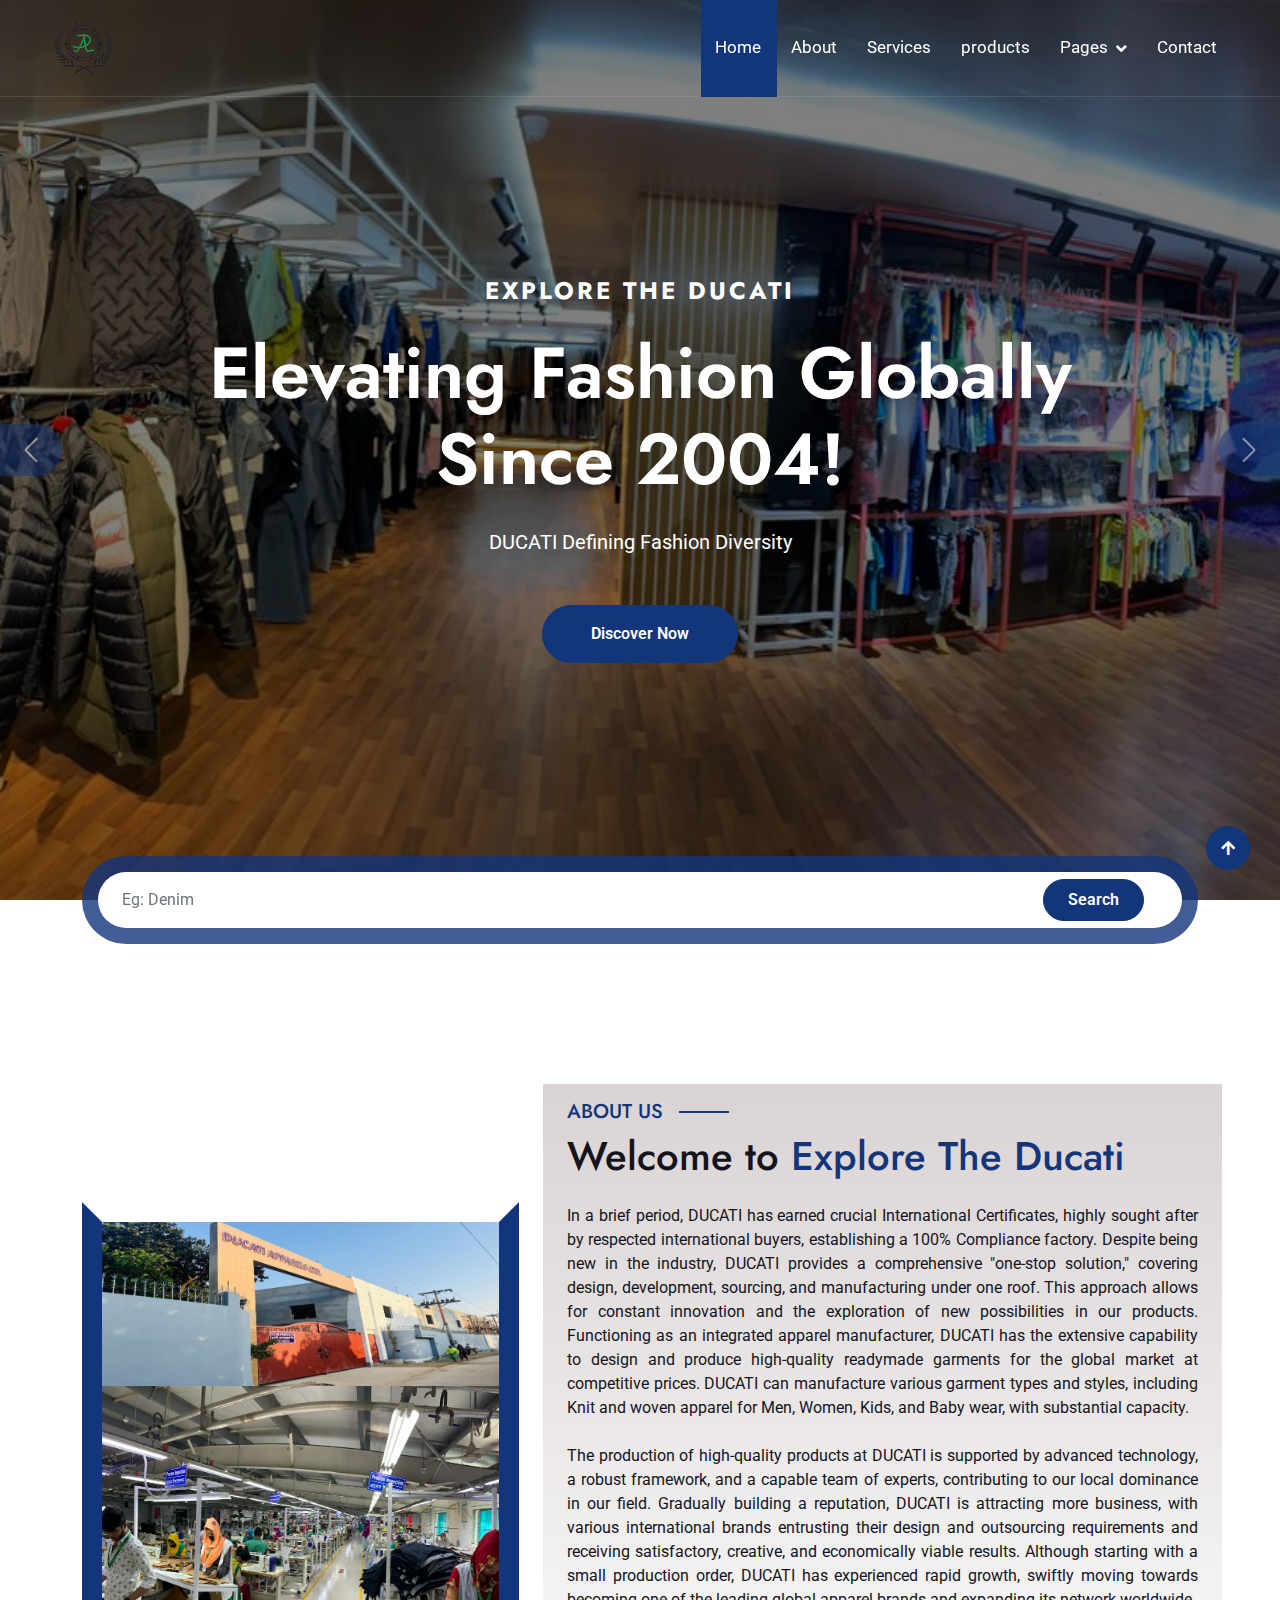
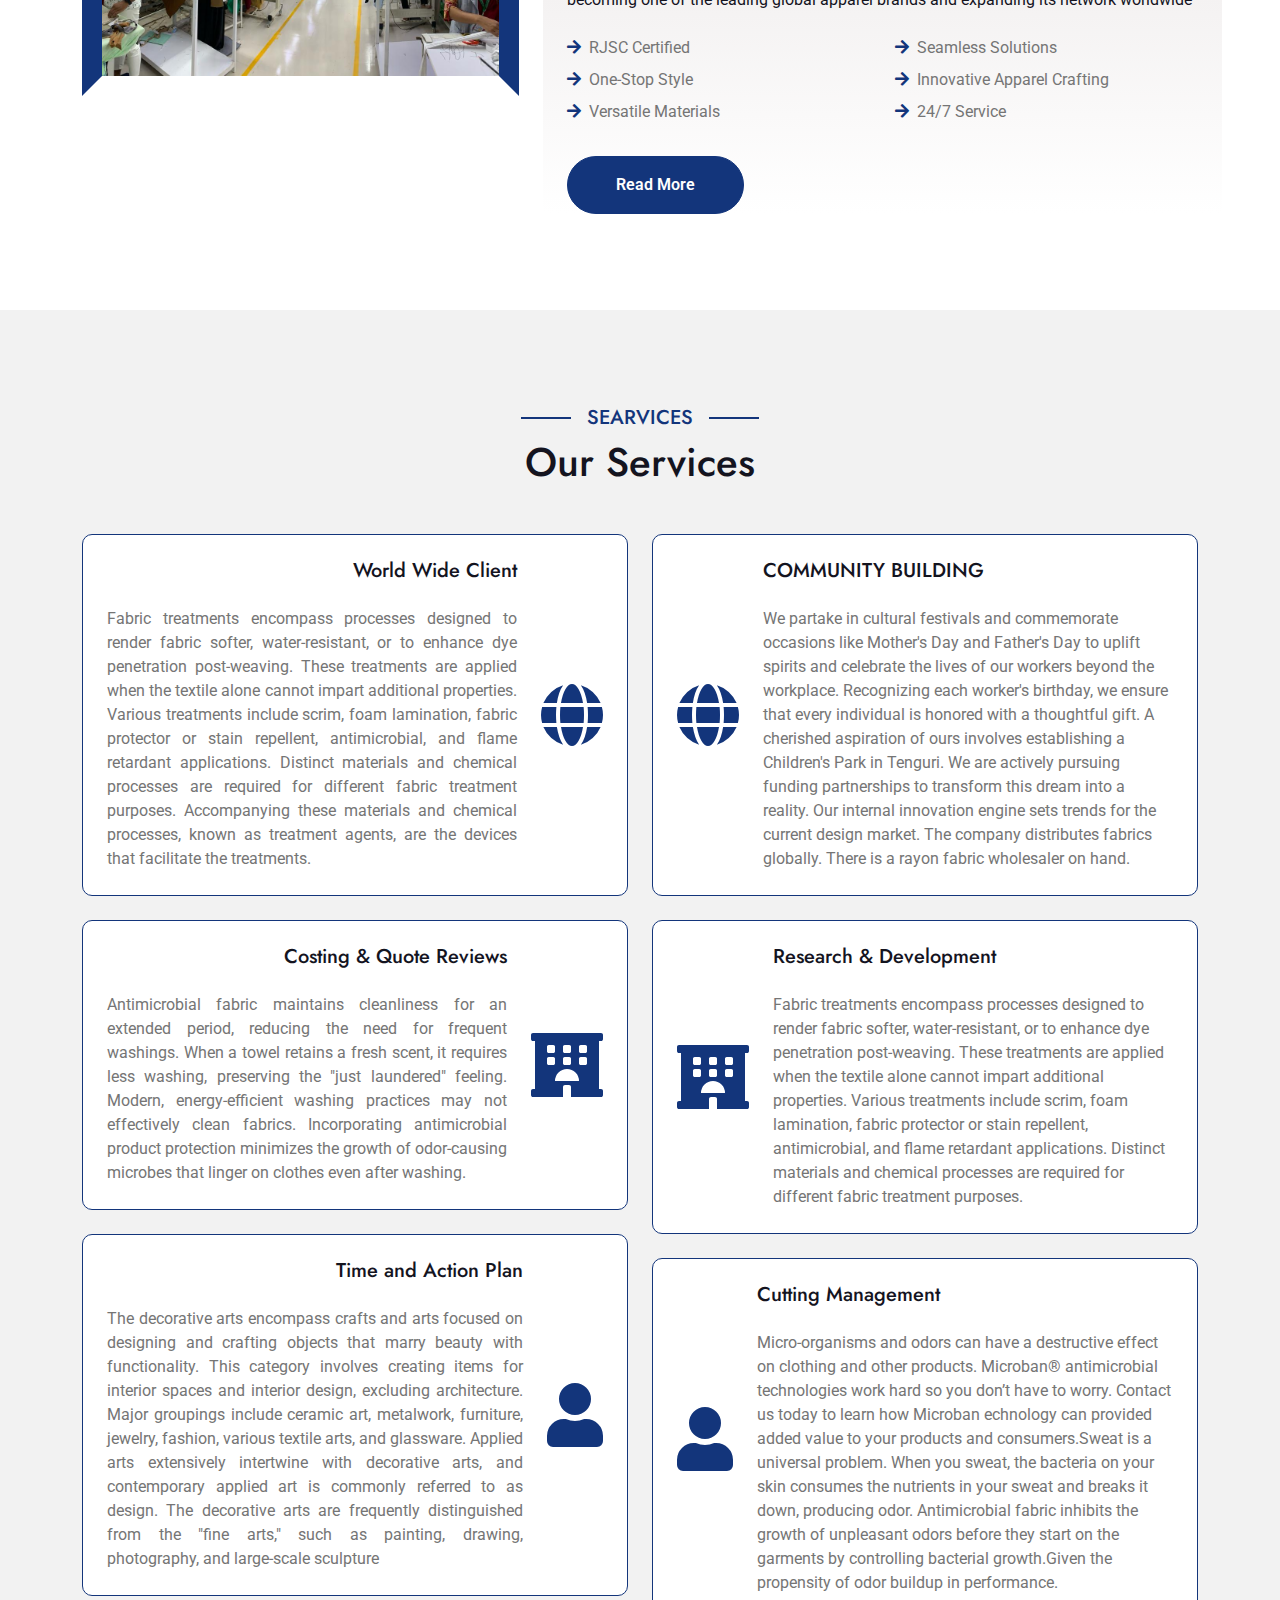
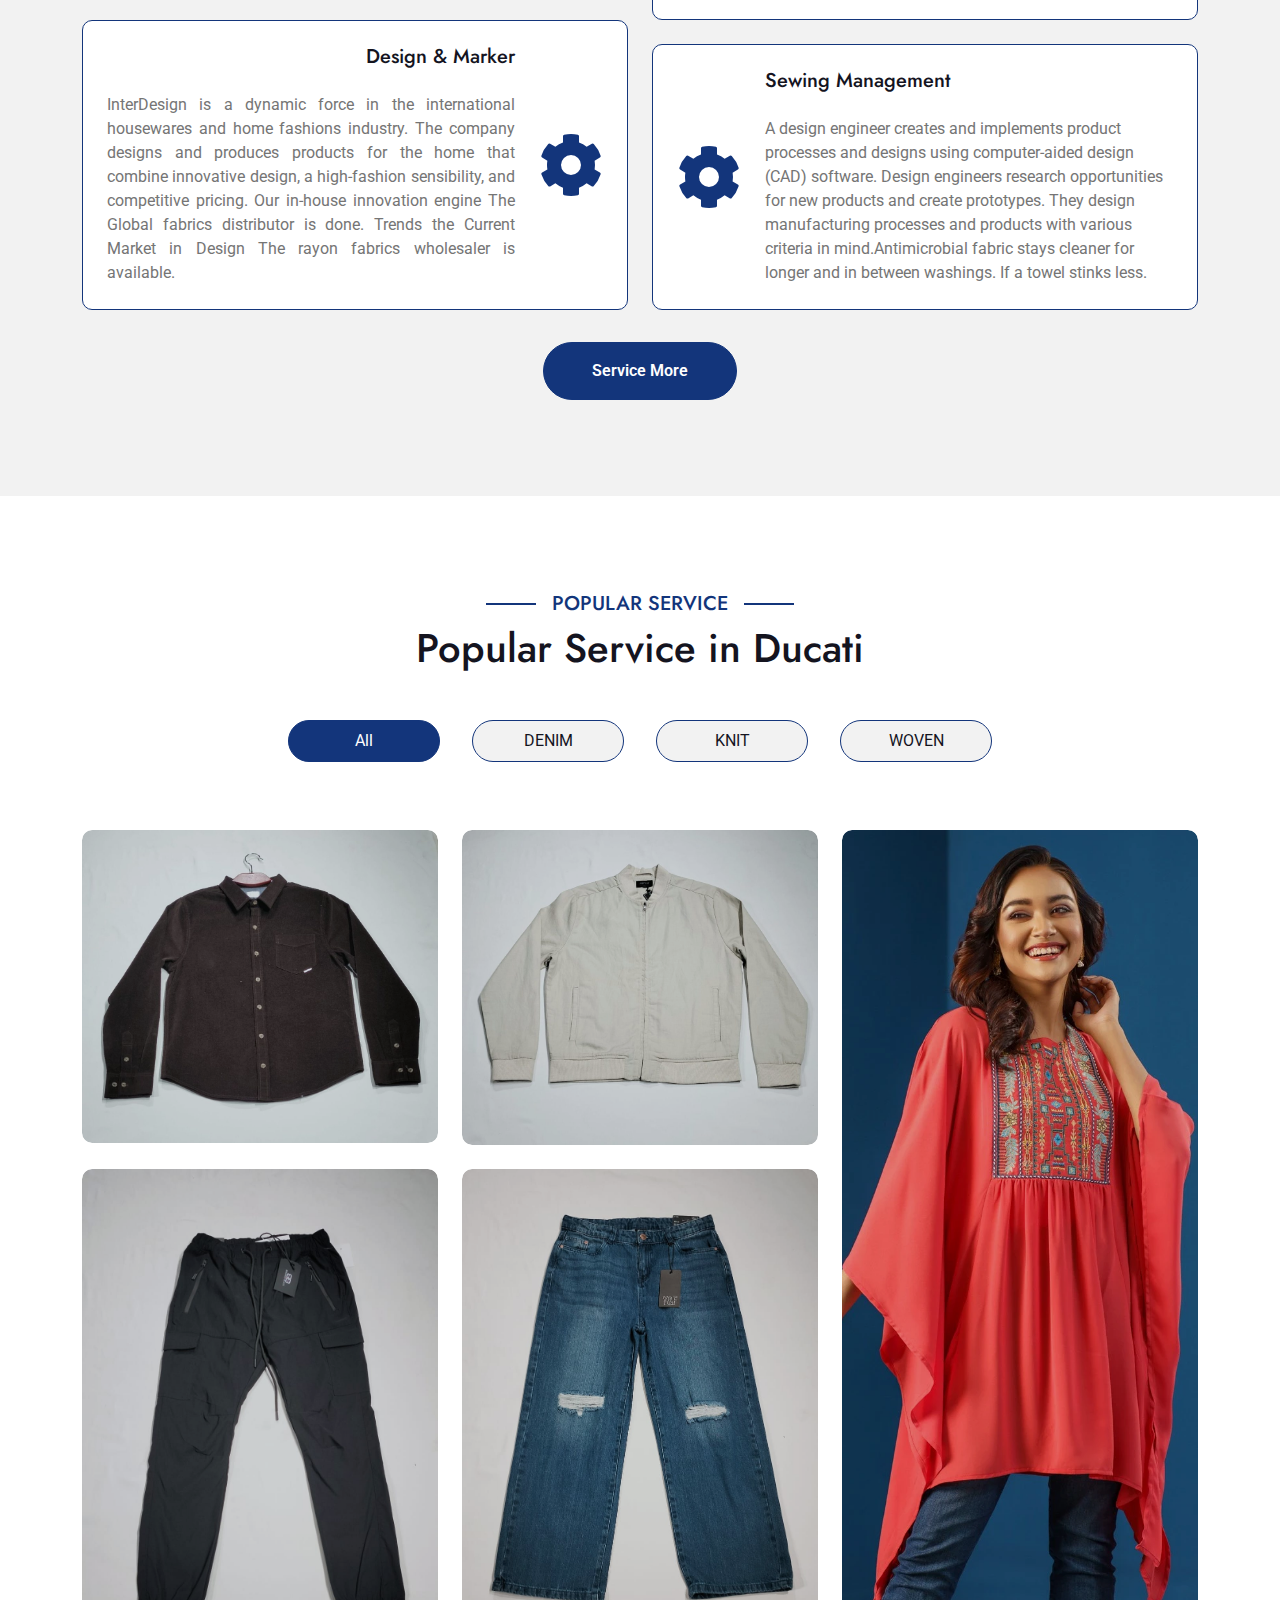
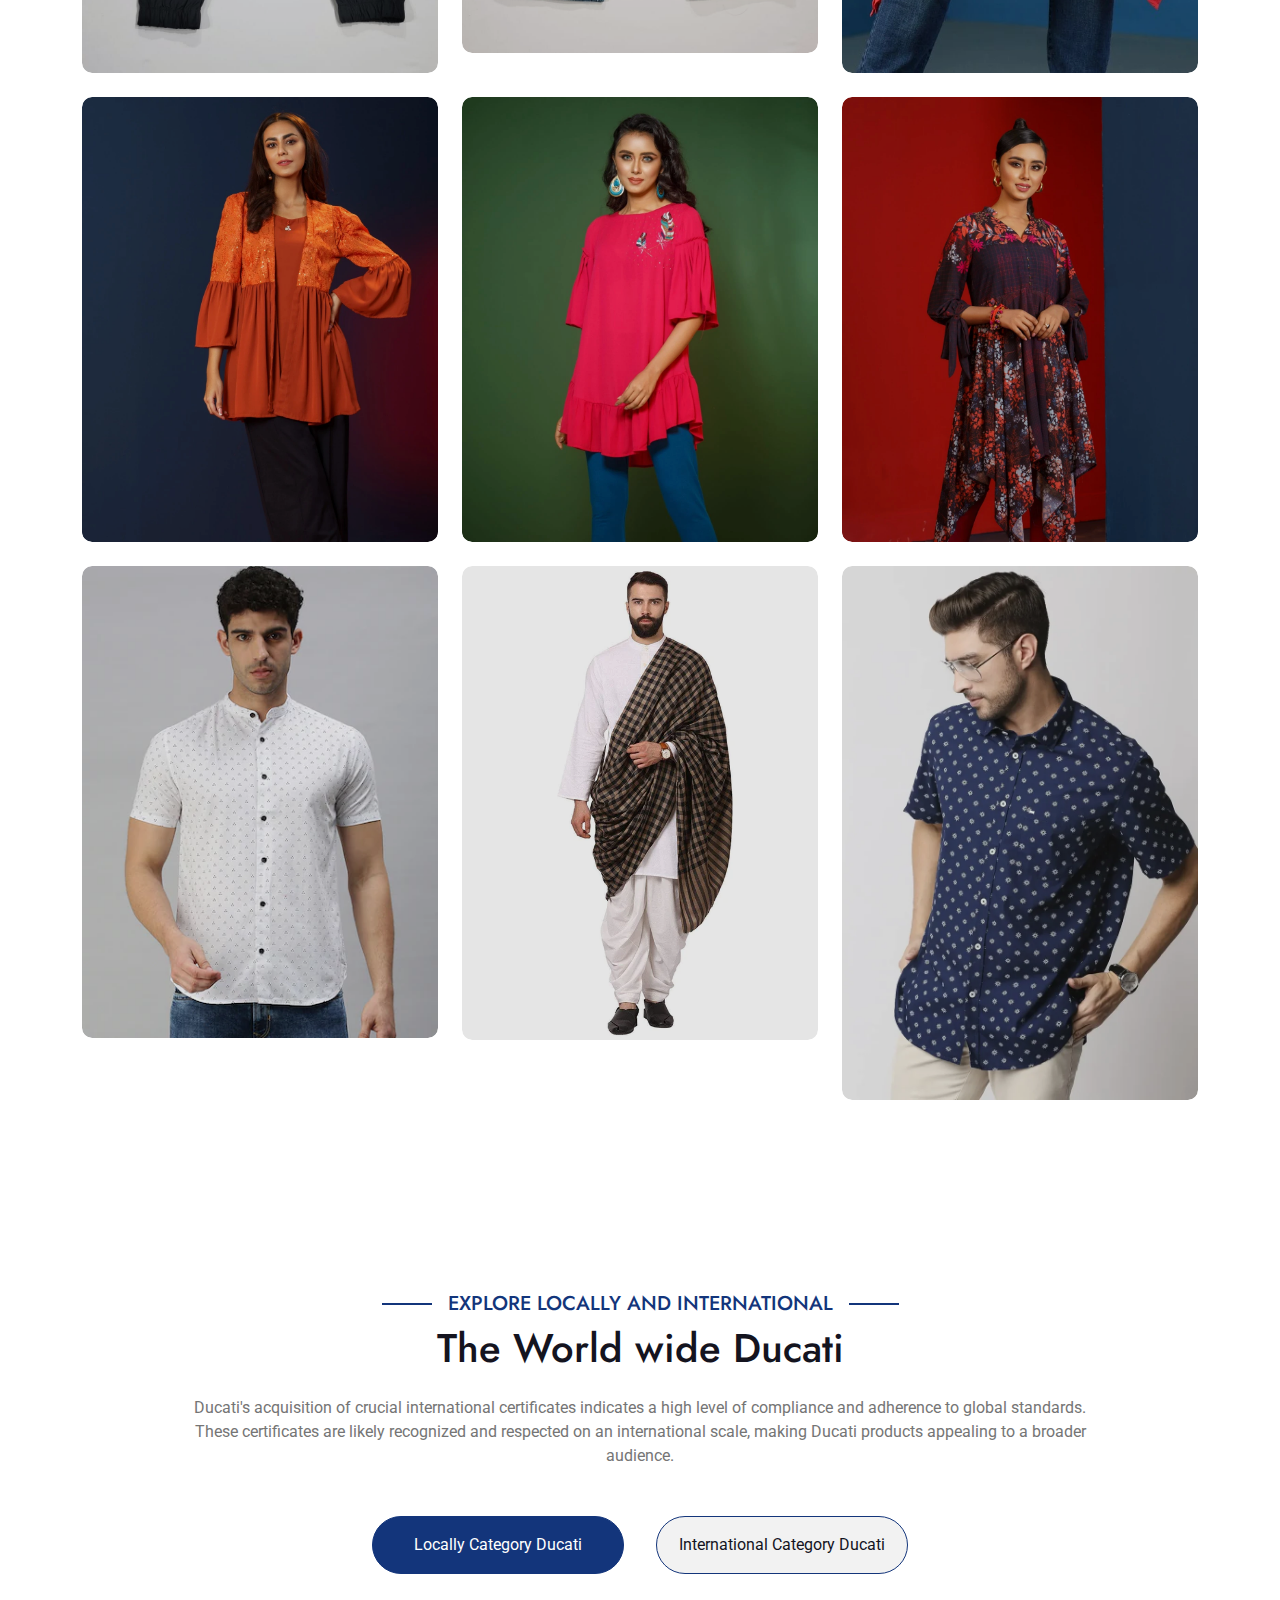
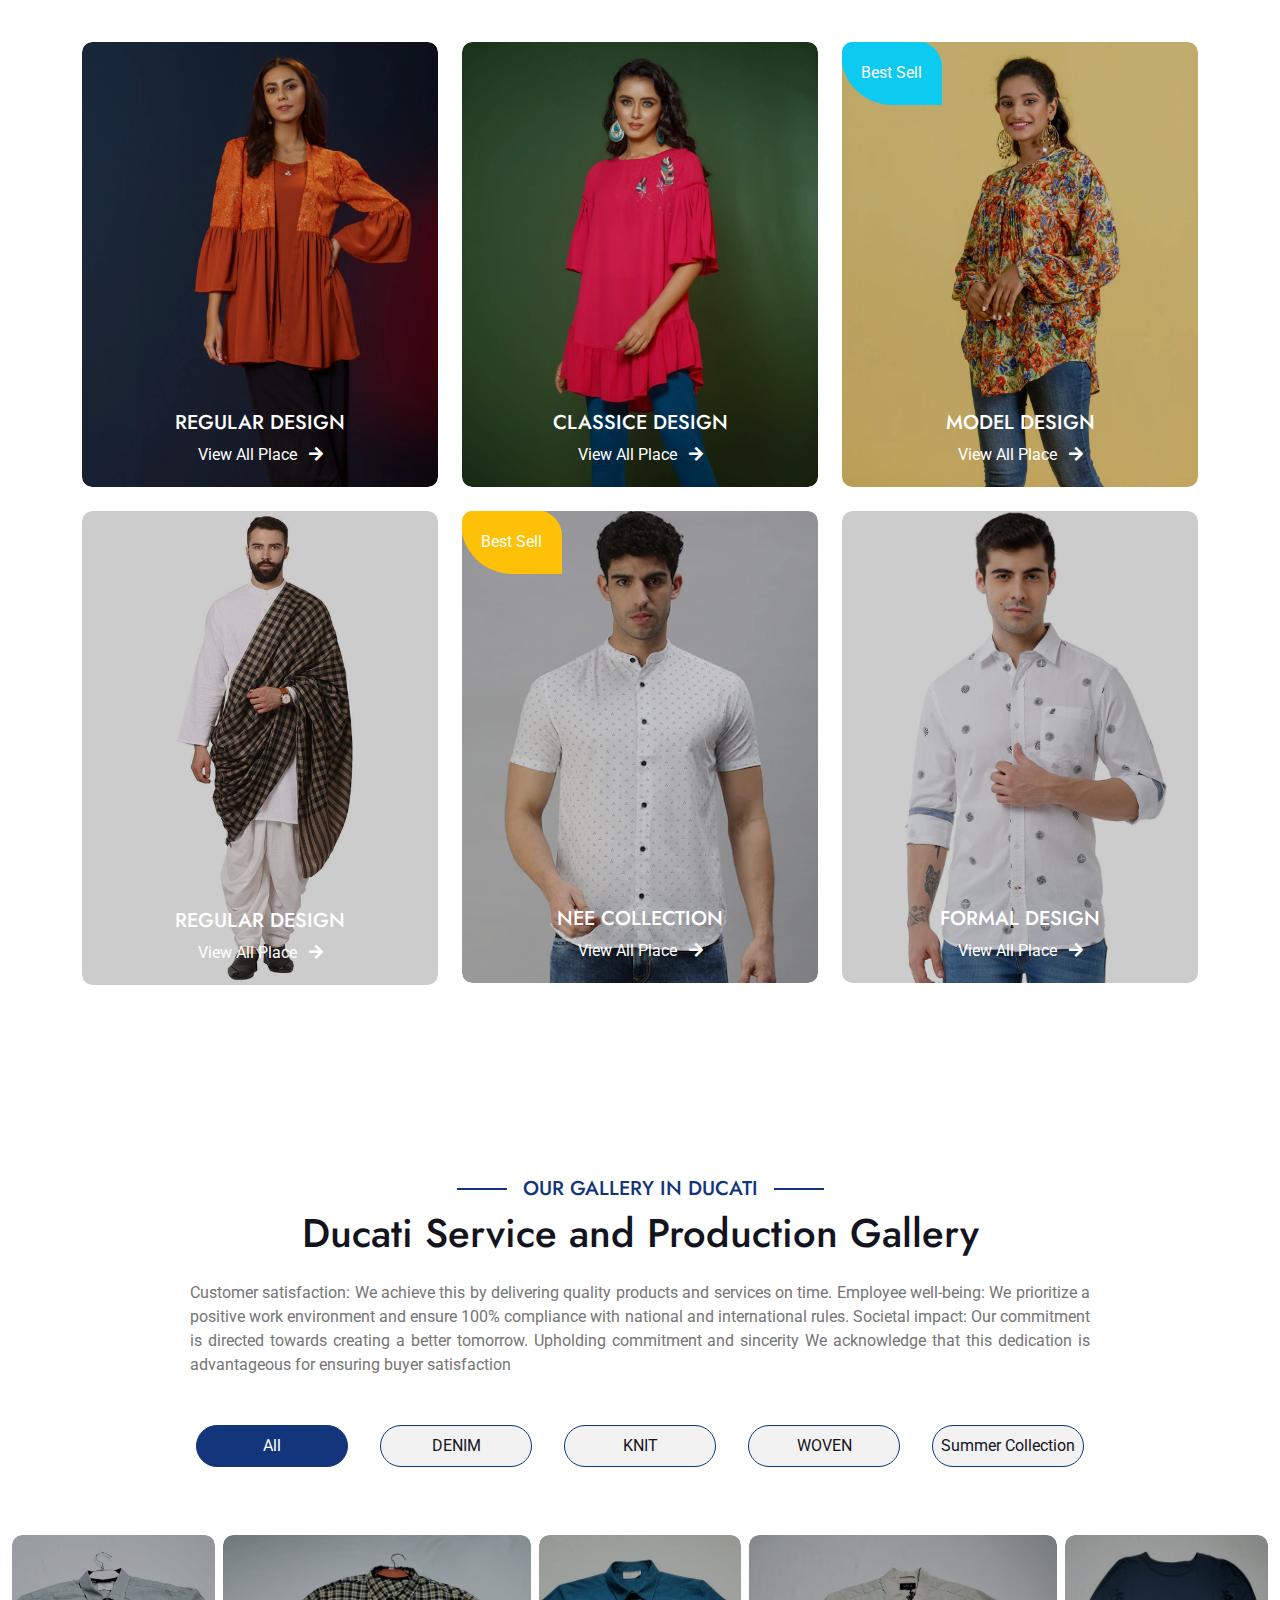
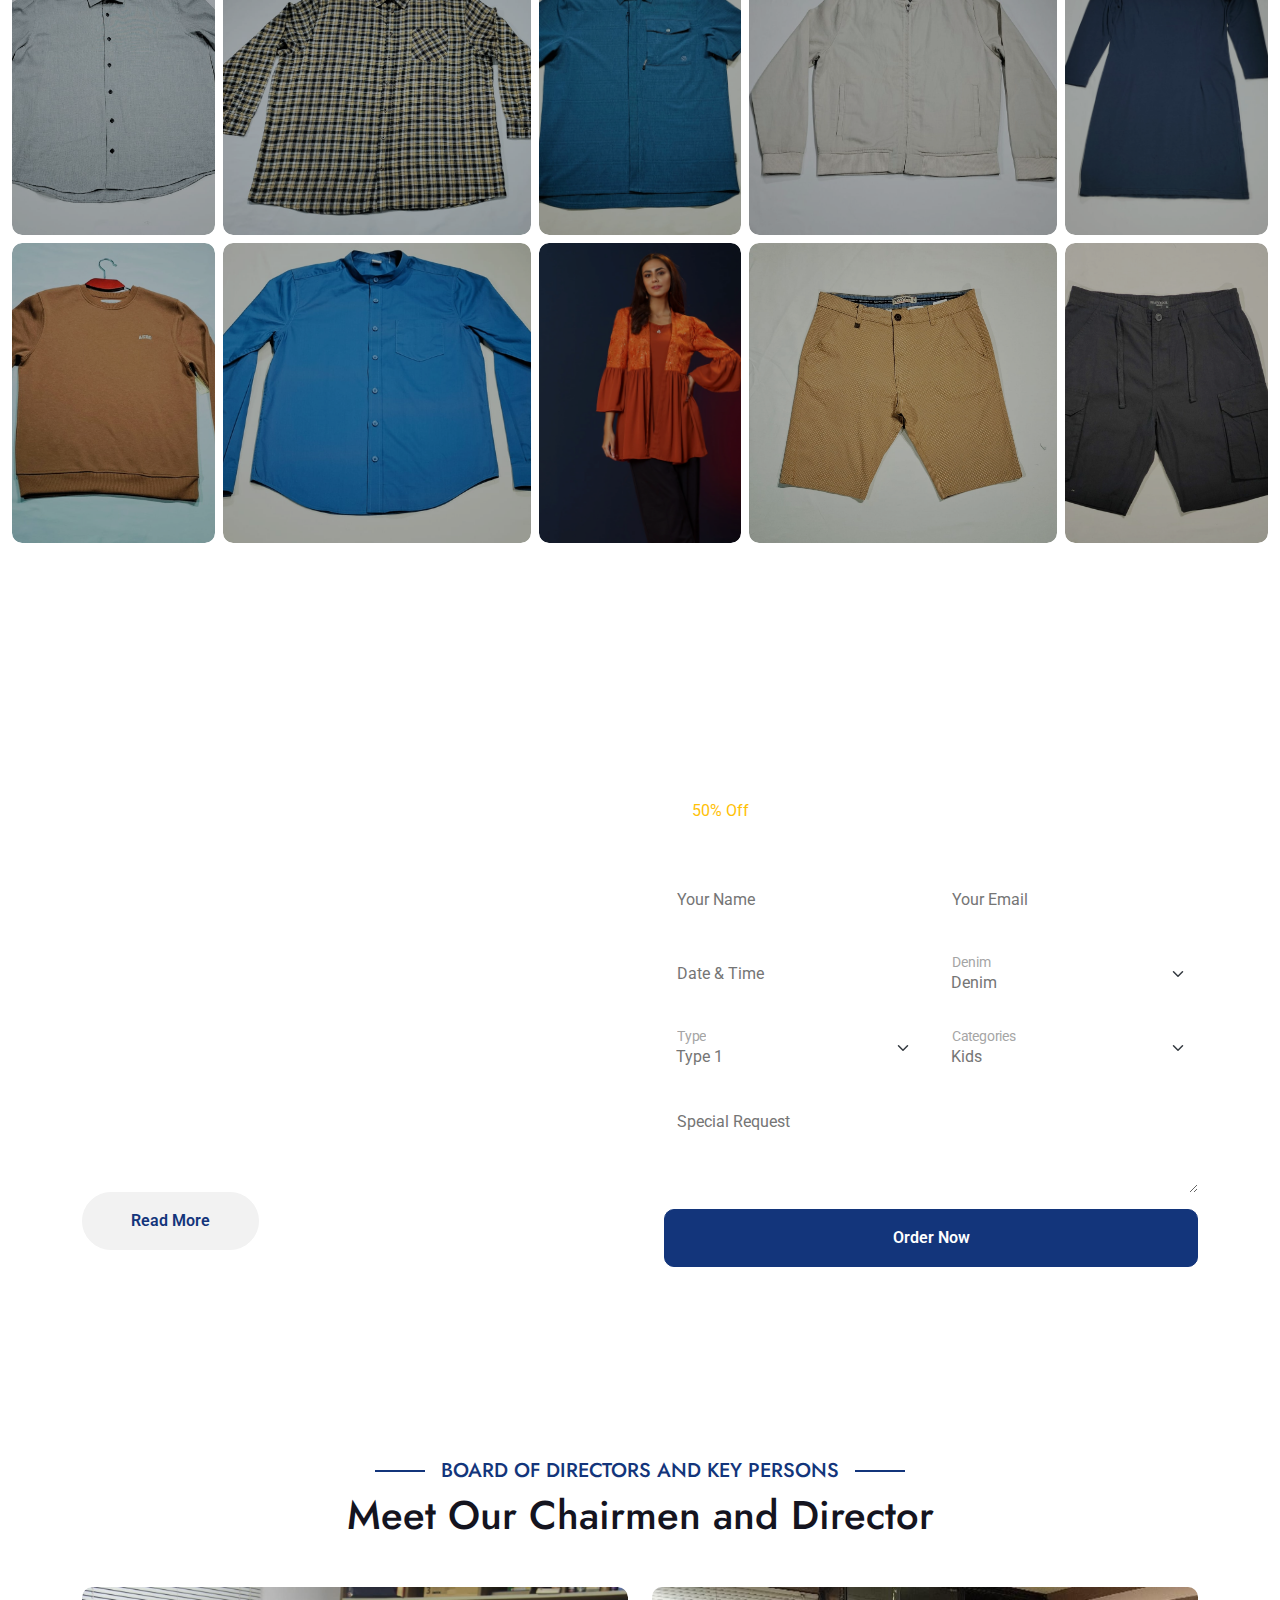
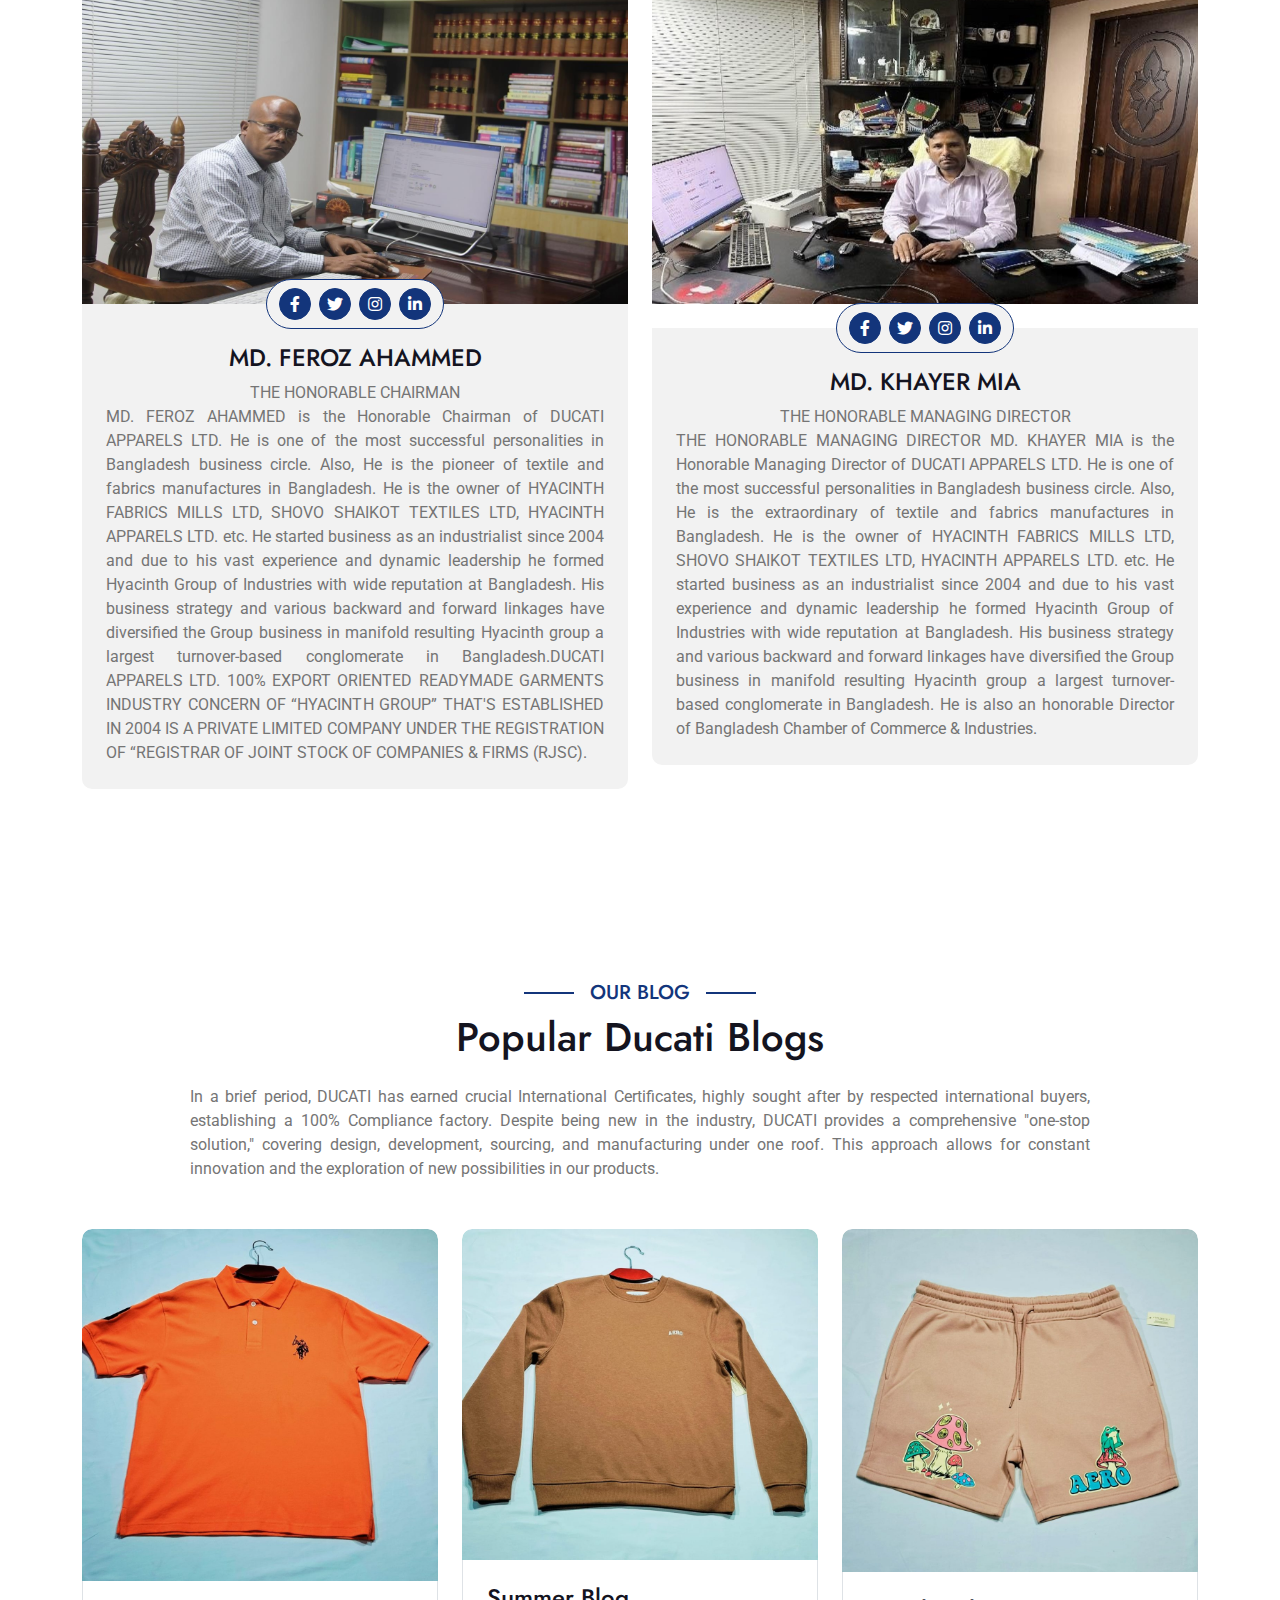
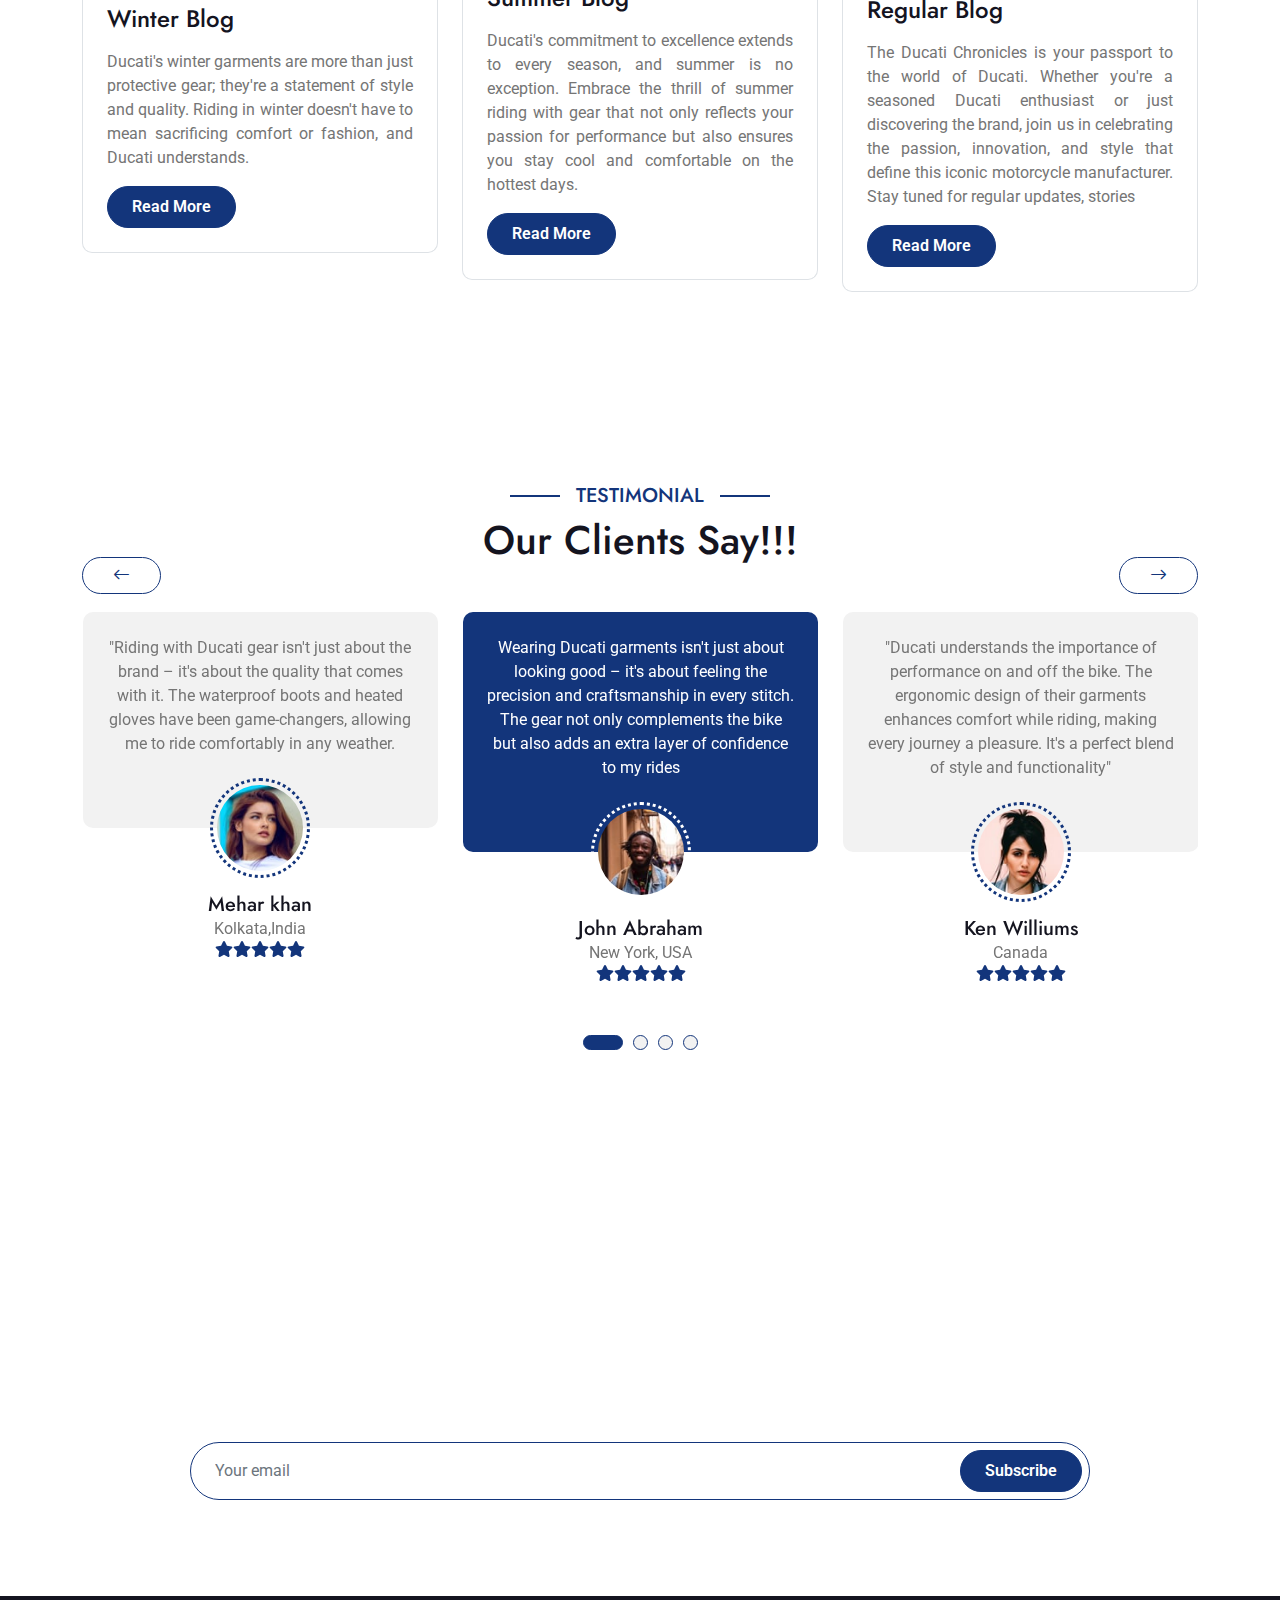
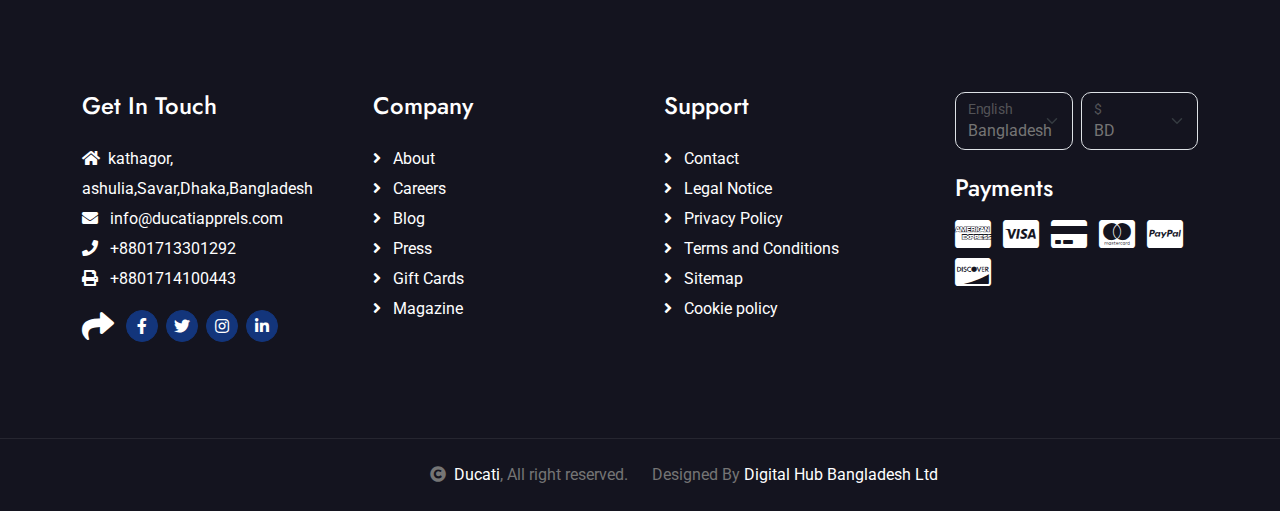
<file: index.html>
<!DOCTYPE html>
<html lang="en">

    <head>
        <meta charset="utf-8">
        <title>Ducati Website </title>
        <meta content="width=device-width, initial-scale=1.0" name="viewport">
        <meta content="" name="keywords">
        <meta content="" name="description">

        <!-- Google Web Fonts -->
        <link rel="preconnect" href="https://fonts.googleapis.com">
        <link rel="preconnect" href="https://fonts.gstatic.com" crossorigin>
        <link href="https://fonts.googleapis.com/css2?family=Jost:wght@500;600&family=Roboto&display=swap" rel="stylesheet"> 

        <!-- Icon Font Stylesheet -->
        <link rel="stylesheet" href="https://use.fontawesome.com/releases/v5.15.4/css/all.css"/>
        <link href="https://cdn.jsdelivr.net/npm/bootstrap-icons@1.4.1/font/bootstrap-icons.css" rel="stylesheet">

        <!-- Libraries Stylesheet -->
        <link href="lib/owlcarousel/assets/owl.carousel.min.css" rel="stylesheet">
        <link href="lib/lightbox/css/lightbox.min.css" rel="stylesheet">


        <!-- Customized Bootstrap Stylesheet -->
        <link href="css/bootstrap.min.css" rel="stylesheet">

        <!-- Template Stylesheet -->
        <link href="css/style.css" rel="stylesheet">
    </head>

    <body>

        <!-- Spinner Start -->
        <!-- <div id="spinner" class="show bg-white position-fixed translate-middle w-100 vh-100 top-50 start-50 d-flex align-items-center justify-content-center">
            <div class="spinner-border text-primary" style="width: 3rem; height: 3rem;" role="status">
                <span class="sr-only">Loading...</span>
            </div>
        </div> -->
        <!-- Spinner End -->

        <!-- Topbar Start -->
        <!-- <div class="container-fluid bg-primary px-5 d-none d-lg-block">
            <div class="row gx-0">
                <div class="col-lg-8 text-center text-lg-start mb-2 mb-lg-0">
                    <div class="d-inline-flex align-items-center" style="height: 45px;">
                        <a class="btn btn-sm btn-outline-light btn-sm-square rounded-circle me-2" href=""><i class="fab fa-twitter fw-normal"></i></a>
                        <a class="btn btn-sm btn-outline-light btn-sm-square rounded-circle me-2" href=""><i class="fab fa-facebook-f fw-normal"></i></a>
                        <a class="btn btn-sm btn-outline-light btn-sm-square rounded-circle me-2" href=""><i class="fab fa-linkedin-in fw-normal"></i></a>
                        <a class="btn btn-sm btn-outline-light btn-sm-square rounded-circle me-2" href=""><i class="fab fa-instagram fw-normal"></i></a>
                        <a class="btn btn-sm btn-outline-light btn-sm-square rounded-circle" href=""><i class="fab fa-youtube fw-normal"></i></a>
                    </div>
                </div>
                <div class="col-lg-4 text-center text-lg-end">
                    <div class="d-inline-flex align-items-center" style="height: 45px;">
                        <a href="#"><small class="me-3 text-light"><i class="fa fa-user me-2"></i>Register</small></a>
                        <a href="#"><small class="me-3 text-light"><i class="fa fa-sign-in-alt me-2"></i>Login</small></a>
                        <div class="dropdown">
                            <a href="#" class="dropdown-toggle text-light" data-bs-toggle="dropdown"><small><i class="fa fa-home me-2"></i> My Dashboard</small></a>
                            <div class="dropdown-menu rounded">
                                <a href="#" class="dropdown-item"><i class="fas fa-user-alt me-2"></i> My Profile</a>
                                <a href="#" class="dropdown-item"><i class="fas fa-comment-alt me-2"></i> Inbox</a>
                                <a href="#" class="dropdown-item"><i class="fas fa-bell me-2"></i> Notifications</a>
                                <a href="#" class="dropdown-item"><i class="fas fa-cog me-2"></i> Account Settings</a>
                                <a href="#" class="dropdown-item"><i class="fas fa-power-off me-2"></i> Log Out</a>
                            </div>
                        </div>
                    </div>
                </div>
            </div>
        </div> -->
        <!-- Topbar End -->

        <!-- Navbar & Hero Start -->

        <div class="container-fluid position-relative p-0">
            <nav class="navbar navbar-expand-lg navbar-light px-4 px-lg-5 py-3 py-lg-0">
                <a href="" class="navbar-brand p-0">
                    <!-- <h1 class="m-0"><i class="fa fa-map-marker-alt me-3"></i>Travela</h1> -->
                    <img src="img/logo_ducati.png" alt="Logo">
                </a>
                <button class="navbar-toggler" type="button" data-bs-toggle="collapse" data-bs-target="#navbarCollapse">
                    <span class="fa fa-bars"></span>
                </button>
                <div class="collapse navbar-collapse" id="navbarCollapse">
                    <div class="navbar-nav ms-auto py-0">
                        <a href="index.html" class="nav-item nav-link active">Home</a>
                        <a href="about.html" class="nav-item nav-link">About</a>
                        <a href="services.html" class="nav-item nav-link">Services</a>
                        <a href="packages.html" class="nav-item nav-link">products</a>
                        <!-- <a href="blog.html" class="nav-item nav-link">Blog</a> -->
                        <div class="nav-item dropdown">
                            <a href="#" class="nav-link dropdown-toggle" data-bs-toggle="dropdown">Pages</a>
                            <div class="dropdown-menu m-0">
                                <a href="destination.html" class="dropdown-item">Popular Service</a>
                                <a href="tour.html" class="dropdown-item">Explore in Ducati</a>
                                <a href="booking.html" class="dropdown-item">Online Booking</a>
                                <a href="gallery.html" class="dropdown-item">Our Gallery</a>
                                <a href="guides.html" class="dropdown-item">Meet Our Team</a>
                                <a href="testimonial.html" class="dropdown-item">Testimonial</a>
                                <!-- <a href="404.html" class="dropdown-item">404 Page</a> -->
                            </div>
                        </div>
                        <a href="contact.html" class="nav-item nav-link">Contact</a>
                    </div>
                    <!-- <a href="" class="btn btn-primary rounded-pill py-2 px-4 ms-lg-4">Know More</a> -->
                </div>
            </nav>


            <!-- Carousel Start -->
            <div class="carousel-header">
                <div id="carouselId" class="carousel slide" data-bs-ride="carousel">
                    <ol class="carousel-indicators">
                        <li data-bs-target="#carouselId" data-bs-slide-to="0" class="active"></li>
                        <li data-bs-target="#carouselId" data-bs-slide-to="1"></li>
                        <li data-bs-target="#carouselId" data-bs-slide-to="2"></li>
                    </ol>
                    <div class="carousel-inner" role="listbox">
                        <div class="carousel-item active">
                            <img src="img/slider-01.jpeg" class="img-fluid" alt="Image">
                            <div class="carousel-caption">
                                <div class="p-3" style="max-width: 900px;">
                                    <h4 class="text-white text-uppercase fw-bold mb-4" style="letter-spacing: 3px;">Explore The Ducati</h4>
                                    <h1 class="display-2 text-capitalize text-white mb-4">Elevating Fashion Globally Since 2004!</h1>
                                    <p class="mb-5 fs-5">DUCATI
                                        Defining Fashion Diversity
                                       
                                    </p>
                                    <div class="d-flex align-items-center justify-content-center">
                                        <a class="btn-hover-bg btn btn-primary rounded-pill text-white py-3 px-5" href="#">Discover Now</a>
                                    </div>
                                </div>
                            </div>
                        </div>
                        <div class="carousel-item">
                            <img src="img/slider-02.jpeg" class="img-fluid" alt="Image">
                            <div class="carousel-caption">
                                <div class="p-3" style="max-width: 900px;">
                                    <h4 class="text-white text-uppercase fw-bold mb-4" style="letter-spacing: 3px;">Explore The Ducati</h4>
                                    <h1 class="display-2 text-capitalize text-white mb-4">Leading the Export-Ready Garment Industry</h1>
                                    <p class="mb-5 fs-5">One-Stop Solution
                                        DUCATI's Comprehensive Services
                                         
                                    </p>
                                    <div class="d-flex align-items-center justify-content-center">
                                        <a class="btn-hover-bg btn btn-primary rounded-pill text-white py-3 px-5" href="#">Discover Now</a>
                                    </div>
                                </div>
                            </div>
                        </div>
                        <div class="carousel-item">
                            <img src="img/slider-03.jpeg" class="img-fluid" alt="Image">
                            <div class="carousel-caption">
                                <div class="p-3" style="max-width: 900px;">
                                    <h4 class="text-white text-uppercase fw-bold mb-4" style="letter-spacing: 3px;">Explore The Ducati</h4>
                                    <h1 class="display-2 text-capitalize text-white mb-4">Ducati Apparel's Commitment to Quality and Compliance</h1>
                                    <p class="mb-5 fs-5">  Fashion Unleashed
                                        Exploring the Extensive Clothing Industry
                                         
                                    </p>
                                    <div class="d-flex align-items-center justify-content-center">
                                        <a class="btn-hover-bg btn btn-primary rounded-pill text-white py-3 px-5" href="#">Discover Now</a>
                                    </div>
                                </div>
                            </div>
                        </div>
                    </div>
                    <button class="carousel-control-prev" type="button" data-bs-target="#carouselId" data-bs-slide="prev">
                        <span class="carousel-control-prev-icon btn bg-primary" aria-hidden="false"></span>
                        <span class="visually-hidden">Previous</span>
                    </button>
                    <button class="carousel-control-next" type="button" data-bs-target="#carouselId" data-bs-slide="next">
                        <span class="carousel-control-next-icon btn bg-primary" aria-hidden="false"></span>
                        <span class="visually-hidden">Next</span>
                    </button>
                </div>
            </div>
            <!-- Carousel End -->

        </div>
        <div class="container-fluid search-bar position-relative" style="top: -50%; transform: translateY(-50%);">
            <div class="container">
                <div class="position-relative rounded-pill w-100 mx-auto p-3" style="background: rgba(19, 53, 123, 0.8);">
                    <input class="form-control border-0 rounded-pill w-100 py-3 ps-4 pe-5" type="text" placeholder="Eg: Denim">
                    <button type="button" class="btn btn-primary rounded-pill py-2 px-4 position-absolute me-2" style="top: 50%; right: 46px; transform: translateY(-50%);">Search</button>
                </div>
            </div>
        </div>

        <!-- Navbar & Hero End -->

        <!-- About Start -->
        <div class="container-fluid  about py-5">
            <div class="container py-5">
                <div class="row g-5 align-items-center">
                    <div class="col-lg-5">
                        <div class="h-100" style="border: 20px solid; border-color: transparent #13357B transparent #13357B;">
                            <img src="img/ducatia_orginial.jpg" class="img-fluid w-100 h-100 g-3" alt=""> <br>
                            <img src="img/about.jpeg" class="img-fluid w-100 h-100" alt="">
                        </div>
                    </div>
                    <div class="col-lg-7" style="background: linear-gradient(rgba(209, 200, 200, 0.8), rgba(255, 255, 255, .8))">
                        <!-- , url(img/about.jpeg); -->
                        <h5 class="section-about-title mt-3 pe-3">About Us</h5>
                        <h1 class="mb-4">Welcome to <span class="text-primary">Explore The Ducati</span></h1>
                        <p class="mb-4 text-bold text-dark Text_justy">In a brief period, DUCATI has earned crucial International Certificates, highly sought after by respected international buyers, establishing a 100% Compliance factory.
                            Despite being new in the industry, DUCATI provides a comprehensive "one-stop solution," covering design, development, sourcing, and manufacturing under one roof. This approach allows for constant innovation and the exploration of new possibilities in our products.
                            Functioning as an integrated apparel manufacturer, DUCATI has the extensive capability to design and produce high-quality readymade garments for the global market at competitive prices.
                            DUCATI can manufacture various garment types and styles, including Knit and woven apparel for Men, Women, Kids, and Baby wear, with substantial capacity.
                            </p>
                        <p class="mb-4 Text_justy text-bold text-dark ">The production of high-quality products at DUCATI is supported by advanced technology, a robust framework, and a capable team of experts, contributing to our local dominance in our field.
                            Gradually building a reputation, DUCATI is attracting more business, with various international brands entrusting their design and outsourcing requirements and receiving satisfactory, creative, and economically viable results.
                            Although starting with a small production order, DUCATI has experienced rapid growth, swiftly moving towards becoming one of the leading global apparel brands and expanding its network worldwide
                            </p>
                        <div class="row gy-2 gx-4 mb-4">
                            <div class="col-sm-6">
                                <p class="mb-0"><i class="fa fa-arrow-right text-primary me-2"></i>RJSC Certified</p>
                            </div>
                            <div class="col-sm-6">
                                <p class="mb-0"><i class="fa fa-arrow-right text-primary me-2"></i>Seamless Solutions</p>
                            </div>
                            <div class="col-sm-6">
                                <p class="mb-0"><i class="fa fa-arrow-right text-primary me-2"></i>One-Stop Style</p>
                            </div>
                            <div class="col-sm-6">
                                <p class="mb-0"><i class="fa fa-arrow-right text-primary me-2"></i>Innovative Apparel Crafting</p>
                            </div>
                            <div class="col-sm-6">
                                <p class="mb-0"><i class="fa fa-arrow-right text-primary me-2"></i>Versatile Materials</p>
                            </div>
                            <div class="col-sm-6">
                                <p class="mb-0"><i class="fa fa-arrow-right text-primary me-2"></i>24/7 Service</p>
                            </div>
                        </div>
                        <a class="btn btn-primary rounded-pill py-3 px-5 mt-2" href="">Read More</a>
                    </div>
                </div>
            </div>
        </div>
        <!-- About End -->

        <!-- Services Start -->
        <div class="container-fluid bg-light service py-5">
            <div class="container py-5">
                <div class="mx-auto text-center mb-5" style="max-width: 900px;">
                    <h5 class="section-title px-3">Searvices</h5>
                    <h1 class="mb-0">Our Services</h1>
                </div>
                <div class="row g-4">
                    <div class="col-lg-6">
                        <div class="row g-4">
                            <div class="col-12">
                                <div class="service-content-inner d-flex align-items-center bg-white border border-primary rounded p-4 pe-0">
                                    <div class="service-content text-end">
                                        <h5 class="mb-4">World Wide Client</h5>
                                        <p class="mb-0 Text_justy">Fabric treatments encompass processes designed to render fabric softer, water-resistant, or to enhance dye penetration post-weaving. These treatments are applied when the textile alone cannot impart additional properties. Various treatments include scrim, foam lamination, fabric protector or stain repellent, antimicrobial, and flame retardant applications.
                                            Distinct materials and chemical processes are required for different fabric treatment purposes. Accompanying these materials and chemical processes, known as treatment agents, are the devices that facilitate the treatments.
                                        </p>
                                    </div>
                                    <div class="service-icon p-4">
                                        <i class="fa fa-globe fa-4x text-primary"></i>
                                    </div>
                                </div>
                            </div>
                            <div class="col-12">
                                <div class="service-content-inner d-flex align-items-center  bg-white border border-primary rounded p-4 pe-0">
                                    <div class="service-content text-end">
                                        <h5 class="mb-4">Costing & Quote Reviews</h5>
                                        <p class="mb-0 Text_justy ">  Antimicrobial fabric maintains cleanliness for an extended period, reducing the need for frequent washings. When a towel retains a fresh scent, it requires less washing, preserving the "just laundered" feeling. Modern, energy-efficient washing practices may not effectively clean fabrics. Incorporating antimicrobial product protection minimizes the growth of odor-causing microbes that linger on clothes even after washing.
                                        </p>
                                    </div>
                                    <div class="service-icon p-4">
                                        <i class="fa fa-hotel fa-4x text-primary"></i>
                                    </div>
                                </div>
                            </div>
                            <div class="col-12">
                                <div class="service-content-inner d-flex align-items-center bg-white border border-primary rounded p-4 pe-0">
                                    <div class="service-content text-end">
                                        <h5 class="mb-4">Time and Action Plan</h5>
                                        <p class="mb-0 Text_justy ">The decorative arts encompass crafts and arts focused on designing and crafting objects that marry beauty with functionality. This category involves creating items for interior spaces and interior design, excluding architecture. Major groupings include ceramic art, metalwork, furniture, jewelry, fashion, various textile arts, and glassware.
                                            Applied arts extensively intertwine with decorative arts, and contemporary applied art is commonly referred to as design. The decorative arts are frequently distinguished from the "fine arts," such as painting, drawing, photography, and large-scale sculpture
                                            
                                        </p>
                                    </div>
                                    <div class="service-icon p-4">
                                        <i class="fa fa-user fa-4x text-primary"></i>
                                    </div>
                                </div>
                            </div>
                            <div class="col-12">
                                <div class="service-content-inner d-flex align-items-center bg-white border border-primary rounded p-4 pe-0">
                                    <div class="service-content text-end">
                                        <h5 class="mb-4">Design & Marker</h5>
                                        <p class="mb-0 Text_justy ">InterDesign is a dynamic force in the international housewares and home fashions industry. The company designs and produces products for the home that combine innovative design, a high-fashion sensibility, and competitive pricing.
                                            Our in-house innovation engine
                                            The Global fabrics distributor is done.
                                            Trends the Current Market in Design
                                            The rayon fabrics wholesaler is available. 
                                        </p>
                                    </div>
                                    <div class="service-icon p-4">
                                        <i class="fa fa-cog fa-4x text-primary"></i>
                                    </div>
                                </div>
                            </div>
                        </div>
                    </div>
                    <div class="col-lg-6">
                        <div class="row g-4">
                            <div class="col-12">
                                <div class="service-content-inner d-flex align-items-center bg-white border border-primary rounded p-4 ps-0">
                                    <div class="service-icon p-4">
                                        <i class="fa fa-globe fa-4x text-primary"></i>
                                    </div>
                                    <div class="service-content">
                                        <h5 class="mb-4">COMMUNITY BUILDING</h5>
                                        <p class="mb-0">We partake in cultural festivals and commemorate occasions like Mother's Day and Father's Day to uplift spirits and celebrate the lives of our workers beyond the workplace. Recognizing each worker's birthday, we ensure that every individual is honored with a thoughtful gift. A cherished aspiration of ours involves establishing a Children's Park in Tenguri. We are actively pursuing funding partnerships to transform this dream into a reality. Our internal innovation engine sets trends for the current design market.
                                            The company distributes fabrics globally.
                                            There is a rayon fabric wholesaler on hand.
                                        </p>
                                    </div>
                                </div>
                            </div>
                            <div class="col-12">
                                <div class="service-content-inner d-flex align-items-center bg-white border border-primary rounded p-4 ps-0">
                                    <div class="service-icon p-4">
                                        <i class="fa fa-hotel fa-4x text-primary"></i>
                                    </div>
                                    <div class="service-content">
                                        <h5 class="mb-4">Research & Development</h5>
                                        <p class="mb-0">Fabric treatments encompass processes designed to render fabric softer, water-resistant, or to enhance dye penetration post-weaving. These treatments are applied when the textile alone cannot impart additional properties. Various treatments include scrim, foam lamination, fabric protector or stain repellent, antimicrobial, and flame retardant applications.
                                            Distinct materials and chemical processes are required for different fabric treatment purposes.
                                            
                                        </p>
                                    </div>
                                </div>
                            </div>
                            <div class="col-12">
                                <div class="service-content-inner d-flex align-items-center bg-white border border-primary rounded p-4 ps-0">
                                    <div class="service-icon p-4">
                                        <i class="fa fa-user fa-4x text-primary"></i>
                                    </div>
                                    <div class="service-content">
                                        <h5 class="mb-4">Cutting Management </h5>
                                        <p class="mb-0">Micro-organisms and odors can have a destructive effect on clothing and other products. Microban® antimicrobial technologies work hard so you don’t have to worry. Contact us today to learn how Microban echnology can provided added value to your products and consumers.Sweat is a universal problem. When you sweat, the bacteria on your skin consumes the nutrients in your sweat and breaks it down, producing odor. Antimicrobial fabric inhibits the growth of unpleasant odors before they start on the garments by controlling bacterial growth.Given the propensity of odor buildup in performance.
                                        </p>
                                    </div>
                                </div>
                            </div>
                            <div class="col-12">
                                <div class="service-content-inner d-flex align-items-center bg-white border border-primary rounded p-4 ps-0">
                                    <div class="service-icon p-4">
                                        <i class="fa fa-cog fa-4x text-primary"></i>
                                    </div>
                                    <div class="service-content">
                                        <h5 class="mb-4"> Sewing Management</h5>
                                        <p class="mb-0">A design engineer creates and implements product processes and designs using computer-aided design (CAD) software. Design engineers research opportunities for new products and create prototypes. They design manufacturing processes and products with various criteria in mind.Antimicrobial fabric stays cleaner for longer and in between washings. If a towel stinks less.
                                        </p>
                                    </div>
                                </div>
                            </div>
                        </div>
                    </div>
                    <div class="col-12">
                        <div class="text-center">
                            <a class="btn btn-primary rounded-pill py-3 px-5 mt-2" href="">Service More</a>
                        </div>
                    </div>
                </div>
            </div>
        </div>
        <!-- Services End -->



        <!-- popular Ducatia service -->
        <div class="container-fluid destination py-5">
            <div class="container py-5">
                <div class="mx-auto text-center mb-5" style="max-width: 900px;">
                    <h5 class="section-title px-3">Popular Service</h5>
                    <h1 class="mb-0">Popular Service in Ducati</h1>
                </div>
                <div class="tab-class text-center">
                    <ul class="nav nav-pills d-inline-flex justify-content-center mb-5">
                        <li class="nav-item">
                            <a class="d-flex mx-3 py-2 border border-primary bg-light rounded-pill active" data-bs-toggle="pill" href="#tab-1">
                                <span class="text-dark" style="width: 150px;">All</span>
                            </a>
                        </li>
                        <li class="nav-item">
                            <a class="d-flex py-2 mx-3 border border-primary bg-light rounded-pill" data-bs-toggle="pill" href="#tab-2">
                                <span class="text-dark" style="width: 150px;">DENIM</span>
                            </a>
                        </li>
                        <li class="nav-item">
                            <a class="d-flex mx-3 py-2 border border-primary bg-light rounded-pill" data-bs-toggle="pill" href="#tab-3">
                                <span class="text-dark" style="width: 150px;">KNIT</span>
                            </a>
                        </li>
                        <li class="nav-item">
                            <a class="d-flex mx-3 py-2 border border-primary bg-light rounded-pill" data-bs-toggle="pill" href="#tab-4">
                                <span class="text-dark" style="width: 150px;">WOVEN</span>
                            </a>
                        </li>
                        <!-- <li class="nav-item">
                            <a class="d-flex mx-3 py-2 border border-primary bg-light rounded-pill" data-bs-toggle="pill" href="#tab-5">
                                <span class="text-dark" style="width: 150px;">China</span>
                            </a>
                        </li> -->
                        <!-- <li class="nav-item">
                            <a class="d-flex mx-3 py-2 border border-primary bg-light rounded-pill" data-bs-toggle="pill" href="#tab-6">
                                <span class="text-dark" style="width: 150px;">Singapore</span>
                            </a>
                        </li> -->
                    </ul>
                    <div class="tab-content">
                        <div id="tab-1" class="tab-pane fade show p-0 active">
                            <div class="row g-4">
                                <div class="col-xl-8">
                                    <div class="row g-4">
                                        <div class="col-lg-6">
                                            <div class="destination-img">
                                                <img class="img-fluid rounded w-100" src="img/denim (1).jpg" alt="">
                                                <div class="destination-overlay p-4">
                                                    <a href="#" class="btn btn-primary text-white rounded-pill border py-2 px-3">21 Photos</a>
                                                    <h4 class="text-white mb-2 mt-3">New Design Denim</h4>
                                                    <a href="#" class="btn-hover text-white">View All Denim <i class="fa fa-arrow-right ms-2"></i></a>
                                                </div>
                                                <div class="search-icon">
                                                    <a href="img/denim (1).jpg" data-lightbox="destination-1"><i class="fa fa-plus-square fa-1x btn btn-light btn-lg-square text-primary"></i></a>
                                                </div>
                                            </div>
                                        </div>
                                        <div class="col-lg-6">
                                            <div class="destination-img">
                                                <img class="img-fluid rounded w-100" src="img/denim (5).jpg" alt="">
                                                <div class="destination-overlay p-4">
                                                    <a href="#" class="btn btn-primary text-white rounded-pill border py-2 px-3">12 Photos</a>
                                                    <h4 class="text-white mb-2 mt-3">New Design Denim</h4>
                                                    <a href="#" class="btn-hover text-white">View All Place <i class="fa fa-arrow-right ms-2"></i></a>
                                                </div>
                                                <div class="search-icon">
                                                    <a href="img/denim (5).jpg" data-lightbox="destination-2"><i class="fa fa-plus-square fa-1x btn btn-light btn-lg-square text-primary"></i></a>
                                                </div>
                                            </div>
                                        </div>
                                        <div class="col-lg-6">
                                            <div class="destination-img">
                                                <img class="img-fluid rounded w-100" src="img/denim (2).jpg" alt="">
                                                <div class="destination-overlay p-4">
                                                    <a href="#" class="btn btn-primary text-white rounded-pill border py-2 px-3">24 Photos</a>
                                                    <h4 class="text-white mb-2 mt-3">New Design Denim</h4>
                                                    <a href="#" class="btn-hover text-white">View All Place <i class="fa fa-arrow-right ms-2"></i></a>
                                                </div>
                                                <div class="search-icon">
                                                    <a href="img/denim (2).jpg" data-lightbox="destination-7"><i class="fa fa-plus-square fa-1x btn btn-light btn-lg-square text-primary"></i></a>
                                                </div>
                                            </div>
                                        </div>
                                        <div class="col-lg-6">
                                            <div class="destination-img">
                                                <img class="img-fluid rounded w-100" src="img/denim (3).jpg" alt="">
                                                <div class="destination-overlay p-4">
                                                    <a href="#" class="btn btn-primary text-white rounded-pill border py-2 px-3">29 Photos</a>
                                                    <h4 class="text-white mb-2 mt-3">New Design Denim</h4>
                                                    <a href="#" class="btn-hover text-white">View All Place <i class="fa fa-arrow-right ms-2"></i></a>
                                                </div>
                                                <div class="search-icon">
                                                    <a href="img/denim (3).jpg" data-lightbox="destination-8"><i class="fa fa-plus-square fa-1x btn btn-light btn-lg-square text-primary"></i></a>
                                                </div>
                                            </div>
                                        </div>
                                    </div>
                                </div>
                                <div class="col-xl-4">
                                    <div class="destination-img h-100">
                                        <img class="img-fluid rounded w-100 h-100" src="img/WOVEN-FOR-WOMEN-5.png" style="object-fit: cover; min-height: 300px;" alt="">
                                        <div class="destination-overlay p-4">
                                            <a href="#" class="btn btn-primary text-white rounded-pill border py-2 px-3"> Photos</a>
                                            <h4 class="text-white mb-2 mt-3">New Design Denim</h4>
                                            <a href="#" class="btn-hover text-white">View All Place <i class="fa fa-arrow-right ms-2"></i></a>
                                        </div>
                                        <div class="search-icon">
                                            <a href="img/WOVEN-FOR-WOMEN-5.png" data-lightbox="destination-4"><i class="fa fa-plus-square fa-1x btn btn-light btn-lg-square text-primary"></i></a>
                                        </div>
                                    </div>
                                </div>
                                <div class="col-lg-4">
                                    <div class="destination-img">
                                        <img class="img-fluid rounded w-100" src="img/WOVEN-FOR-WOMEN-10.png" alt="">
                                        <div class="destination-overlay p-4">
                                            <a href="#" class="btn btn-primary text-white rounded-pill border py-2 px-3">20 Photos</a>
                                            <h4 class="text-white mb-2 mt-3">New Design Denim</h4>
                                            <a href="#" class="btn-hover text-white">View All Place <i class="fa fa-arrow-right ms-2"></i></a>
                                        </div>
                                        <div class="search-icon">
                                            <a href="img/WOVEN-FOR-WOMEN-10.png" data-lightbox="destination-4"><i class="fa fa-plus-square fa-1x btn btn-light btn-lg-square text-primary"></i></a>
                                        </div>
                                    </div>
                                </div>
                                <div class="col-lg-4">
                                    <div class="destination-img">
                                        <img class="img-fluid rounded w-100" src="img/WOVEN-FOR-WOMEN-7.png" alt="">
                                        <div class="destination-overlay p-4">
                                            <a href="#" class="btn btn-primary text-white rounded-pill border py-2 px-3">22 Photos</a>
                                            <h4 class="text-white mb-2 mt-3">New Design Denim</h4>
                                            <a href="#" class="btn-hover text-white">View All Place <i class="fa fa-arrow-right ms-2"></i></a>
                                        </div>
                                        <div class="search-icon">
                                            <a href="img/WOVEN-FOR-WOMEN-7.png" data-lightbox="destination-5"><i class="fa fa-plus-square fa-1x btn btn-light btn-lg-square text-primary"></i></a>
                                        </div>
                                    </div>
                                </div>
                                <div class="col-lg-4">
                                    <div class="destination-img">
                                        <img class="img-fluid rounded w-100" src="img/WOVEN-FOR-WOMEN-8.png" alt="">
                                        <div class="destination-overlay p-4">
                                            <a href="#" class="btn btn-primary text-white rounded-pill border py-2 px-3">20 Photos</a>
                                            <h4 class="text-white mb-2 mt-3">New Design Denim collection</h4>
                                            <a href="#" class="btn-hover text-white">View All Place <i class="fa fa-arrow-right ms-2"></i></a>
                                        </div>
                                        <div class="search-icon">
                                            <a href="img/WOVEN-FOR-WOMEN-8.png" data-lightbox="destination-6"><i class="fa fa-plus-square fa-1x btn btn-light btn-lg-square text-primary"></i></a>
                                        </div>
                                    </div>
                                </div>
                                <div class="col-lg-4">
                                    <div class="destination-img">
                                        <img class="img-fluid rounded w-100" src="img/WOVEN-FOR-MEN-10.png" alt="">
                                        <div class="destination-overlay p-4">
                                            <a href="#" class="btn btn-primary text-white rounded-pill border py-2 px-3">20 Photos</a>
                                            <h4 class="text-white mb-2 mt-3">New Design Denim collection</h4>
                                            <a href="#" class="btn-hover text-white">View All Place <i class="fa fa-arrow-right ms-2"></i></a>
                                        </div>
                                        <div class="search-icon">
                                            <a href="img/WOVEN-FOR-MEN-10.png" data-lightbox="destination-6"><i class="fa fa-plus-square fa-1x btn btn-light btn-lg-square text-primary"></i></a>
                                        </div>
                                    </div>
                                </div>
                                <div class="col-lg-4">
                                    <div class="destination-img">
                                        <img class="img-fluid rounded w-100" src="img/WOVEN-FOR-MEN-9.png" alt="">
                                        <div class="destination-overlay p-4">
                                            <a href="#" class="btn btn-primary text-white rounded-pill border py-2 px-3">20 Photos</a>
                                            <h4 class="text-white mb-2 mt-3">New Design Denim collection</h4>
                                            <a href="#" class="btn-hover text-white">View All Place <i class="fa fa-arrow-right ms-2"></i></a>
                                        </div>
                                        <div class="search-icon">
                                            <a href="img/WOVEN-FOR-MEN-9.png" data-lightbox="destination-6"><i class="fa fa-plus-square fa-1x btn btn-light btn-lg-square text-primary"></i></a>
                                        </div>
                                    </div>
                                </div>
                                <div class="col-lg-4">
                                    <div class="destination-img">
                                        <img class="img-fluid rounded w-100" src="img/WOVEN-FOR-MEN-7-768x1152.png" alt="">
                                        <div class="destination-overlay p-4">
                                            <a href="#" class="btn btn-primary text-white rounded-pill border py-2 px-3">20 Photos</a>
                                            <h4 class="text-white mb-2 mt-3">New Design Denim collection</h4>
                                            <a href="#" class="btn-hover text-white">View All Place <i class="fa fa-arrow-right ms-2"></i></a>
                                        </div>
                                        <div class="search-icon">
                                            <a href="img/WOVEN-FOR-MEN-7-768x1152.png" data-lightbox="destination-6"><i class="fa fa-plus-square fa-1x btn btn-light btn-lg-square text-primary"></i></a>
                                        </div>
                                    </div>
                                </div>
                            </div>
                        </div>
                        <div id="tab-2" class="tab-pane fade show p-0">
                            <div class="row g-4">
                                <div class="col-lg-6">
                                    <div class="destination-img">
                                        <img class="img-fluid rounded w-100" src="img/WOVEN-FOR-MEN-10.png" alt="">
                                        <div class="destination-overlay p-4">
                                            <a href="#" class="btn btn-primary text-white rounded-pill border py-2 px-3">10 Photos</a>
                                            <h4 class="text-white mb-2 mt-3">New Design Denim</h4>
                                            <a href="#" class="btn-hover text-white">View All Place <i class="fa fa-arrow-right ms-2"></i></a>
                                        </div>
                                        <div class="search-icon">
                                            <a href="img/WOVEN-FOR-MEN-10.png" data-lightbox="destination-5"><i class="fa fa-plus-square fa-1x btn btn-light btn-lg-square text-primary"></i></a>
                                        </div>
                                    </div>
                                </div>
                                <div class="col-lg-6">
                                    <div class="destination-img">
                                        <img class="img-fluid rounded w-100" src="img/WOVEN-FOR-MEN-1.png" alt="">
                                        <div class="destination-overlay p-4">
                                            <a href="#" class="btn btn-primary text-white rounded-pill border py-2 px-3">20 Photos</a>
                                            <h4 class="text-white mb-2 mt-3">New Design Denim</h4>
                                            <a href="#" class="btn-hover text-white">View All Place <i class="fa fa-arrow-right ms-2"></i></a>
                                        </div>
                                        <div class="search-icon">
                                            <a href="img/WOVEN-FOR-MEN-4.png" data-lightbox="destination-6"><i class="fa fa-plus-square fa-1x btn btn-light btn-lg-square text-primary"></i></a>
                                        </div>
                                    </div>
                                </div>
                            </div>
                        </div>
                        <div id="tab-3" class="tab-pane fade show p-0">
                            <div class="row g-4">
                                <div class="col-lg-6">
                                    <div class="destination-img">
                                        <img class="img-fluid rounded w-100" src="img/WOVEN-FOR-MEN-9.png" alt="">
                                        <div class="destination-overlay p-4">
                                            <a href="#" class="btn btn-primary text-white rounded-pill border py-2 px-3">23 Photos</a>
                                            <h4 class="text-white mb-2 mt-3">New Design Denim</h4>
                                            <a href="#" class="btn-hover text-white">View All Place <i class="fa fa-arrow-right ms-2"></i></a>
                                        </div>
                                        <div class="search-icon">
                                            <a href="img/WOVEN-FOR-WOMEN-10.png" data-lightbox="destination-5"><i class="fa fa-plus-square fa-1x btn btn-light btn-lg-square text-primary"></i></a>
                                        </div>
                                    </div>
                                </div>
                                <div class="col-lg-6">
                                    <div class="destination-img">
                                        <img class="img-fluid rounded w-100" src="img/WOVEN-FOR-WOMEN-7.png" alt="">
                                        <div class="destination-overlay p-4">
                                            <a href="#" class="btn btn-primary text-white rounded-pill border py-2 px-3">44 Photos</a>
                                            <h4 class="text-white mb-2 mt-3">New Design Denim</h4>
                                            <a href="#" class="btn-hover text-white">View All Place <i class="fa fa-arrow-right ms-2"></i></a>
                                        </div>
                                        <div class="search-icon">
                                            <a href="img/WOVEN-FOR-WOMEN-10.png" data-lightbox="destination-6"><i class="fa fa-plus-square fa-1x btn btn-light btn-lg-square text-primary"></i></a>
                                        </div>
                                    </div>
                                </div>
                            </div>
                        </div>
                        <div id="tab-4" class="tab-pane fade show p-0">
                            <div class="row g-4">
                                <div class="col-lg-6">
                                    <div class="destination-img">
                                        <img class="img-fluid rounded w-100" src="img/WOVEN-FOR-WOMEN-8.png" alt="">
                                        <div class="destination-overlay p-4">
                                            <a href="#" class="btn btn-primary text-white rounded-pill border py-2 px-3">20 Photos</a>
                                            <h4 class="text-white mb-2 mt-3">New Design Denim</h4>
                                            <a href="#" class="btn-hover text-white">View All Place <i class="fa fa-arrow-right ms-2"></i></a>
                                        </div>
                                        <div class="search-icon">
                                            <a href="img/WOVEN-FOR-MEN-10.png" data-lightbox="destination-5"><i class="fa fa-plus-square fa-1x btn btn-light btn-lg-square text-primary"></i></a>
                                        </div>
                                    </div>
                                </div>
                                <div class="col-lg-6">
                                    <div class="destination-img">
                                        <img class="img-fluid rounded w-100" src="img/denim (3).jpg" alt="">
                                        <div class="destination-overlay p-4">
                                            <a href="#" class="btn btn-primary text-white rounded-pill border py-2 px-3">20 Photos</a>
                                            <h4 class="text-white mb-2 mt-3">New Design Denim</h4>
                                            <a href="#" class="btn-hover text-white">View All Place <i class="fa fa-arrow-right ms-2"></i></a>
                                        </div>
                                        <div class="search-icon">
                                            <a href="img/denim (2).jpg" data-lightbox="destination-6"><i class="fa fa-plus-square fa-1x btn btn-light btn-lg-square text-primary"></i></a>
                                        </div>
                                    </div>
                                </div>
                            </div>
                        </div>
                        <div id="tab-5" class="tab-pane fade show p-0">
                            <div class="row g-4">
                                <div class="col-lg-6">
                                    <div class="destination-img">
                                        <img class="img-fluid rounded w-100" src="img/WOVEN-FOR-WOMEN-9.png" alt="">
                                        <div class="destination-overlay p-4">
                                            <a href="#" class="btn btn-primary text-white rounded-pill border py-2 px-3">20 Photos</a>
                                            <h4 class="text-white mb-2 mt-3">San francisco</h4>
                                            <a href="#" class="btn-hover text-white">View All Place <i class="fa fa-arrow-right ms-2"></i></a>
                                        </div>
                                        <div class="search-icon">
                                            <a href="img/WOVEN-FOR-WOMEN-10.png" data-lightbox="destination-5"><i class="fa fa-plus-square fa-1x btn btn-light btn-lg-square text-primary"></i></a>
                                        </div>
                                    </div>
                                </div>
                                <div class="col-lg-6">
                                    <div class="destination-img">
                                        <img class="img-fluid rounded w-100" src="img/WOVEN-FOR-MEN-4.png" alt="">
                                        <div class="destination-overlay p-4">
                                            <a href="#" class="btn btn-primary text-white rounded-pill border py-2 px-3">20 Photos</a>
                                            <h4 class="text-white mb-2 mt-3">New Design Denim</h4>
                                            <a href="#" class="btn-hover text-white">View All Place <i class="fa fa-arrow-right ms-2"></i></a>
                                        </div>
                                        <div class="search-icon">
                                            <a href="img/WOVEN-FOR-MEN-11.png" data-lightbox="destination-6"><i class="fa fa-plus-square fa-1x btn btn-light btn-lg-square text-primary"></i></a>
                                        </div>
                                    </div>
                                </div>
                            </div>
                        </div>
                        <div id="tab-6" class="tab-pane fade show p-0">
                            <div class="row g-4">
                                <div class="col-lg-6">
                                    <div class="destination-img">
                                        <img class="img-fluid rounded w-100" src="img/WOVEN-FOR-MEN-1.png" alt="">
                                        <div class="destination-overlay p-4">
                                            <a href="#" class="btn btn-primary text-white rounded-pill border py-2 px-3">28 Photos</a>
                                            <h4 class="text-white mb-2 mt-3">New Design Denim</h4>
                                            <a href="#" class="btn-hover text-white">View All Place <i class="fa fa-arrow-right ms-2"></i></a>
                                        </div>
                                        <div class="search-icon">
                                            <a href="img/WOVEN-FOR-MEN-9.png" data-lightbox="destination-5"><i class="fa fa-plus-square fa-1x btn btn-light btn-lg-square text-primary"></i></a>
                                        </div>
                                    </div>
                                </div>
                                <div class="col-lg-6">
                                    <div class="destination-img">
                                        <img class="img-fluid rounded w-100" src="img/WOVEN-FOR-WOMEN-9.png" alt="">
                                        <div class="destination-overlay p-4">
                                            <a href="#" class="btn btn-primary text-white rounded-pill border py-2 px-3">19 Photos</a>
                                            <h4 class="text-white mb-2 mt-3">New Design Denim</h4>
                                            <a href="#" class="btn-hover text-white">View All Place <i class="fa fa-arrow-right ms-2"></i></a>
                                        </div>
                                        <div class="search-icon">
                                            <a href="img/WOVEN-FOR-WOMEN-7.png" data-lightbox="destination-6"><i class="fa fa-plus-square fa-1x btn btn-light btn-lg-square text-primary"></i></a>
                                        </div>
                                    </div>
                                </div>
                            </div>
                        </div>
                    </div>
                </div>
            </div>
        </div>
        <!-- popular Ducatia service -->


        <!-- Explore Ducatia  Local  and Global Service -->
        <div class="container-fluid ExploreTour py-5">
            <div class="container py-5">
                <div class="mx-auto text-center mb-5" style="max-width: 900px;">
                    <h5 class="section-title px-3">Explore  Locally and  International</h5>
                    <h1 class="mb-4">The World wide Ducati</h1>
                    <p class="mb-0">Ducati's acquisition of crucial international certificates indicates a high level of compliance and adherence to global standards. These certificates are likely recognized and respected on an international scale, making Ducati products appealing to a broader audience.
                    </p>
                </div>
                <div class="tab-class text-center">
                    <ul class="nav nav-pills d-inline-flex justify-content-center mb-5">
                        <li class="nav-item">
                            <a class="d-flex mx-3 py-3 border border-primary bg-light rounded-pill active" data-bs-toggle="pill" href="#NationalTab-1">
                                <span class="text-dark" style="width: 250px;">Locally Category Ducati</span>
                            </a>
                        </li>
                        <li class="nav-item">
                            <a class="d-flex py-3 mx-3 border border-primary bg-light rounded-pill" data-bs-toggle="pill" href="#InternationalTab-2">
                                <span class="text-dark" style="width: 250px;">International  Category Ducati</span>
                            </a>
                        </li>
                    </ul>
                    <div class="tab-content">
                        <div id="NationalTab-1" class="tab-pane fade show p-0 active">
                            <div class="row g-4">
                                <div class="col-md-6 col-lg-4">
                                    <div class="national-item">
                                        <img src="img/WOVEN-FOR-WOMEN-10.png" class="img-fluid w-100 rounded" alt="Image">
                                        <div class="national-content">
                                            <div class="national-info">
                                                <h5 class="text-white text-uppercase mb-2">Regular Design</h5>
                                                <a href="#" class="btn-hover text-white">View All Place <i class="fa fa-arrow-right ms-2"></i></a>
                                            </div>
                                        </div>
                                        <div class="national-plus-icon">
                                            <a href="#" class="my-auto"><i class="fas fa-link fa-2x text-white"></i></a>
                                        </div>
                                    </div>
                                </div>
                                <div class="col-md-6 col-lg-4">
                                    <div class="national-item">
                                        <img src="img/WOVEN-FOR-WOMEN-7.png" class="img-fluid w-100 rounded" alt="Image">
                                        <div class="national-content">
                                            <div class="national-info">
                                                <h5 class="text-white text-uppercase mb-2">Classice design</h5>
                                                <a href="#" class="btn-hover text-white">View All Place <i class="fa fa-arrow-right ms-2"></i></a>
                                            </div>
                                        </div>
                                        <div class="national-plus-icon">
                                            <a href="#" class="my-auto"><i class="fas fa-link fa-2x text-white"></i></a>
                                        </div>
                                    </div>
                                </div>
                                <div class="col-md-6 col-lg-4">
                                    <div class="national-item">
                                        <img src="img/WOVEN-FOR-WOMEN-9.png" class="img-fluid w-100 rounded" alt="Image">
                                        <div class="national-content">
                                            <div class="national-info">
                                                <h5 class="text-white text-uppercase mb-2">Model Design</h5>
                                                <a href="#" class="btn-hover text-white">View All Place <i class="fa fa-arrow-right ms-2"></i></a>
                                            </div>
                                        </div>
                                        <div class="tour-offer bg-info">Best Sell</div>
                                        <div class="national-plus-icon">
                                            <a href="#" class="my-auto"><i class="fas fa-link fa-2x text-white"></i></a>
                                        </div>
                                    </div>
                                </div>
                                <div class="col-md-6 col-lg-4">
                                    <div class="national-item">
                                        <img src="img/WOVEN-FOR-MEN-9.png" class="img-fluid w-100 rounded" alt="Image">
                                        <div class="national-content">
                                            <div class="national-info">
                                                <h5 class="text-white text-uppercase mb-2">Regular Design</h5>
                                                <a href="#" class="btn-hover text-white">View All Place <i class="fa fa-arrow-right ms-2"></i></a>
                                            </div>
                                        </div>
                                        <div class="national-plus-icon">
                                            <a href="#" class="my-auto"><i class="fas fa-link fa-2x text-white"></i></a>
                                        </div>
                                    </div>
                                </div>
                                <div class="col-md-6 col-lg-4">
                                    <div class="national-item">
                                        <img src="img/WOVEN-FOR-MEN-10.png" class="img-fluid w-100 rounded" alt="Image">
                                        <div class="national-content">
                                            <div class="national-info">
                                                <h5 class="text-white text-uppercase mb-2">Nee Collection</h5>
                                                <a href="#" class="btn-hover text-white">View All Place <i class="fa fa-arrow-right ms-2"></i></a>
                                            </div>
                                        </div>
                                        <div class="tour-offer bg-warning">Best Sell</div>
                                        <div class="national-plus-icon">
                                            <a href="#" class="my-auto"><i class="fas fa-link fa-2x text-white"></i></a>
                                        </div>
                                    </div>
                                </div>
                                <div class="col-md-6 col-lg-4">
                                    <div class="national-item">
                                        <img src="img/WOVEN-FOR-MEN-11.png" class="img-fluid w-100 rounded" alt="Image">
                                        <div class="national-content">
                                            <div class="national-info">
                                                <h5 class="text-white text-uppercase mb-2">Formal Design</h5>
                                                <a href="#" class="btn-hover text-white">View All Place <i class="fa fa-arrow-right ms-2"></i></a>
                                            </div>
                                        </div>
                                        <div class="national-plus-icon">
                                            <a href="#" class="my-auto"><i class="fas fa-link fa-2x text-white"></i></a>
                                        </div>
                                    </div>
                                </div>
                            </div>
                        </div>
                        <div id="InternationalTab-2" class="tab-pane fade show p-0">
                            <div class="InternationalTour-carousel owl-carousel">
                                <div class="international-item">
                                    <img src="img/WOVEN-FOR-MEN-1 (1).png" class="img-fluid w-100 rounded" alt="Image">
                                    <div class="international-content">
                                        <div class="international-info">
                                            <h5 class="text-white text-uppercase mb-2">New Collection</h5>
                                            <a href="#" class="btn-hover text-white me-4"><i class=" me-1"></i>This 4 Types of Category Ducati</a>
                                            <a href="#" class="btn-hover text-white"><i class=" ms-2"></i> </a>
                                        </div>
                                    </div>
                                    <div class="tour-offer bg-success">Best Sell</div>
                                    <div class="international-plus-icon">
                                        <a href="#" class="my-auto"><i class="fas fa-link fa-2x text-white"></i></a>
                                    </div>
                                </div>
                                <div class="international-item">
                                    <img src="img/WOVEN-FOR-WOMEN-0.png" class="img-fluid w-100 rounded" alt="Image">
                                    <div class="international-content">
                                        <div class="international-info">
                                            <h5 class="text-white text-uppercase mb-2">New Collection</h5>
                                            <a href="#" class="btn-hover text-white me-4"><i class=" me-1"></i> 12 Categorys  Ducati</a>
                                            <a href="#" class="btn-hover text-white"><i class="ms-2"></i> </a>
                                        </div>
                                    </div>
                                    <div class="international-plus-icon">
                                        <a href="#" class="my-auto"><i class="fas fa-link fa-2x text-white"></i></a>
                                    </div>
                                </div>
                                <div class="international-item">
                                    <img src="img/WOVEN-FOR-WOMEN-6.png" class="img-fluid w-100 rounded" alt="Image">
                                    <div class="international-content">
                                        <div class="tour-offer bg-warning">Best Sell</div>
                                        <div class="international-info">
                                            <h5 class="text-white text-uppercase mb-2">New Collection</h5>
                                            <a href="#" class="btn-hover text-white me-4"><i class=" me-1"></i>Six Category Ducati</a>
                                            <a href="#" class="btn-hover text-white"><i class="ms-2"></i> </a>
                                        </div>
                                    </div>
                                    <div class="international-plus-icon">
                                        <a href="#" class="my-auto"><i class="fas fa-link fa-2x text-white"></i></a>
                                    </div>
                                </div>
                                <div class="international-item">
                                    <img src="img/WOVEN-FOR-WOMEN-1.png" class="img-fluid w-100 rounded" alt="Image">
                                    <div class="international-content">
                                        <div class="international-info">
                                            <h5 class="text-white text-uppercase mb-2">New Collection</h5>
                                            <a href="#" class="btn-hover text-white me-4"><i class=" me-1"></i>Ten Types </a>
                                            <a href="#" class="btn-hover text-white"><i class=" ms-2"></i> <span>137+ Collection</span></a>
                                        </div>
                                    </div>
                                    <div class="international-plus-icon">
                                        <a href="#" class="my-auto"><i class="fas fa-link fa-2x text-white"></i></a>
                                    </div>
                                </div>
                                <div class="international-item">
                                    <img src="img/WOVEN-FOR-MEN-11.png" class="img-fluid w-100 rounded" alt="Image">
                                    <div class="international-content">
                                        <div class="tour-offer bg-info">Best Sell</div>
                                        <div class="international-info">
                                            <h5 class="text-white text-uppercase mb-2">Latest Collection</h5>
                                            <a href="#" class="btn-hover text-white me-4"><i class=" me-1"></i> 17 Types </a>
                                            <a href="#" class="btn-hover text-white"><i class=" ms-2"></i> <span>26+ Collection</span></a>
                                        </div>
                                    </div>
                                    <div class="international-plus-icon">
                                        <a href="#" class="my-auto"><i class="fas fa-link fa-2x text-white"></i></a>
                                    </div>
                                </div>
                            </div>
                        </div>
                    </div>
                </div>
            </div>
        </div>
        <!-- Explore Tour Start -->





        <!-- Packages Start /  Products Section -->
        <!-- <div class="container-fluid packages py-5">
            <div class="container py-5">
                <div class="mx-auto text-center mb-5" style="max-width: 900px;">
                    <h5 class="section-title px-3">Take look Into Our</h5>
                    <h1 class="mb-0">Awesome  Services and Production</h1>
                </div>
                <div class="packages-carousel owl-carousel">
                    <div class="packages-item">
                        <div class="packages-img">
                            <img src="img/Denim-Men-610x750.jpg" class="img-fluid w-100 rounded-top" alt="Image">
                            <div class="packages-info d-flex border border-start-0 border-end-0 position-absolute" style="width: 100%; bottom: 0; left: 0; z-index: 5;">
                                <small class="flex-fill text-center border-end py-2"><i class="me-2"></i>Production : 120</small>
                                <small class="flex-fill text-center border-end py-2"><i class="me-2"></i>Sell</small>
                                <small class="flex-fill text-center py-2"><i class=" me-2">100</i></small>
                            </div>
                          
                        </div>
                        <div class="packages-content bg-light">
                            <div class="p-4 pb-0">
                                <h5 class="mb-0">New Collection</h5>
                                <small class="text-uppercase">Best Sell</small>
                               
                                <p class="mb-4 Text_justy ">Gradually building a reputation, DUCATI is attracting more business, with various international brands entrusting their design and outsourcing </p>
                            </div>
                            <div class="row bg-primary rounded-bottom mx-0">
                                <div class="col-6 text-start px-0">
                                    <a href="#" class="btn-hover btn text-white py-2 px-4">Read More</a>
                                </div>
                                <div class="col-6 text-end px-0">
                                    <a href="#" class="btn-hover btn text-white py-2 px-4">Order Now</a>
                                </div>
                            </div>
                        </div>
                    </div>
                    <div class="packages-item">
                        <div class="packages-img">
                            <img src="img/Denim-for-Women-610x750.jpg" class="img-fluid w-100 rounded-top" alt="Image">
                            <div class="packages-info d-flex border border-start-0 border-end-0 position-absolute" style="width: 100%; bottom: 0; left: 0; z-index: 5;">
                                <small class="flex-fill text-center border-end py-2"><i class="me-2"></i>Production: 500</small>
                                <small class="flex-fill text-center border-end py-2"><i class=" me-2"></i>Sell</small>
                                <small class="flex-fill text-center py-2"><i class="f me-2"></i>300</small>
                            </div>
                          
                        </div>
                        <div class="packages-content bg-light">
                            <div class="p-4 pb-0">
                                <h5 class="mb-0">New Collection</h5>
                                <small class="text-uppercase">Regular sell</small>
                             
                                <p class="mb-4 Text_justy">Although starting with a small production order, DUCATI has experienced rapid growth, expanding its network worldwide.</p>
                            </div>
                            <div class="row bg-primary rounded-bottom mx-0">
                                <div class="col-6 text-start px-0">
                                    <a href="#" class="btn-hover btn text-white py-2 px-4">Read More</a>
                                </div>
                                <div class="col-6 text-end px-0">
                                    <a href="#" class="btn-hover btn text-white py-2 px-4">Order Now</a>
                                </div>
                            </div>
                        </div>
                    </div>
                    <div class="packages-item">
                        <div class="packages-img">
                            <img src="img/Knit-for-Men-610x750 (1).jpg" class="img-fluid w-100 rounded-top" alt="Image">
                            <div class="packages-info d-flex border border-start-0 border-end-0 position-absolute" style="width: 100%; bottom: 0; left: 0; z-index: 5;">
                                <small class="flex-fill text-center border-end py-2"><i class="me-2"></i>Production: 1200</small>
                                <small class="flex-fill text-center border-end py-2"><i class=" me-2"></i>Sell</small>
                                <small class="flex-fill text-center py-2"><i class=" me-2"></i>860</small>
                            </div>
                       
                        </div>
                        <div class="packages-content bg-light">
                            <div class="p-4 pb-0">
                                <h5 class="mb-0">New Collection</h5>
                                <small class="text-uppercase">Best Sell</small>
                               
                                <p class="mb-4 Text_justy">Employee well-being: We prioritize a positive work environment and ensure 100% compliance with national and international rules.</p>
                            </div>
                            <div class="row bg-primary rounded-bottom mx-0">
                                <div class="col-6 text-start px-0">
                                    <a href="#" class="btn-hover btn text-white py-2 px-4">Read More</a>
                                </div>
                                <div class="col-6 text-end px-0">
                                    <a href="#" class="btn-hover btn text-white py-2 px-4">Order Now</a>
                                </div>
                            </div>
                        </div>
                    </div>
                    <div class="packages-item">
                        <div class="packages-img">
                            <img src="img/Knit-for-Women-610x750.png" class="img-fluid w-100 rounded-top" alt="Image">
                            <div class="packages-info d-flex border border-start-0 border-end-0 position-absolute" style="width: 100%; bottom: 0; left: 0; z-index: 5;">
                                <small class="flex-fill text-center border-end py-2"><i class=" me-2"></i>Production : 1350</small>
                                <small class="flex-fill text-center border-end py-2"><i class="me-2"></i>Sell </small>
                                <small class="flex-fill text-center py-2"><i class=" me-2"></i>790</small>
                            </div>
                           
                        </div>
                        <div class="packages-content bg-light">
                            <div class="p-4 pb-0">
                                <h5 class="mb-0">New Collection</h5>
                                <small class="text-uppercase">Best Sell</small>
                               
                                <p class="mb-4 Text_justy "> Functioning as an integrated apparel manufacturer, DUCATI has the extensive capability to design and produce high-quality readymade garments.</p>
                            </div>
                            <div class="row bg-primary rounded-bottom mx-0">
                                <div class="col-6 text-start px-0">
                                    <a href="#" class="btn-hover btn text-white py-2 px-4">Read More</a>
                                </div>
                                <div class="col-6 text-end px-0">
                                    <a href="#" class="btn-hover btn text-white py-2 px-4">Book Now</a>
                                </div>
                            </div>
                        </div>
                    </div>
                </div>
            </div>
        </div> -->
        <!-- Packages End -->


        <!-- Gallery Start -->
        <div class="container-fluid gallery py-5 my-5">
            <div class="mx-auto text-center mb-5" style="max-width: 900px;">
                <h5 class="section-title px-3">Our Gallery in Ducati</h5>
                <h1 class="mb-4">Ducati Service and Production Gallery</h1>
                <p class="mb-0 Text_justy  ">Customer satisfaction: We achieve this by delivering quality products and services on time.
                    Employee well-being: We prioritize a positive work environment and ensure 100% compliance with national and international rules.
                    Societal impact: Our commitment is directed towards creating a better tomorrow.
                    Upholding commitment and sincerity We acknowledge that this dedication is advantageous for ensuring buyer satisfaction
                    
                </p>
            </div>
            <div class="tab-class text-center">
                <ul class="nav nav-pills d-inline-flex justify-content-center mb-5">
                    <li class="nav-item">
                        <a class="d-flex mx-3 py-2 border border-primary bg-light rounded-pill active" data-bs-toggle="pill" href="#GalleryTab-1">
                            <span class="text-dark" style="width: 150px;">All</span>
                        </a>
                    </li>
                    <li class="nav-item">
                        <a class="d-flex py-2 mx-3 border border-primary bg-light rounded-pill" data-bs-toggle="pill" href="#GalleryTab-2">
                            <span class="text-dark" style="width: 150px;">DENIM</span>
                        </a>
                    </li>
                    <li class="nav-item">
                        <a class="d-flex mx-3 py-2 border border-primary bg-light rounded-pill" data-bs-toggle="pill" href="#GalleryTab-3">
                            <span class="text-dark" style="width: 150px;">KNIT</span>
                        </a>
                    </li>
                    <li class="nav-item">
                        <a class="d-flex mx-3 py-2 border border-primary bg-light rounded-pill" data-bs-toggle="pill" href="#GalleryTab-4">
                            <span class="text-dark" style="width: 150px;"> WOVEN</span>
                        </a>
                    </li>
                    <li class="nav-item">
                        <a class="d-flex mx-3 py-2 border border-primary bg-light rounded-pill" data-bs-toggle="pill" href="#GalleryTab-5">
                            <span class="text-dark" style="width: 150px;">Summer Collection</span>
                        </a>
                    </li>
                </ul>
                <div class="tab-content">
                    <div id="GalleryTab-1" class="tab-pane fade show p-0 active">
                        <div class="row g-2">
                            <div class="col-sm-6 col-md-6 col-lg-4 col-xl-2">
                                <div class="gallery-item h-100">
                                    <img src="img/W.jpg" class="img-fluid w-100 h-100 rounded" alt="Image">
                                    <div class="gallery-content">
                                        <div class="gallery-info">
                                            <h5 class="text-white text-uppercase mb-2">Ducati Collection</h5>
                                            <a href="#" class="btn-hover text-white">View All Place <i class="fa fa-arrow-right ms-2"></i></a>
                                        </div>
                                    </div>
                                    <div class="gallery-plus-icon">
                                        <a href="img/W1.jpg" data-lightbox="gallery-1" class="my-auto"><i class="fas fa-plus fa-2x text-white"></i></a>
                                    </div>
                                </div>
                            </div>
                            <div class="col-sm-6 col-md-6 col-lg-4 col-xl-3">
                                <div class="gallery-item h-100">
                                    <img src="img/W2.jpg" class="img-fluid w-100 h-100 rounded" alt="Image">
                                    <div class="gallery-content">
                                        <div class="gallery-info">
                                            <h5 class="text-white text-uppercase mb-2">Ducati Collection</h5>
                                            <a href="#" class="btn-hover text-white">View All Place <i class="fa fa-arrow-right ms-2"></i></a>
                                        </div>
                                    </div>
                                    <div class="gallery-plus-icon">
                                        <a href="img/W3.jpg" data-lightbox="gallery-2" class="my-auto"><i class="fas fa-plus fa-2x text-white"></i></a>
                                    </div>
                                </div>
                            </div>
                            <div class="col-sm-6 col-md-6 col-lg-4 col-xl-2">
                                <div class="gallery-item h-100">
                                    <img src="img/W4.jpg" class="img-fluid w-100 h-100 rounded" alt="Image">
                                    <div class="gallery-content">
                                        <div class="gallery-info">
                                            <h5 class="text-white text-uppercase mb-2">Ducati Collection</h5>
                                            <a href="#" class="btn-hover text-white">View All Place <i class="fa fa-arrow-right ms-2"></i></a>
                                        </div>
                                    </div>
                                    <div class="gallery-plus-icon">
                                        <a href="img/" data-lightbox="gallery-3" class="my-auto"><i class="fas fa-plus fa-2x text-white"></i></a>
                                    </div>
                                </div>
                            </div>
                            <div class="col-sm-6 col-md-6 col-lg-4 col-xl-3">
                                <div class="gallery-item h-100">
                                    <img src="img/denim (5).jpg" class="img-fluid w-100 h-100 rounded" alt="Image">
                                    <div class="gallery-content">
                                        <div class="gallery-info">
                                            <h5 class="text-white text-uppercase mb-2">Ducati Collection</h5>
                                            <a href="#" class="btn-hover text-white">View All Place <i class="fa fa-arrow-right ms-2"></i></a>
                                        </div>
                                    </div>
                                    <div class="gallery-plus-icon">
                                        <a href="img/19.jpg" data-lightbox="gallery-4" class="my-auto"><i class="fas fa-plus fa-2x text-white"></i></a>
                                    </div>
                                </div>
                            </div>
                            <div class="col-sm-6 col-md-6 col-lg-4 col-xl-2">
                                <div class="gallery-item h-100">
                                    <img src="img/K1.jpg" class="img-fluid w-100 h-100 rounded" alt="Image">
                                    <div class="gallery-content">
                                        <div class="gallery-info">
                                            <h5 class="text-white text-uppercase mb-2">Ducati Collection</h5>
                                            <a href="#" class="btn-hover text-white">View All Place <i class="fa fa-arrow-right ms-2"></i></a>
                                        </div>
                                    </div>
                                    <div class="gallery-plus-icon">
                                        <a href="img/K2.jpg" data-lightbox="gallery-5" class="my-auto"><i class="fas fa-plus fa-2x text-white"></i></a>
                                    </div>
                                </div>
                            </div>
                            <div class="col-sm-6 col-md-6 col-lg-4 col-xl-2">
                                <div class="gallery-item h-100">
                                    <img src="img/K3-1024x954.jpg" class="img-fluid w-100 h-100 rounded" alt="Image">
                                    <div class="gallery-content">
                                        <div class="gallery-info">
                                            <h5 class="text-white text-uppercase mb-2">Ducati Collection</h5>
                                            <a href="#" class="btn-hover text-white">View All Place <i class="fa fa-arrow-right ms-2"></i></a>
                                        </div>
                                    </div>
                                    <div class="gallery-plus-icon">
                                        <a href="img/K4-1024x986.jpg" data-lightbox="gallery-6" class="my-auto"><i class="fas fa-plus fa-2x text-white"></i></a>
                                    </div>
                                </div>
                            </div>
                            <div class="col-sm-6 col-md-6 col-lg-3 col-xl-3">
                                <div class="gallery-item h-100">
                                    <img src="img/W3.jpg" class="img-fluid w-100 h-100 rounded" alt="Image">
                                    <div class="gallery-content">
                                        <div class="gallery-info">
                                            <h5 class="text-white text-uppercase mb-2">Ducati Collection</h5>
                                            <a href="#" class="btn-hover text-white">View All Place <i class="fa fa-arrow-right ms-2"></i></a>
                                        </div>
                                    </div>
                                    <div class="gallery-plus-icon">
                                        <a href="img/WOVEN-FOR-WOMEN-1.png" data-lightbox="gallery-7" class="my-auto"><i class="fas fa-plus fa-2x text-white"></i></a>
                                    </div>
                                </div>
                            </div>
                            <div class="col-sm-6 col-md-6 col-lg-3 col-xl-2">
                                <div class="gallery-item h-100">
                                    <img src="img/WOVEN-FOR-WOMEN-10.png" class="img-fluid w-100 h-100 rounded" alt="Image">
                                    <div class="gallery-content">
                                        <div class="gallery-info">
                                            <h5 class="text-white text-uppercase mb-2">Ducati Collection</h5>
                                            <a href="#" class="btn-hover text-white">View All Place <i class="fa fa-arrow-right ms-2"></i></a>
                                        </div>
                                    </div>
                                    <div class="gallery-plus-icon">
                                        <a href="img/" data-lightbox="gallery-8" class="my-auto"><i class="fas fa-plus fa-2x text-white"></i></a>
                                    </div>
                                </div>
                            </div>
                            <div class="col-sm-6 col-md-6 col-lg-3 col-xl-3">
                                <div class="gallery-item h-100">
                                    <img src="img/22.jpg" class="img-fluid w-100 h-100 rounded" alt="Image">
                                    <div class="gallery-content">
                                        <div class="gallery-info">
                                            <h5 class="text-white text-uppercase mb-2">Ducati Collection</h5>
                                            <a href="#" class="btn-hover text-white">View All Place <i class="fa fa-arrow-right ms-2"></i></a>
                                        </div>
                                    </div>
                                    <div class="gallery-plus-icon">
                                        <a href="img/24-951x1024.jpg" data-lightbox="gallery-9" class="my-auto"><i class="fas fa-plus fa-2x text-white"></i></a>
                                    </div>
                                </div>
                            </div>
                            <div class="col-sm-6 col-md-6 col-lg-3 col-xl-2">
                                <div class="gallery-item h-100">
                                    <img src="img/25-1024x994.jpg" class="img-fluid w-100 h-100 rounded" alt="Image">
                                    <div class="gallery-content">
                                        <div class="gallery-info">
                                            <h5 class="text-white text-uppercase mb-2">Ducati Collection</h5>
                                            <a href="#" class="btn-hover text-white">View All Place <i class="fa fa-arrow-right ms-2"></i></a>
                                        </div>
                                    </div>
                                    <div class="gallery-plus-icon">
                                        <a href="img/denim (5).jpg" data-lightbox="gallery-10" class="my-auto"><i class="fas fa-plus fa-2x text-white"></i></a>
                                    </div>
                                </div>
                            </div>
                        </div>
                    </div>
                    <div id="GalleryTab-2" class="tab-pane fade show p-0">
                        <div class="row g-2">
                            <div class="col-sm-6 col-md-6 col-lg-4 col-xl-3">
                                <div class="gallery-item h-100">
                                    <img src="img/denim (1).jpg" class="img-fluid w-100 h-100 rounded" alt="Image">
                                    <div class="gallery-content">
                                        <div class="gallery-info">
                                            <h5 class="text-white text-uppercase mb-2">Ducati Collection</h5>
                                            <a href="#" class="btn-hover text-white">View All Place <i class="fa fa-arrow-right ms-2"></i></a>
                                        </div>
                                    </div>
                                    <div class="gallery-plus-icon">
                                        <a href="img/denim (2).jpg" data-lightbox="gallery-2" class="my-auto"><i class="fas fa-plus fa-2x text-white"></i></a>
                                    </div>
                                </div>
                            </div>
                            <div class="col-sm-6 col-md-6 col-lg-4 col-xl-2">
                                <div class="gallery-item h-100">
                                    <img src="img/denim (4).jpg" class="img-fluid w-100 h-100 rounded" alt="Image">
                                    <div class="gallery-content">
                                        <div class="gallery-info">
                                            <h5 class="text-white text-uppercase mb-2">Ducati Collection</h5>
                                            <a href="#" class="btn-hover text-white">View All Place <i class="fa fa-arrow-right ms-2"></i></a>
                                        </div>
                                    </div>
                                    <div class="gallery-plus-icon">
                                        <a href="img/W.jpg" data-lightbox="gallery-3" class="my-auto"><i class="fas fa-plus fa-2x text-white"></i></a>
                                    </div>
                                </div>
                            </div>
                        </div>
                    </div>
                    <div id="GalleryTab-3" class="tab-pane fade show p-0">
                        <div class="row g-2">
                            <div class="col-sm-6 col-md-6 col-lg-4 col-xl-3">
                                <div class="gallery-item h-100">
                                    <img src="img/W1.jpg" class="img-fluid w-100 h-100 rounded" alt="Image">
                                    <div class="gallery-content">
                                        <div class="gallery-info">
                                            <h5 class="text-white text-uppercase mb-2">Ducati Collection</h5>
                                            <a href="#" class="btn-hover text-white">View All Place <i class="fa fa-arrow-right ms-2"></i></a>
                                        </div>
                                    </div>
                                    <div class="gallery-plus-icon">
                                        <a href="img/W2.jpg" data-lightbox="gallery-2" class="my-auto"><i class="fas fa-plus fa-2x text-white"></i></a>
                                    </div>
                                </div>
                            </div>
                            <div class="col-sm-6 col-md-6 col-lg-4 col-xl-2">
                                <div class="gallery-item h-100">
                                    <img src="img/W3.jpg" class="img-fluid w-100 h-100 rounded" alt="Image">
                                    <div class="gallery-content">
                                        <div class="gallery-info">
                                            <h5 class="text-white text-uppercase mb-2">Ducati Collection</h5>
                                            <a href="#" class="btn-hover text-white">View All Place <i class="fa fa-arrow-right ms-2"></i></a>
                                        </div>
                                    </div>
                                    <div class="gallery-plus-icon">
                                        <a href="img/K-1024x1014.jpg" data-lightbox="gallery-3" class="my-auto"><i class="fas fa-plus fa-2x text-white"></i></a>
                                    </div>
                                </div>
                            </div>
                        </div>
                    </div>
                    <div id="GalleryTab-4" class="tab-pane fade show p-0">
                        <div class="row g-2">
                            <div class="col-sm-6 col-md-6 col-lg-4 col-xl-3">
                                <div class="gallery-item h-100">
                                    <img src="img/K1.jpg" class="img-fluid w-100 h-100 rounded" alt="Image">
                                    <div class="gallery-content">
                                        <div class="gallery-info">
                                            <h5 class="text-white text-uppercase mb-2">Ducati Collection</h5>
                                            <a href="#" class="btn-hover text-white">View All Place <i class="fa fa-arrow-right ms-2"></i></a>
                                        </div>
                                    </div>
                                    <div class="gallery-plus-icon">
                                        <a href="img/K3-1024x954.jpg" data-lightbox="gallery-2" class="my-auto"><i class="fas fa-plus fa-2x text-white"></i></a>
                                    </div>
                                </div>
                            </div>
                            <div class="col-sm-6 col-md-6 col-lg-4 col-xl-2">
                                <div class="gallery-item h-100">
                                    <img src="img/K4-1024x986.jpg" class="img-fluid w-100 h-100 rounded" alt="Image">
                                    <div class="gallery-content">
                                        <div class="gallery-info">
                                            <h5 class="text-white text-uppercase mb-2">Ducati Collection</h5>
                                            <a href="#" class="btn-hover text-white">View All Place <i class="fa fa-arrow-right ms-2"></i></a>
                                        </div>
                                    </div>
                                    <div class="gallery-plus-icon">
                                        <a href="img/Knit-for-Women-610x750.png" data-lightbox="gallery-3" class="my-auto"><i class="fas fa-plus fa-2x text-white"></i></a>
                                    </div>
                                </div>
                            </div>
                        </div>
                    </div>
                    <div id="GalleryTab-5" class="tab-pane fade show p-0">
                        <div class="row g-2">
                            <div class="col-sm-6 col-md-6 col-lg-4 col-xl-3">
                                <div class="gallery-item h-100">
                                    <img src="img/Knit-for-Men-610x750 (1).jpg" class="img-fluid w-100 h-100 rounded" alt="Image">
                                    <div class="gallery-content">
                                        <div class="gallery-info">
                                            <h5 class="text-white text-uppercase mb-2">Ducati Collection</h5>
                                            <a href="#" class="btn-hover text-white">View All Place <i class="fa fa-arrow-right ms-2"></i></a>
                                        </div>
                                    </div>
                                    <div class="gallery-plus-icon">
                                        <a href="img/19 (1).jpg" data-lightbox="gallery-2" class="my-auto"><i class="fas fa-plus fa-2x text-white"></i></a>
                                    </div>
                                </div>
                            </div>
                            <div class="col-sm-6 col-md-6 col-lg-4 col-xl-2">
                                <div class="gallery-item h-100">
                                    <img src="img/22.jpg" class="img-fluid w-100 h-100 rounded" alt="Image">
                                    <div class="gallery-content">
                                        <div class="gallery-info">
                                            <h5 class="text-white text-uppercase mb-2">Ducati Collection</h5>
                                            <a href="#" class="btn-hover text-white">View All Place <i class="fa fa-arrow-right ms-2"></i></a>
                                        </div>
                                    </div>
                                    <div class="gallery-plus-icon">
                                        <a href="img/WOVEN-FOR-WOMEN-1.png" data-lightbox="gallery-3" class="my-auto"><i class="fas fa-plus fa-2x text-white"></i></a>
                                    </div>
                                </div>
                            </div>
                        </div>
                    </div>
                </div>
            </div>
        </div>
        <!-- Gallery End -->



        <!-- Order Booking Start -->
        <div class="container-fluid booking py-5">
            <div class="container py-5">
                <div class="row g-5 align-items-center">
                    <div class="col-lg-6">
                        <h5 class="section-booking-title pe-3">Order</h5>
                        <h1 class="text-white mb-4">Online Order Booking</h1>
                        <p class="text-white mb-4">We are committed………
                          <ul class="text-white text-bold ">
                            
                            <li>To our customers: Total Satisfaction through providing On-Time Delivery of Quality Products & Services.</li>
                            <li>To our Employees: Good Work Environment & 100% Compliance with National & International Rules.</li>
                            <li> To our commitment and sincerity: it is to our advantage for buyer satisfaction</li>
                            <li> To our Society: Creation of a Better Tomorrow.</li>
                            
                          </ul>
                        </p>
                        <p class="text-white mb-4">+8801713301292, +8801714100443
                            info@ducatiapparels.com
                            Head Office: House-24, Road-04, Sector-04, Uttara, Dhaka-1230, Bangladesh.
                            Factory: Kathgora, Ashulia, Savar, Dhaka, Bangladesh.
                        </p>
                        <a href="#" class="btn btn-light text-primary rounded-pill py-3 px-5 mt-2">Read More</a>
                    </div>
                    <div class="col-lg-6">
                        <h1 class="text-white mb-3">Book A Order Deals</h1>
                        <p class="text-white mb-4">Get <span class="text-warning">50% Off</span> On Your First Adventure Trip With Travela. Get More Deal Offers Here.</p>
                        <form>
                            <div class="row g-3">
                                <div class="col-md-6">
                                    <div class="form-floating">
                                        <input type="text" class="form-control bg-white border-0" id="name" placeholder="Your Name">
                                        <label for="name">Your Name</label>
                                    </div>
                                </div>
                                <div class="col-md-6">
                                    <div class="form-floating">
                                        <input type="email" class="form-control bg-white border-0" id="email" placeholder="Your Email">
                                        <label for="email">Your Email</label>
                                    </div>
                                </div>
                                <div class="col-md-6">
                                    <div class="form-floating date" id="date3" data-target-input="nearest">
                                        <input type="text" class="form-control bg-white border-0" id="datetime" placeholder="Date & Time" data-target="#date3" data-toggle="datetimepicker" />
                                        <label for="datetime">Date & Time</label>
                                    </div>
                                </div>
                                <div class="col-md-6">
                                    <div class="form-floating">
                                        <select class="form-select bg-white border-0" id="select1">
                                            <option value="1">Denim</option>
                                            <option value="2">Knit</option>
                                            <option value="3">Woven</option>
                                        </select>
                                        <label for="select1">Denim</label>
                                    </div>
                                </div>
                                <div class="col-md-6">
                                    <div class="form-floating">
                                        <select class="form-select bg-white border-0" id="SelectPerson">
                                            <option value="1">Type 1</option>
                                            <option value="2">Type 2</option>
                                            <option value="3">Type 3</option>
                                        </select>
                                        <label for="SelectPerson">Type</label>
                                    </div>
                                </div>
                                <div class="col-md-6">
                                    <div class="form-floating">
                                        <select class="form-select bg-white border-0" id="CategoriesSelect">
                                            <option value="1">Kids</option>
                                            <option value="2">1</option>
                                            <option value="3">2</option>
                                            <option value="3">3</option>
                                        </select>
                                        <label for="CategoriesSelect">Categories</label>
                                    </div>
                                </div>
                                <div class="col-12">
                                    <div class="form-floating">
                                        <textarea class="form-control bg-white border-0" placeholder="Special Request" id="message" style="height: 100px"></textarea>
                                        <label for="message">Special Request</label>
                                    </div>
                                </div>
                                <div class="col-12">
                                    <button class="btn btn-primary text-white w-100 py-3" type="submit">Order Now</button>
                                </div>
                            </div>
                        </form>
                    </div>
                </div>
            </div>
        </div>
        <!-- order Booking End -->



        <!-- Travel Guide Start -->
        <div class="container-fluid guide py-5">
            <div class="container py-5">
                <div class="mx-auto text-center mb-5" style="max-width: 900px;">
                    <h5 class="section-title px-3">BOARD OF DIRECTORS AND KEY PERSONS</h5>
                    <h1 class="mb-0">Meet Our Chairmen and Director </h1>
                </div>
                <div class="row g-4">


                    <div class="col-md-6 col-lg-6">
                        <div class="guide-item">
                            <div class="guide-img">
                                <div class="guide-img-efects">
                                    <img src="img/11.jpg" class="img-fluid chairman_image_1  rounded-top" alt="Image">
                                </div>
                                <div class="guide-icon rounded-pill p-2">
                                    <a class="btn btn-square btn-primary rounded-circle mx-1" href=""><i class="fab fa-facebook-f"></i></a>
                                    <a class="btn btn-square btn-primary rounded-circle mx-1" href=""><i class="fab fa-twitter"></i></a>
                                    <a class="btn btn-square btn-primary rounded-circle mx-1" href=""><i class="fab fa-instagram"></i></a>
                                    <a class="btn btn-square btn-primary rounded-circle mx-1" href=""><i class="fab fa-linkedin-in"></i></a>
                                </div>
                            </div>
                            <div class="guide-title text-center rounded-bottom p-4">
                                <div class="guide-title-inner">
                                    <h4 class="mt-3">MD. FEROZ AHAMMED</h4>
                                    <p class="mb-0">THE HONORABLE CHAIRMAN</p>
                                    <p class="mb-0 Text_justy text-bold">MD. FEROZ AHAMMED is the Honorable Chairman of DUCATI APPARELS LTD. He is one of the most successful personalities in Bangladesh business circle. Also, He is the pioneer of textile and fabrics manufactures in Bangladesh. He is the owner of HYACINTH FABRICS MILLS LTD, SHOVO SHAIKOT TEXTILES LTD, HYACINTH APPARELS LTD. etc. He started business as an industrialist since 2004 and due to his vast experience and dynamic leadership he formed Hyacinth Group of Industries with wide reputation at Bangladesh. His business strategy and various backward and forward linkages have diversified the Group business in manifold resulting Hyacinth group a largest turnover-based conglomerate in Bangladesh.DUCATI APPARELS LTD. 100% EXPORT ORIENTED READYMADE GARMENTS INDUSTRY CONCERN OF “HYACINTH GROUP” THAT'S ESTABLISHED IN 2004 IS A PRIVATE LIMITED COMPANY UNDER THE REGISTRATION OF “REGISTRAR OF JOINT STOCK OF COMPANIES & FIRMS (RJSC).</p>
                                </div>
                            </div>
                        </div>
                    </div>


                    <!-- <div class="col-md-6 col-lg-3">
                        <div class="guide-item">
                            <div class="guide-img">
                                <div class="guide-img-efects">
                                    <img src="img/guide-2.jpg" class="img-fluid w-100 rounded-top" alt="Image">
                                </div>
                                <div class="guide-icon rounded-pill p-2">
                                    <a class="btn btn-square btn-primary rounded-circle mx-1" href=""><i class="fab fa-facebook-f"></i></a>
                                    <a class="btn btn-square btn-primary rounded-circle mx-1" href=""><i class="fab fa-twitter"></i></a>
                                    <a class="btn btn-square btn-primary rounded-circle mx-1" href=""><i class="fab fa-instagram"></i></a>
                                    <a class="btn btn-square btn-primary rounded-circle mx-1" href=""><i class="fab fa-linkedin-in"></i></a>
                                </div>
                            </div>
                            <div class="guide-title text-center rounded-bottom p-4">
                                <div class="guide-title-inner">
                                    <h4 class="mt-3">Full Name</h4>
                                    <p class="mb-0">Designation</p>
                                </div>
                            </div>
                        </div>
                    </div> -->
                    <!-- <div class="col-md-6 col-lg-3">
                        <div class="guide-item">
                            <div class="guide-img">
                                <div class="guide-img-efects">
                                    <img src="img/guide-3.jpg" class="img-fluid w-100 rounded-top" alt="Image">
                                </div>
                                <div class="guide-icon rounded-pill p-2">
                                    <a class="btn btn-square btn-primary rounded-circle mx-1" href=""><i class="fab fa-facebook-f"></i></a>
                                    <a class="btn btn-square btn-primary rounded-circle mx-1" href=""><i class="fab fa-twitter"></i></a>
                                    <a class="btn btn-square btn-primary rounded-circle mx-1" href=""><i class="fab fa-instagram"></i></a>
                                    <a class="btn btn-square btn-primary rounded-circle mx-1" href=""><i class="fab fa-linkedin-in"></i></a>
                                </div>
                            </div>
                            <div class="guide-title text-center rounded-bottom p-4">
                                <div class="guide-title-inner">
                                    <h4 class="mt-3">Full Name</h4>
                                    <p class="mb-0">Designation</p>
                                </div>
                            </div>
                        </div>
                    </div> -->
                    <div class="col-md-6 col-lg-6">
                        <div class="guide-item">
                            <div class="guide-img">
                                <div class="guide-img-efects">
                                    <img src="img/12-1.jpg" class="img-fluid w-100 mb-4  " alt="Image">
                                </div>
                                <div class="guide-icon rounded-pill p-2">
                                    <a class="btn btn-square btn-primary rounded-circle mx-1" href=""><i class="fab fa-facebook-f"></i></a>
                                    <a class="btn btn-square btn-primary rounded-circle mx-1" href=""><i class="fab fa-twitter"></i></a>
                                    <a class="btn btn-square btn-primary rounded-circle mx-1" href=""><i class="fab fa-instagram"></i></a>
                                    <a class="btn btn-square btn-primary rounded-circle mx-1" href=""><i class="fab fa-linkedin-in"></i></a>
                                </div>
                            </div>
                            <div class="guide-title text-center rounded-bottom p-4">
                                <div class="guide-title-inner">
                                    <h4 class="mt-3">MD. KHAYER MIA</h4>
                                    <p class="mb-0">THE HONORABLE MANAGING DIRECTOR</p>
                                    <p class="mb-0 Text_justy">
                                        THE HONORABLE MANAGING DIRECTOR
                                        MD. KHAYER MIA is the Honorable Managing Director of DUCATI APPARELS LTD. He is one of the most successful personalities in Bangladesh business circle. Also, He is the extraordinary of textile and fabrics manufactures in Bangladesh. He is the owner of HYACINTH FABRICS MILLS LTD, SHOVO SHAIKOT TEXTILES LTD, HYACINTH APPARELS LTD. etc. He started business as an industrialist since 2004 and due to his vast experience and dynamic leadership he formed Hyacinth Group of Industries with wide reputation at Bangladesh. His business strategy and various backward and forward linkages have diversified the Group business in manifold resulting Hyacinth group a largest turnover-based conglomerate in Bangladesh. He is also an honorable Director of Bangladesh Chamber of Commerce & Industries.
                                     </p>
                                </div>
                            </div>
                        </div>
                    </div>
                </div>
            </div>
        </div>
        <!-- Travel Guide End -->

        <!-- Blog Start -->

        <div class="container-fluid blog py-5">
            <div class="container py-5">
                <div class="mx-auto text-center mb-5" style="max-width: 900px;">
                    <h5 class="section-title px-3">Our Blog</h5>
                    <h1 class="mb-4">Popular Ducati Blogs</h1>
                    <p class="mb-0 Text_justy ">In a brief period, DUCATI has earned crucial International Certificates, highly sought after by respected international buyers, establishing a 100% Compliance factory.
                        Despite being new in the industry, DUCATI provides a comprehensive "one-stop solution," covering design, development, sourcing, and manufacturing under one roof. This approach allows for constant innovation and the exploration of new possibilities in our products.
                    </p>
                </div>
                <div class="row g-4 justify-content-center">
                    <div class="col-lg-4 col-md-6">
                        <div class="blog-item">
                            <div class="blog-img">
                                <div class="blog-img-inner">
                                    <img class="img-fluid w-100 rounded-top" src="img/K-1024x1014.jpg" alt="Image">
                                    <div class="blog-icon">
                                        <a href="#" class="my-auto"><i class="fas fa-link fa-2x text-white"></i></a>
                                    </div>
                                </div>
                                <!-- <div class="blog-info d-flex align-items-center  ">
                                    <small class="flex-fill text-center  py-2"><i class=" text-primary me-2"></i></small>
                                    <a href="#" class="btn-hover flex-fill text-center text-white border-end py-2"><i class="fa fa-thumbs-up text-primary me-2"></i>1.7K</a>
                                    <a href="#" class="btn-hover flex-fill text-center text-white py-2"><i class="fa fa-comments text-primary me-2"></i>1K</a>
                                </div> -->
                            </div>

                            <div class="blog-content border border-top-0 rounded-bottom p-4">
                            
                                <a href="#" class="h4">Winter Blog</a>
                                <p class="my-3 Text_justy">Ducati's winter garments are more than just protective gear; they're a statement of style and quality. Riding in winter doesn't have to mean sacrificing comfort or fashion, and Ducati understands.</p>
                                <a href="#" class="btn btn-primary rounded-pill py-2 px-4">Read More</a>
                            </div>
                        </div>
                    </div>
                    <div class="col-lg-4 col-md-6">
                        <div class="blog-item">
                            <div class="blog-img">
                                <div class="blog-img-inner">
                                    <img class="img-fluid w-100 rounded-top" src="img/K3-1024x954.jpg" alt="Image">
                                    <div class="blog-icon">
                                        <a href="#" class="my-auto"><i class="fas fa-link fa-2x text-white"></i></a>
                                    </div>
                                </div>
                                <!-- <div class="blog-info d-flex align-items-center border border-start-0 border-end-0">
                                    <small class="flex-fill text-center border-end py-2"><i class="fa fa-calendar-alt text-primary me-2"></i>28 Jan 2050</small>
                                    <a href="#" class="btn-hover flex-fill text-center text-white border-end py-2"><i class="fa fa-thumbs-up text-primary me-2"></i>1.7K</a>
                                    <a href="#" class="btn-hover flex-fill text-center text-white py-2"><i class="fa fa-comments text-primary me-2"></i>1K</a>
                                </div> -->
                           
                            </div>
                            <div class="blog-content border border-top-0 rounded-bottom p-4">
                                <!-- <p class="mb-3">Posted By: Royal Hamblin </p> -->
                                <a href="#" class="h4">Summer Blog</a>
                                <p class="my-3 Text_justy ">Ducati's commitment to excellence extends to every season, and summer is no exception. Embrace the thrill of summer riding with gear that not only reflects your passion for performance but also ensures you stay cool and comfortable on the hottest days.</p>
                                <a href="#" class="btn btn-primary rounded-pill py-2 px-4">Read More</a>
                            </div>
                        </div>
                    </div>
                    <div class="col-lg-4 col-md-6">
                        <div class="blog-item">
                            <div class="blog-img">
                                <div class="blog-img-inner">
                                    <img class="img-fluid w-100 rounded-top" src="img/K4-1024x986.jpg" alt="Image">
                                    <div class="blog-icon">
                                        <a href="#" class="my-auto"><i class="fas fa-link fa-2x text-white"></i></a>
                                    </div>
                                </div>

                                <!-- <div class="blog-info d-flex align-items-center border border-start-0 border-end-0">
                                    <small class="flex-fill text-center border-end py-2"><i class="fa fa-calendar-alt text-primary me-2"></i>28 Jan 2050</small>
                                    <a href="#" class="btn-hover flex-fill text-center text-white border-end py-2"><i class="fa fa-thumbs-up text-primary me-2"></i>1.7K</a>
                                    <a href="#" class="btn-hover flex-fill text-center text-white py-2"><i class="fa fa-comments text-primary me-2"></i>1K</a>
                                </div> -->
                           
                            </div>
                            <div class="blog-content border border-top-0 rounded-bottom p-4">
                              
                                <a href="#" class="h4">Regular Blog </a>
                                <p class="my-3 Text_justy">The Ducati Chronicles is your passport to the world of Ducati. Whether you're a seasoned Ducati enthusiast or just discovering the brand, join us in celebrating the passion, innovation, and style that define this iconic motorcycle manufacturer. Stay tuned for regular updates, stories </p>
                                <a href="#" class="btn btn-primary rounded-pill py-2 px-4">Read More</a>
                            </div>
                        </div>
                    </div>
                </div>
            </div>
        </div>

        <!-- Blog End -->


  <!-- section  -->





        <!-- Testimonial Start -->

        <div class="container-fluid testimonial py-5">
            <div class="container py-5">
                <div class="mx-auto text-center mb-5" style="max-width: 900px;">
                    <h5 class="section-title px-3">Testimonial</h5>
                    <h1 class="mb-0">Our Clients Say!!!</h1>
                </div>
                <div class="testimonial-carousel owl-carousel">
                    <div class="testimonial-item text-center rounded pb-4">
                        <div class="testimonial-comment bg-light rounded p-4">
                            <p class="text-center mb-5">Wearing Ducati garments isn't just about looking good – it's about feeling the precision and craftsmanship in every stitch. The gear not only complements the bike but also adds an extra layer of confidence to my rides
                            </p>
                        </div>
                        <div class="testimonial-img p-1">
                            <img src="img/testimonial-1.jpg" class="img-fluid rounded-circle" alt="Image">
                        </div>
                        <div style="margin-top: -35px;">
                            <h5 class="mb-0">John Abraham</h5>
                            <p class="mb-0">New York, USA</p>
                            <div class="d-flex justify-content-center">
                                <i class="fas fa-star text-primary"></i>
                                <i class="fas fa-star text-primary"></i>
                                <i class="fas fa-star text-primary"></i>
                                <i class="fas fa-star text-primary"></i>
                                <i class="fas fa-star text-primary"></i>
                            </div>
                        </div>
                    </div>
                    <div class="testimonial-item text-center rounded pb-4">
                        <div class="testimonial-comment bg-light rounded p-4">
                            <p class="text-center mb-5">"Ducati understands the importance of performance on and off the bike. The ergonomic design of their garments enhances comfort while riding, making every journey a pleasure. It's a perfect blend of style and functionality"
                            </p>
                        </div>
                        <div class="testimonial-img p-1">
                            <img src="img/testimonial-2.jpg" class="img-fluid rounded-circle" alt="Image">
                        </div>
                        <div style="margin-top: -35px;">
                            <h5 class="mb-0">Ken Williums</h5>
                            <p class="mb-0"> Canada</p>
                            <div class="d-flex justify-content-center">
                                <i class="fas fa-star text-primary"></i>
                                <i class="fas fa-star text-primary"></i>
                                <i class="fas fa-star text-primary"></i>
                                <i class="fas fa-star text-primary"></i>
                                <i class="fas fa-star text-primary"></i>
                            </div>
                        </div>
                    </div>
                    <div class="testimonial-item text-center rounded pb-4">
                        <div class="testimonial-comment bg-light rounded p-4">
                            <p class="text-center mb-5">Ducati's attention to detail is unmatched. From the sleek jackets to the protective riding pants, every piece feels like it's tailored for the ultimate riding experience. It's more than apparel; it's a statement.
                            </p>
                        </div>
                        <div class="testimonial-img p-1">
                            <img src="img/testimonial-3.jpg" class="img-fluid rounded-circle" alt="Image">
                        </div>
                        <div style="margin-top: -35px;">
                            <h5 class="mb-0">Bilkish Akther</h5>
                            <p class="mb-0">Dhaka,Bangladesh</p>
                            <div class="d-flex justify-content-center">
                                <i class="fas fa-star text-primary"></i>
                                <i class="fas fa-star text-primary"></i>
                                <i class="fas fa-star text-primary"></i>
                                <i class="fas fa-star text-primary"></i>
                                <i class="fas fa-star text-primary"></i>
                            </div>
                        </div>
                    </div>
                    <div class="testimonial-item text-center rounded pb-4">
                        <div class="testimonial-comment bg-light rounded p-4">
                            <p class="text-center mb-5">"Riding with Ducati gear isn't just about the brand – it's about the quality that comes with it. The waterproof boots and heated gloves have been game-changers, allowing me to ride comfortably in any weather.
                            </p>
                        </div>
                        <div class="testimonial-img p-1">
                            <img src="img/testimonial-4.jpg" class="img-fluid rounded-circle" alt="Image">
                        </div>
                        <div style="margin-top: -35px;">
                            <h5 class="mb-0">Mehar khan</h5>
                            <p class="mb-0">Kolkata,India</p>
                            <div class="d-flex justify-content-center">
                                <i class="fas fa-star text-primary"></i>
                                <i class="fas fa-star text-primary"></i>
                                <i class="fas fa-star text-primary"></i>
                                <i class="fas fa-star text-primary"></i>
                                <i class="fas fa-star text-primary"></i>
                            </div>
                        </div>
                    </div>
                </div>
            </div>
        </div>

        <!-- Testimonial End -->


        <!-- Subscribe Start -->

        <div class="container-fluid subscribe py-5">
            <div class="container text-center py-5">
                <div class="mx-auto text-center" style="max-width: 900px;">
                    <h5 class="subscribe-title px-3">Subscribe</h5>
                    <h1 class="text-white mb-4">Our Newsletter</h1>
                    <p class="text-white mb-5">"Gradually building a reputation, DUCATI is attracting more business, with various international brands entrusting their design and outsourcing requirements and receiving satisfactory, creative, and economically viable results.
                    </p>
                    <div class="position-relative mx-auto">
                        <input class="form-control border-primary rounded-pill w-100 py-3 ps-4 pe-5" type="text" placeholder="Your email">
                        <button type="button" class="btn btn-primary rounded-pill position-absolute top-0 end-0 py-2 px-4 mt-2 me-2">Subscribe</button>
                    </div>
                </div>
            </div>
        </div>
        <!-- Subscribe End -->



        <!-- Footer Start -->
        <div class="container-fluid footer py-5">
            <div class="container py-5">
                <div class="row g-5">
                    <div class="col-md-6 col-lg-6 col-xl-3">
                        <div class="footer-item d-flex flex-column">
                            <h4 class="mb-4 text-white">Get In Touch</h4>
                            <a href=""><i class="fas fa-home me-2"></i>kathagor, ashulia,Savar,Dhaka,Bangladesh</a>
                            <a href=""><i class="fas fa-envelope me-2"></i> info@ducatiapprels.com</a>
                            <a href=""><i class="fas fa-phone me-2"></i> +8801713301292</a>
                            <a href="" class="mb-3"><i class="fas fa-print me-2"></i> +8801714100443</a>
                            <!-- <a href="" class="mb-3"><i class="fa fa location-alt me-2"></i>Head Office</a> -->
                            <div class="d-flex align-items-center">
                                <i class="fas fa-share fa-2x text-white me-2"></i>
                                <a class="btn-square btn btn-primary rounded-circle mx-1" href=""><i class="fab fa-facebook-f"></i></a>
                                <a class="btn-square btn btn-primary rounded-circle mx-1" href=""><i class="fab fa-twitter"></i></a>
                                <a class="btn-square btn btn-primary rounded-circle mx-1" href=""><i class="fab fa-instagram"></i></a>
                                <a class="btn-square btn btn-primary rounded-circle mx-1" href=""><i class="fab fa-linkedin-in"></i></a>
                            </div>
                        </div>
                    </div>
                    <div class="col-md-6 col-lg-6 col-xl-3">
                        <div class="footer-item d-flex flex-column">
                            <h4 class="mb-4 text-white">Company</h4>
                            <a href=""><i class="fas fa-angle-right me-2"></i> About</a>
                            <a href=""><i class="fas fa-angle-right me-2"></i> Careers</a>
                            <a href=""><i class="fas fa-angle-right me-2"></i> Blog</a>
                            <a href=""><i class="fas fa-angle-right me-2"></i> Press</a>
                            <a href=""><i class="fas fa-angle-right me-2"></i> Gift Cards</a>
                            <a href=""><i class="fas fa-angle-right me-2"></i> Magazine</a>
                        </div>
                    </div>
                    <div class="col-md-6 col-lg-6 col-xl-3">
                        <div class="footer-item d-flex flex-column">
                            <h4 class="mb-4 text-white">Support</h4>
                            <a href=""><i class="fas fa-angle-right me-2"></i> Contact</a>
                            <a href=""><i class="fas fa-angle-right me-2"></i> Legal Notice</a>
                            <a href=""><i class="fas fa-angle-right me-2"></i> Privacy Policy</a>
                            <a href=""><i class="fas fa-angle-right me-2"></i> Terms and Conditions</a>
                            <a href=""><i class="fas fa-angle-right me-2"></i> Sitemap</a>
                            <a href=""><i class="fas fa-angle-right me-2"></i> Cookie policy</a>
                        </div>
                    </div>
                    <div class="col-md-6 col-lg-6 col-xl-3">
                        <div class="footer-item">
                            <div class="row gy-3 gx-2 mb-4">
                                <div class="col-xl-6">
                                    <form>
                                        <div class="form-floating">
                                            <select class="form-select bg-dark border" id="select1">
                                                 <option value="1">Bangladesh</option>
                                                <option value="2">Arabic</option>
                                                <option value="3">German</option>
                                                <option value="4">Greek</option>
                                                <option value="5">New York</option>
                                            </select>
                                            <label for="select1">English</label>
                                        </div>
                                    </form>
                                </div>
                                <div class="col-xl-6">
                                    <form>
                                        <div class="form-floating">
                                            <select class="form-select bg-dark border" id="select1">
                                                <option value="1">BD</option>
                                                <option value="2">USD</option>
                                                <option value="3">EUR</option>
                                                <option value="4">INR</option>
                                                <option value="5">GBP</option>
                                              
                                            </select>
                                            <label for="select1">$</label>
                                        </div>
                                    </form>
                                </div>
                            </div>
                            <h4 class="text-white mb-3">Payments</h4>
                            <div class="footer-bank-card">
                                <a href="#" class="text-white me-2"><i class="fab fa-cc-amex fa-2x"></i></a>
                                <a href="#" class="text-white me-2"><i class="fab fa-cc-visa fa-2x"></i></a>
                                <a href="#" class="text-white me-2"><i class="fas fa-credit-card fa-2x"></i></a>
                                <a href="#" class="text-white me-2"><i class="fab fa-cc-mastercard fa-2x"></i></a>
                                <a href="#" class="text-white me-2"><i class="fab fa-cc-paypal fa-2x"></i></a>
                                <a href="#" class="text-white"><i class="fab fa-cc-discover fa-2x"></i></a>
                            </div>
                        </div>
                    </div>
                </div>
            </div>
        </div>
        <!-- Footer End -->
        
        <!-- Copyright Start -->
        <div class="container-fluid copyright text-body py-4">
            <div class="container">
                <div class="row g-4 align-items-center">
                    <div class="col-md-6 text-center text-md-end mb-md-0">
                        <i class="fas fa-copyright me-2"></i><a class="text-white" href="#">Ducati</a>, All right reserved.
                    </div>
                    <div class="col-md-6 text-center text-md-start">
                      
                        Designed By <a class="text-white" href="">Digital Hub Bangladesh Ltd</a>
                    </div>
                </div>
            </div>
        </div>
        <!-- Copyright End -->

        <!-- Back to Top -->
        <a href="#" class="btn btn-primary btn-primary-outline-0 btn-md-square back-to-top"><i class="fa fa-arrow-up"></i></a>   

        
        <!-- JavaScript Libraries -->
        <script src="https://ajax.googleapis.com/ajax/libs/jquery/3.6.4/jquery.min.js"></script>
        <script src="https://cdn.jsdelivr.net/npm/bootstrap@5.0.0/dist/js/bootstrap.bundle.min.js"></script>
        <script src="lib/easing/easing.min.js"></script>
        <script src="lib/waypoints/waypoints.min.js"></script>
        <script src="lib/owlcarousel/owl.carousel.min.js"></script>
        <script src="lib/lightbox/js/lightbox.min.js"></script>
        

        <!-- Template Javascript -->
        <script src="js/main.js"></script>
    </body>

</html>
</file>
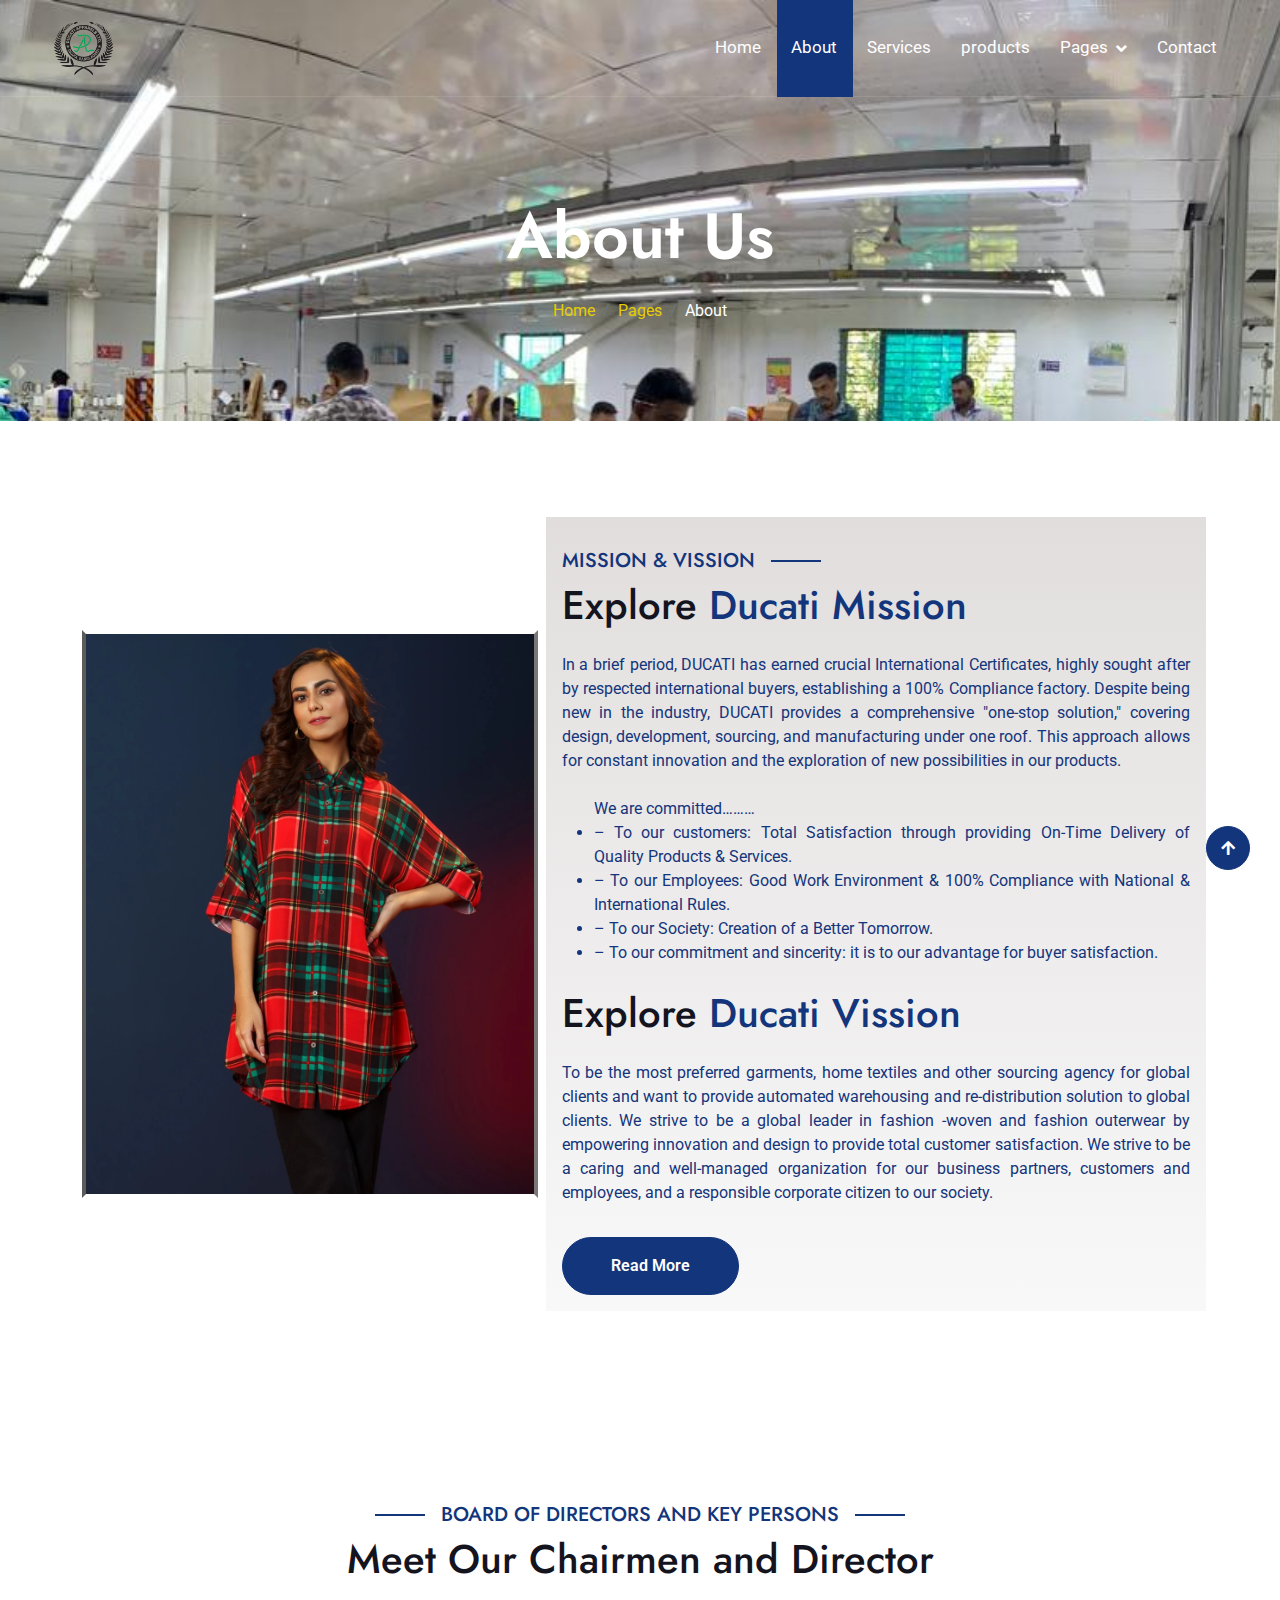
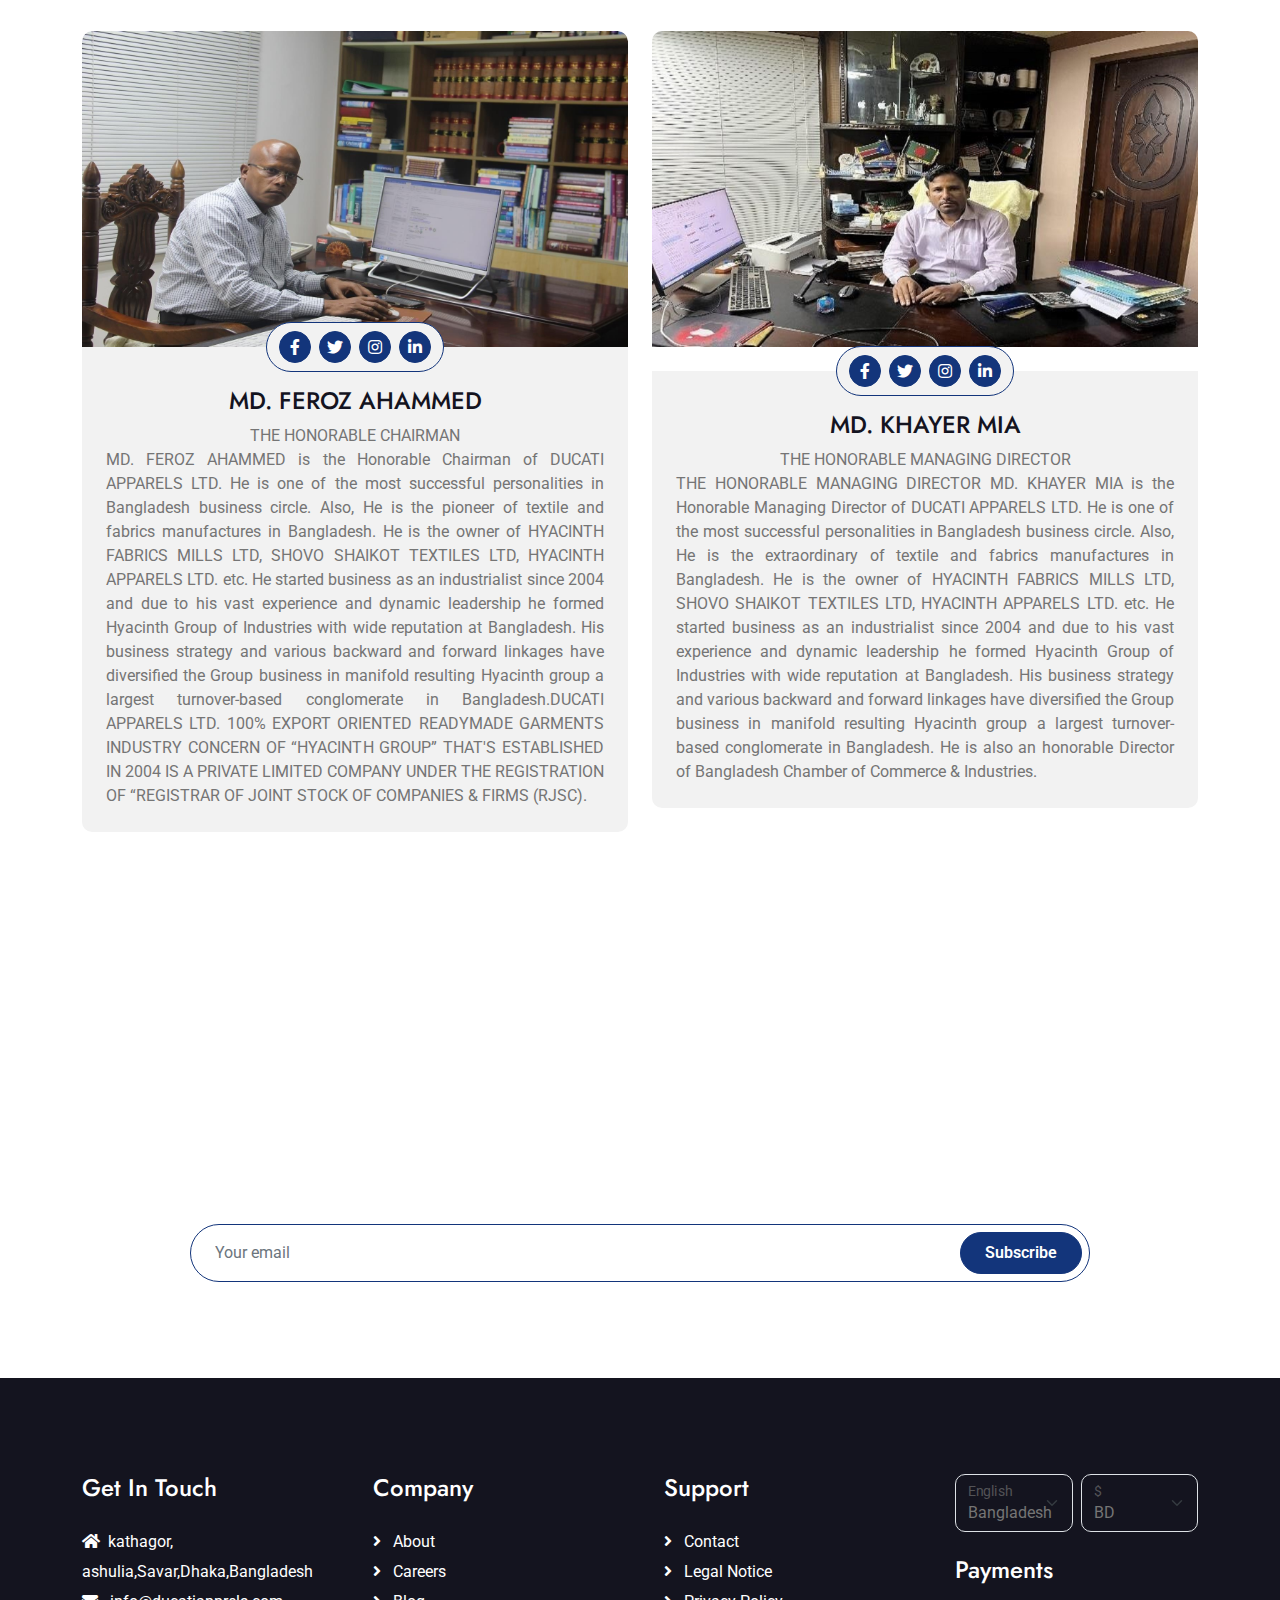
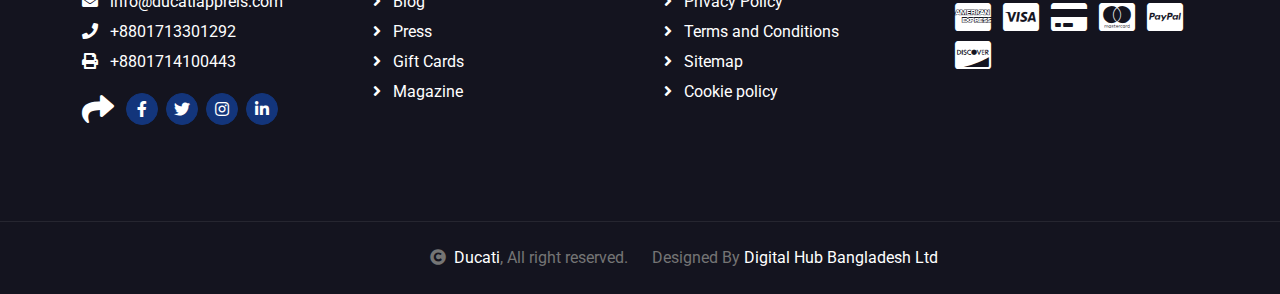
<file: about.html>
<!DOCTYPE html>
<html lang="en">

<head>
    <meta charset="utf-8">
    <title>Ducati Website </title>
    <meta content="width=device-width, initial-scale=1.0" name="viewport">
    <meta content="" name="keywords">
    <meta content="" name="description">

    <!-- Google Web Fonts -->
    <link rel="preconnect" href="https://fonts.googleapis.com">
    <link rel="preconnect" href="https://fonts.gstatic.com" crossorigin>
    <link href="https://fonts.googleapis.com/css2?family=Jost:wght@500;600&family=Roboto&display=swap" rel="stylesheet"> 

    <!-- Icon Font Stylesheet -->
    <link rel="stylesheet" href="https://use.fontawesome.com/releases/v5.15.4/css/all.css"/>
    <link href="https://cdn.jsdelivr.net/npm/bootstrap-icons@1.4.1/font/bootstrap-icons.css" rel="stylesheet">

    <!-- Libraries Stylesheet -->
    <link href="lib/owlcarousel/assets/owl.carousel.min.css" rel="stylesheet">
    <link href="lib/lightbox/css/lightbox.min.css" rel="stylesheet">


    <!-- Customized Bootstrap Stylesheet -->
    <link href="css/bootstrap.min.css" rel="stylesheet">

    <!-- Template Stylesheet -->
    <link href="css/style.css" rel="stylesheet">
</head>

    <body>

        <!-- Spinner Start -->
        <!-- <div id="spinner" class="show bg-white position-fixed translate-middle w-100 vh-100 top-50 start-50 d-flex align-items-center justify-content-center">
            <div class="spinner-border text-primary" style="width: 3rem; height: 3rem;" role="status">
                <span class="sr-only">Loading...</span>
            </div>
        </div> -->
        <!-- Spinner End -->

        <!-- Topbar Start -->
        <!-- <div class="container-fluid bg-primary px-5 d-none d-lg-block">
            <div class="row gx-0">
                <div class="col-lg-8 text-center text-lg-start mb-2 mb-lg-0">
                    <div class="d-inline-flex align-items-center" style="height: 45px;">
                        <a class="btn btn-sm btn-outline-light btn-sm-square rounded-circle me-2" href=""><i class="fab fa-twitter fw-normal"></i></a>
                        <a class="btn btn-sm btn-outline-light btn-sm-square rounded-circle me-2" href=""><i class="fab fa-facebook-f fw-normal"></i></a>
                        <a class="btn btn-sm btn-outline-light btn-sm-square rounded-circle me-2" href=""><i class="fab fa-linkedin-in fw-normal"></i></a>
                        <a class="btn btn-sm btn-outline-light btn-sm-square rounded-circle me-2" href=""><i class="fab fa-instagram fw-normal"></i></a>
                        <a class="btn btn-sm btn-outline-light btn-sm-square rounded-circle" href=""><i class="fab fa-youtube fw-normal"></i></a>
                    </div>
                </div>
                <div class="col-lg-4 text-center text-lg-end">
                    <div class="d-inline-flex align-items-center" style="height: 45px;">
                        <a href="#"><small class="me-3 text-light"><i class="fa fa-user me-2"></i>Register</small></a>
                        <a href="#"><small class="me-3 text-light"><i class="fa fa-sign-in-alt me-2"></i>Login</small></a>
                        <div class="dropdown">
                            <a href="#" class="dropdown-toggle text-light" data-bs-toggle="dropdown"><small><i class="fa fa-home me-2"></i> My Dashboard</small></a>
                            <div class="dropdown-menu rounded">
                                <a href="#" class="dropdown-item"><i class="fas fa-user-alt me-2"></i> My Profile</a>
                                <a href="#" class="dropdown-item"><i class="fas fa-comment-alt me-2"></i> Inbox</a>
                                <a href="#" class="dropdown-item"><i class="fas fa-bell me-2"></i> Notifications</a>
                                <a href="#" class="dropdown-item"><i class="fas fa-cog me-2"></i> Account Settings</a>
                                <a href="#" class="dropdown-item"><i class="fas fa-power-off me-2"></i> Log Out</a>
                            </div>
                        </div>
                    </div>
                </div>
            </div>
        </div> -->
        <!-- Topbar End -->


        <!-- Navbar & Hero Start -->
        <div class="container-fluid position-relative p-0">
            <nav class="navbar navbar-expand-lg navbar-light px-4 px-lg-5 py-3 py-lg-0">
                <a href="" class="navbar-brand p-0">
                    <!-- <h1 class="m-0"><i class="fa fa-map-marker-alt me-3"></i>Travela</h1> -->
                    <img src="img/logo_ducati.png" alt="Logo">
                </a>
                <button class="navbar-toggler" type="button" data-bs-toggle="collapse" data-bs-target="#navbarCollapse">
                    <span class="fa fa-bars"></span>
                </button>
                <div class="collapse navbar-collapse" id="navbarCollapse">
                    <div class="navbar-nav ms-auto py-0">
                        <a href="index.html" class="nav-item nav-link ">Home</a>
                        <a href="about.html" class="nav-item nav-link active">About</a>
                        <a href="services.html" class="nav-item nav-link">Services</a>
                        <a href="packages.html" class="nav-item nav-link">products</a>
                        <!-- <a href="blog.html" class="nav-item nav-link">Blog</a> -->
                        <div class="nav-item dropdown">
                            <a href="#" class="nav-link dropdown-toggle" data-bs-toggle="dropdown">Pages</a>
                            <div class="dropdown-menu m-0">
                                <a href="destination.html" class="dropdown-item">Popular Service</a>
                                <a href="tour.html" class="dropdown-item">Explore in Ducati</a>
                                <a href="booking.html" class="dropdown-item">Online Booking</a>
                                <a href="gallery.html" class="dropdown-item">Our Gallery</a>
                                <a href="guides.html" class="dropdown-item">Meet Our Team</a>
                                <a href="testimonial.html" class="dropdown-item">Testimonial</a>
                                <!-- <a href="404.html" class="dropdown-item">404 Page</a> -->
                            </div>
                        </div>
                        <a href="contact.html" class="nav-item nav-link">Contact</a>
                    </div>
                    <!-- <a href="" class="btn btn-primary rounded-pill py-2 px-4 ms-lg-4">Know More</a> -->
                </div>
            </nav>
        </div>
        <!-- Navbar & Hero End -->


        <!-- Header Start -->
        <div class="container-fluid bg-breadcrumb">
            <div class="container text-center py-5" style="max-width: 900px;">
                <h3 class="text-white display-3 mb-4">About Us</h1>
                <ol class="breadcrumb justify-content-center mb-0">
                    <li class="breadcrumb-item"><a href="index.html">Home</a></li>
                    <li class="breadcrumb-item"><a href="#">Pages</a></li>
                    <li class="breadcrumb-item active text-white">About</li>
                </ol>    
            </div>
        </div>
        <!-- Header End -->

        

      <!-- About Start -->
      <div class="container-fluid  about py-5">
        <div class="container py-5">
            <div class="row g-3 align-items-center">
                <div class="col-lg-5">
                    <div class="h-50 " style="border: 4px solid; border-color: transparent rgb(121, 120, 119) transparent rgb(92, 91, 89);">
                     
                        <!-- <img src="img/WOVEN-FOR-MEN-11.png" class="img-fluid w-100 h-100" alt=""> -->

                        <img src="img/WOVEN-FOR-WOMEN-0.png" class="img-fluid w-100 h-100 g-3" alt=""> <br>
                    </div>
                </div>
                <div class="col-lg-7 p-3"  style="background: linear-gradient(rgba(218, 213, 213, 0.8), rgba(247, 247, 247, 0.8))">
                    <!-- , url(img/about.jpeg); -->
                    <h5 class="section-about-title mt-3 pe-3">Mission & Vission</h5>
                    <h1 class="mb-4">Explore<span class="text-primary"> Ducati Mission</span></h1>
                    <p class="mb-4 text-bold text-primary Text_justy">In a brief period, DUCATI has earned crucial International Certificates, highly sought after by respected international buyers, establishing a 100% Compliance factory.
                        Despite being new in the industry, DUCATI provides a comprehensive "one-stop solution," covering design, development, sourcing, and manufacturing under one roof. This approach allows for constant innovation and the exploration of new possibilities in our products.
                        </p>

                       <ul class="mb-4 text-bold text-primary Text_justy">
                        We are committed………
                        <li>– To our customers: Total Satisfaction through providing On-Time Delivery of Quality Products & Services.</li>
                        <li>– To our Employees: Good Work Environment & 100% Compliance with National & International Rules.</li>
                        <li>– To our Society: Creation of a Better Tomorrow.</li>
                        <li>– To our commitment and sincerity: it is to our advantage for buyer satisfaction.</li>
                       </ul>



                        <h1 class="mb-4">Explore <span class="text-primary">Ducati Vission</span></h1>
                    <p class="mb-4 Text_justy text-bold text-primary ">
                        To be the most preferred garments, home textiles and other sourcing agency for global clients and want to provide automated warehousing and re-distribution solution to global clients.
                        We strive to be a global leader in fashion -woven and fashion outerwear by empowering innovation and design to provide total customer satisfaction.
                        We strive to be a caring and well-managed organization for our business partners, customers and employees, and a responsible corporate citizen to our society.
                    </p>

                    <a class="btn btn-primary rounded-pill py-3 px-5 mt-2" href="">Read More</a>
                </div>
            </div>
        </div>
    </div>
    <!-- About End -->



         <!-- Travel Guide Start -->
        <div class="container-fluid guide py-5">
            <div class="container py-5">
                <div class="mx-auto text-center mb-5" style="max-width: 900px;">
                    <h5 class="section-title px-3">BOARD OF DIRECTORS AND KEY PERSONS</h5>
                    <h1 class="mb-0">Meet Our Chairmen and Director </h1>
                </div>
                <div class="row g-4">


                    <div class="col-md-6 col-lg-6">
                        <div class="guide-item">
                            <div class="guide-img">
                                <div class="guide-img-efects">
                                    <img src="img/11.jpg" class="img-fluid chairman_image_1  rounded-top" alt="Image">
                                </div>
                                <div class="guide-icon rounded-pill p-2">
                                    <a class="btn btn-square btn-primary rounded-circle mx-1" href=""><i class="fab fa-facebook-f"></i></a>
                                    <a class="btn btn-square btn-primary rounded-circle mx-1" href=""><i class="fab fa-twitter"></i></a>
                                    <a class="btn btn-square btn-primary rounded-circle mx-1" href=""><i class="fab fa-instagram"></i></a>
                                    <a class="btn btn-square btn-primary rounded-circle mx-1" href=""><i class="fab fa-linkedin-in"></i></a>
                                </div>
                            </div>
                            <div class="guide-title text-center rounded-bottom p-4">
                                <div class="guide-title-inner">
                                    <h4 class="mt-3">MD. FEROZ AHAMMED</h4>
                                    <p class="mb-0">THE HONORABLE CHAIRMAN</p>
                                    <p class="mb-0 Text_justy text-bold">MD. FEROZ AHAMMED is the Honorable Chairman of DUCATI APPARELS LTD. He is one of the most successful personalities in Bangladesh business circle. Also, He is the pioneer of textile and fabrics manufactures in Bangladesh. He is the owner of HYACINTH FABRICS MILLS LTD, SHOVO SHAIKOT TEXTILES LTD, HYACINTH APPARELS LTD. etc. He started business as an industrialist since 2004 and due to his vast experience and dynamic leadership he formed Hyacinth Group of Industries with wide reputation at Bangladesh. His business strategy and various backward and forward linkages have diversified the Group business in manifold resulting Hyacinth group a largest turnover-based conglomerate in Bangladesh.DUCATI APPARELS LTD. 100% EXPORT ORIENTED READYMADE GARMENTS INDUSTRY CONCERN OF “HYACINTH GROUP” THAT'S ESTABLISHED IN 2004 IS A PRIVATE LIMITED COMPANY UNDER THE REGISTRATION OF “REGISTRAR OF JOINT STOCK OF COMPANIES & FIRMS (RJSC).</p>
                                </div>
                            </div>
                        </div>
                    </div>


                    <!-- <div class="col-md-6 col-lg-3">
                        <div class="guide-item">
                            <div class="guide-img">
                                <div class="guide-img-efects">
                                    <img src="img/guide-2.jpg" class="img-fluid w-100 rounded-top" alt="Image">
                                </div>
                                <div class="guide-icon rounded-pill p-2">
                                    <a class="btn btn-square btn-primary rounded-circle mx-1" href=""><i class="fab fa-facebook-f"></i></a>
                                    <a class="btn btn-square btn-primary rounded-circle mx-1" href=""><i class="fab fa-twitter"></i></a>
                                    <a class="btn btn-square btn-primary rounded-circle mx-1" href=""><i class="fab fa-instagram"></i></a>
                                    <a class="btn btn-square btn-primary rounded-circle mx-1" href=""><i class="fab fa-linkedin-in"></i></a>
                                </div>
                            </div>
                            <div class="guide-title text-center rounded-bottom p-4">
                                <div class="guide-title-inner">
                                    <h4 class="mt-3">Full Name</h4>
                                    <p class="mb-0">Designation</p>
                                </div>
                            </div>
                        </div>
                    </div> -->
                    <!-- <div class="col-md-6 col-lg-3">
                        <div class="guide-item">
                            <div class="guide-img">
                                <div class="guide-img-efects">
                                    <img src="img/guide-3.jpg" class="img-fluid w-100 rounded-top" alt="Image">
                                </div>
                                <div class="guide-icon rounded-pill p-2">
                                    <a class="btn btn-square btn-primary rounded-circle mx-1" href=""><i class="fab fa-facebook-f"></i></a>
                                    <a class="btn btn-square btn-primary rounded-circle mx-1" href=""><i class="fab fa-twitter"></i></a>
                                    <a class="btn btn-square btn-primary rounded-circle mx-1" href=""><i class="fab fa-instagram"></i></a>
                                    <a class="btn btn-square btn-primary rounded-circle mx-1" href=""><i class="fab fa-linkedin-in"></i></a>
                                </div>
                            </div>
                            <div class="guide-title text-center rounded-bottom p-4">
                                <div class="guide-title-inner">
                                    <h4 class="mt-3">Full Name</h4>
                                    <p class="mb-0">Designation</p>
                                </div>
                            </div>
                        </div>
                    </div> -->
                    <div class="col-md-6 col-lg-6">
                        <div class="guide-item">
                            <div class="guide-img">
                                <div class="guide-img-efects">
                                    <img src="img/12-1.jpg" class="img-fluid w-100 mb-4  " alt="Image">
                                </div>
                                <div class="guide-icon rounded-pill p-2">
                                    <a class="btn btn-square btn-primary rounded-circle mx-1" href=""><i class="fab fa-facebook-f"></i></a>
                                    <a class="btn btn-square btn-primary rounded-circle mx-1" href=""><i class="fab fa-twitter"></i></a>
                                    <a class="btn btn-square btn-primary rounded-circle mx-1" href=""><i class="fab fa-instagram"></i></a>
                                    <a class="btn btn-square btn-primary rounded-circle mx-1" href=""><i class="fab fa-linkedin-in"></i></a>
                                </div>
                            </div>
                            <div class="guide-title text-center rounded-bottom p-4">
                                <div class="guide-title-inner">
                                    <h4 class="mt-3">MD. KHAYER MIA</h4>
                                    <p class="mb-0">THE HONORABLE MANAGING DIRECTOR</p>
                                    <p class="mb-0 Text_justy">
                                        THE HONORABLE MANAGING DIRECTOR
                                        MD. KHAYER MIA is the Honorable Managing Director of DUCATI APPARELS LTD. He is one of the most successful personalities in Bangladesh business circle. Also, He is the extraordinary of textile and fabrics manufactures in Bangladesh. He is the owner of HYACINTH FABRICS MILLS LTD, SHOVO SHAIKOT TEXTILES LTD, HYACINTH APPARELS LTD. etc. He started business as an industrialist since 2004 and due to his vast experience and dynamic leadership he formed Hyacinth Group of Industries with wide reputation at Bangladesh. His business strategy and various backward and forward linkages have diversified the Group business in manifold resulting Hyacinth group a largest turnover-based conglomerate in Bangladesh. He is also an honorable Director of Bangladesh Chamber of Commerce & Industries.
                                     </p>
                                </div>
                            </div>
                        </div>
                    </div>
                </div>
            </div>
        </div>
        <!-- Travel Guide End -->

          <!-- Subscribe Start -->

          <div class="container-fluid subscribe py-5">
            <div class="container text-center py-5">
                <div class="mx-auto text-center" style="max-width: 900px;">
                    <h5 class="subscribe-title px-3">Subscribe</h5>
                    <h1 class="text-white mb-4">Our Newsletter</h1>
                    <p class="text-white mb-5">"Gradually building a reputation, DUCATI is attracting more business, with various international brands entrusting their design and outsourcing requirements and receiving satisfactory, creative, and economically viable results.
                    </p>
                    <div class="position-relative mx-auto">
                        <input class="form-control border-primary rounded-pill w-100 py-3 ps-4 pe-5" type="text" placeholder="Your email">
                        <button type="button" class="btn btn-primary rounded-pill position-absolute top-0 end-0 py-2 px-4 mt-2 me-2">Subscribe</button>
                    </div>
                </div>
            </div>
        </div>
        <!-- Subscribe End -->

         <!-- Footer Start -->
         <div class="container-fluid footer py-5">
            <div class="container py-5">
                <div class="row g-5">
                    <div class="col-md-6 col-lg-6 col-xl-3">
                        <div class="footer-item d-flex flex-column">
                            <h4 class="mb-4 text-white">Get In Touch</h4>
                            <a href=""><i class="fas fa-home me-2"></i>kathagor, ashulia,Savar,Dhaka,Bangladesh</a>
                            <a href=""><i class="fas fa-envelope me-2"></i> info@ducatiapprels.com</a>
                            <a href=""><i class="fas fa-phone me-2"></i> +8801713301292</a>
                            <a href="" class="mb-3"><i class="fas fa-print me-2"></i> +8801714100443</a>
                            <!-- <a href="" class="mb-3"><i class="fa fa location-alt me-2"></i>Head Office</a> -->
                            <div class="d-flex align-items-center">
                                <i class="fas fa-share fa-2x text-white me-2"></i>
                                <a class="btn-square btn btn-primary rounded-circle mx-1" href=""><i class="fab fa-facebook-f"></i></a>
                                <a class="btn-square btn btn-primary rounded-circle mx-1" href=""><i class="fab fa-twitter"></i></a>
                                <a class="btn-square btn btn-primary rounded-circle mx-1" href=""><i class="fab fa-instagram"></i></a>
                                <a class="btn-square btn btn-primary rounded-circle mx-1" href=""><i class="fab fa-linkedin-in"></i></a>
                            </div>
                        </div>
                    </div>
                    <div class="col-md-6 col-lg-6 col-xl-3">
                        <div class="footer-item d-flex flex-column">
                            <h4 class="mb-4 text-white">Company</h4>
                            <a href=""><i class="fas fa-angle-right me-2"></i> About</a>
                            <a href=""><i class="fas fa-angle-right me-2"></i> Careers</a>
                            <a href=""><i class="fas fa-angle-right me-2"></i> Blog</a>
                            <a href=""><i class="fas fa-angle-right me-2"></i> Press</a>
                            <a href=""><i class="fas fa-angle-right me-2"></i> Gift Cards</a>
                            <a href=""><i class="fas fa-angle-right me-2"></i> Magazine</a>
                        </div>
                    </div>
                    <div class="col-md-6 col-lg-6 col-xl-3">
                        <div class="footer-item d-flex flex-column">
                            <h4 class="mb-4 text-white">Support</h4>
                            <a href=""><i class="fas fa-angle-right me-2"></i> Contact</a>
                            <a href=""><i class="fas fa-angle-right me-2"></i> Legal Notice</a>
                            <a href=""><i class="fas fa-angle-right me-2"></i> Privacy Policy</a>
                            <a href=""><i class="fas fa-angle-right me-2"></i> Terms and Conditions</a>
                            <a href=""><i class="fas fa-angle-right me-2"></i> Sitemap</a>
                            <a href=""><i class="fas fa-angle-right me-2"></i> Cookie policy</a>
                        </div>
                    </div>
                    <div class="col-md-6 col-lg-6 col-xl-3">
                        <div class="footer-item">
                            <div class="row gy-3 gx-2 mb-4">
                                <div class="col-xl-6">
                                    <form>
                                        <div class="form-floating">
                                            <select class="form-select bg-dark border" id="select1">
                                                 <option value="1">Bangladesh</option>
                                                <option value="2">Arabic</option>
                                                <option value="3">German</option>
                                                <option value="4">Greek</option>
                                                <option value="5">New York</option>
                                            </select>
                                            <label for="select1">English</label>
                                        </div>
                                    </form>
                                </div>
                                <div class="col-xl-6">
                                    <form>
                                        <div class="form-floating">
                                            <select class="form-select bg-dark border" id="select1">
                                                <option value="1">BD</option>
                                                <option value="2">USD</option>
                                                <option value="3">EUR</option>
                                                <option value="4">INR</option>
                                                <option value="5">GBP</option>
                                              
                                            </select>
                                            <label for="select1">$</label>
                                        </div>
                                    </form>
                                </div>
                            </div>
                            <h4 class="text-white mb-3">Payments</h4>
                            <div class="footer-bank-card">
                                <a href="#" class="text-white me-2"><i class="fab fa-cc-amex fa-2x"></i></a>
                                <a href="#" class="text-white me-2"><i class="fab fa-cc-visa fa-2x"></i></a>
                                <a href="#" class="text-white me-2"><i class="fas fa-credit-card fa-2x"></i></a>
                                <a href="#" class="text-white me-2"><i class="fab fa-cc-mastercard fa-2x"></i></a>
                                <a href="#" class="text-white me-2"><i class="fab fa-cc-paypal fa-2x"></i></a>
                                <a href="#" class="text-white"><i class="fab fa-cc-discover fa-2x"></i></a>
                            </div>
                        </div>
                    </div>
                </div>
            </div>
        </div>
        <!-- Footer End -->
        
        <!-- Copyright Start -->
        <div class="container-fluid copyright text-body py-4">
            <div class="container">
                <div class="row g-4 align-items-center">
                    <div class="col-md-6 text-center text-md-end mb-md-0">
                        <i class="fas fa-copyright me-2"></i><a class="text-white" href="#">Ducati</a>, All right reserved.
                    </div>
                    <div class="col-md-6 text-center text-md-start">
                      
                        Designed By <a class="text-white" href="">Digital Hub Bangladesh Ltd</a>
                    </div>
                </div>
            </div>
        </div>
        <!-- Copyright End -->

        <!-- Back to Top -->
        <a href="#" class="btn btn-primary btn-primary-outline-0 btn-md-square back-to-top"><i class="fa fa-arrow-up"></i></a>   

        
        <!-- JavaScript Libraries -->
        <script src="https://ajax.googleapis.com/ajax/libs/jquery/3.6.4/jquery.min.js"></script>
        <script src="https://cdn.jsdelivr.net/npm/bootstrap@5.0.0/dist/js/bootstrap.bundle.min.js"></script>
        <script src="lib/easing/easing.min.js"></script>
        <script src="lib/waypoints/waypoints.min.js"></script>
        <script src="lib/owlcarousel/owl.carousel.min.js"></script>
        <script src="lib/lightbox/js/lightbox.min.js"></script>
        

        <!-- Template Javascript -->
        <script src="js/main.js"></script>
    </body>

</html>
</file>
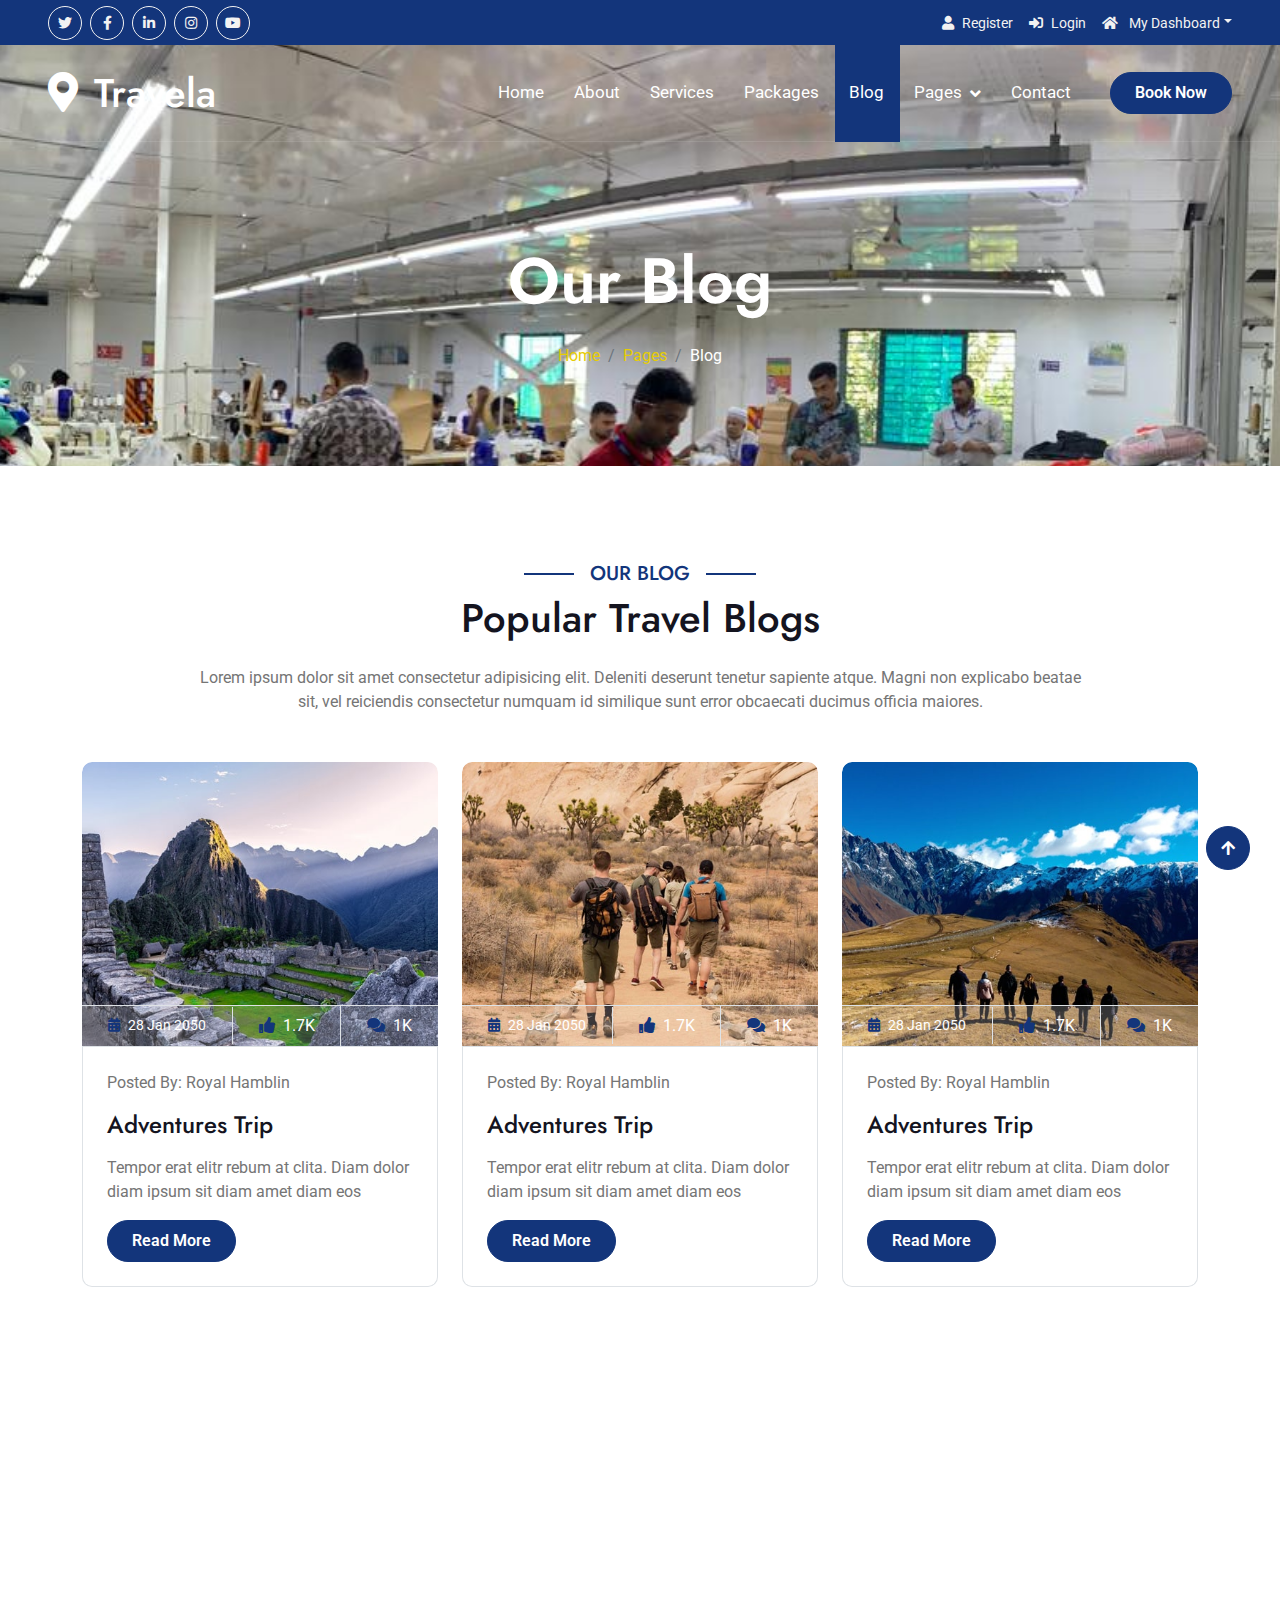
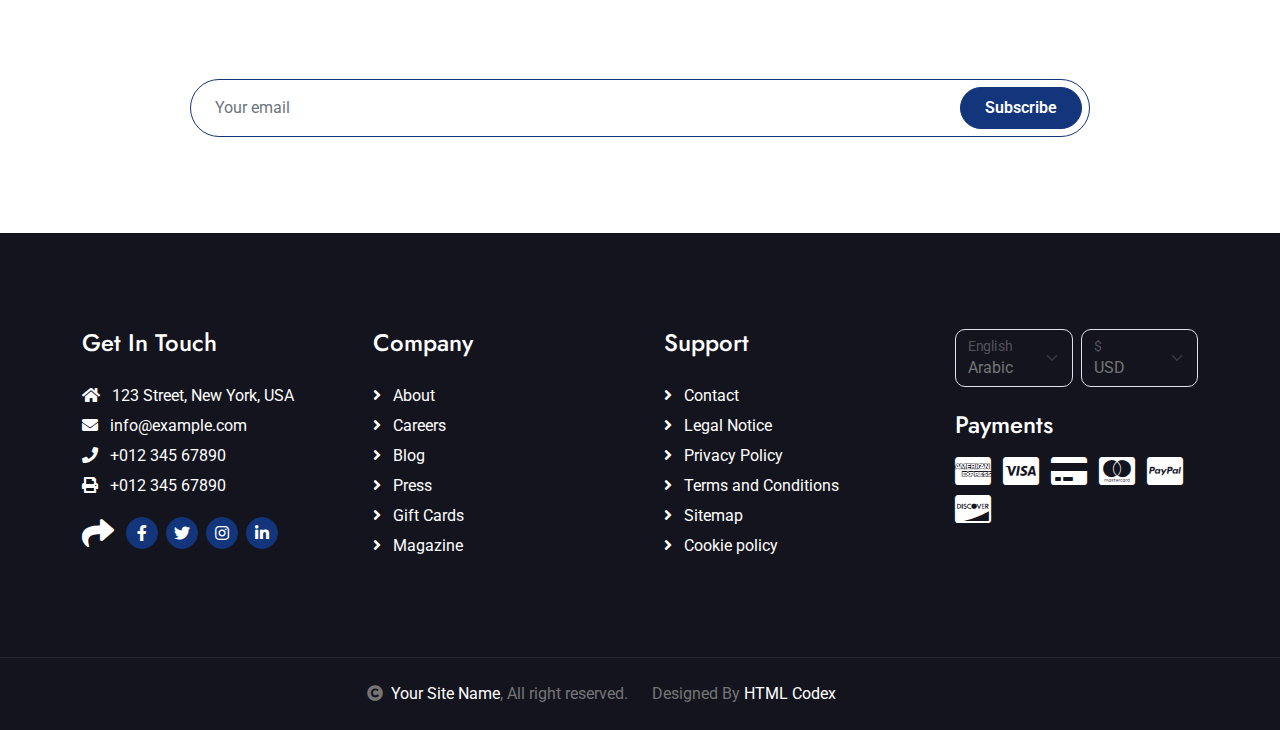
<file: blog.html>
<!DOCTYPE html>
<html lang="en">

    <head>
        <meta charset="utf-8">
        <title>Travela - Tourism Website Template</title>
        <meta content="width=device-width, initial-scale=1.0" name="viewport">
        <meta content="" name="keywords">
        <meta content="" name="description">

        <!-- Google Web Fonts -->
        <link rel="preconnect" href="https://fonts.googleapis.com">
        <link rel="preconnect" href="https://fonts.gstatic.com" crossorigin>
        <link href="https://fonts.googleapis.com/css2?family=Jost:wght@500;600&family=Roboto&display=swap" rel="stylesheet"> 

        <!-- Icon Font Stylesheet -->
        <link rel="stylesheet" href="https://use.fontawesome.com/releases/v5.15.4/css/all.css"/>
        <link href="https://cdn.jsdelivr.net/npm/bootstrap-icons@1.4.1/font/bootstrap-icons.css" rel="stylesheet">

        <!-- Libraries Stylesheet -->
        <link href="lib/owlcarousel/assets/owl.carousel.min.css" rel="stylesheet">
        <link href="lib/lightbox/css/lightbox.min.css" rel="stylesheet">


        <!-- Customized Bootstrap Stylesheet -->
        <link href="css/bootstrap.min.css" rel="stylesheet">

        <!-- Template Stylesheet -->
        <link href="css/style.css" rel="stylesheet">
    </head>

    <body>

        <!-- Spinner Start -->
        <div id="spinner" class="show bg-white position-fixed translate-middle w-100 vh-100 top-50 start-50 d-flex align-items-center justify-content-center">
            <div class="spinner-border text-primary" style="width: 3rem; height: 3rem;" role="status">
                <span class="sr-only">Loading...</span>
            </div>
        </div>
        <!-- Spinner End -->

        <!-- Topbar Start -->
        
        <div class="container-fluid bg-primary px-5 d-none d-lg-block">
            <div class="row gx-0">
                <div class="col-lg-8 text-center text-lg-start mb-2 mb-lg-0">
                    <div class="d-inline-flex align-items-center" style="height: 45px;">
                        <a class="btn btn-sm btn-outline-light btn-sm-square rounded-circle me-2" href=""><i class="fab fa-twitter fw-normal"></i></a>
                        <a class="btn btn-sm btn-outline-light btn-sm-square rounded-circle me-2" href=""><i class="fab fa-facebook-f fw-normal"></i></a>
                        <a class="btn btn-sm btn-outline-light btn-sm-square rounded-circle me-2" href=""><i class="fab fa-linkedin-in fw-normal"></i></a>
                        <a class="btn btn-sm btn-outline-light btn-sm-square rounded-circle me-2" href=""><i class="fab fa-instagram fw-normal"></i></a>
                        <a class="btn btn-sm btn-outline-light btn-sm-square rounded-circle" href=""><i class="fab fa-youtube fw-normal"></i></a>
                    </div>
                </div>
                <div class="col-lg-4 text-center text-lg-end">
                    <div class="d-inline-flex align-items-center" style="height: 45px;">
                        <a href="#"><small class="me-3 text-light"><i class="fa fa-user me-2"></i>Register</small></a>
                        <a href="#"><small class="me-3 text-light"><i class="fa fa-sign-in-alt me-2"></i>Login</small></a>
                        <div class="dropdown">
                            <a href="#" class="dropdown-toggle text-light" data-bs-toggle="dropdown"><small><i class="fa fa-home me-2"></i> My Dashboard</small></a>
                            <div class="dropdown-menu rounded">
                                <a href="#" class="dropdown-item"><i class="fas fa-user-alt me-2"></i> My Profile</a>
                                <a href="#" class="dropdown-item"><i class="fas fa-comment-alt me-2"></i> Inbox</a>
                                <a href="#" class="dropdown-item"><i class="fas fa-bell me-2"></i> Notifications</a>
                                <a href="#" class="dropdown-item"><i class="fas fa-cog me-2"></i> Account Settings</a>
                                <a href="#" class="dropdown-item"><i class="fas fa-power-off me-2"></i> Log Out</a>
                            </div>
                        </div>
                    </div>
                </div>
            </div>
        </div>

        <!-- Topbar End -->



        <!-- Navbar & Hero Start -->
        <div class="container-fluid position-relative p-0">
            <nav class="navbar navbar-expand-lg navbar-light px-4 px-lg-5 py-3 py-lg-0">
                <a href="" class="navbar-brand p-0">
                    <h1 class="m-0"><i class="fa fa-map-marker-alt me-3"></i>Travela</h1>
                    <!-- <img src="img/logo.png" alt="Logo"> -->
                </a>
                <button class="navbar-toggler" type="button" data-bs-toggle="collapse" data-bs-target="#navbarCollapse">
                    <span class="fa fa-bars"></span>
                </button>
                <div class="collapse navbar-collapse" id="navbarCollapse">
                    <div class="navbar-nav ms-auto py-0">
                        <a href="index.html" class="nav-item nav-link">Home</a>
                        <a href="about.html" class="nav-item nav-link">About</a>
                        <a href="services.html" class="nav-item nav-link">Services</a>
                        <a href="packages.html" class="nav-item nav-link">Packages</a>
                        <a href="blog.html" class="nav-item nav-link active">Blog</a>
                        <div class="nav-item dropdown">
                            <a href="#" class="nav-link dropdown-toggle" data-bs-toggle="dropdown">Pages</a>
                            <div class="dropdown-menu m-0">
                                <a href="destination.html" class="dropdown-item">Destination</a>
                                <a href="tour.html" class="dropdown-item">Explore Tour</a>
                                <a href="booking.html" class="dropdown-item">Travel Booking</a>
                                <a href="gallery.html" class="dropdown-item">Our Gallery</a>
                                <a href="guides.html" class="dropdown-item">Travel Guides</a>
                                <a href="testimonial.html" class="dropdown-item">Testimonial</a>
                                <a href="404.html" class="dropdown-item">404 Page</a>
                            </div>
                        </div>
                        <a href="contact.html" class="nav-item nav-link">Contact</a>
                    </div>
                    <a href="" class="btn btn-primary rounded-pill py-2 px-4 ms-lg-4">Book Now</a>
                </div>
            </nav>
        </div>
        <!-- Navbar & Hero End -->

        <!-- Header Start -->
        <div class="container-fluid bg-breadcrumb">
            <div class="container text-center py-5" style="max-width: 900px;">
                <h3 class="text-white display-3 mb-4">Our Blog</h1>
                <ol class="breadcrumb justify-content-center mb-0">
                    <li class="breadcrumb-item"><a href="index.html">Home</a></li>
                    <li class="breadcrumb-item"><a href="#">Pages</a></li>
                    <li class="breadcrumb-item active text-white">Blog</li>
                </ol>    
            </div>
        </div>
        <!-- Header End -->

        <!-- Blog Start -->
        <div class="container-fluid blog py-5">
            <div class="container py-5">
                <div class="mx-auto text-center mb-5" style="max-width: 900px;">
                    <h5 class="section-title px-3">Our Blog</h5>
                    <h1 class="mb-4">Popular Travel Blogs</h1>
                    <p class="mb-0">Lorem ipsum dolor sit amet consectetur adipisicing elit. Deleniti deserunt tenetur sapiente atque. Magni non explicabo beatae sit, vel reiciendis consectetur numquam id similique sunt error obcaecati ducimus officia maiores.
                    </p>
                </div>
                <div class="row g-4 justify-content-center">
                    <div class="col-lg-4 col-md-6">
                        <div class="blog-item">
                            <div class="blog-img">
                                <div class="blog-img-inner">
                                    <img class="img-fluid w-100 rounded-top" src="img/blog-1.jpg" alt="Image">
                                    <div class="blog-icon">
                                        <a href="#" class="my-auto"><i class="fas fa-link fa-2x text-white"></i></a>
                                    </div>
                                </div>
                                <div class="blog-info d-flex align-items-center border border-start-0 border-end-0">
                                    <small class="flex-fill text-center border-end py-2"><i class="fa fa-calendar-alt text-primary me-2"></i>28 Jan 2050</small>
                                    <a href="#" class="btn-hover flex-fill text-center text-white border-end py-2"><i class="fa fa-thumbs-up text-primary me-2"></i>1.7K</a>
                                    <a href="#" class="btn-hover flex-fill text-center text-white py-2"><i class="fa fa-comments text-primary me-2"></i>1K</a>
                                </div>
                            </div>
                            <div class="blog-content border border-top-0 rounded-bottom p-4">
                                <p class="mb-3">Posted By: Royal Hamblin </p>
                                <a href="#" class="h4">Adventures Trip</a>
                                <p class="my-3">Tempor erat elitr rebum at clita. Diam dolor diam ipsum sit diam amet diam eos</p>
                                <a href="#" class="btn btn-primary rounded-pill py-2 px-4">Read More</a>
                            </div>
                        </div>
                    </div>
                    <div class="col-lg-4 col-md-6">
                        <div class="blog-item">
                            <div class="blog-img">
                                <div class="blog-img-inner">
                                    <img class="img-fluid w-100 rounded-top" src="img/blog-2.jpg" alt="Image">
                                    <div class="blog-icon">
                                        <a href="#" class="my-auto"><i class="fas fa-link fa-2x text-white"></i></a>
                                    </div>
                                </div>
                                <div class="blog-info d-flex align-items-center border border-start-0 border-end-0">
                                    <small class="flex-fill text-center border-end py-2"><i class="fa fa-calendar-alt text-primary me-2"></i>28 Jan 2050</small>
                                    <a href="#" class="btn-hover flex-fill text-center text-white border-end py-2"><i class="fa fa-thumbs-up text-primary me-2"></i>1.7K</a>
                                    <a href="#" class="btn-hover flex-fill text-center text-white py-2"><i class="fa fa-comments text-primary me-2"></i>1K</a>
                                </div>
                            </div>
                            <div class="blog-content border border-top-0 rounded-bottom p-4">
                                <p class="mb-3">Posted By: Royal Hamblin </p>
                                <a href="#" class="h4">Adventures Trip</a>
                                <p class="my-3">Tempor erat elitr rebum at clita. Diam dolor diam ipsum sit diam amet diam eos</p>
                                <a href="#" class="btn btn-primary rounded-pill py-2 px-4">Read More</a>
                            </div>
                        </div>
                    </div>
                    <div class="col-lg-4 col-md-6">
                        <div class="blog-item">
                            <div class="blog-img">
                                <div class="blog-img-inner">
                                    <img class="img-fluid w-100 rounded-top" src="img/blog-3.jpg" alt="Image">
                                    <div class="blog-icon">
                                        <a href="#" class="my-auto"><i class="fas fa-link fa-2x text-white"></i></a>
                                    </div>
                                </div>
                                <div class="blog-info d-flex align-items-center border border-start-0 border-end-0">
                                    <small class="flex-fill text-center border-end py-2"><i class="fa fa-calendar-alt text-primary me-2"></i>28 Jan 2050</small>
                                    <a href="#" class="btn-hover flex-fill text-center text-white border-end py-2"><i class="fa fa-thumbs-up text-primary me-2"></i>1.7K</a>
                                    <a href="#" class="btn-hover flex-fill text-center text-white py-2"><i class="fa fa-comments text-primary me-2"></i>1K</a>
                                </div>
                            </div>
                            <div class="blog-content border border-top-0 rounded-bottom p-4">
                                <p class="mb-3">Posted By: Royal Hamblin </p>
                                <a href="#" class="h4">Adventures Trip</a>
                                <p class="my-3">Tempor erat elitr rebum at clita. Diam dolor diam ipsum sit diam amet diam eos</p>
                                <a href="#" class="btn btn-primary rounded-pill py-2 px-4">Read More</a>
                            </div>
                        </div>
                    </div>
                </div>
            </div>
        </div>
        <!-- Blog End -->

        <!-- Subscribe Start -->
        <div class="container-fluid subscribe py-5">
            <div class="container text-center py-5">
                <div class="mx-auto text-center" style="max-width: 900px;">
                    <h5 class="subscribe-title px-3">Subscribe</h5>
                    <h1 class="text-white mb-4">Our Newsletter</h1>
                    <p class="text-white mb-5">Lorem ipsum dolor sit amet consectetur adipisicing elit. Laborum tempore nam, architecto doloremque velit explicabo? Voluptate sunt eveniet fuga eligendi! Expedita laudantium fugiat corrupti eum cum repellat a laborum quasi.
                    </p>
                    <div class="position-relative mx-auto">
                        <input class="form-control border-primary rounded-pill w-100 py-3 ps-4 pe-5" type="text" placeholder="Your email">
                        <button type="button" class="btn btn-primary rounded-pill position-absolute top-0 end-0 py-2 px-4 mt-2 me-2">Subscribe</button>
                    </div>
                </div>
            </div>
        </div>
        <!-- Subscribe End -->

        <!-- Footer Start -->
        <div class="container-fluid footer py-5">
            <div class="container py-5">
                <div class="row g-5">
                    <div class="col-md-6 col-lg-6 col-xl-3">
                        <div class="footer-item d-flex flex-column">
                            <h4 class="mb-4 text-white">Get In Touch</h4>
                            <a href=""><i class="fas fa-home me-2"></i> 123 Street, New York, USA</a>
                            <a href=""><i class="fas fa-envelope me-2"></i> info@example.com</a>
                            <a href=""><i class="fas fa-phone me-2"></i> +012 345 67890</a>
                            <a href="" class="mb-3"><i class="fas fa-print me-2"></i> +012 345 67890</a>
                            <div class="d-flex align-items-center">
                                <i class="fas fa-share fa-2x text-white me-2"></i>
                                <a class="btn-square btn btn-primary rounded-circle mx-1" href=""><i class="fab fa-facebook-f"></i></a>
                                <a class="btn-square btn btn-primary rounded-circle mx-1" href=""><i class="fab fa-twitter"></i></a>
                                <a class="btn-square btn btn-primary rounded-circle mx-1" href=""><i class="fab fa-instagram"></i></a>
                                <a class="btn-square btn btn-primary rounded-circle mx-1" href=""><i class="fab fa-linkedin-in"></i></a>
                            </div>
                        </div>
                    </div>
                    <div class="col-md-6 col-lg-6 col-xl-3">
                        <div class="footer-item d-flex flex-column">
                            <h4 class="mb-4 text-white">Company</h4>
                            <a href=""><i class="fas fa-angle-right me-2"></i> About</a>
                            <a href=""><i class="fas fa-angle-right me-2"></i> Careers</a>
                            <a href=""><i class="fas fa-angle-right me-2"></i> Blog</a>
                            <a href=""><i class="fas fa-angle-right me-2"></i> Press</a>
                            <a href=""><i class="fas fa-angle-right me-2"></i> Gift Cards</a>
                            <a href=""><i class="fas fa-angle-right me-2"></i> Magazine</a>
                        </div>
                    </div>
                    <div class="col-md-6 col-lg-6 col-xl-3">
                        <div class="footer-item d-flex flex-column">
                            <h4 class="mb-4 text-white">Support</h4>
                            <a href=""><i class="fas fa-angle-right me-2"></i> Contact</a>
                            <a href=""><i class="fas fa-angle-right me-2"></i> Legal Notice</a>
                            <a href=""><i class="fas fa-angle-right me-2"></i> Privacy Policy</a>
                            <a href=""><i class="fas fa-angle-right me-2"></i> Terms and Conditions</a>
                            <a href=""><i class="fas fa-angle-right me-2"></i> Sitemap</a>
                            <a href=""><i class="fas fa-angle-right me-2"></i> Cookie policy</a>
                        </div>
                    </div>
                    <div class="col-md-6 col-lg-6 col-xl-3">
                        <div class="footer-item">
                            <div class="row gy-3 gx-2 mb-4">
                                <div class="col-xl-6">
                                    <form>
                                        <div class="form-floating">
                                            <select class="form-select bg-dark border" id="select1">
                                                <option value="1">Arabic</option>
                                                <option value="2">German</option>
                                                <option value="3">Greek</option>
                                                <option value="3">New York</option>
                                            </select>
                                            <label for="select1">English</label>
                                        </div>
                                    </form>
                                </div>
                                <div class="col-xl-6">
                                    <form>
                                        <div class="form-floating">
                                            <select class="form-select bg-dark border" id="select1">
                                                <option value="1">USD</option>
                                                <option value="2">EUR</option>
                                                <option value="3">INR</option>
                                                <option value="3">GBP</option>
                                            </select>
                                            <label for="select1">$</label>
                                        </div>
                                    </form>
                                </div>
                            </div>
                            <h4 class="text-white mb-3">Payments</h4>
                            <div class="footer-bank-card">
                                <a href="#" class="text-white me-2"><i class="fab fa-cc-amex fa-2x"></i></a>
                                <a href="#" class="text-white me-2"><i class="fab fa-cc-visa fa-2x"></i></a>
                                <a href="#" class="text-white me-2"><i class="fas fa-credit-card fa-2x"></i></a>
                                <a href="#" class="text-white me-2"><i class="fab fa-cc-mastercard fa-2x"></i></a>
                                <a href="#" class="text-white me-2"><i class="fab fa-cc-paypal fa-2x"></i></a>
                                <a href="#" class="text-white"><i class="fab fa-cc-discover fa-2x"></i></a>
                            </div>
                        </div>
                    </div>
                </div>
            </div>
        </div>
        <!-- Footer End -->
        
        <!-- Copyright Start -->
        <div class="container-fluid copyright text-body py-4">
            <div class="container">
                <div class="row g-4 align-items-center">
                    <div class="col-md-6 text-center text-md-end mb-md-0">
                        <i class="fas fa-copyright me-2"></i><a class="text-white" href="#">Your Site Name</a>, All right reserved.
                    </div>
                    <div class="col-md-6 text-center text-md-start">
                        <!--/*** This template is free as long as you keep the below author’s credit link/attribution link/backlink. ***/-->
                        <!--/*** If you'd like to use the template without the below author’s credit link/attribution link/backlink, ***/-->
                        <!--/*** you can purchase the Credit Removal License from "https://htmlcodex.com/credit-removal". ***/-->
                        Designed By <a class="text-white" href="https://htmlcodex.com">HTML Codex</a>
                    </div>
                </div>
            </div>
        </div>
        <!-- Copyright End -->

        <!-- Back to Top -->
        <a href="#" class="btn btn-primary btn-primary-outline-0 btn-md-square back-to-top"><i class="fa fa-arrow-up"></i></a>   

        
        <!-- JavaScript Libraries -->
        <script src="https://ajax.googleapis.com/ajax/libs/jquery/3.6.4/jquery.min.js"></script>
        <script src="https://cdn.jsdelivr.net/npm/bootstrap@5.0.0/dist/js/bootstrap.bundle.min.js"></script>
        <script src="lib/easing/easing.min.js"></script>
        <script src="lib/waypoints/waypoints.min.js"></script>
        <script src="lib/owlcarousel/owl.carousel.min.js"></script>
        <script src="lib/lightbox/js/lightbox.min.js"></script>
        

        <!-- Template Javascript -->
        <script src="js/main.js"></script>
    </body>

</html>
</file>
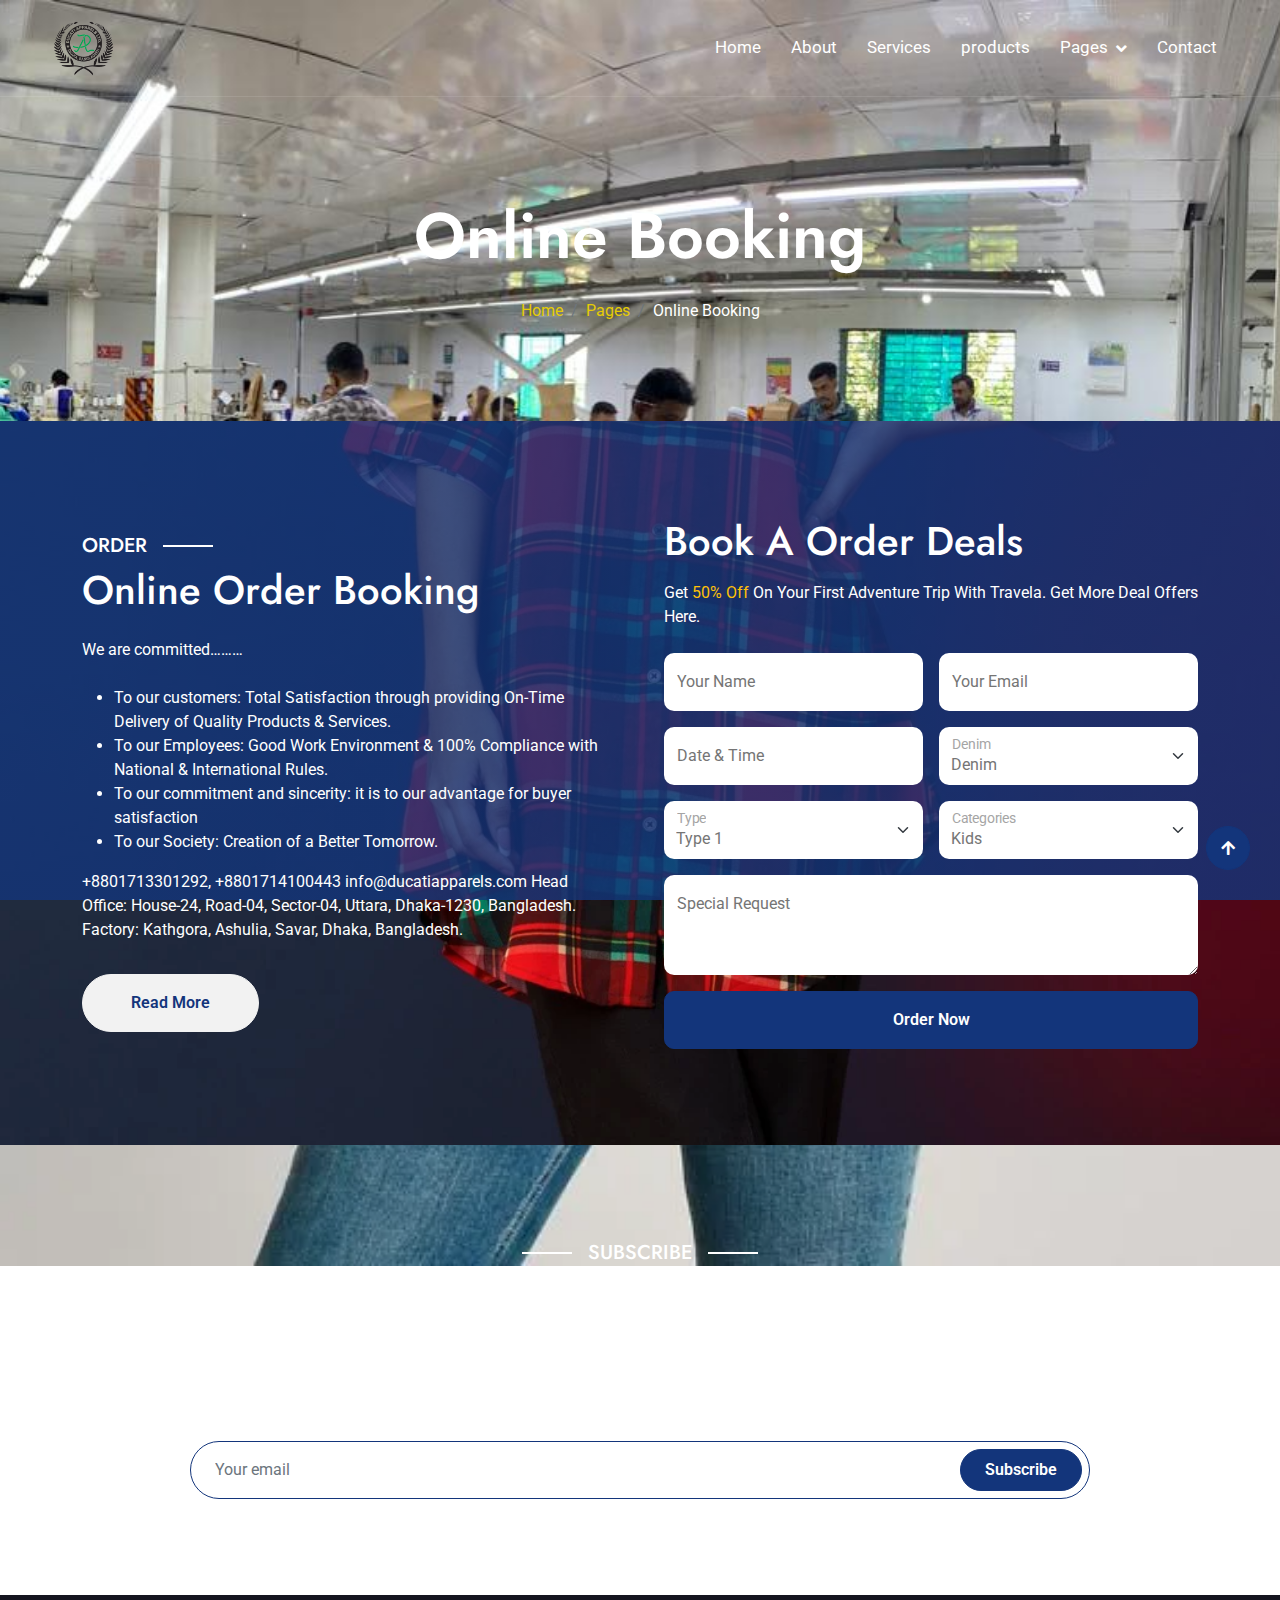
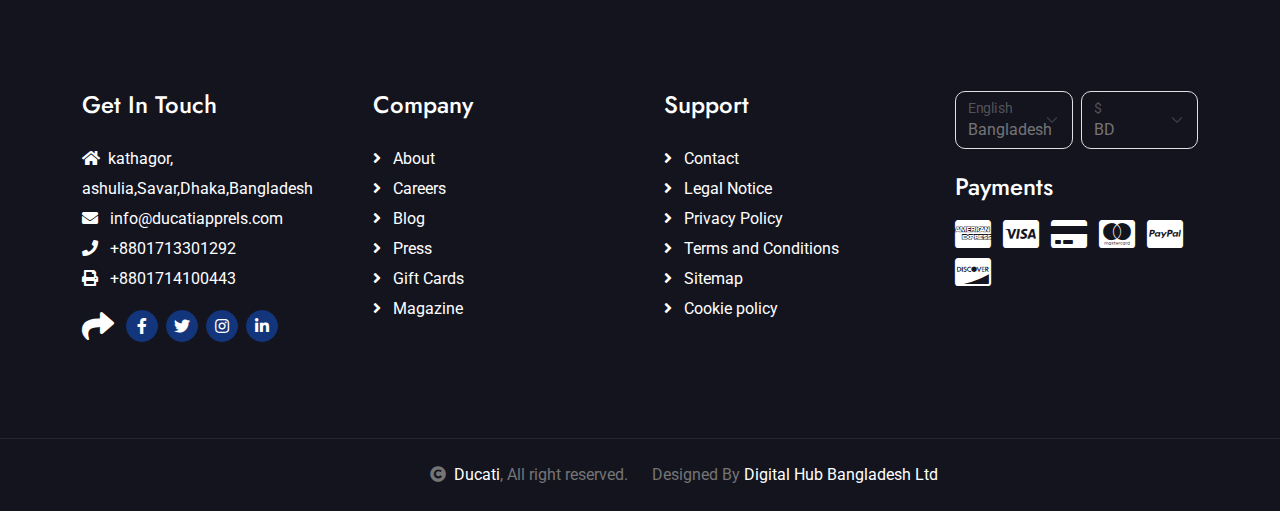
<file: booking.html>
<!DOCTYPE html>
<html lang="en">

<head>
    <meta charset="utf-8">
    <title>Ducati Website </title>
    <meta content="width=device-width, initial-scale=1.0" name="viewport">
    <meta content="" name="keywords">
    <meta content="" name="description">

    <!-- Google Web Fonts -->
    <link rel="preconnect" href="https://fonts.googleapis.com">
    <link rel="preconnect" href="https://fonts.gstatic.com" crossorigin>
    <link href="https://fonts.googleapis.com/css2?family=Jost:wght@500;600&family=Roboto&display=swap" rel="stylesheet"> 

    <!-- Icon Font Stylesheet -->
    <link rel="stylesheet" href="https://use.fontawesome.com/releases/v5.15.4/css/all.css"/>
    <link href="https://cdn.jsdelivr.net/npm/bootstrap-icons@1.4.1/font/bootstrap-icons.css" rel="stylesheet">

    <!-- Libraries Stylesheet -->
    <link href="lib/owlcarousel/assets/owl.carousel.min.css" rel="stylesheet">
    <link href="lib/lightbox/css/lightbox.min.css" rel="stylesheet">


    <!-- Customized Bootstrap Stylesheet -->
    <link href="css/bootstrap.min.css" rel="stylesheet">

    <!-- Template Stylesheet -->
    <link href="css/style.css" rel="stylesheet">
</head>


    <body>

   

  

        <!-- Navbar & Hero Start -->
        <div class="container-fluid position-relative p-0">
            <nav class="navbar navbar-expand-lg navbar-light px-4 px-lg-5 py-3 py-lg-0">
                <a href="" class="navbar-brand p-0">
                    <!-- <h1 class="m-0"><i class="fa fa-map-marker-alt me-3"></i>Travela</h1> -->
                    <img src="img/logo_ducati.png" alt="Logo">
                </a>
                <button class="navbar-toggler" type="button" data-bs-toggle="collapse" data-bs-target="#navbarCollapse">
                    <span class="fa fa-bars"></span>
                </button>
                <div class="collapse navbar-collapse" id="navbarCollapse">
                    <div class="navbar-nav ms-auto py-0">
                        <a href="index.html" class="nav-item nav-link">Home</a>
                        <a href="about.html" class="nav-item nav-link">About</a>
                        <a href="services.html" class="nav-item nav-link">Services</a>
                        <a href="packages.html" class="nav-item nav-link">products</a>
                        <!-- <a href="blog.html" class="nav-item nav-link">Blog</a> -->
                        <div class="nav-item dropdown">
                            <a href="#" class="nav-link dropdown-toggle" data-bs-toggle="dropdown">Pages</a>
                            <div class="dropdown-menu m-0">
                                <a href="destination.html" class="dropdown-item">Destination</a>
                                <a href="tour.html" class="dropdown-item">Explore Tour</a>
                                <a href="booking.html" class="dropdown-item  active">Travel Booking</a>
                                <a href="gallery.html" class="dropdown-item">Our Gallery</a>
                                <a href="guides.html" class="dropdown-item">Travel Guides</a>
                                <a href="testimonial.html" class="dropdown-item">Testimonial</a>
                                <!-- <a href="404.html" class="dropdown-item">404 Page</a> -->
                            </div>
                        </div>
                        <a href="contact.html" class="nav-item nav-link">Contact</a>
                    </div>
                    <!-- <a href="" class="btn btn-primary rounded-pill py-2 px-4 ms-lg-4">Know More</a> -->
                </div>
            </nav>
        </div>
        <!-- Navbar & Hero End -->


        <!-- Header Start -->
        <div class="container-fluid bg-breadcrumb">
            <div class="container text-center py-5" style="max-width: 900px;">
                <h3 class="text-white display-3 mb-4">Online Booking</h1>
                <ol class="breadcrumb justify-content-center mb-0">
                    <li class="breadcrumb-item"><a href="index.html">Home</a></li>
                    <li class="breadcrumb-item"><a href="#">Pages</a></li>
                    <li class="breadcrumb-item active text-white">Online Booking</li>
                </ol>    
            </div>
        </div>
        <!-- Header End -->



         <!-- Order Booking Start -->
        <div class="container-fluid booking py-5">
            <div class="container py-5">
                <div class="row g-5 align-items-center">
                    <div class="col-lg-6">
                        <h5 class="section-booking-title pe-3">Order</h5>
                        <h1 class="text-white mb-4">Online Order Booking</h1>
                        <p class="text-white mb-4">We are committed………
                          <ul class="text-white text-bold ">
                            
                            <li>To our customers: Total Satisfaction through providing On-Time Delivery of Quality Products & Services.</li>
                            <li>To our Employees: Good Work Environment & 100% Compliance with National & International Rules.</li>
                            <li> To our commitment and sincerity: it is to our advantage for buyer satisfaction</li>
                            <li> To our Society: Creation of a Better Tomorrow.</li>
                            
                          </ul>
                        </p>
                        <p class="text-white mb-4">+8801713301292, +8801714100443
                            info@ducatiapparels.com
                            Head Office: House-24, Road-04, Sector-04, Uttara, Dhaka-1230, Bangladesh.
                            Factory: Kathgora, Ashulia, Savar, Dhaka, Bangladesh.
                        </p>
                        <a href="#" class="btn btn-light text-primary rounded-pill py-3 px-5 mt-2">Read More</a>
                    </div>
                    <div class="col-lg-6">
                        <h1 class="text-white mb-3">Book A Order Deals</h1>
                        <p class="text-white mb-4">Get <span class="text-warning">50% Off</span> On Your First Adventure Trip With Travela. Get More Deal Offers Here.</p>
                        <form>
                            <div class="row g-3">
                                <div class="col-md-6">
                                    <div class="form-floating">
                                        <input type="text" class="form-control bg-white border-0" id="name" placeholder="Your Name">
                                        <label for="name">Your Name</label>
                                    </div>
                                </div>
                                <div class="col-md-6">
                                    <div class="form-floating">
                                        <input type="email" class="form-control bg-white border-0" id="email" placeholder="Your Email">
                                        <label for="email">Your Email</label>
                                    </div>
                                </div>
                                <div class="col-md-6">
                                    <div class="form-floating date" id="date3" data-target-input="nearest">
                                        <input type="text" class="form-control bg-white border-0" id="datetime" placeholder="Date & Time" data-target="#date3" data-toggle="datetimepicker" />
                                        <label for="datetime">Date & Time</label>
                                    </div>
                                </div>
                                <div class="col-md-6">
                                    <div class="form-floating">
                                        <select class="form-select bg-white border-0" id="select1">
                                            <option value="1">Denim</option>
                                            <option value="2">Knit</option>
                                            <option value="3">Woven</option>
                                        </select>
                                        <label for="select1">Denim</label>
                                    </div>
                                </div>
                                <div class="col-md-6">
                                    <div class="form-floating">
                                        <select class="form-select bg-white border-0" id="SelectPerson">
                                            <option value="1">Type 1</option>
                                            <option value="2">Type 2</option>
                                            <option value="3">Type 3</option>
                                        </select>
                                        <label for="SelectPerson">Type</label>
                                    </div>
                                </div>
                                <div class="col-md-6">
                                    <div class="form-floating">
                                        <select class="form-select bg-white border-0" id="CategoriesSelect">
                                            <option value="1">Kids</option>
                                            <option value="2">1</option>
                                            <option value="3">2</option>
                                            <option value="3">3</option>
                                        </select>
                                        <label for="CategoriesSelect">Categories</label>
                                    </div>
                                </div>
                                <div class="col-12">
                                    <div class="form-floating">
                                        <textarea class="form-control bg-white border-0" placeholder="Special Request" id="message" style="height: 100px"></textarea>
                                        <label for="message">Special Request</label>
                                    </div>
                                </div>
                                <div class="col-12">
                                    <button class="btn btn-primary text-white w-100 py-3" type="submit">Order Now</button>
                                </div>
                            </div>
                        </form>
                    </div>
                </div>
            </div>
        </div>
        <!-- order Booking End -->


      <!-- Subscribe Start -->

      <div class="container-fluid subscribe py-5">
        <div class="container text-center py-5">
            <div class="mx-auto text-center" style="max-width: 900px;">
                <h5 class="subscribe-title px-3">Subscribe</h5>
                <h1 class="text-white mb-4">Our Newsletter</h1>
                <p class="text-white mb-5">"Gradually building a reputation, DUCATI is attracting more business, with various international brands entrusting their design and outsourcing requirements and receiving satisfactory, creative, and economically viable results.
                </p>
                <div class="position-relative mx-auto">
                    <input class="form-control border-primary rounded-pill w-100 py-3 ps-4 pe-5" type="text" placeholder="Your email">
                    <button type="button" class="btn btn-primary rounded-pill position-absolute top-0 end-0 py-2 px-4 mt-2 me-2">Subscribe</button>
                </div>
            </div>
        </div>
    </div>
    <!-- Subscribe End -->


    
    <!-- Footer Start -->
    <div class="container-fluid footer py-5">
        <div class="container py-5">
            <div class="row g-5">
                <div class="col-md-6 col-lg-6 col-xl-3">
                    <div class="footer-item d-flex flex-column">
                        <h4 class="mb-4 text-white">Get In Touch</h4>
                        <a href=""><i class="fas fa-home me-2"></i>kathagor, ashulia,Savar,Dhaka,Bangladesh</a>
                        <a href=""><i class="fas fa-envelope me-2"></i> info@ducatiapprels.com</a>
                        <a href=""><i class="fas fa-phone me-2"></i> +8801713301292</a>
                        <a href="" class="mb-3"><i class="fas fa-print me-2"></i> +8801714100443</a>
                        <!-- <a href="" class="mb-3"><i class="fa fa location-alt me-2"></i>Head Office</a> -->
                        <div class="d-flex align-items-center">
                            <i class="fas fa-share fa-2x text-white me-2"></i>
                            <a class="btn-square btn btn-primary rounded-circle mx-1" href=""><i class="fab fa-facebook-f"></i></a>
                            <a class="btn-square btn btn-primary rounded-circle mx-1" href=""><i class="fab fa-twitter"></i></a>
                            <a class="btn-square btn btn-primary rounded-circle mx-1" href=""><i class="fab fa-instagram"></i></a>
                            <a class="btn-square btn btn-primary rounded-circle mx-1" href=""><i class="fab fa-linkedin-in"></i></a>
                        </div>
                    </div>
                </div>
                <div class="col-md-6 col-lg-6 col-xl-3">
                    <div class="footer-item d-flex flex-column">
                        <h4 class="mb-4 text-white">Company</h4>
                        <a href=""><i class="fas fa-angle-right me-2"></i> About</a>
                        <a href=""><i class="fas fa-angle-right me-2"></i> Careers</a>
                        <a href=""><i class="fas fa-angle-right me-2"></i> Blog</a>
                        <a href=""><i class="fas fa-angle-right me-2"></i> Press</a>
                        <a href=""><i class="fas fa-angle-right me-2"></i> Gift Cards</a>
                        <a href=""><i class="fas fa-angle-right me-2"></i> Magazine</a>
                    </div>
                </div>
                <div class="col-md-6 col-lg-6 col-xl-3">
                    <div class="footer-item d-flex flex-column">
                        <h4 class="mb-4 text-white">Support</h4>
                        <a href=""><i class="fas fa-angle-right me-2"></i> Contact</a>
                        <a href=""><i class="fas fa-angle-right me-2"></i> Legal Notice</a>
                        <a href=""><i class="fas fa-angle-right me-2"></i> Privacy Policy</a>
                        <a href=""><i class="fas fa-angle-right me-2"></i> Terms and Conditions</a>
                        <a href=""><i class="fas fa-angle-right me-2"></i> Sitemap</a>
                        <a href=""><i class="fas fa-angle-right me-2"></i> Cookie policy</a>
                    </div>
                </div>
                <div class="col-md-6 col-lg-6 col-xl-3">
                    <div class="footer-item">
                        <div class="row gy-3 gx-2 mb-4">
                            <div class="col-xl-6">
                                <form>
                                    <div class="form-floating">
                                        <select class="form-select bg-dark border" id="select1">
                                             <option value="1">Bangladesh</option>
                                            <option value="2">Arabic</option>
                                            <option value="3">German</option>
                                            <option value="4">Greek</option>
                                            <option value="5">New York</option>
                                        </select>
                                        <label for="select1">English</label>
                                    </div>
                                </form>
                            </div>
                            <div class="col-xl-6">
                                <form>
                                    <div class="form-floating">
                                        <select class="form-select bg-dark border" id="select1">
                                            <option value="1">BD</option>
                                            <option value="2">USD</option>
                                            <option value="3">EUR</option>
                                            <option value="4">INR</option>
                                            <option value="5">GBP</option>
                                          
                                        </select>
                                        <label for="select1">$</label>
                                    </div>
                                </form>
                            </div>
                        </div>
                        <h4 class="text-white mb-3">Payments</h4>
                        <div class="footer-bank-card">
                            <a href="#" class="text-white me-2"><i class="fab fa-cc-amex fa-2x"></i></a>
                            <a href="#" class="text-white me-2"><i class="fab fa-cc-visa fa-2x"></i></a>
                            <a href="#" class="text-white me-2"><i class="fas fa-credit-card fa-2x"></i></a>
                            <a href="#" class="text-white me-2"><i class="fab fa-cc-mastercard fa-2x"></i></a>
                            <a href="#" class="text-white me-2"><i class="fab fa-cc-paypal fa-2x"></i></a>
                            <a href="#" class="text-white"><i class="fab fa-cc-discover fa-2x"></i></a>
                        </div>
                    </div>
                </div>
            </div>
        </div>
    </div>
    <!-- Footer End -->
    
    <!-- Copyright Start -->
    <div class="container-fluid copyright text-body py-4">
        <div class="container">
            <div class="row g-4 align-items-center">
                <div class="col-md-6 text-center text-md-end mb-md-0">
                    <i class="fas fa-copyright me-2"></i><a class="text-white" href="#">Ducati</a>, All right reserved.
                </div>
                <div class="col-md-6 text-center text-md-start">
                  
                    Designed By <a class="text-white" href="">Digital Hub Bangladesh Ltd</a>
                </div>
            </div>
        </div>
    </div>
    <!-- Copyright End -->

        <!-- Back to Top -->
        <a href="#" class="btn btn-primary btn-primary-outline-0 btn-md-square back-to-top"><i class="fa fa-arrow-up"></i></a>   

        
        <!-- JavaScript Libraries -->
        <script src="https://ajax.googleapis.com/ajax/libs/jquery/3.6.4/jquery.min.js"></script>
        <script src="https://cdn.jsdelivr.net/npm/bootstrap@5.0.0/dist/js/bootstrap.bundle.min.js"></script>
        <script src="lib/easing/easing.min.js"></script>
        <script src="lib/waypoints/waypoints.min.js"></script>
        <script src="lib/owlcarousel/owl.carousel.min.js"></script>
        <script src="lib/lightbox/js/lightbox.min.js"></script>
        

        <!-- Template Javascript -->
        <script src="js/main.js"></script>
    </body>

</html>
</file>
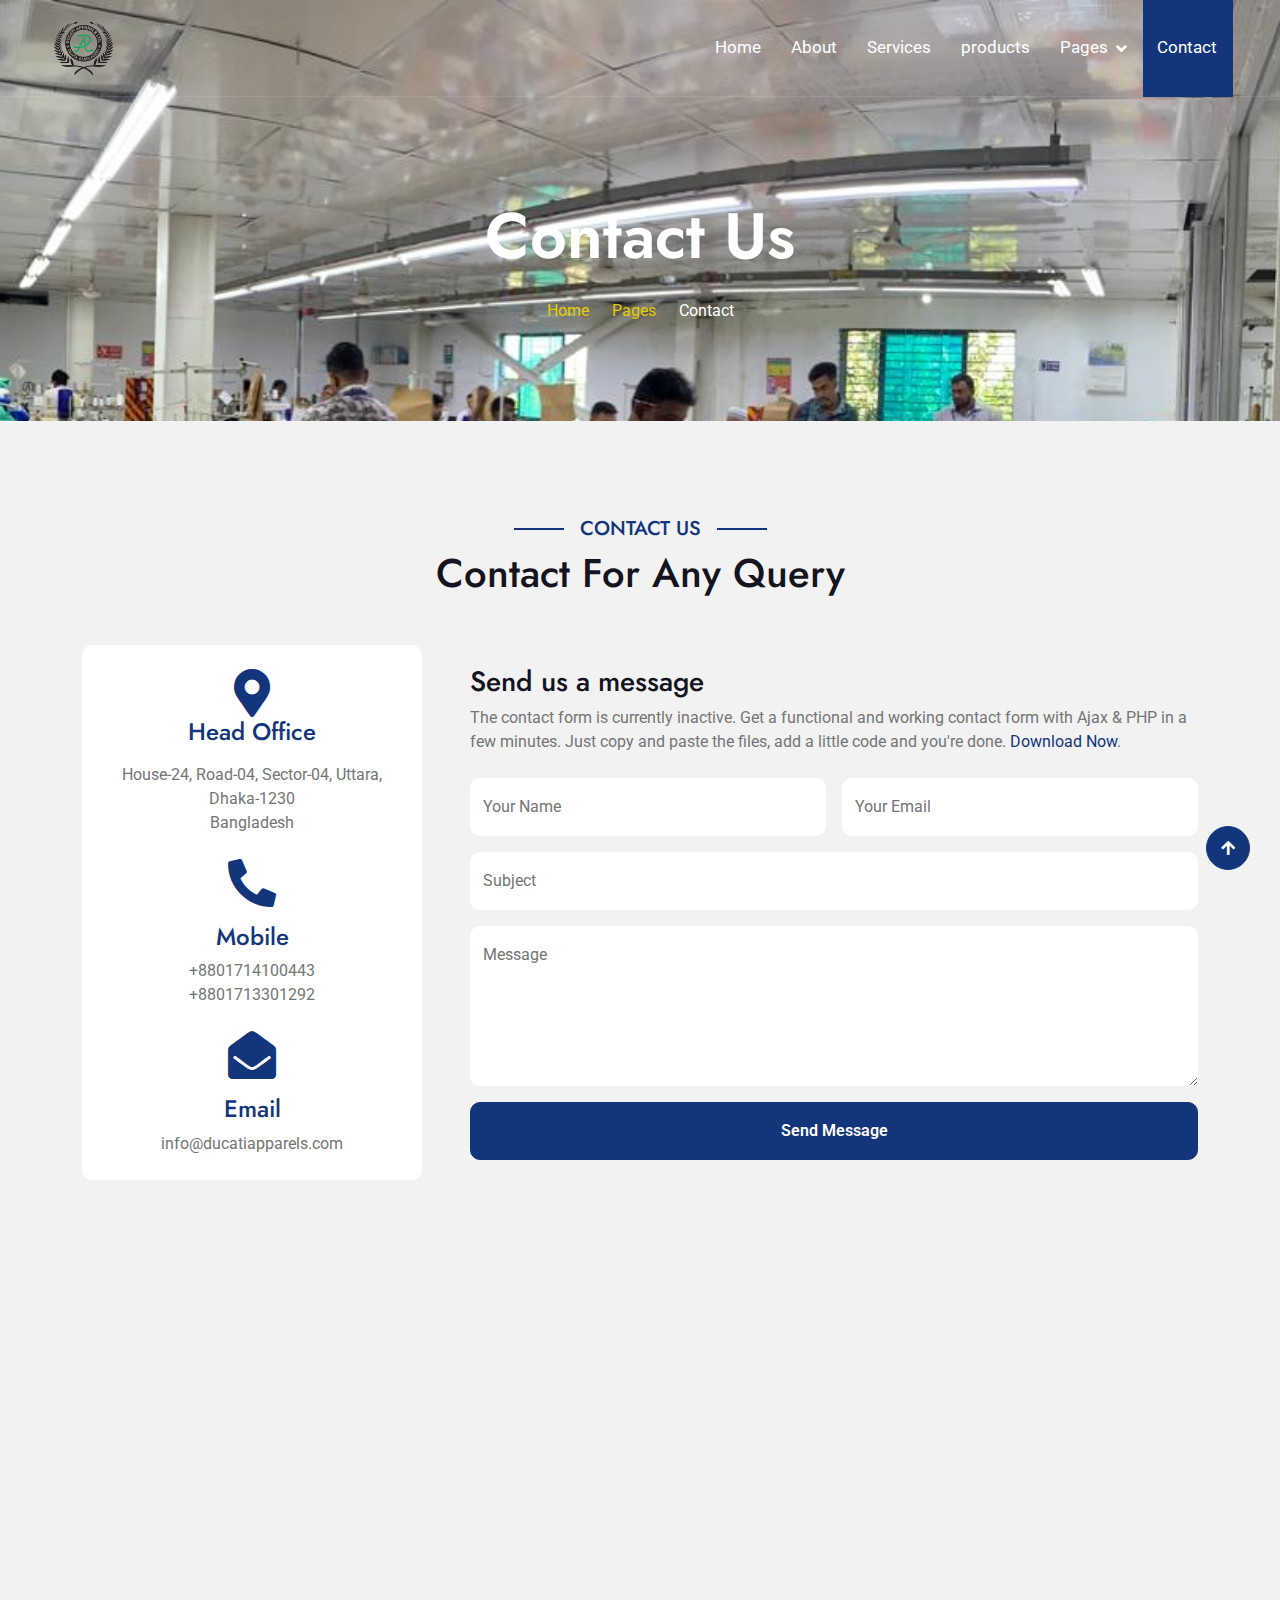
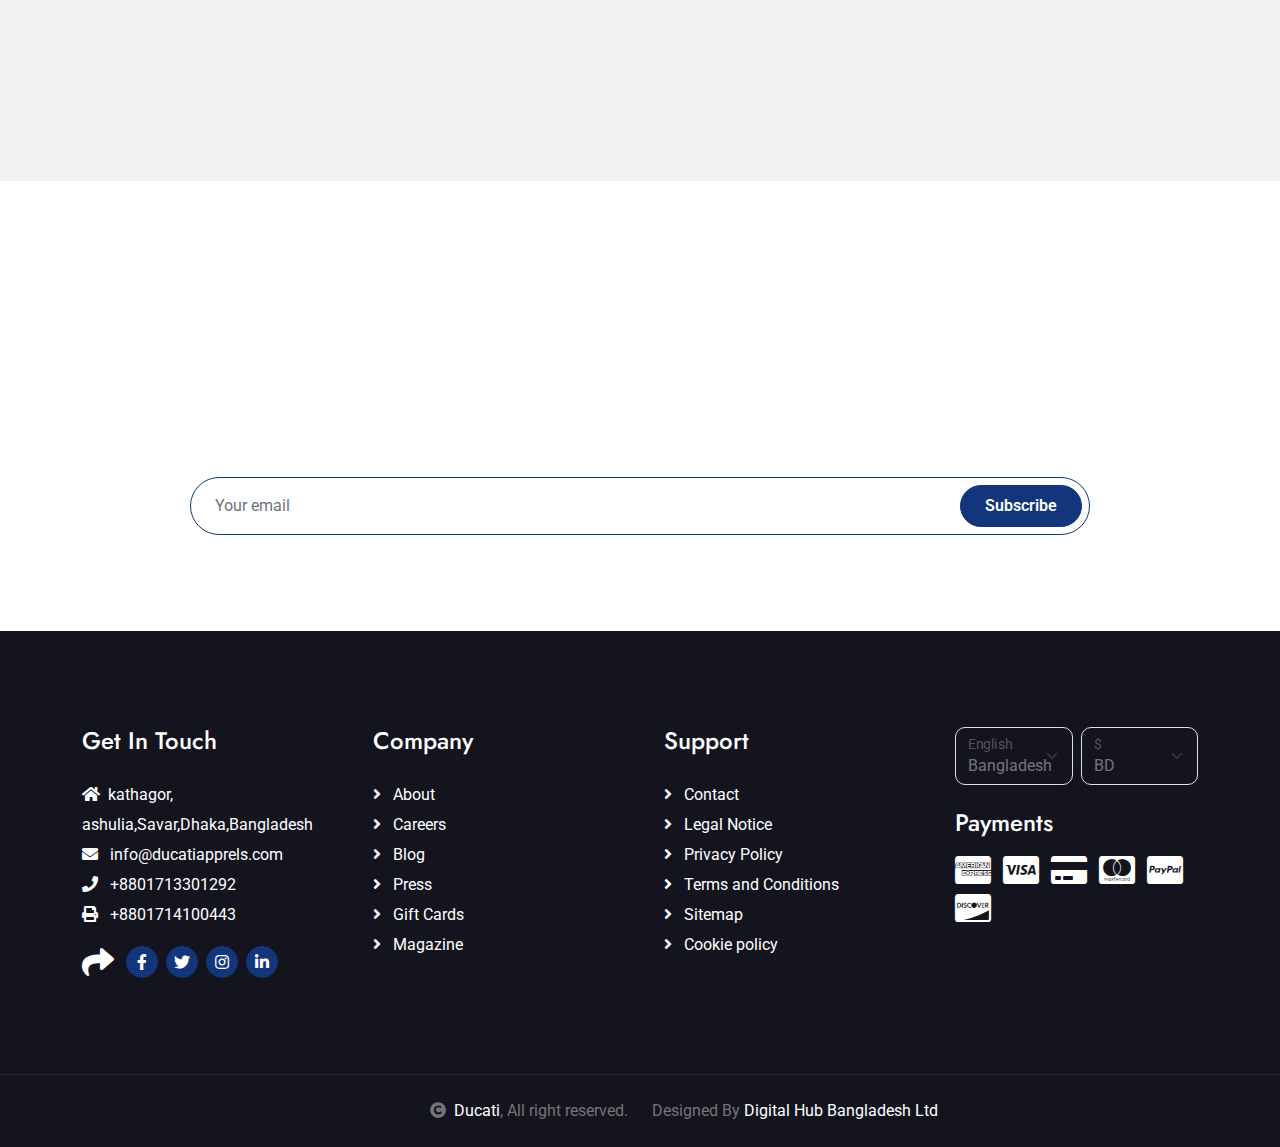
<file: contact.html>
<!DOCTYPE html>
<html lang="en">

    <head>
        <meta charset="utf-8">
        <title>Travela - Tourism Website Template</title>
        <meta content="width=device-width, initial-scale=1.0" name="viewport">
        <meta content="" name="keywords">
        <meta content="" name="description">

        <!-- Google Web Fonts -->
        <link rel="preconnect" href="https://fonts.googleapis.com">
        <link rel="preconnect" href="https://fonts.gstatic.com" crossorigin>
        <link href="https://fonts.googleapis.com/css2?family=Jost:wght@500;600&family=Roboto&display=swap" rel="stylesheet"> 

        <!-- Icon Font Stylesheet -->
        <link rel="stylesheet" href="https://use.fontawesome.com/releases/v5.15.4/css/all.css"/>
        <link href="https://cdn.jsdelivr.net/npm/bootstrap-icons@1.4.1/font/bootstrap-icons.css" rel="stylesheet">

        <!-- Libraries Stylesheet -->
        <link href="lib/owlcarousel/assets/owl.carousel.min.css" rel="stylesheet">
        <link href="lib/lightbox/css/lightbox.min.css" rel="stylesheet">


        <!-- Customized Bootstrap Stylesheet -->
        <link href="css/bootstrap.min.css" rel="stylesheet">

        <!-- Template Stylesheet -->
        <link href="css/style.css" rel="stylesheet">
    </head>

    <body>

      

     

        <!-- Navbar & Hero Start -->
        <div class="container-fluid position-relative p-0">
            <nav class="navbar navbar-expand-lg navbar-light px-4 px-lg-5 py-3 py-lg-0">
                <a href="" class="navbar-brand p-0">
                    <!-- <h1 class="m-0"><i class="fa fa-map-marker-alt me-3"></i>Travela</h1> -->
                    <img src="img/logo_ducati.png" alt="Logo">
                </a>
                <button class="navbar-toggler" type="button" data-bs-toggle="collapse" data-bs-target="#navbarCollapse">
                    <span class="fa fa-bars"></span>
                </button>
                <div class="collapse navbar-collapse" id="navbarCollapse">
                    <div class="navbar-nav ms-auto py-0">
                        <a href="index.html" class="nav-item nav-link ">Home</a>
                        <a href="about.html" class="nav-item nav-link">About</a>
                        <a href="services.html" class="nav-item nav-link">Services</a>
                        <a href="packages.html" class="nav-item nav-link">products</a>
                        <!-- <a href="blog.html" class="nav-item nav-link">Blog</a> -->
                        <div class="nav-item dropdown">
                            <a href="#" class="nav-link dropdown-toggle" data-bs-toggle="dropdown">Pages</a>
                            <div class="dropdown-menu m-0">
                                <a href="destination.html" class="dropdown-item">Popular Service</a>
                                <a href="tour.html" class="dropdown-item">Explore in Ducati</a>
                                <a href="booking.html" class="dropdown-item">Online Booking</a>
                                <a href="gallery.html" class="dropdown-item">Our Gallery</a>
                                <a href="guides.html" class="dropdown-item">Meet Our Team</a>
                                <a href="testimonial.html" class="dropdown-item">Testimonial</a>
                                <!-- <a href="404.html" class="dropdown-item">404 Page</a> -->
                            </div>
                        </div>
                        <a href="contact.html" class="nav-item nav-link active">Contact</a>
                    </div>
                    <!-- <a href="" class="btn btn-primary rounded-pill py-2 px-4 ms-lg-4">Know More</a> -->
                </div>
            </nav>
        </div>
        <!-- Navbar & Hero End -->

        <!-- Header Start -->
        <div class="container-fluid bg-breadcrumb">
            <div class="container text-center py-5" style="max-width: 900px;">
                <h3 class="text-white display-3 mb-4">Contact Us</h1>
                <ol class="breadcrumb justify-content-center mb-0">
                    <li class="breadcrumb-item"><a href="index.html">Home</a></li>
                    <li class="breadcrumb-item"><a href="#">Pages</a></li>
                    <li class="breadcrumb-item active text-white">Contact</li>
                </ol>    
            </div>
        </div>
        <!-- Header End -->

        <!-- Contact Start -->
        <div class="container-fluid contact bg-light py-5">
            <div class="container py-5">
                <div class="mx-auto text-center mb-5" style="max-width: 900px;">
                    <h5 class="section-title px-3">Contact Us</h5>
                    <h1 class="mb-0">Contact For Any Query</h1>
                </div>
                <div class="row g-5 align-items-center">
                    <div class="col-lg-4">
                        <div class="bg-white rounded p-4">
                            <div class="text-center mb-4">
                                <i class="fa fa-map-marker-alt fa-3x text-primary"></i>
                                <h4 class="text-primary"><Address>Head Office</Address></h4>
                                <p class="mb-0">House-24, Road-04, Sector-04, Uttara, Dhaka-1230<br> Bangladesh </p>
                            </div>
                            <div class="text-center mb-4">
                                <i class="fa fa-phone-alt fa-3x text-primary mb-3"></i>
                                <h4 class="text-primary">Mobile</h4>
                              
                              <p class="mb-0"> +8801714100443</p>
                                <p class="mb-0">+8801713301292
                                </p>
                            </div>
                           
                            <div class="text-center">
                                <i class="fa fa-envelope-open fa-3x text-primary mb-3"></i>
                                <h4 class="text-primary">Email</h4>
                                <p class="mb-0">info@ducatiapparels.com</p>
                               
                            </div>
                        </div>
                    </div>
                    <div class="col-lg-8">
                        <h3 class="mb-2">Send us a message</h3>
                        <p class="mb-4">The contact form is currently inactive. Get a functional and working contact form with Ajax & PHP in a few minutes. Just copy and paste the files, add a little code and you're done. <a href="https://htmlcodex.com/contact-form">Download Now</a>.</p>
                        <form>
                            <div class="row g-3">
                                <div class="col-md-6">
                                    <div class="form-floating">
                                        <input type="text" class="form-control border-0" id="name" placeholder="Your Name">
                                        <label for="name">Your Name</label>
                                    </div>
                                </div>
                                <div class="col-md-6">
                                    <div class="form-floating">
                                        <input type="email" class="form-control border-0" id="email" placeholder="Your Email">
                                        <label for="email">Your Email</label>
                                    </div>
                                </div>
                                <div class="col-12">
                                    <div class="form-floating">
                                        <input type="text" class="form-control border-0" id="subject" placeholder="Subject">
                                        <label for="subject">Subject</label>
                                    </div>
                                </div>
                                <div class="col-12">
                                    <div class="form-floating">
                                        <textarea class="form-control border-0" placeholder="Leave a message here" id="message" style="height: 160px"></textarea>
                                        <label for="message">Message</label>
                                    </div>
                                </div>
                                <div class="col-12">
                                    <button class="btn btn-primary w-100 py-3" type="submit">Send Message</button>
                                </div>
                            </div>
                        </form>
                    </div>
                    <div class="col-12">
                         <div class="rounded">
                        
                            <iframe class="rounded w-100"    style="height: 450px;" src="https://www.google.com/maps/embed?pb=!1m14!1m8!1m3!1d14588.833421742118!2d90.290191!3d23.917675!3m2!1i1024!2i768!4f13.1!3m3!1m2!1s0x3755c3660c3f0b25%3A0xec9370c15b6f1e1e!2sDucati%20Apparels%20Ltd.%20(Green%20Factory)!5e0!3m2!1sen!2sbd!4v1701587394871!5m2!1sen!2sbd" width="800" height="600" style="border:0;" allowfullscreen="" loading="lazy"  loading="lazy" referrerpolicy="no-referrer-when-downgrade"></iframe>

                         </div>




                    </div>
                </div>
            </div>
        </div>
        <!-- Contact End -->

        <!-- Subscribe Start -->

        <div class="container-fluid subscribe py-5">
            <div class="container text-center py-5">
                <div class="mx-auto text-center" style="max-width: 900px;">
                    <h5 class="subscribe-title px-3">Subscribe</h5>
                    <h1 class="text-white mb-4">Our Newsletter</h1>
                    <p class="text-white mb-5">"Gradually building a reputation, DUCATI is attracting more business, with various international brands entrusting their design and outsourcing requirements and receiving satisfactory, creative, and economically viable results.
                    </p>
                    <div class="position-relative mx-auto">
                        <input class="form-control border-primary rounded-pill w-100 py-3 ps-4 pe-5" type="text" placeholder="Your email">
                        <button type="button" class="btn btn-primary rounded-pill position-absolute top-0 end-0 py-2 px-4 mt-2 me-2">Subscribe</button>
                    </div>
                </div>
            </div>
        </div>
        <!-- Subscribe End -->


        
        <!-- Footer Start -->
        <div class="container-fluid footer py-5">
            <div class="container py-5">
                <div class="row g-5">
                    <div class="col-md-6 col-lg-6 col-xl-3">
                        <div class="footer-item d-flex flex-column">
                            <h4 class="mb-4 text-white">Get In Touch</h4>
                            <a href=""><i class="fas fa-home me-2"></i>kathagor, ashulia,Savar,Dhaka,Bangladesh</a>
                            <a href=""><i class="fas fa-envelope me-2"></i> info@ducatiapprels.com</a>
                            <a href=""><i class="fas fa-phone me-2"></i> +8801713301292</a>
                            <a href="" class="mb-3"><i class="fas fa-print me-2"></i> +8801714100443</a>
                            <!-- <a href="" class="mb-3"><i class="fa fa location-alt me-2"></i>Head Office</a> -->
                            <div class="d-flex align-items-center">
                                <i class="fas fa-share fa-2x text-white me-2"></i>
                                <a class="btn-square btn btn-primary rounded-circle mx-1" href=""><i class="fab fa-facebook-f"></i></a>
                                <a class="btn-square btn btn-primary rounded-circle mx-1" href=""><i class="fab fa-twitter"></i></a>
                                <a class="btn-square btn btn-primary rounded-circle mx-1" href=""><i class="fab fa-instagram"></i></a>
                                <a class="btn-square btn btn-primary rounded-circle mx-1" href=""><i class="fab fa-linkedin-in"></i></a>
                            </div>
                        </div>
                    </div>
                    <div class="col-md-6 col-lg-6 col-xl-3">
                        <div class="footer-item d-flex flex-column">
                            <h4 class="mb-4 text-white">Company</h4>
                            <a href=""><i class="fas fa-angle-right me-2"></i> About</a>
                            <a href=""><i class="fas fa-angle-right me-2"></i> Careers</a>
                            <a href=""><i class="fas fa-angle-right me-2"></i> Blog</a>
                            <a href=""><i class="fas fa-angle-right me-2"></i> Press</a>
                            <a href=""><i class="fas fa-angle-right me-2"></i> Gift Cards</a>
                            <a href=""><i class="fas fa-angle-right me-2"></i> Magazine</a>
                        </div>
                    </div>
                    <div class="col-md-6 col-lg-6 col-xl-3">
                        <div class="footer-item d-flex flex-column">
                            <h4 class="mb-4 text-white">Support</h4>
                            <a href=""><i class="fas fa-angle-right me-2"></i> Contact</a>
                            <a href=""><i class="fas fa-angle-right me-2"></i> Legal Notice</a>
                            <a href=""><i class="fas fa-angle-right me-2"></i> Privacy Policy</a>
                            <a href=""><i class="fas fa-angle-right me-2"></i> Terms and Conditions</a>
                            <a href=""><i class="fas fa-angle-right me-2"></i> Sitemap</a>
                            <a href=""><i class="fas fa-angle-right me-2"></i> Cookie policy</a>
                        </div>
                    </div>
                    <div class="col-md-6 col-lg-6 col-xl-3">
                        <div class="footer-item">
                            <div class="row gy-3 gx-2 mb-4">
                                <div class="col-xl-6">
                                    <form>
                                        <div class="form-floating">
                                            <select class="form-select bg-dark border" id="select1">
                                                 <option value="1">Bangladesh</option>
                                                <option value="2">Arabic</option>
                                                <option value="3">German</option>
                                                <option value="4">Greek</option>
                                                <option value="5">New York</option>
                                            </select>
                                            <label for="select1">English</label>
                                        </div>
                                    </form>
                                </div>
                                <div class="col-xl-6">
                                    <form>
                                        <div class="form-floating">
                                            <select class="form-select bg-dark border" id="select1">
                                                <option value="1">BD</option>
                                                <option value="2">USD</option>
                                                <option value="3">EUR</option>
                                                <option value="4">INR</option>
                                                <option value="5">GBP</option>
                                              
                                            </select>
                                            <label for="select1">$</label>
                                        </div>
                                    </form>
                                </div>
                            </div>
                            <h4 class="text-white mb-3">Payments</h4>
                            <div class="footer-bank-card">
                                <a href="#" class="text-white me-2"><i class="fab fa-cc-amex fa-2x"></i></a>
                                <a href="#" class="text-white me-2"><i class="fab fa-cc-visa fa-2x"></i></a>
                                <a href="#" class="text-white me-2"><i class="fas fa-credit-card fa-2x"></i></a>
                                <a href="#" class="text-white me-2"><i class="fab fa-cc-mastercard fa-2x"></i></a>
                                <a href="#" class="text-white me-2"><i class="fab fa-cc-paypal fa-2x"></i></a>
                                <a href="#" class="text-white"><i class="fab fa-cc-discover fa-2x"></i></a>
                            </div>
                        </div>
                    </div>
                </div>
            </div>
        </div>
        <!-- Footer End -->
        
        <!-- Copyright Start -->
        <div class="container-fluid copyright text-body py-4">
            <div class="container">
                <div class="row g-4 align-items-center">
                    <div class="col-md-6 text-center text-md-end mb-md-0">
                        <i class="fas fa-copyright me-2"></i><a class="text-white" href="#">Ducati</a>, All right reserved.
                    </div>
                    <div class="col-md-6 text-center text-md-start">
                      
                        Designed By <a class="text-white" href="">Digital Hub Bangladesh Ltd</a>
                    </div>
                </div>
            </div>
        </div>
        <!-- Copyright End -->

        <!-- Back to Top -->
        <a href="#" class="btn btn-primary btn-primary-outline-0 btn-md-square back-to-top"><i class="fa fa-arrow-up"></i></a>   

        
        <!-- JavaScript Libraries -->
        <script src="https://ajax.googleapis.com/ajax/libs/jquery/3.6.4/jquery.min.js"></script>
        <script src="https://cdn.jsdelivr.net/npm/bootstrap@5.0.0/dist/js/bootstrap.bundle.min.js"></script>
        <script src="lib/easing/easing.min.js"></script>
        <script src="lib/waypoints/waypoints.min.js"></script>
        <script src="lib/owlcarousel/owl.carousel.min.js"></script>
        <script src="lib/lightbox/js/lightbox.min.js"></script>
        

        <!-- Template Javascript -->
        <script src="js/main.js"></script>
    </body>

</html>
</file>
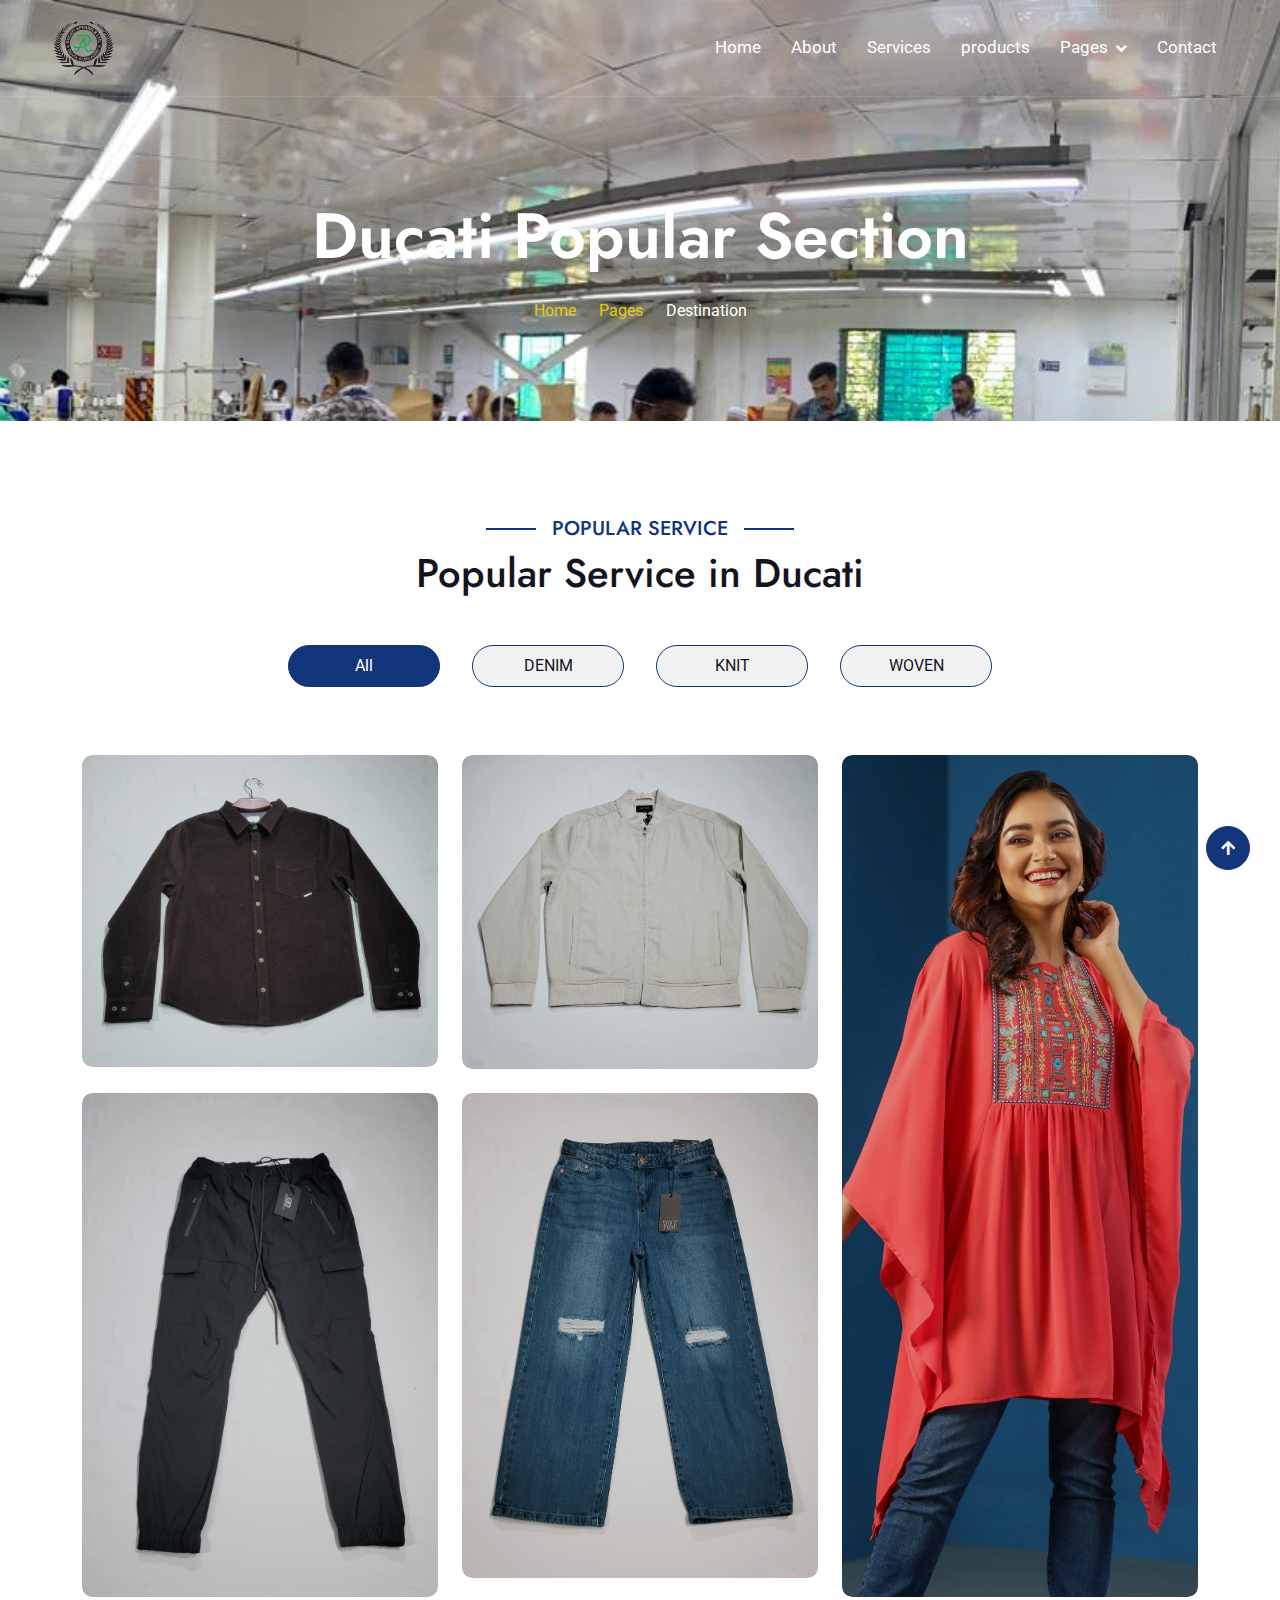
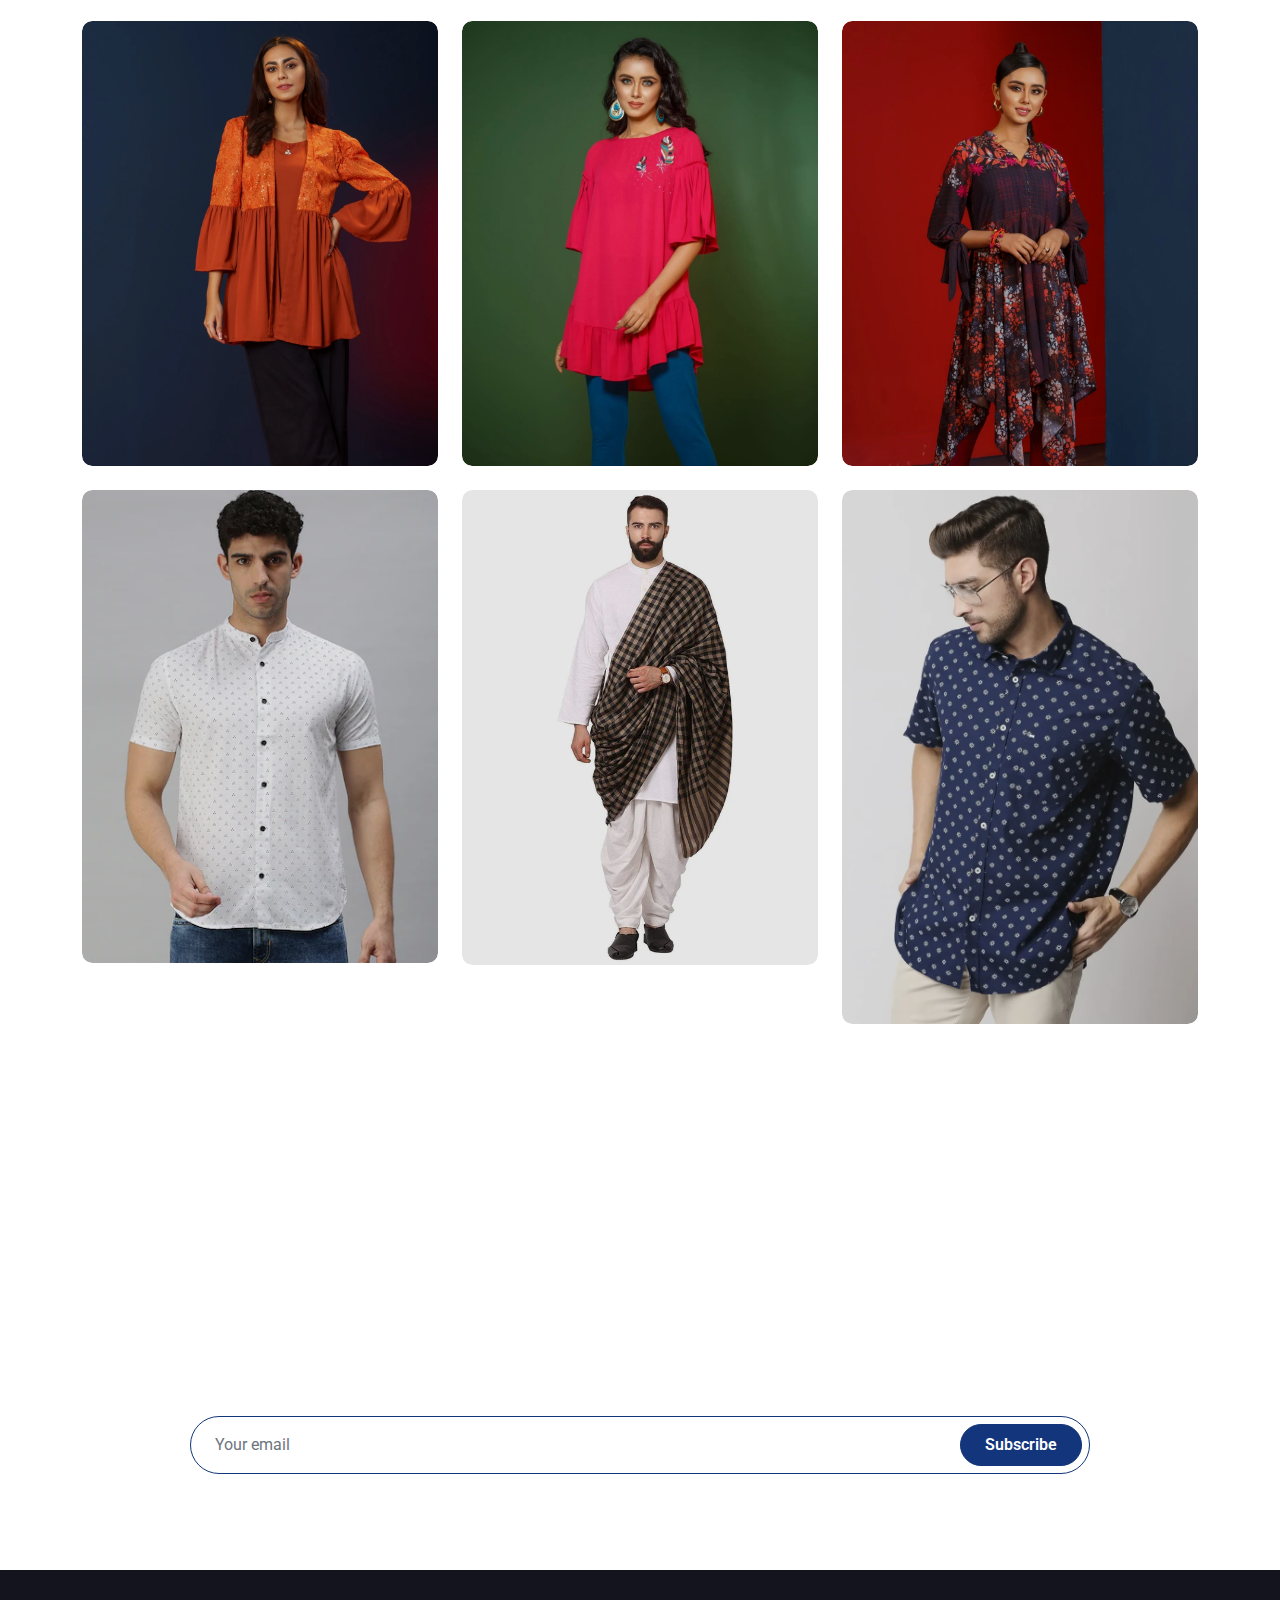
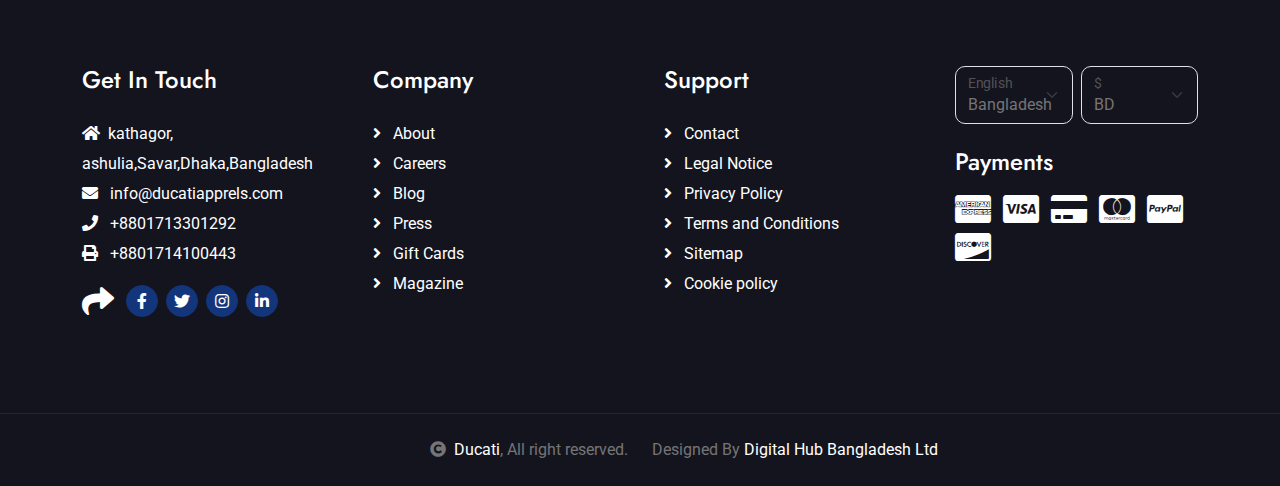
<file: destination.html>
<!DOCTYPE html>
<html lang="en">

<head>
    <meta charset="utf-8">
    <title>Ducati Website </title>
    <meta content="width=device-width, initial-scale=1.0" name="viewport">
    <meta content="" name="keywords">
    <meta content="" name="description">

    <!-- Google Web Fonts -->
    <link rel="preconnect" href="https://fonts.googleapis.com">
    <link rel="preconnect" href="https://fonts.gstatic.com" crossorigin>
    <link href="https://fonts.googleapis.com/css2?family=Jost:wght@500;600&family=Roboto&display=swap" rel="stylesheet"> 

    <!-- Icon Font Stylesheet -->
    <link rel="stylesheet" href="https://use.fontawesome.com/releases/v5.15.4/css/all.css"/>
    <link href="https://cdn.jsdelivr.net/npm/bootstrap-icons@1.4.1/font/bootstrap-icons.css" rel="stylesheet">

    <!-- Libraries Stylesheet -->
    <link href="lib/owlcarousel/assets/owl.carousel.min.css" rel="stylesheet">
    <link href="lib/lightbox/css/lightbox.min.css" rel="stylesheet">


    <!-- Customized Bootstrap Stylesheet -->
    <link href="css/bootstrap.min.css" rel="stylesheet">

    <!-- Template Stylesheet -->
    <link href="css/style.css" rel="stylesheet">
</head>

    <body>

        <!-- Spinner Start -->
        <!-- <div id="spinner" class="show bg-white position-fixed translate-middle w-100 vh-100 top-50 start-50 d-flex align-items-center justify-content-center">
            <div class="spinner-border text-primary" style="width: 3rem; height: 3rem;" role="status">
                <span class="sr-only">Loading...</span>
            </div>
        </div> -->
        <!-- Spinner End -->

        <!-- Topbar Start -->
        <!-- <div class="container-fluid bg-primary px-5 d-none d-lg-block">
            <div class="row gx-0">
                <div class="col-lg-8 text-center text-lg-start mb-2 mb-lg-0">
                    <div class="d-inline-flex align-items-center" style="height: 45px;">
                        <a class="btn btn-sm btn-outline-light btn-sm-square rounded-circle me-2" href=""><i class="fab fa-twitter fw-normal"></i></a>
                        <a class="btn btn-sm btn-outline-light btn-sm-square rounded-circle me-2" href=""><i class="fab fa-facebook-f fw-normal"></i></a>
                        <a class="btn btn-sm btn-outline-light btn-sm-square rounded-circle me-2" href=""><i class="fab fa-linkedin-in fw-normal"></i></a>
                        <a class="btn btn-sm btn-outline-light btn-sm-square rounded-circle me-2" href=""><i class="fab fa-instagram fw-normal"></i></a>
                        <a class="btn btn-sm btn-outline-light btn-sm-square rounded-circle" href=""><i class="fab fa-youtube fw-normal"></i></a>
                    </div>
                </div>
                <div class="col-lg-4 text-center text-lg-end">
                    <div class="d-inline-flex align-items-center" style="height: 45px;">
                        <a href="#"><small class="me-3 text-light"><i class="fa fa-user me-2"></i>Register</small></a>
                        <a href="#"><small class="me-3 text-light"><i class="fa fa-sign-in-alt me-2"></i>Login</small></a>
                        <div class="dropdown">
                            <a href="#" class="dropdown-toggle text-light" data-bs-toggle="dropdown"><small><i class="fa fa-home me-2"></i> My Dashboard</small></a>
                            <div class="dropdown-menu rounded">
                                <a href="#" class="dropdown-item"><i class="fas fa-user-alt me-2"></i> My Profile</a>
                                <a href="#" class="dropdown-item"><i class="fas fa-comment-alt me-2"></i> Inbox</a>
                                <a href="#" class="dropdown-item"><i class="fas fa-bell me-2"></i> Notifications</a>
                                <a href="#" class="dropdown-item"><i class="fas fa-cog me-2"></i> Account Settings</a>
                                <a href="#" class="dropdown-item"><i class="fas fa-power-off me-2"></i> Log Out</a>
                            </div>
                        </div>
                    </div>
                </div>
            </div>
        </div> -->
        <!-- Topbar End -->

        <!-- Navbar & Hero Start -->

        <div class="container-fluid position-relative p-0">
            <nav class="navbar navbar-expand-lg navbar-light px-4 px-lg-5 py-3 py-lg-0">
                <a href="" class="navbar-brand p-0">
                    <!-- <h1 class="m-0"><i class="fa fa-map-marker-alt me-3"></i>Travela</h1> -->
                    <img src="img/logo_ducati.png" alt="Logo">
                </a>
                <button class="navbar-toggler" type="button" data-bs-toggle="collapse" data-bs-target="#navbarCollapse">
                    <span class="fa fa-bars"></span>
                </button>
                <div class="collapse navbar-collapse" id="navbarCollapse">
                    <div class="navbar-nav ms-auto py-0">
                        <a href="index.html" class="nav-item nav-link ">Home</a>
                        <a href="about.html" class="nav-item nav-link">About</a>
                        <a href="services.html" class="nav-item nav-link">Services</a>
                        <a href="packages.html" class="nav-item nav-link">products</a>
                        <!-- <a href="blog.html" class="nav-item nav-link">Blog</a> -->
                        <div class="nav-item dropdown">
                            <a href="#" class="nav-link dropdown-toggle" data-bs-toggle="dropdown">Pages</a>
                            <div class="dropdown-menu m-0">
                                <a href="destination.html" class="dropdown-item active">Destination</a>
                                <a href="tour.html" class="dropdown-item">Explore Tour</a>
                                <a href="booking.html" class="dropdown-item">Travel Booking</a>
                                <a href="gallery.html" class="dropdown-item">Our Gallery</a>
                                <a href="guides.html" class="dropdown-item">Travel Guides</a>
                                <a href="testimonial.html" class="dropdown-item">Testimonial</a>
                                <!-- <a href="404.html" class="dropdown-item">404 Page</a> -->
                            </div>
                        </div>
                        <a href="contact.html" class="nav-item nav-link">Contact</a>
                    </div>
                    <!-- <a href="" class="btn btn-primary rounded-pill py-2 px-4 ms-lg-4">Know More</a> -->
                </div>
            </nav>
        </div>

        <!-- Navbar & Hero End -->

        <!-- Header Start -->
        <div class="container-fluid bg-breadcrumb">
            <div class="container text-center py-5" style="max-width: 900px;">
                <h3 class="text-white display-3 mb-4">Ducati Popular Section</h1>
                <ol class="breadcrumb justify-content-center mb-0">
                    <li class="breadcrumb-item"><a href="index.html">Home</a></li>
                    <li class="breadcrumb-item"><a href="#">Pages</a></li>
                    <li class="breadcrumb-item active text-white">Destination</li>
                </ol>    
            </div>
        </div>
        <!-- Header End -->



       <!-- popular Ducatia service -->
        <div class="container-fluid destination py-5">
            <div class="container py-5">
                <div class="mx-auto text-center mb-5" style="max-width: 900px;">
                    <h5 class="section-title px-3">Popular Service</h5>
                    <h1 class="mb-0">Popular Service in Ducati</h1>
                </div>
                <div class="tab-class text-center">
                    <ul class="nav nav-pills d-inline-flex justify-content-center mb-5">
                        <li class="nav-item">
                            <a class="d-flex mx-3 py-2 border border-primary bg-light rounded-pill active" data-bs-toggle="pill" href="#tab-1">
                                <span class="text-dark" style="width: 150px;">All</span>
                            </a>
                        </li>
                        <li class="nav-item">
                            <a class="d-flex py-2 mx-3 border border-primary bg-light rounded-pill" data-bs-toggle="pill" href="#tab-2">
                                <span class="text-dark" style="width: 150px;">DENIM</span>
                            </a>
                        </li>
                        <li class="nav-item">
                            <a class="d-flex mx-3 py-2 border border-primary bg-light rounded-pill" data-bs-toggle="pill" href="#tab-3">
                                <span class="text-dark" style="width: 150px;">KNIT</span>
                            </a>
                        </li>
                        <li class="nav-item">
                            <a class="d-flex mx-3 py-2 border border-primary bg-light rounded-pill" data-bs-toggle="pill" href="#tab-4">
                                <span class="text-dark" style="width: 150px;">WOVEN</span>
                            </a>
                        </li>
                        <!-- <li class="nav-item">
                            <a class="d-flex mx-3 py-2 border border-primary bg-light rounded-pill" data-bs-toggle="pill" href="#tab-5">
                                <span class="text-dark" style="width: 150px;">China</span>
                            </a>
                        </li> -->
                        <!-- <li class="nav-item">
                            <a class="d-flex mx-3 py-2 border border-primary bg-light rounded-pill" data-bs-toggle="pill" href="#tab-6">
                                <span class="text-dark" style="width: 150px;">Singapore</span>
                            </a>
                        </li> -->
                    </ul>
                    <div class="tab-content">
                        <div id="tab-1" class="tab-pane fade show p-0 active">
                            <div class="row g-4">
                                <div class="col-xl-8">
                                    <div class="row g-4">
                                        <div class="col-lg-6">
                                            <div class="destination-img">
                                                <img class="img-fluid rounded w-100" src="img/denim (1).jpg" alt="">
                                                <div class="destination-overlay p-4">
                                                    <a href="#" class="btn btn-primary text-white rounded-pill border py-2 px-3">21 Photos</a>
                                                    <h4 class="text-white mb-2 mt-3">New Design Denim</h4>
                                                    <a href="#" class="btn-hover text-white">View All Denim <i class="fa fa-arrow-right ms-2"></i></a>
                                                </div>
                                                <div class="search-icon">
                                                    <a href="img/denim (1).jpg" data-lightbox="destination-1"><i class="fa fa-plus-square fa-1x btn btn-light btn-lg-square text-primary"></i></a>
                                                </div>
                                            </div>
                                        </div>
                                        <div class="col-lg-6">
                                            <div class="destination-img">
                                                <img class="img-fluid rounded w-100" src="img/denim (5).jpg" alt="">
                                                <div class="destination-overlay p-4">
                                                    <a href="#" class="btn btn-primary text-white rounded-pill border py-2 px-3">12 Photos</a>
                                                    <h4 class="text-white mb-2 mt-3">New Design Denim</h4>
                                                    <a href="#" class="btn-hover text-white">View All Place <i class="fa fa-arrow-right ms-2"></i></a>
                                                </div>
                                                <div class="search-icon">
                                                    <a href="img/denim (5).jpg" data-lightbox="destination-2"><i class="fa fa-plus-square fa-1x btn btn-light btn-lg-square text-primary"></i></a>
                                                </div>
                                            </div>
                                        </div>
                                        <div class="col-lg-6">
                                            <div class="destination-img">
                                                <img class="img-fluid rounded w-100" src="img/denim (2).jpg" alt="">
                                                <div class="destination-overlay p-4">
                                                    <a href="#" class="btn btn-primary text-white rounded-pill border py-2 px-3">24 Photos</a>
                                                    <h4 class="text-white mb-2 mt-3">New Design Denim</h4>
                                                    <a href="#" class="btn-hover text-white">View All Place <i class="fa fa-arrow-right ms-2"></i></a>
                                                </div>
                                                <div class="search-icon">
                                                    <a href="img/denim (2).jpg" data-lightbox="destination-7"><i class="fa fa-plus-square fa-1x btn btn-light btn-lg-square text-primary"></i></a>
                                                </div>
                                            </div>
                                        </div>
                                        <div class="col-lg-6">
                                            <div class="destination-img">
                                                <img class="img-fluid rounded w-100" src="img/denim (3).jpg" alt="">
                                                <div class="destination-overlay p-4">
                                                    <a href="#" class="btn btn-primary text-white rounded-pill border py-2 px-3">29 Photos</a>
                                                    <h4 class="text-white mb-2 mt-3">New Design Denim</h4>
                                                    <a href="#" class="btn-hover text-white">View All Place <i class="fa fa-arrow-right ms-2"></i></a>
                                                </div>
                                                <div class="search-icon">
                                                    <a href="img/denim (3).jpg" data-lightbox="destination-8"><i class="fa fa-plus-square fa-1x btn btn-light btn-lg-square text-primary"></i></a>
                                                </div>
                                            </div>
                                        </div>
                                    </div>
                                </div>
                                <div class="col-xl-4">
                                    <div class="destination-img h-100">
                                        <img class="img-fluid rounded w-100 h-100" src="img/WOVEN-FOR-WOMEN-5.png" style="object-fit: cover; min-height: 300px;" alt="">
                                        <div class="destination-overlay p-4">
                                            <a href="#" class="btn btn-primary text-white rounded-pill border py-2 px-3"> Photos</a>
                                            <h4 class="text-white mb-2 mt-3">New Design Denim</h4>
                                            <a href="#" class="btn-hover text-white">View All Place <i class="fa fa-arrow-right ms-2"></i></a>
                                        </div>
                                        <div class="search-icon">
                                            <a href="img/WOVEN-FOR-WOMEN-5.png" data-lightbox="destination-4"><i class="fa fa-plus-square fa-1x btn btn-light btn-lg-square text-primary"></i></a>
                                        </div>
                                    </div>
                                </div>
                                <div class="col-lg-4">
                                    <div class="destination-img">
                                        <img class="img-fluid rounded w-100" src="img/WOVEN-FOR-WOMEN-10.png" alt="">
                                        <div class="destination-overlay p-4">
                                            <a href="#" class="btn btn-primary text-white rounded-pill border py-2 px-3">20 Photos</a>
                                            <h4 class="text-white mb-2 mt-3">New Design Denim</h4>
                                            <a href="#" class="btn-hover text-white">View All Place <i class="fa fa-arrow-right ms-2"></i></a>
                                        </div>
                                        <div class="search-icon">
                                            <a href="img/WOVEN-FOR-WOMEN-10.png" data-lightbox="destination-4"><i class="fa fa-plus-square fa-1x btn btn-light btn-lg-square text-primary"></i></a>
                                        </div>
                                    </div>
                                </div>
                                <div class="col-lg-4">
                                    <div class="destination-img">
                                        <img class="img-fluid rounded w-100" src="img/WOVEN-FOR-WOMEN-7.png" alt="">
                                        <div class="destination-overlay p-4">
                                            <a href="#" class="btn btn-primary text-white rounded-pill border py-2 px-3">22 Photos</a>
                                            <h4 class="text-white mb-2 mt-3">New Design Denim</h4>
                                            <a href="#" class="btn-hover text-white">View All Place <i class="fa fa-arrow-right ms-2"></i></a>
                                        </div>
                                        <div class="search-icon">
                                            <a href="img/WOVEN-FOR-WOMEN-7.png" data-lightbox="destination-5"><i class="fa fa-plus-square fa-1x btn btn-light btn-lg-square text-primary"></i></a>
                                        </div>
                                    </div>
                                </div>
                                <div class="col-lg-4">
                                    <div class="destination-img">
                                        <img class="img-fluid rounded w-100" src="img/WOVEN-FOR-WOMEN-8.png" alt="">
                                        <div class="destination-overlay p-4">
                                            <a href="#" class="btn btn-primary text-white rounded-pill border py-2 px-3">20 Photos</a>
                                            <h4 class="text-white mb-2 mt-3">New Design Denim collection</h4>
                                            <a href="#" class="btn-hover text-white">View All Place <i class="fa fa-arrow-right ms-2"></i></a>
                                        </div>
                                        <div class="search-icon">
                                            <a href="img/WOVEN-FOR-WOMEN-8.png" data-lightbox="destination-6"><i class="fa fa-plus-square fa-1x btn btn-light btn-lg-square text-primary"></i></a>
                                        </div>
                                    </div>
                                </div>
                                <div class="col-lg-4">
                                    <div class="destination-img">
                                        <img class="img-fluid rounded w-100" src="img/WOVEN-FOR-MEN-10.png" alt="">
                                        <div class="destination-overlay p-4">
                                            <a href="#" class="btn btn-primary text-white rounded-pill border py-2 px-3">20 Photos</a>
                                            <h4 class="text-white mb-2 mt-3">New Design Denim collection</h4>
                                            <a href="#" class="btn-hover text-white">View All Place <i class="fa fa-arrow-right ms-2"></i></a>
                                        </div>
                                        <div class="search-icon">
                                            <a href="img/WOVEN-FOR-MEN-10.png" data-lightbox="destination-6"><i class="fa fa-plus-square fa-1x btn btn-light btn-lg-square text-primary"></i></a>
                                        </div>
                                    </div>
                                </div>
                                <div class="col-lg-4">
                                    <div class="destination-img">
                                        <img class="img-fluid rounded w-100" src="img/WOVEN-FOR-MEN-9.png" alt="">
                                        <div class="destination-overlay p-4">
                                            <a href="#" class="btn btn-primary text-white rounded-pill border py-2 px-3">20 Photos</a>
                                            <h4 class="text-white mb-2 mt-3">New Design Denim collection</h4>
                                            <a href="#" class="btn-hover text-white">View All Place <i class="fa fa-arrow-right ms-2"></i></a>
                                        </div>
                                        <div class="search-icon">
                                            <a href="img/WOVEN-FOR-MEN-9.png" data-lightbox="destination-6"><i class="fa fa-plus-square fa-1x btn btn-light btn-lg-square text-primary"></i></a>
                                        </div>
                                    </div>
                                </div>
                                <div class="col-lg-4">
                                    <div class="destination-img">
                                        <img class="img-fluid rounded w-100" src="img/WOVEN-FOR-MEN-7-768x1152.png" alt="">
                                        <div class="destination-overlay p-4">
                                            <a href="#" class="btn btn-primary text-white rounded-pill border py-2 px-3">20 Photos</a>
                                            <h4 class="text-white mb-2 mt-3">New Design Denim collection</h4>
                                            <a href="#" class="btn-hover text-white">View All Place <i class="fa fa-arrow-right ms-2"></i></a>
                                        </div>
                                        <div class="search-icon">
                                            <a href="img/WOVEN-FOR-MEN-7-768x1152.png" data-lightbox="destination-6"><i class="fa fa-plus-square fa-1x btn btn-light btn-lg-square text-primary"></i></a>
                                        </div>
                                    </div>
                                </div>
                            </div>
                        </div>
                        <div id="tab-2" class="tab-pane fade show p-0">
                            <div class="row g-4">
                                <div class="col-lg-6">
                                    <div class="destination-img">
                                        <img class="img-fluid rounded w-100" src="img/WOVEN-FOR-MEN-10.png" alt="">
                                        <div class="destination-overlay p-4">
                                            <a href="#" class="btn btn-primary text-white rounded-pill border py-2 px-3">10 Photos</a>
                                            <h4 class="text-white mb-2 mt-3">New Design Denim</h4>
                                            <a href="#" class="btn-hover text-white">View All Place <i class="fa fa-arrow-right ms-2"></i></a>
                                        </div>
                                        <div class="search-icon">
                                            <a href="img/WOVEN-FOR-MEN-10.png" data-lightbox="destination-5"><i class="fa fa-plus-square fa-1x btn btn-light btn-lg-square text-primary"></i></a>
                                        </div>
                                    </div>
                                </div>
                                <div class="col-lg-6">
                                    <div class="destination-img">
                                        <img class="img-fluid rounded w-100" src="img/WOVEN-FOR-MEN-1.png" alt="">
                                        <div class="destination-overlay p-4">
                                            <a href="#" class="btn btn-primary text-white rounded-pill border py-2 px-3">20 Photos</a>
                                            <h4 class="text-white mb-2 mt-3">New Design Denim</h4>
                                            <a href="#" class="btn-hover text-white">View All Place <i class="fa fa-arrow-right ms-2"></i></a>
                                        </div>
                                        <div class="search-icon">
                                            <a href="img/WOVEN-FOR-MEN-4.png" data-lightbox="destination-6"><i class="fa fa-plus-square fa-1x btn btn-light btn-lg-square text-primary"></i></a>
                                        </div>
                                    </div>
                                </div>
                            </div>
                        </div>
                        <div id="tab-3" class="tab-pane fade show p-0">
                            <div class="row g-4">
                                <div class="col-lg-6">
                                    <div class="destination-img">
                                        <img class="img-fluid rounded w-100" src="img/WOVEN-FOR-MEN-9.png" alt="">
                                        <div class="destination-overlay p-4">
                                            <a href="#" class="btn btn-primary text-white rounded-pill border py-2 px-3">23 Photos</a>
                                            <h4 class="text-white mb-2 mt-3">New Design Denim</h4>
                                            <a href="#" class="btn-hover text-white">View All Place <i class="fa fa-arrow-right ms-2"></i></a>
                                        </div>
                                        <div class="search-icon">
                                            <a href="img/WOVEN-FOR-WOMEN-10.png" data-lightbox="destination-5"><i class="fa fa-plus-square fa-1x btn btn-light btn-lg-square text-primary"></i></a>
                                        </div>
                                    </div>
                                </div>
                                <div class="col-lg-6">
                                    <div class="destination-img">
                                        <img class="img-fluid rounded w-100" src="img/WOVEN-FOR-WOMEN-7.png" alt="">
                                        <div class="destination-overlay p-4">
                                            <a href="#" class="btn btn-primary text-white rounded-pill border py-2 px-3">44 Photos</a>
                                            <h4 class="text-white mb-2 mt-3">New Design Denim</h4>
                                            <a href="#" class="btn-hover text-white">View All Place <i class="fa fa-arrow-right ms-2"></i></a>
                                        </div>
                                        <div class="search-icon">
                                            <a href="img/WOVEN-FOR-WOMEN-10.png" data-lightbox="destination-6"><i class="fa fa-plus-square fa-1x btn btn-light btn-lg-square text-primary"></i></a>
                                        </div>
                                    </div>
                                </div>
                            </div>
                        </div>
                        <div id="tab-4" class="tab-pane fade show p-0">
                            <div class="row g-4">
                                <div class="col-lg-6">
                                    <div class="destination-img">
                                        <img class="img-fluid rounded w-100" src="img/WOVEN-FOR-WOMEN-8.png" alt="">
                                        <div class="destination-overlay p-4">
                                            <a href="#" class="btn btn-primary text-white rounded-pill border py-2 px-3">20 Photos</a>
                                            <h4 class="text-white mb-2 mt-3">New Design Denim</h4>
                                            <a href="#" class="btn-hover text-white">View All Place <i class="fa fa-arrow-right ms-2"></i></a>
                                        </div>
                                        <div class="search-icon">
                                            <a href="img/WOVEN-FOR-MEN-10.png" data-lightbox="destination-5"><i class="fa fa-plus-square fa-1x btn btn-light btn-lg-square text-primary"></i></a>
                                        </div>
                                    </div>
                                </div>
                                <div class="col-lg-6">
                                    <div class="destination-img">
                                        <img class="img-fluid rounded w-100" src="img/denim (3).jpg" alt="">
                                        <div class="destination-overlay p-4">
                                            <a href="#" class="btn btn-primary text-white rounded-pill border py-2 px-3">20 Photos</a>
                                            <h4 class="text-white mb-2 mt-3">New Design Denim</h4>
                                            <a href="#" class="btn-hover text-white">View All Place <i class="fa fa-arrow-right ms-2"></i></a>
                                        </div>
                                        <div class="search-icon">
                                            <a href="img/denim (2).jpg" data-lightbox="destination-6"><i class="fa fa-plus-square fa-1x btn btn-light btn-lg-square text-primary"></i></a>
                                        </div>
                                    </div>
                                </div>
                            </div>
                        </div>
                        <div id="tab-5" class="tab-pane fade show p-0">
                            <div class="row g-4">
                                <div class="col-lg-6">
                                    <div class="destination-img">
                                        <img class="img-fluid rounded w-100" src="img/WOVEN-FOR-WOMEN-9.png" alt="">
                                        <div class="destination-overlay p-4">
                                            <a href="#" class="btn btn-primary text-white rounded-pill border py-2 px-3">20 Photos</a>
                                            <h4 class="text-white mb-2 mt-3">San francisco</h4>
                                            <a href="#" class="btn-hover text-white">View All Place <i class="fa fa-arrow-right ms-2"></i></a>
                                        </div>
                                        <div class="search-icon">
                                            <a href="img/WOVEN-FOR-WOMEN-10.png" data-lightbox="destination-5"><i class="fa fa-plus-square fa-1x btn btn-light btn-lg-square text-primary"></i></a>
                                        </div>
                                    </div>
                                </div>
                                <div class="col-lg-6">
                                    <div class="destination-img">
                                        <img class="img-fluid rounded w-100" src="img/WOVEN-FOR-MEN-4.png" alt="">
                                        <div class="destination-overlay p-4">
                                            <a href="#" class="btn btn-primary text-white rounded-pill border py-2 px-3">20 Photos</a>
                                            <h4 class="text-white mb-2 mt-3">New Design Denim</h4>
                                            <a href="#" class="btn-hover text-white">View All Place <i class="fa fa-arrow-right ms-2"></i></a>
                                        </div>
                                        <div class="search-icon">
                                            <a href="img/WOVEN-FOR-MEN-11.png" data-lightbox="destination-6"><i class="fa fa-plus-square fa-1x btn btn-light btn-lg-square text-primary"></i></a>
                                        </div>
                                    </div>
                                </div>
                            </div>
                        </div>
                        <div id="tab-6" class="tab-pane fade show p-0">
                            <div class="row g-4">
                                <div class="col-lg-6">
                                    <div class="destination-img">
                                        <img class="img-fluid rounded w-100" src="img/WOVEN-FOR-MEN-1.png" alt="">
                                        <div class="destination-overlay p-4">
                                            <a href="#" class="btn btn-primary text-white rounded-pill border py-2 px-3">28 Photos</a>
                                            <h4 class="text-white mb-2 mt-3">New Design Denim</h4>
                                            <a href="#" class="btn-hover text-white">View All Place <i class="fa fa-arrow-right ms-2"></i></a>
                                        </div>
                                        <div class="search-icon">
                                            <a href="img/WOVEN-FOR-MEN-9.png" data-lightbox="destination-5"><i class="fa fa-plus-square fa-1x btn btn-light btn-lg-square text-primary"></i></a>
                                        </div>
                                    </div>
                                </div>
                                <div class="col-lg-6">
                                    <div class="destination-img">
                                        <img class="img-fluid rounded w-100" src="img/WOVEN-FOR-WOMEN-9.png" alt="">
                                        <div class="destination-overlay p-4">
                                            <a href="#" class="btn btn-primary text-white rounded-pill border py-2 px-3">19 Photos</a>
                                            <h4 class="text-white mb-2 mt-3">New Design Denim</h4>
                                            <a href="#" class="btn-hover text-white">View All Place <i class="fa fa-arrow-right ms-2"></i></a>
                                        </div>
                                        <div class="search-icon">
                                            <a href="img/WOVEN-FOR-WOMEN-7.png" data-lightbox="destination-6"><i class="fa fa-plus-square fa-1x btn btn-light btn-lg-square text-primary"></i></a>
                                        </div>
                                    </div>
                                </div>
                            </div>
                        </div>
                    </div>
                </div>
            </div>
        </div>
        <!-- popular Ducatia service -->




           <!-- Subscribe Start -->

           <div class="container-fluid subscribe py-5">
            <div class="container text-center py-5">
                <div class="mx-auto text-center" style="max-width: 900px;">
                    <h5 class="subscribe-title px-3">Subscribe</h5>
                    <h1 class="text-white mb-4">Our Newsletter</h1>
                    <p class="text-white mb-5">"Gradually building a reputation, DUCATI is attracting more business, with various international brands entrusting their design and outsourcing requirements and receiving satisfactory, creative, and economically viable results.
                    </p>
                    <div class="position-relative mx-auto">
                        <input class="form-control border-primary rounded-pill w-100 py-3 ps-4 pe-5" type="text" placeholder="Your email">
                        <button type="button" class="btn btn-primary rounded-pill position-absolute top-0 end-0 py-2 px-4 mt-2 me-2">Subscribe</button>
                    </div>
                </div>
            </div>
        </div>
        <!-- Subscribe End -->

     
        <!-- Footer Start -->
        <div class="container-fluid footer py-5">
            <div class="container py-5">
                <div class="row g-5">
                    <div class="col-md-6 col-lg-6 col-xl-3">
                        <div class="footer-item d-flex flex-column">
                            <h4 class="mb-4 text-white">Get In Touch</h4>
                            <a href=""><i class="fas fa-home me-2"></i>kathagor, ashulia,Savar,Dhaka,Bangladesh</a>
                            <a href=""><i class="fas fa-envelope me-2"></i> info@ducatiapprels.com</a>
                            <a href=""><i class="fas fa-phone me-2"></i> +8801713301292</a>
                            <a href="" class="mb-3"><i class="fas fa-print me-2"></i> +8801714100443</a>
                            <!-- <a href="" class="mb-3"><i class="fa fa location-alt me-2"></i>Head Office</a> -->
                            <div class="d-flex align-items-center">
                                <i class="fas fa-share fa-2x text-white me-2"></i>
                                <a class="btn-square btn btn-primary rounded-circle mx-1" href=""><i class="fab fa-facebook-f"></i></a>
                                <a class="btn-square btn btn-primary rounded-circle mx-1" href=""><i class="fab fa-twitter"></i></a>
                                <a class="btn-square btn btn-primary rounded-circle mx-1" href=""><i class="fab fa-instagram"></i></a>
                                <a class="btn-square btn btn-primary rounded-circle mx-1" href=""><i class="fab fa-linkedin-in"></i></a>
                            </div>
                        </div>
                    </div>
                    <div class="col-md-6 col-lg-6 col-xl-3">
                        <div class="footer-item d-flex flex-column">
                            <h4 class="mb-4 text-white">Company</h4>
                            <a href=""><i class="fas fa-angle-right me-2"></i> About</a>
                            <a href=""><i class="fas fa-angle-right me-2"></i> Careers</a>
                            <a href=""><i class="fas fa-angle-right me-2"></i> Blog</a>
                            <a href=""><i class="fas fa-angle-right me-2"></i> Press</a>
                            <a href=""><i class="fas fa-angle-right me-2"></i> Gift Cards</a>
                            <a href=""><i class="fas fa-angle-right me-2"></i> Magazine</a>
                        </div>
                    </div>
                    <div class="col-md-6 col-lg-6 col-xl-3">
                        <div class="footer-item d-flex flex-column">
                            <h4 class="mb-4 text-white">Support</h4>
                            <a href=""><i class="fas fa-angle-right me-2"></i> Contact</a>
                            <a href=""><i class="fas fa-angle-right me-2"></i> Legal Notice</a>
                            <a href=""><i class="fas fa-angle-right me-2"></i> Privacy Policy</a>
                            <a href=""><i class="fas fa-angle-right me-2"></i> Terms and Conditions</a>
                            <a href=""><i class="fas fa-angle-right me-2"></i> Sitemap</a>
                            <a href=""><i class="fas fa-angle-right me-2"></i> Cookie policy</a>
                        </div>
                    </div>
                    <div class="col-md-6 col-lg-6 col-xl-3">
                        <div class="footer-item">
                            <div class="row gy-3 gx-2 mb-4">
                                <div class="col-xl-6">
                                    <form>
                                        <div class="form-floating">
                                            <select class="form-select bg-dark border" id="select1">
                                                 <option value="1">Bangladesh</option>
                                                <option value="2">Arabic</option>
                                                <option value="3">German</option>
                                                <option value="4">Greek</option>
                                                <option value="5">New York</option>
                                            </select>
                                            <label for="select1">English</label>
                                        </div>
                                    </form>
                                </div>
                                <div class="col-xl-6">
                                    <form>
                                        <div class="form-floating">
                                            <select class="form-select bg-dark border" id="select1">
                                                <option value="1">BD</option>
                                                <option value="2">USD</option>
                                                <option value="3">EUR</option>
                                                <option value="4">INR</option>
                                                <option value="5">GBP</option>
                                              
                                            </select>
                                            <label for="select1">$</label>
                                        </div>
                                    </form>
                                </div>
                            </div>
                            <h4 class="text-white mb-3">Payments</h4>
                            <div class="footer-bank-card">
                                <a href="#" class="text-white me-2"><i class="fab fa-cc-amex fa-2x"></i></a>
                                <a href="#" class="text-white me-2"><i class="fab fa-cc-visa fa-2x"></i></a>
                                <a href="#" class="text-white me-2"><i class="fas fa-credit-card fa-2x"></i></a>
                                <a href="#" class="text-white me-2"><i class="fab fa-cc-mastercard fa-2x"></i></a>
                                <a href="#" class="text-white me-2"><i class="fab fa-cc-paypal fa-2x"></i></a>
                                <a href="#" class="text-white"><i class="fab fa-cc-discover fa-2x"></i></a>
                            </div>
                        </div>
                    </div>
                </div>
            </div>
        </div>
        <!-- Footer End -->
        
        <!-- Copyright Start -->
        <div class="container-fluid copyright text-body py-4">
            <div class="container">
                <div class="row g-4 align-items-center">
                    <div class="col-md-6 text-center text-md-end mb-md-0">
                        <i class="fas fa-copyright me-2"></i><a class="text-white" href="#">Ducati</a>, All right reserved.
                    </div>
                    <div class="col-md-6 text-center text-md-start">
                      
                        Designed By <a class="text-white" href="">Digital Hub Bangladesh Ltd</a>
                    </div>
                </div>
            </div>
        </div>
        <!-- Copyright End -->


        <!-- Back to Top -->
        <a href="#" class="btn btn-primary btn-primary-outline-0 btn-md-square back-to-top"><i class="fa fa-arrow-up"></i></a>   

        
        <!-- JavaScript Libraries -->
        <script src="https://ajax.googleapis.com/ajax/libs/jquery/3.6.4/jquery.min.js"></script>
        <script src="https://cdn.jsdelivr.net/npm/bootstrap@5.0.0/dist/js/bootstrap.bundle.min.js"></script>
        <script src="lib/easing/easing.min.js"></script>
        <script src="lib/waypoints/waypoints.min.js"></script>
        <script src="lib/owlcarousel/owl.carousel.min.js"></script>
        <script src="lib/lightbox/js/lightbox.min.js"></script>
        

        <!-- Template Javascript -->
        <script src="js/main.js"></script>
    </body>

</html>
</file>
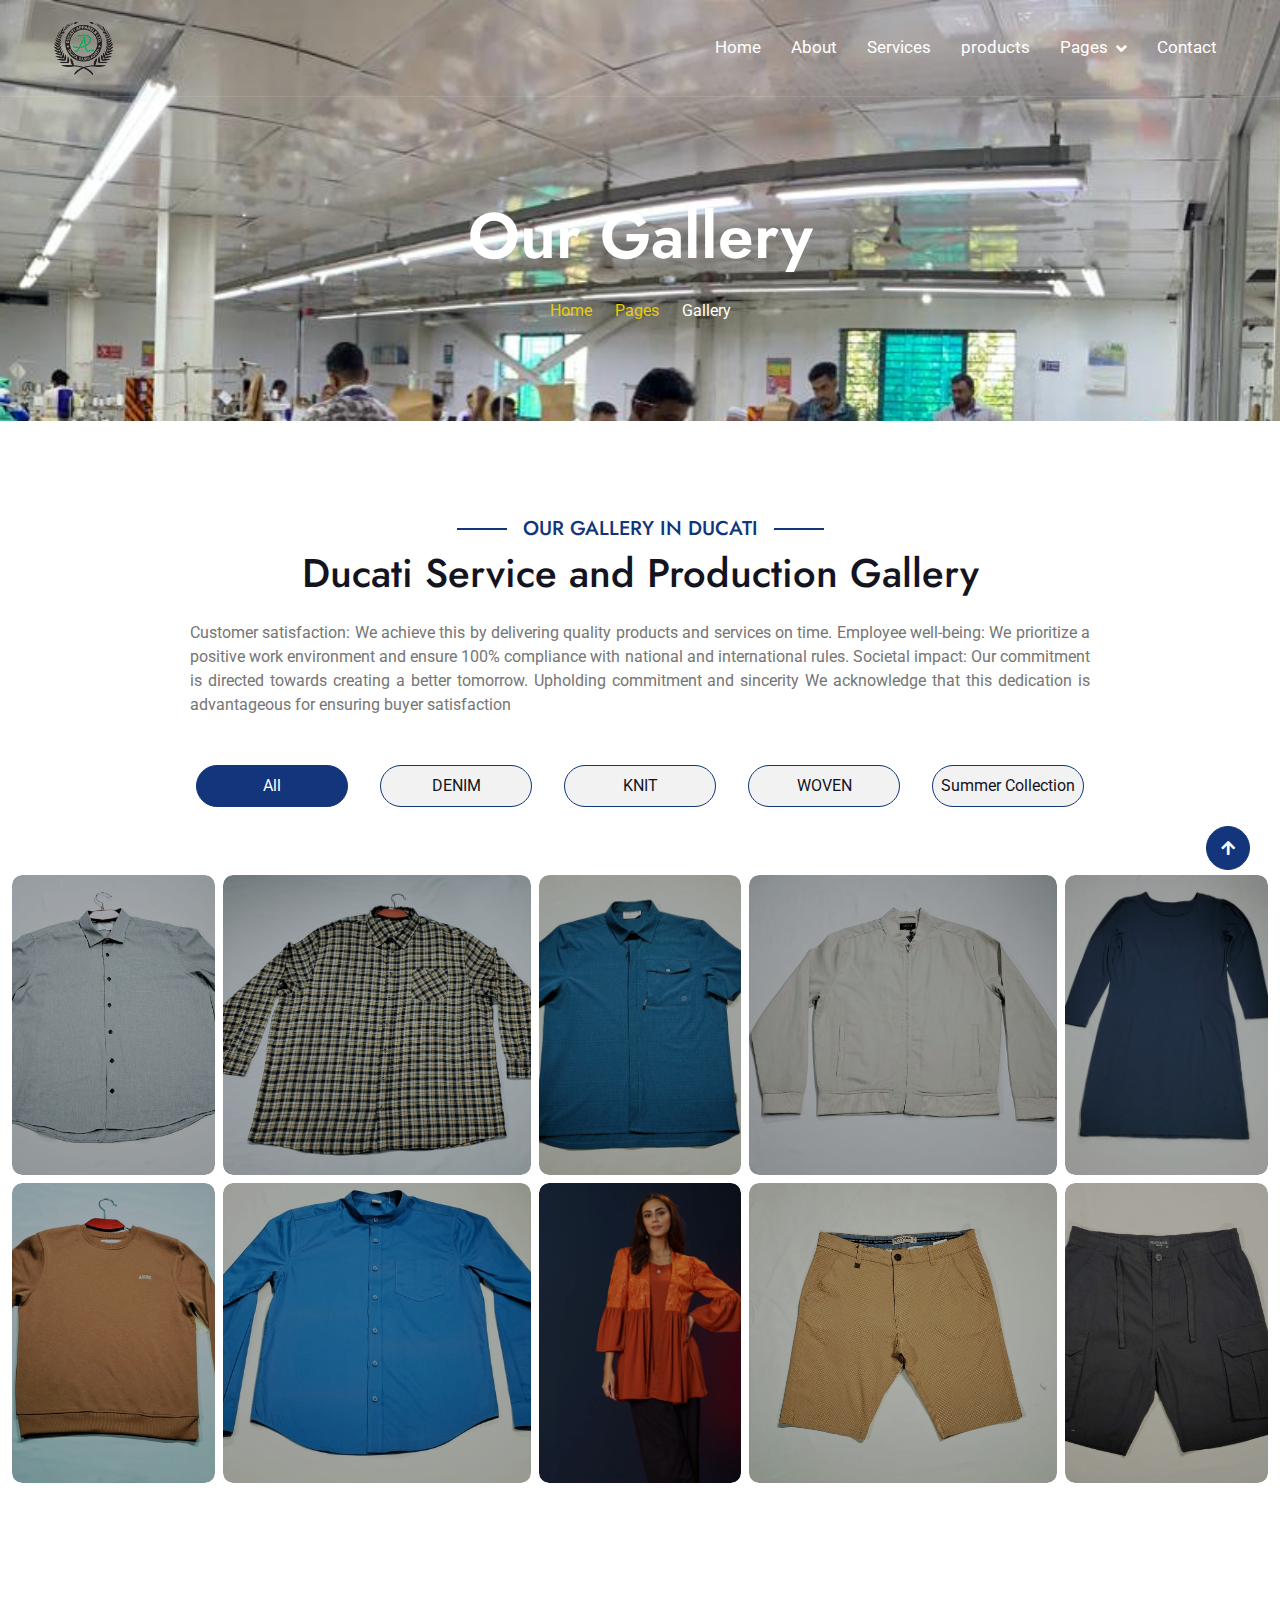
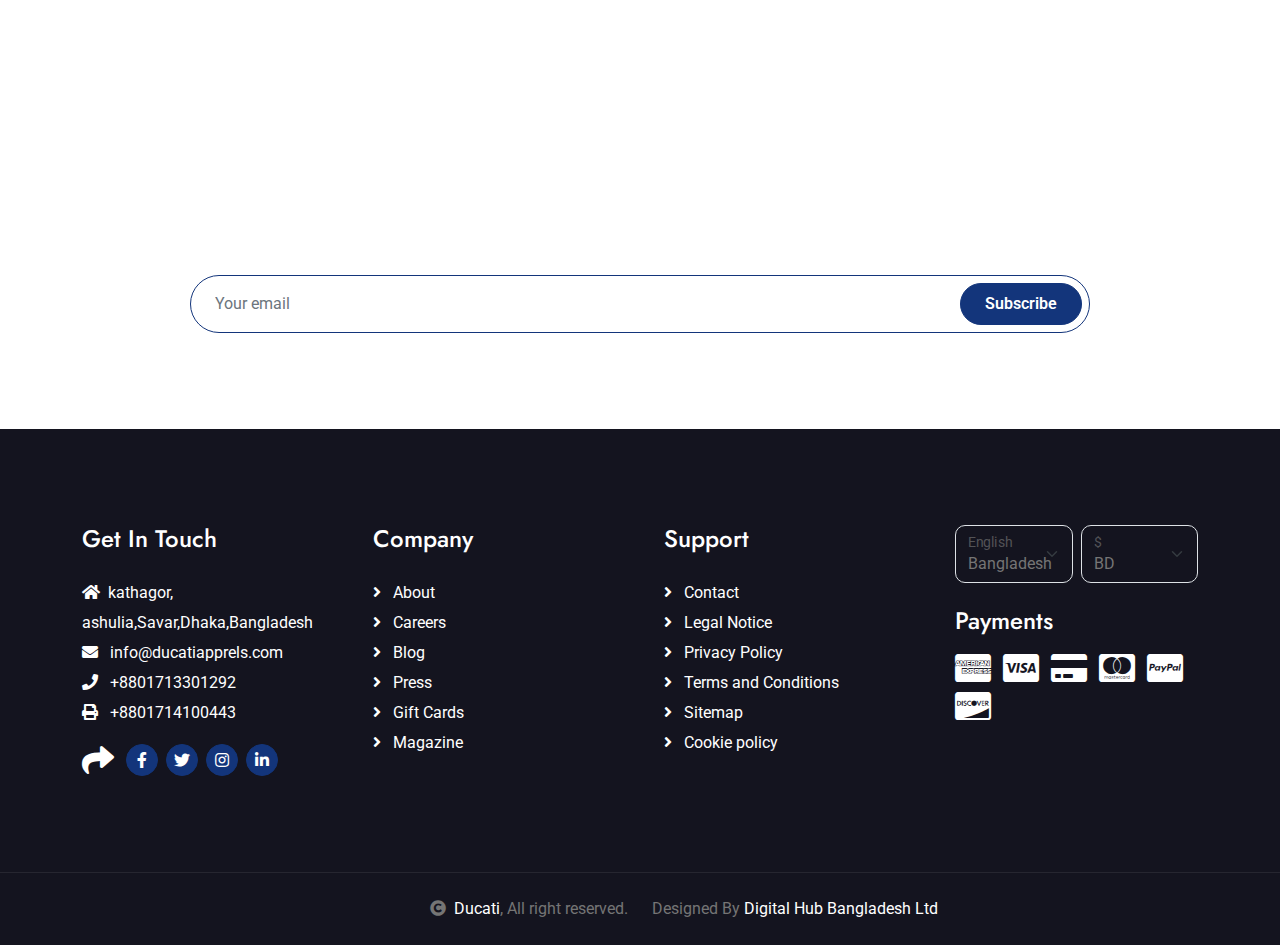
<file: gallery.html>
<!DOCTYPE html>
<html lang="en">

    <head>
        <meta charset="utf-8">
        <title>Travela - Tourism Website Template</title>
        <meta content="width=device-width, initial-scale=1.0" name="viewport">
        <meta content="" name="keywords">
        <meta content="" name="description">

        <!-- Google Web Fonts -->
        <link rel="preconnect" href="https://fonts.googleapis.com">
        <link rel="preconnect" href="https://fonts.gstatic.com" crossorigin>
        <link href="https://fonts.googleapis.com/css2?family=Jost:wght@500;600&family=Roboto&display=swap" rel="stylesheet"> 

        <!-- Icon Font Stylesheet -->
        <link rel="stylesheet" href="https://use.fontawesome.com/releases/v5.15.4/css/all.css"/>
        <link href="https://cdn.jsdelivr.net/npm/bootstrap-icons@1.4.1/font/bootstrap-icons.css" rel="stylesheet">

        <!-- Libraries Stylesheet -->
        <link href="lib/owlcarousel/assets/owl.carousel.min.css" rel="stylesheet">
        <link href="lib/lightbox/css/lightbox.min.css" rel="stylesheet">


        <!-- Customized Bootstrap Stylesheet -->
        <link href="css/bootstrap.min.css" rel="stylesheet">

        <!-- Template Stylesheet -->
        <link href="css/style.css" rel="stylesheet">
    </head>

    <body>

        <!-- Navbar & Hero Start -->

        <div class="container-fluid position-relative p-0">
            <nav class="navbar navbar-expand-lg navbar-light px-4 px-lg-5 py-3 py-lg-0">
                <a href="" class="navbar-brand p-0">
                    <!-- <h1 class="m-0"><i class="fa fa-map-marker-alt me-3"></i>Travela</h1> -->
                    <img src="img/logo_ducati.png" alt="Logo">
                </a>
                <button class="navbar-toggler" type="button" data-bs-toggle="collapse" data-bs-target="#navbarCollapse">
                    <span class="fa fa-bars"></span>
                </button>
                <div class="collapse navbar-collapse" id="navbarCollapse">
                    <div class="navbar-nav ms-auto py-0">
                        <a href="index.html" class="nav-item nav-link ">Home</a>
                        <a href="about.html" class="nav-item nav-link">About</a>
                        <a href="services.html" class="nav-item nav-link">Services</a>
                        <a href="packages.html" class="nav-item nav-link">products</a>
                        <!-- <a href="blog.html" class="nav-item nav-link">Blog</a> -->
                        <div class="nav-item dropdown">
                            <a href="#" class="nav-link dropdown-toggle" data-bs-toggle="dropdown">Pages</a>
                            <div class="dropdown-menu m-0">
                                <a href="destination.html" class="dropdown-item">Destination</a>
                                <a href="tour.html" class="dropdown-item">Explore Tour</a>
                                <a href="booking.html" class="dropdown-item">Travel Booking</a>
                                <a href="gallery.html" class="dropdown-item active">Our Gallery</a>
                                <a href="guides.html" class="dropdown-item">Travel Guides</a>
                                <a href="testimonial.html" class="dropdown-item">Testimonial</a>
                                <!-- <a href="404.html" class="dropdown-item">404 Page</a> -->
                            </div>
                        </div>
                        <a href="contact.html" class="nav-item nav-link">Contact</a>
                    </div>
                    <!-- <a href="" class="btn btn-primary rounded-pill py-2 px-4 ms-lg-4">Know More</a> -->
                </div>
            </nav>

        </div>
        <!-- Navbar & Hero End -->

        <!-- Header Start -->
        <div class="container-fluid bg-breadcrumb">
            <div class="container text-center py-5" style="max-width: 900px;">
                <h3 class="text-white display-3 mb-4">Our Gallery</h1>
                <ol class="breadcrumb justify-content-center mb-0">
                    <li class="breadcrumb-item"><a href="index.html">Home</a></li>
                    <li class="breadcrumb-item"><a href="#">Pages</a></li>
                    <li class="breadcrumb-item active text-white">Gallery</li>
                </ol>    
            </div>
        </div>
        <!-- Header End -->

          <!-- Gallery Start -->
          <div class="container-fluid gallery py-5 my-5">
            <div class="mx-auto text-center mb-5" style="max-width: 900px;">
                <h5 class="section-title px-3">Our Gallery in Ducati</h5>
                <h1 class="mb-4">Ducati Service and Production Gallery</h1>
                <p class="mb-0 Text_justy  ">Customer satisfaction: We achieve this by delivering quality products and services on time.
                    Employee well-being: We prioritize a positive work environment and ensure 100% compliance with national and international rules.
                    Societal impact: Our commitment is directed towards creating a better tomorrow.
                    Upholding commitment and sincerity We acknowledge that this dedication is advantageous for ensuring buyer satisfaction
                    
                </p>
            </div>
            <div class="tab-class text-center">
                <ul class="nav nav-pills d-inline-flex justify-content-center mb-5">
                    <li class="nav-item">
                        <a class="d-flex mx-3 py-2 border border-primary bg-light rounded-pill active" data-bs-toggle="pill" href="#GalleryTab-1">
                            <span class="text-dark" style="width: 150px;">All</span>
                        </a>
                    </li>
                    <li class="nav-item">
                        <a class="d-flex py-2 mx-3 border border-primary bg-light rounded-pill" data-bs-toggle="pill" href="#GalleryTab-2">
                            <span class="text-dark" style="width: 150px;">DENIM</span>
                        </a>
                    </li>
                    <li class="nav-item">
                        <a class="d-flex mx-3 py-2 border border-primary bg-light rounded-pill" data-bs-toggle="pill" href="#GalleryTab-3">
                            <span class="text-dark" style="width: 150px;">KNIT</span>
                        </a>
                    </li>
                    <li class="nav-item">
                        <a class="d-flex mx-3 py-2 border border-primary bg-light rounded-pill" data-bs-toggle="pill" href="#GalleryTab-4">
                            <span class="text-dark" style="width: 150px;"> WOVEN</span>
                        </a>
                    </li>
                    <li class="nav-item">
                        <a class="d-flex mx-3 py-2 border border-primary bg-light rounded-pill" data-bs-toggle="pill" href="#GalleryTab-5">
                            <span class="text-dark" style="width: 150px;">Summer Collection</span>
                        </a>
                    </li>
                </ul>
                <div class="tab-content">
                    <div id="GalleryTab-1" class="tab-pane fade show p-0 active">
                        <div class="row g-2">
                            <div class="col-sm-6 col-md-6 col-lg-4 col-xl-2">
                                <div class="gallery-item h-100">
                                    <img src="img/W.jpg" class="img-fluid w-100 h-100 rounded" alt="Image">
                                    <div class="gallery-content">
                                        <div class="gallery-info">
                                            <h5 class="text-white text-uppercase mb-2">Ducati Collection</h5>
                                            <a href="#" class="btn-hover text-white">View All Place <i class="fa fa-arrow-right ms-2"></i></a>
                                        </div>
                                    </div>
                                    <div class="gallery-plus-icon">
                                        <a href="img/W1.jpg" data-lightbox="gallery-1" class="my-auto"><i class="fas fa-plus fa-2x text-white"></i></a>
                                    </div>
                                </div>
                            </div>
                            <div class="col-sm-6 col-md-6 col-lg-4 col-xl-3">
                                <div class="gallery-item h-100">
                                    <img src="img/W2.jpg" class="img-fluid w-100 h-100 rounded" alt="Image">
                                    <div class="gallery-content">
                                        <div class="gallery-info">
                                            <h5 class="text-white text-uppercase mb-2">Ducati Collection</h5>
                                            <a href="#" class="btn-hover text-white">View All Place <i class="fa fa-arrow-right ms-2"></i></a>
                                        </div>
                                    </div>
                                    <div class="gallery-plus-icon">
                                        <a href="img/W3.jpg" data-lightbox="gallery-2" class="my-auto"><i class="fas fa-plus fa-2x text-white"></i></a>
                                    </div>
                                </div>
                            </div>
                            <div class="col-sm-6 col-md-6 col-lg-4 col-xl-2">
                                <div class="gallery-item h-100">
                                    <img src="img/W4.jpg" class="img-fluid w-100 h-100 rounded" alt="Image">
                                    <div class="gallery-content">
                                        <div class="gallery-info">
                                            <h5 class="text-white text-uppercase mb-2">Ducati Collection</h5>
                                            <a href="#" class="btn-hover text-white">View All Place <i class="fa fa-arrow-right ms-2"></i></a>
                                        </div>
                                    </div>
                                    <div class="gallery-plus-icon">
                                        <a href="img/" data-lightbox="gallery-3" class="my-auto"><i class="fas fa-plus fa-2x text-white"></i></a>
                                    </div>
                                </div>
                            </div>
                            <div class="col-sm-6 col-md-6 col-lg-4 col-xl-3">
                                <div class="gallery-item h-100">
                                    <img src="img/denim (5).jpg" class="img-fluid w-100 h-100 rounded" alt="Image">
                                    <div class="gallery-content">
                                        <div class="gallery-info">
                                            <h5 class="text-white text-uppercase mb-2">Ducati Collection</h5>
                                            <a href="#" class="btn-hover text-white">View All Place <i class="fa fa-arrow-right ms-2"></i></a>
                                        </div>
                                    </div>
                                    <div class="gallery-plus-icon">
                                        <a href="img/19.jpg" data-lightbox="gallery-4" class="my-auto"><i class="fas fa-plus fa-2x text-white"></i></a>
                                    </div>
                                </div>
                            </div>
                            <div class="col-sm-6 col-md-6 col-lg-4 col-xl-2">
                                <div class="gallery-item h-100">
                                    <img src="img/K1.jpg" class="img-fluid w-100 h-100 rounded" alt="Image">
                                    <div class="gallery-content">
                                        <div class="gallery-info">
                                            <h5 class="text-white text-uppercase mb-2">Ducati Collection</h5>
                                            <a href="#" class="btn-hover text-white">View All Place <i class="fa fa-arrow-right ms-2"></i></a>
                                        </div>
                                    </div>
                                    <div class="gallery-plus-icon">
                                        <a href="img/K2.jpg" data-lightbox="gallery-5" class="my-auto"><i class="fas fa-plus fa-2x text-white"></i></a>
                                    </div>
                                </div>
                            </div>
                            <div class="col-sm-6 col-md-6 col-lg-4 col-xl-2">
                                <div class="gallery-item h-100">
                                    <img src="img/K3-1024x954.jpg" class="img-fluid w-100 h-100 rounded" alt="Image">
                                    <div class="gallery-content">
                                        <div class="gallery-info">
                                            <h5 class="text-white text-uppercase mb-2">Ducati Collection</h5>
                                            <a href="#" class="btn-hover text-white">View All Place <i class="fa fa-arrow-right ms-2"></i></a>
                                        </div>
                                    </div>
                                    <div class="gallery-plus-icon">
                                        <a href="img/K4-1024x986.jpg" data-lightbox="gallery-6" class="my-auto"><i class="fas fa-plus fa-2x text-white"></i></a>
                                    </div>
                                </div>
                            </div>
                            <div class="col-sm-6 col-md-6 col-lg-3 col-xl-3">
                                <div class="gallery-item h-100">
                                    <img src="img/W3.jpg" class="img-fluid w-100 h-100 rounded" alt="Image">
                                    <div class="gallery-content">
                                        <div class="gallery-info">
                                            <h5 class="text-white text-uppercase mb-2">Ducati Collection</h5>
                                            <a href="#" class="btn-hover text-white">View All Place <i class="fa fa-arrow-right ms-2"></i></a>
                                        </div>
                                    </div>
                                    <div class="gallery-plus-icon">
                                        <a href="img/WOVEN-FOR-WOMEN-1.png" data-lightbox="gallery-7" class="my-auto"><i class="fas fa-plus fa-2x text-white"></i></a>
                                    </div>
                                </div>
                            </div>
                            <div class="col-sm-6 col-md-6 col-lg-3 col-xl-2">
                                <div class="gallery-item h-100">
                                    <img src="img/WOVEN-FOR-WOMEN-10.png" class="img-fluid w-100 h-100 rounded" alt="Image">
                                    <div class="gallery-content">
                                        <div class="gallery-info">
                                            <h5 class="text-white text-uppercase mb-2">Ducati Collection</h5>
                                            <a href="#" class="btn-hover text-white">View All Place <i class="fa fa-arrow-right ms-2"></i></a>
                                        </div>
                                    </div>
                                    <div class="gallery-plus-icon">
                                        <a href="img/" data-lightbox="gallery-8" class="my-auto"><i class="fas fa-plus fa-2x text-white"></i></a>
                                    </div>
                                </div>
                            </div>
                            <div class="col-sm-6 col-md-6 col-lg-3 col-xl-3">
                                <div class="gallery-item h-100">
                                    <img src="img/22.jpg" class="img-fluid w-100 h-100 rounded" alt="Image">
                                    <div class="gallery-content">
                                        <div class="gallery-info">
                                            <h5 class="text-white text-uppercase mb-2">Ducati Collection</h5>
                                            <a href="#" class="btn-hover text-white">View All Place <i class="fa fa-arrow-right ms-2"></i></a>
                                        </div>
                                    </div>
                                    <div class="gallery-plus-icon">
                                        <a href="img/24-951x1024.jpg" data-lightbox="gallery-9" class="my-auto"><i class="fas fa-plus fa-2x text-white"></i></a>
                                    </div>
                                </div>
                            </div>
                            <div class="col-sm-6 col-md-6 col-lg-3 col-xl-2">
                                <div class="gallery-item h-100">
                                    <img src="img/25-1024x994.jpg" class="img-fluid w-100 h-100 rounded" alt="Image">
                                    <div class="gallery-content">
                                        <div class="gallery-info">
                                            <h5 class="text-white text-uppercase mb-2">Ducati Collection</h5>
                                            <a href="#" class="btn-hover text-white">View All Place <i class="fa fa-arrow-right ms-2"></i></a>
                                        </div>
                                    </div>
                                    <div class="gallery-plus-icon">
                                        <a href="img/denim (5).jpg" data-lightbox="gallery-10" class="my-auto"><i class="fas fa-plus fa-2x text-white"></i></a>
                                    </div>
                                </div>
                            </div>
                        </div>
                    </div>
                    <div id="GalleryTab-2" class="tab-pane fade show p-0">
                        <div class="row g-2">
                            <div class="col-sm-6 col-md-6 col-lg-4 col-xl-3">
                                <div class="gallery-item h-100">
                                    <img src="img/denim (1).jpg" class="img-fluid w-100 h-100 rounded" alt="Image">
                                    <div class="gallery-content">
                                        <div class="gallery-info">
                                            <h5 class="text-white text-uppercase mb-2">Ducati Collection</h5>
                                            <a href="#" class="btn-hover text-white">View All Place <i class="fa fa-arrow-right ms-2"></i></a>
                                        </div>
                                    </div>
                                    <div class="gallery-plus-icon">
                                        <a href="img/denim (2).jpg" data-lightbox="gallery-2" class="my-auto"><i class="fas fa-plus fa-2x text-white"></i></a>
                                    </div>
                                </div>
                            </div>
                            <div class="col-sm-6 col-md-6 col-lg-4 col-xl-2">
                                <div class="gallery-item h-100">
                                    <img src="img/denim (4).jpg" class="img-fluid w-100 h-100 rounded" alt="Image">
                                    <div class="gallery-content">
                                        <div class="gallery-info">
                                            <h5 class="text-white text-uppercase mb-2">Ducati Collection</h5>
                                            <a href="#" class="btn-hover text-white">View All Place <i class="fa fa-arrow-right ms-2"></i></a>
                                        </div>
                                    </div>
                                    <div class="gallery-plus-icon">
                                        <a href="img/W.jpg" data-lightbox="gallery-3" class="my-auto"><i class="fas fa-plus fa-2x text-white"></i></a>
                                    </div>
                                </div>
                            </div>
                        </div>
                    </div>
                    <div id="GalleryTab-3" class="tab-pane fade show p-0">
                        <div class="row g-2">
                            <div class="col-sm-6 col-md-6 col-lg-4 col-xl-3">
                                <div class="gallery-item h-100">
                                    <img src="img/W1.jpg" class="img-fluid w-100 h-100 rounded" alt="Image">
                                    <div class="gallery-content">
                                        <div class="gallery-info">
                                            <h5 class="text-white text-uppercase mb-2">Ducati Collection</h5>
                                            <a href="#" class="btn-hover text-white">View All Place <i class="fa fa-arrow-right ms-2"></i></a>
                                        </div>
                                    </div>
                                    <div class="gallery-plus-icon">
                                        <a href="img/W2.jpg" data-lightbox="gallery-2" class="my-auto"><i class="fas fa-plus fa-2x text-white"></i></a>
                                    </div>
                                </div>
                            </div>
                            <div class="col-sm-6 col-md-6 col-lg-4 col-xl-2">
                                <div class="gallery-item h-100">
                                    <img src="img/W3.jpg" class="img-fluid w-100 h-100 rounded" alt="Image">
                                    <div class="gallery-content">
                                        <div class="gallery-info">
                                            <h5 class="text-white text-uppercase mb-2">Ducati Collection</h5>
                                            <a href="#" class="btn-hover text-white">View All Place <i class="fa fa-arrow-right ms-2"></i></a>
                                        </div>
                                    </div>
                                    <div class="gallery-plus-icon">
                                        <a href="img/K-1024x1014.jpg" data-lightbox="gallery-3" class="my-auto"><i class="fas fa-plus fa-2x text-white"></i></a>
                                    </div>
                                </div>
                            </div>
                        </div>
                    </div>
                    <div id="GalleryTab-4" class="tab-pane fade show p-0">
                        <div class="row g-2">
                            <div class="col-sm-6 col-md-6 col-lg-4 col-xl-3">
                                <div class="gallery-item h-100">
                                    <img src="img/K1.jpg" class="img-fluid w-100 h-100 rounded" alt="Image">
                                    <div class="gallery-content">
                                        <div class="gallery-info">
                                            <h5 class="text-white text-uppercase mb-2">Ducati Collection</h5>
                                            <a href="#" class="btn-hover text-white">View All Place <i class="fa fa-arrow-right ms-2"></i></a>
                                        </div>
                                    </div>
                                    <div class="gallery-plus-icon">
                                        <a href="img/K3-1024x954.jpg" data-lightbox="gallery-2" class="my-auto"><i class="fas fa-plus fa-2x text-white"></i></a>
                                    </div>
                                </div>
                            </div>
                            <div class="col-sm-6 col-md-6 col-lg-4 col-xl-2">
                                <div class="gallery-item h-100">
                                    <img src="img/K4-1024x986.jpg" class="img-fluid w-100 h-100 rounded" alt="Image">
                                    <div class="gallery-content">
                                        <div class="gallery-info">
                                            <h5 class="text-white text-uppercase mb-2">Ducati Collection</h5>
                                            <a href="#" class="btn-hover text-white">View All Place <i class="fa fa-arrow-right ms-2"></i></a>
                                        </div>
                                    </div>
                                    <div class="gallery-plus-icon">
                                        <a href="img/Knit-for-Women-610x750.png" data-lightbox="gallery-3" class="my-auto"><i class="fas fa-plus fa-2x text-white"></i></a>
                                    </div>
                                </div>
                            </div>
                        </div>
                    </div>
                    <div id="GalleryTab-5" class="tab-pane fade show p-0">
                        <div class="row g-2">
                            <div class="col-sm-6 col-md-6 col-lg-4 col-xl-3">
                                <div class="gallery-item h-100">
                                    <img src="img/Knit-for-Men-610x750 (1).jpg" class="img-fluid w-100 h-100 rounded" alt="Image">
                                    <div class="gallery-content">
                                        <div class="gallery-info">
                                            <h5 class="text-white text-uppercase mb-2">Ducati Collection</h5>
                                            <a href="#" class="btn-hover text-white">View All Place <i class="fa fa-arrow-right ms-2"></i></a>
                                        </div>
                                    </div>
                                    <div class="gallery-plus-icon">
                                        <a href="img/19 (1).jpg" data-lightbox="gallery-2" class="my-auto"><i class="fas fa-plus fa-2x text-white"></i></a>
                                    </div>
                                </div>
                            </div>
                            <div class="col-sm-6 col-md-6 col-lg-4 col-xl-2">
                                <div class="gallery-item h-100">
                                    <img src="img/22.jpg" class="img-fluid w-100 h-100 rounded" alt="Image">
                                    <div class="gallery-content">
                                        <div class="gallery-info">
                                            <h5 class="text-white text-uppercase mb-2">Ducati Collection</h5>
                                            <a href="#" class="btn-hover text-white">View All Place <i class="fa fa-arrow-right ms-2"></i></a>
                                        </div>
                                    </div>
                                    <div class="gallery-plus-icon">
                                        <a href="img/WOVEN-FOR-WOMEN-1.png" data-lightbox="gallery-3" class="my-auto"><i class="fas fa-plus fa-2x text-white"></i></a>
                                    </div>
                                </div>
                            </div>
                        </div>
                    </div>
                </div>
            </div>
        </div>
        <!-- Gallery End -->

         <!-- Subscribe Start -->

         <div class="container-fluid subscribe py-5">
            <div class="container text-center py-5">
                <div class="mx-auto text-center" style="max-width: 900px;">
                    <h5 class="subscribe-title px-3">Subscribe</h5>
                    <h1 class="text-white mb-4">Our Newsletter</h1>
                    <p class="text-white mb-5">"Gradually building a reputation, DUCATI is attracting more business, with various international brands entrusting their design and outsourcing requirements and receiving satisfactory, creative, and economically viable results.
                    </p>
                    <div class="position-relative mx-auto">
                        <input class="form-control border-primary rounded-pill w-100 py-3 ps-4 pe-5" type="text" placeholder="Your email">
                        <button type="button" class="btn btn-primary rounded-pill position-absolute top-0 end-0 py-2 px-4 mt-2 me-2">Subscribe</button>
                    </div>
                </div>
            </div>
        </div>
        <!-- Subscribe End -->


        
        <!-- Footer Start -->
        <div class="container-fluid footer py-5">
            <div class="container py-5">
                <div class="row g-5">
                    <div class="col-md-6 col-lg-6 col-xl-3">
                        <div class="footer-item d-flex flex-column">
                            <h4 class="mb-4 text-white">Get In Touch</h4>
                            <a href=""><i class="fas fa-home me-2"></i>kathagor, ashulia,Savar,Dhaka,Bangladesh</a>
                            <a href=""><i class="fas fa-envelope me-2"></i> info@ducatiapprels.com</a>
                            <a href=""><i class="fas fa-phone me-2"></i> +8801713301292</a>
                            <a href="" class="mb-3"><i class="fas fa-print me-2"></i> +8801714100443</a>
                            <!-- <a href="" class="mb-3"><i class="fa fa location-alt me-2"></i>Head Office</a> -->
                            <div class="d-flex align-items-center">
                                <i class="fas fa-share fa-2x text-white me-2"></i>
                                <a class="btn-square btn btn-primary rounded-circle mx-1" href=""><i class="fab fa-facebook-f"></i></a>
                                <a class="btn-square btn btn-primary rounded-circle mx-1" href=""><i class="fab fa-twitter"></i></a>
                                <a class="btn-square btn btn-primary rounded-circle mx-1" href=""><i class="fab fa-instagram"></i></a>
                                <a class="btn-square btn btn-primary rounded-circle mx-1" href=""><i class="fab fa-linkedin-in"></i></a>
                            </div>
                        </div>
                    </div>
                    <div class="col-md-6 col-lg-6 col-xl-3">
                        <div class="footer-item d-flex flex-column">
                            <h4 class="mb-4 text-white">Company</h4>
                            <a href=""><i class="fas fa-angle-right me-2"></i> About</a>
                            <a href=""><i class="fas fa-angle-right me-2"></i> Careers</a>
                            <a href=""><i class="fas fa-angle-right me-2"></i> Blog</a>
                            <a href=""><i class="fas fa-angle-right me-2"></i> Press</a>
                            <a href=""><i class="fas fa-angle-right me-2"></i> Gift Cards</a>
                            <a href=""><i class="fas fa-angle-right me-2"></i> Magazine</a>
                        </div>
                    </div>
                    <div class="col-md-6 col-lg-6 col-xl-3">
                        <div class="footer-item d-flex flex-column">
                            <h4 class="mb-4 text-white">Support</h4>
                            <a href=""><i class="fas fa-angle-right me-2"></i> Contact</a>
                            <a href=""><i class="fas fa-angle-right me-2"></i> Legal Notice</a>
                            <a href=""><i class="fas fa-angle-right me-2"></i> Privacy Policy</a>
                            <a href=""><i class="fas fa-angle-right me-2"></i> Terms and Conditions</a>
                            <a href=""><i class="fas fa-angle-right me-2"></i> Sitemap</a>
                            <a href=""><i class="fas fa-angle-right me-2"></i> Cookie policy</a>
                        </div>
                    </div>
                    <div class="col-md-6 col-lg-6 col-xl-3">
                        <div class="footer-item">
                            <div class="row gy-3 gx-2 mb-4">
                                <div class="col-xl-6">
                                    <form>
                                        <div class="form-floating">
                                            <select class="form-select bg-dark border" id="select1">
                                                 <option value="1">Bangladesh</option>
                                                <option value="2">Arabic</option>
                                                <option value="3">German</option>
                                                <option value="4">Greek</option>
                                                <option value="5">New York</option>
                                            </select>
                                            <label for="select1">English</label>
                                        </div>
                                    </form>
                                </div>
                                <div class="col-xl-6">
                                    <form>
                                        <div class="form-floating">
                                            <select class="form-select bg-dark border" id="select1">
                                                <option value="1">BD</option>
                                                <option value="2">USD</option>
                                                <option value="3">EUR</option>
                                                <option value="4">INR</option>
                                                <option value="5">GBP</option>
                                              
                                            </select>
                                            <label for="select1">$</label>
                                        </div>
                                    </form>
                                </div>
                            </div>
                            <h4 class="text-white mb-3">Payments</h4>
                            <div class="footer-bank-card">
                                <a href="#" class="text-white me-2"><i class="fab fa-cc-amex fa-2x"></i></a>
                                <a href="#" class="text-white me-2"><i class="fab fa-cc-visa fa-2x"></i></a>
                                <a href="#" class="text-white me-2"><i class="fas fa-credit-card fa-2x"></i></a>
                                <a href="#" class="text-white me-2"><i class="fab fa-cc-mastercard fa-2x"></i></a>
                                <a href="#" class="text-white me-2"><i class="fab fa-cc-paypal fa-2x"></i></a>
                                <a href="#" class="text-white"><i class="fab fa-cc-discover fa-2x"></i></a>
                            </div>
                        </div>
                    </div>
                </div>
            </div>
        </div>
        <!-- Footer End -->
        
        <!-- Copyright Start -->
        <div class="container-fluid copyright text-body py-4">
            <div class="container">
                <div class="row g-4 align-items-center">
                    <div class="col-md-6 text-center text-md-end mb-md-0">
                        <i class="fas fa-copyright me-2"></i><a class="text-white" href="#">Ducati</a>, All right reserved.
                    </div>
                    <div class="col-md-6 text-center text-md-start">
                      
                        Designed By <a class="text-white" href="">Digital Hub Bangladesh Ltd</a>
                    </div>
                </div>
            </div>
        </div>
        <!-- Copyright End -->

        <!-- Back to Top -->
        <a href="#" class="btn btn-primary btn-primary-outline-0 btn-md-square back-to-top"><i class="fa fa-arrow-up"></i></a>   

        
        <!-- JavaScript Libraries -->
        <script src="https://ajax.googleapis.com/ajax/libs/jquery/3.6.4/jquery.min.js"></script>
        <script src="https://cdn.jsdelivr.net/npm/bootstrap@5.0.0/dist/js/bootstrap.bundle.min.js"></script>
        <script src="lib/easing/easing.min.js"></script>
        <script src="lib/waypoints/waypoints.min.js"></script>
        <script src="lib/owlcarousel/owl.carousel.min.js"></script>
        <script src="lib/lightbox/js/lightbox.min.js"></script>
        

        <!-- Template Javascript -->
        <script src="js/main.js"></script>
    </body>

</html>
</file>
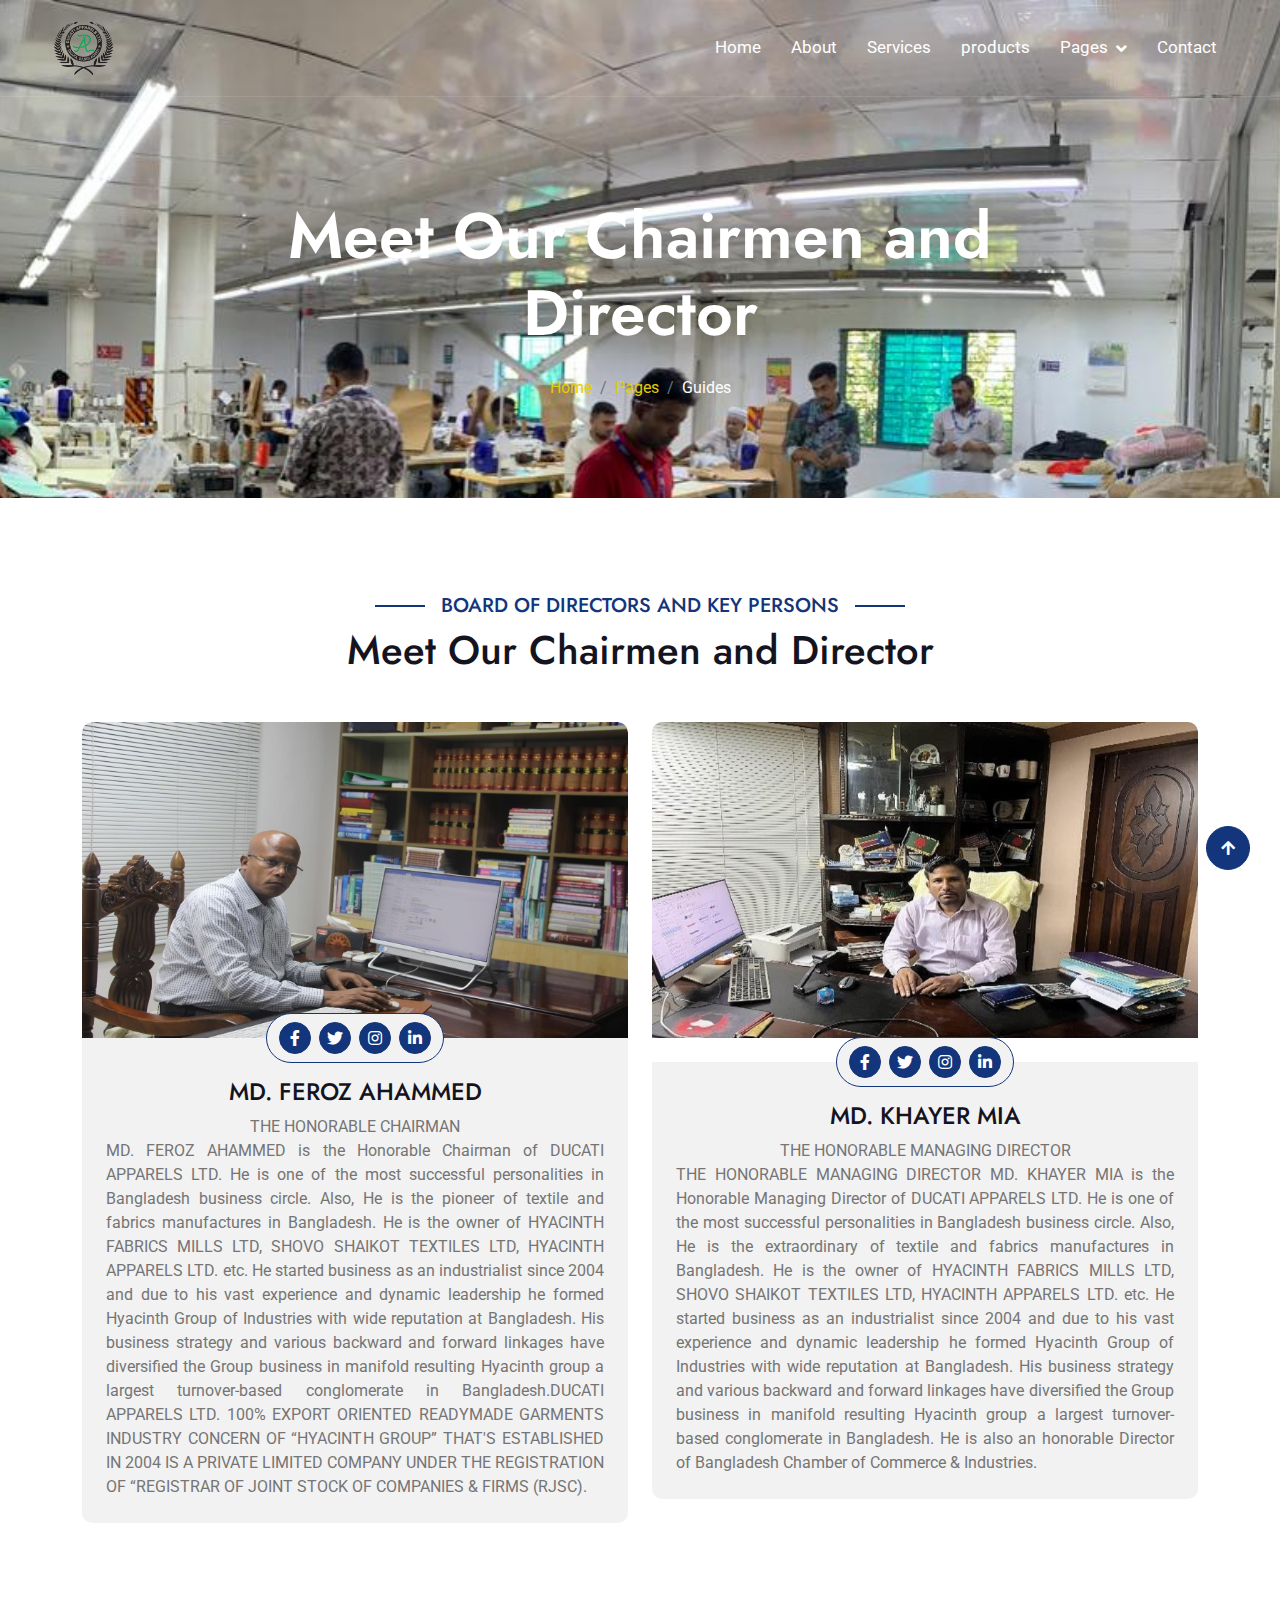
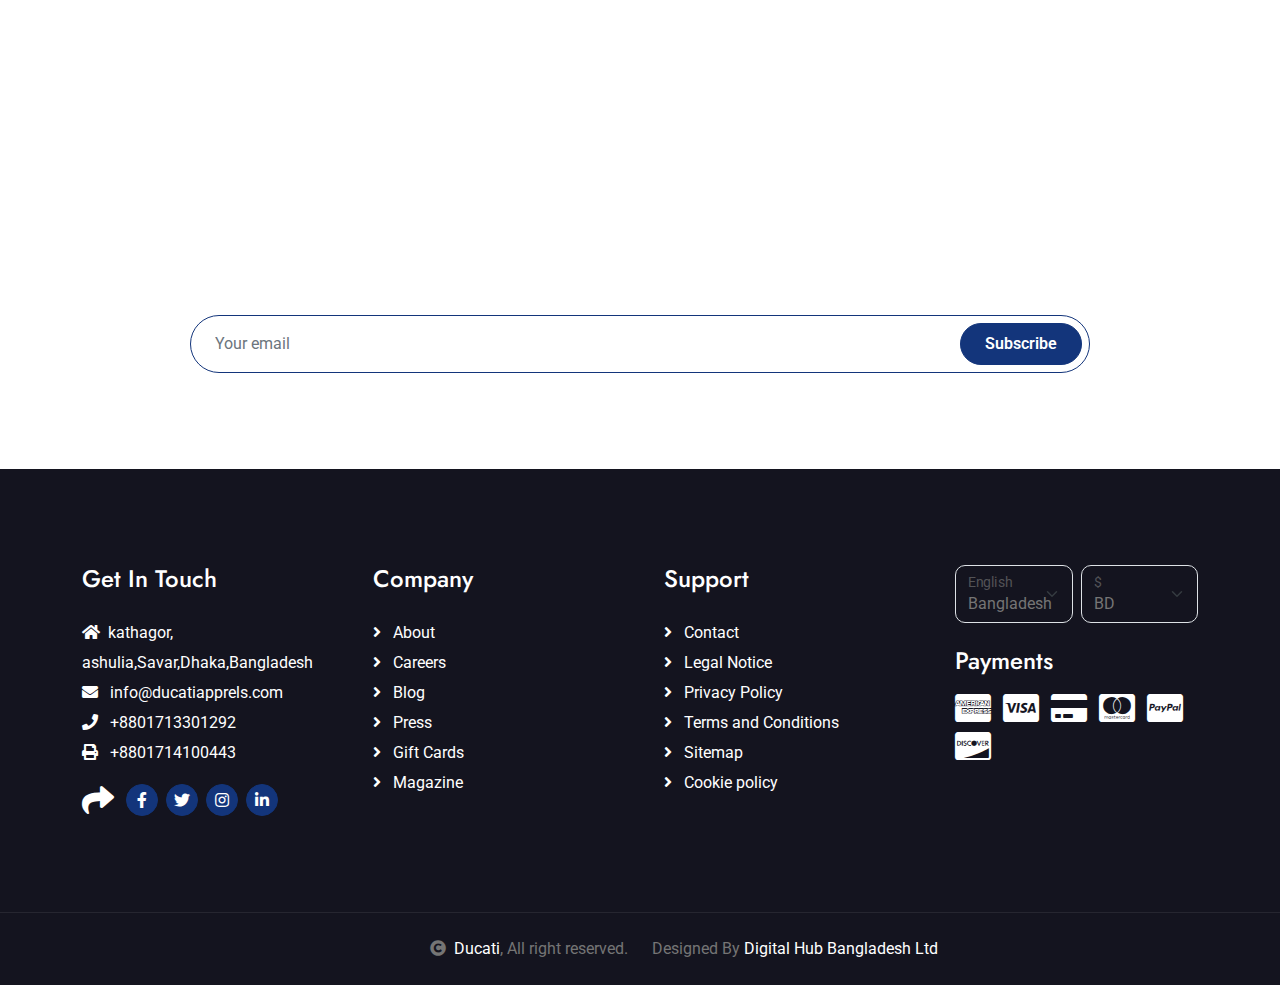
<file: guides.html>
<!DOCTYPE html>
<html lang="en">

    <head>
        <meta charset="utf-8">
        <title>Travela - Tourism Website Template</title>
        <meta content="width=device-width, initial-scale=1.0" name="viewport">
        <meta content="" name="keywords">
        <meta content="" name="description">

        <!-- Google Web Fonts -->
        <link rel="preconnect" href="https://fonts.googleapis.com">
        <link rel="preconnect" href="https://fonts.gstatic.com" crossorigin>
        <link href="https://fonts.googleapis.com/css2?family=Jost:wght@500;600&family=Roboto&display=swap" rel="stylesheet"> 

        <!-- Icon Font Stylesheet -->
        <link rel="stylesheet" href="https://use.fontawesome.com/releases/v5.15.4/css/all.css"/>
        <link href="https://cdn.jsdelivr.net/npm/bootstrap-icons@1.4.1/font/bootstrap-icons.css" rel="stylesheet">

        <!-- Libraries Stylesheet -->
        <link href="lib/owlcarousel/assets/owl.carousel.min.css" rel="stylesheet">
        <link href="lib/lightbox/css/lightbox.min.css" rel="stylesheet">


        <!-- Customized Bootstrap Stylesheet -->
        <link href="css/bootstrap.min.css" rel="stylesheet">

        <!-- Template Stylesheet -->
        <link href="css/style.css" rel="stylesheet">
    </head>

    <body>

 

   

        <!-- Navbar & Hero Start -->
        <div class="container-fluid position-relative p-0">
            <nav class="navbar navbar-expand-lg navbar-light px-4 px-lg-5 py-3 py-lg-0">
                <a href="" class="navbar-brand p-0">
                    <!-- <h1 class="m-0"><i class="fa fa-map-marker-alt me-3"></i>Travela</h1> -->
                    <img src="img/logo_ducati.png" alt="Logo">
                </a>
                <button class="navbar-toggler" type="button" data-bs-toggle="collapse" data-bs-target="#navbarCollapse">
                    <span class="fa fa-bars"></span>
                </button>
                <div class="collapse navbar-collapse" id="navbarCollapse">
                    <div class="navbar-nav ms-auto py-0">
                        <a href="index.html" class="nav-item nav-link ">Home</a>
                        <a href="about.html" class="nav-item nav-link">About</a>
                        <a href="services.html" class="nav-item nav-link">Services</a>
                        <a href="packages.html" class="nav-item nav-link">products</a>
                        <!-- <a href="blog.html" class="nav-item nav-link">Blog</a> -->
                        <div class="nav-item dropdown">
                            <a href="#" class="nav-link dropdown-toggle" data-bs-toggle="dropdown">Pages</a>
                            <div class="dropdown-menu m-0">
                                <a href="destination.html" class="dropdown-item">Destination</a>
                                <a href="tour.html" class="dropdown-item">Explore Tour</a>
                                <a href="booking.html" class="dropdown-item">Travel Booking</a>
                                <a href="gallery.html" class="dropdown-item">Our Gallery</a>
                                <a href="guides.html" class="dropdown-item active">Travel Guides</a>
                                <a href="testimonial.html" class="dropdown-item">Testimonial</a>
                                <!-- <a href="404.html" class="dropdown-item">404 Page</a> -->
                            </div>
                        </div>
                        <a href="contact.html" class="nav-item nav-link">Contact</a>
                    </div>
                    <!-- <a href="" class="btn btn-primary rounded-pill py-2 px-4 ms-lg-4">Know More</a> -->
                </div>
            </nav>
        </div>
        <!-- Navbar & Hero End -->

        <!-- Header Start -->
        <div class="container-fluid bg-breadcrumb">
            <div class="container text-center py-5" style="max-width: 900px;">
                <h3 class="text-white display-3 mb-4">Meet Our Chairmen and Director</h1>
                <ol class="breadcrumb justify-content-center mb-0">
                    <li class="breadcrumb-item"><a href="index.html">Home</a></li>
                    <li class="breadcrumb-item"><a href="#">Pages</a></li>
                    <li class="breadcrumb-item active text-white">Guides</li>
                </ol>    
            </div>
        </div>
        <!-- Header End -->

      <!-- Travel Guide Start -->
      <div class="container-fluid guide py-5">
        <div class="container py-5">
            <div class="mx-auto text-center mb-5" style="max-width: 900px;">
                <h5 class="section-title px-3">BOARD OF DIRECTORS AND KEY PERSONS</h5>
                <h1 class="mb-0">Meet Our Chairmen and Director </h1>
            </div>
            <div class="row g-4">


                <div class="col-md-6 col-lg-6">
                    <div class="guide-item">
                        <div class="guide-img">
                            <div class="guide-img-efects">
                                <img src="img/11.jpg" class="img-fluid chairman_image_1  rounded-top" alt="Image">
                            </div>
                            <div class="guide-icon rounded-pill p-2">
                                <a class="btn btn-square btn-primary rounded-circle mx-1" href=""><i class="fab fa-facebook-f"></i></a>
                                <a class="btn btn-square btn-primary rounded-circle mx-1" href=""><i class="fab fa-twitter"></i></a>
                                <a class="btn btn-square btn-primary rounded-circle mx-1" href=""><i class="fab fa-instagram"></i></a>
                                <a class="btn btn-square btn-primary rounded-circle mx-1" href=""><i class="fab fa-linkedin-in"></i></a>
                            </div>
                        </div>
                        <div class="guide-title text-center rounded-bottom p-4">
                            <div class="guide-title-inner">
                                <h4 class="mt-3">MD. FEROZ AHAMMED</h4>
                                <p class="mb-0">THE HONORABLE CHAIRMAN</p>
                                <p class="mb-0 Text_justy text-bold">MD. FEROZ AHAMMED is the Honorable Chairman of DUCATI APPARELS LTD. He is one of the most successful personalities in Bangladesh business circle. Also, He is the pioneer of textile and fabrics manufactures in Bangladesh. He is the owner of HYACINTH FABRICS MILLS LTD, SHOVO SHAIKOT TEXTILES LTD, HYACINTH APPARELS LTD. etc. He started business as an industrialist since 2004 and due to his vast experience and dynamic leadership he formed Hyacinth Group of Industries with wide reputation at Bangladesh. His business strategy and various backward and forward linkages have diversified the Group business in manifold resulting Hyacinth group a largest turnover-based conglomerate in Bangladesh.DUCATI APPARELS LTD. 100% EXPORT ORIENTED READYMADE GARMENTS INDUSTRY CONCERN OF “HYACINTH GROUP” THAT'S ESTABLISHED IN 2004 IS A PRIVATE LIMITED COMPANY UNDER THE REGISTRATION OF “REGISTRAR OF JOINT STOCK OF COMPANIES & FIRMS (RJSC).</p>
                            </div>
                        </div>
                    </div>
                </div>


                <!-- <div class="col-md-6 col-lg-3">
                    <div class="guide-item">
                        <div class="guide-img">
                            <div class="guide-img-efects">
                                <img src="img/guide-2.jpg" class="img-fluid w-100 rounded-top" alt="Image">
                            </div>
                            <div class="guide-icon rounded-pill p-2">
                                <a class="btn btn-square btn-primary rounded-circle mx-1" href=""><i class="fab fa-facebook-f"></i></a>
                                <a class="btn btn-square btn-primary rounded-circle mx-1" href=""><i class="fab fa-twitter"></i></a>
                                <a class="btn btn-square btn-primary rounded-circle mx-1" href=""><i class="fab fa-instagram"></i></a>
                                <a class="btn btn-square btn-primary rounded-circle mx-1" href=""><i class="fab fa-linkedin-in"></i></a>
                            </div>
                        </div>
                        <div class="guide-title text-center rounded-bottom p-4">
                            <div class="guide-title-inner">
                                <h4 class="mt-3">Full Name</h4>
                                <p class="mb-0">Designation</p>
                            </div>
                        </div>
                    </div>
                </div> -->
                <!-- <div class="col-md-6 col-lg-3">
                    <div class="guide-item">
                        <div class="guide-img">
                            <div class="guide-img-efects">
                                <img src="img/guide-3.jpg" class="img-fluid w-100 rounded-top" alt="Image">
                            </div>
                            <div class="guide-icon rounded-pill p-2">
                                <a class="btn btn-square btn-primary rounded-circle mx-1" href=""><i class="fab fa-facebook-f"></i></a>
                                <a class="btn btn-square btn-primary rounded-circle mx-1" href=""><i class="fab fa-twitter"></i></a>
                                <a class="btn btn-square btn-primary rounded-circle mx-1" href=""><i class="fab fa-instagram"></i></a>
                                <a class="btn btn-square btn-primary rounded-circle mx-1" href=""><i class="fab fa-linkedin-in"></i></a>
                            </div>
                        </div>
                        <div class="guide-title text-center rounded-bottom p-4">
                            <div class="guide-title-inner">
                                <h4 class="mt-3">Full Name</h4>
                                <p class="mb-0">Designation</p>
                            </div>
                        </div>
                    </div>
                </div> -->
                <div class="col-md-6 col-lg-6">
                    <div class="guide-item">
                        <div class="guide-img">
                            <div class="guide-img-efects">
                                <img src="img/12-1.jpg" class="img-fluid w-100 mb-4  " alt="Image">
                            </div>
                            <div class="guide-icon rounded-pill p-2">
                                <a class="btn btn-square btn-primary rounded-circle mx-1" href=""><i class="fab fa-facebook-f"></i></a>
                                <a class="btn btn-square btn-primary rounded-circle mx-1" href=""><i class="fab fa-twitter"></i></a>
                                <a class="btn btn-square btn-primary rounded-circle mx-1" href=""><i class="fab fa-instagram"></i></a>
                                <a class="btn btn-square btn-primary rounded-circle mx-1" href=""><i class="fab fa-linkedin-in"></i></a>
                            </div>
                        </div>
                        <div class="guide-title text-center rounded-bottom p-4">
                            <div class="guide-title-inner">
                                <h4 class="mt-3">MD. KHAYER MIA</h4>
                                <p class="mb-0">THE HONORABLE MANAGING DIRECTOR</p>
                                <p class="mb-0 Text_justy">
                                    THE HONORABLE MANAGING DIRECTOR
                                    MD. KHAYER MIA is the Honorable Managing Director of DUCATI APPARELS LTD. He is one of the most successful personalities in Bangladesh business circle. Also, He is the extraordinary of textile and fabrics manufactures in Bangladesh. He is the owner of HYACINTH FABRICS MILLS LTD, SHOVO SHAIKOT TEXTILES LTD, HYACINTH APPARELS LTD. etc. He started business as an industrialist since 2004 and due to his vast experience and dynamic leadership he formed Hyacinth Group of Industries with wide reputation at Bangladesh. His business strategy and various backward and forward linkages have diversified the Group business in manifold resulting Hyacinth group a largest turnover-based conglomerate in Bangladesh. He is also an honorable Director of Bangladesh Chamber of Commerce & Industries.
                                 </p>
                            </div>
                        </div>
                    </div>
                </div>
            </div>
        </div>
    </div>
    <!-- Travel Guide End -->

        <!-- Subscribe Start -->

        <div class="container-fluid subscribe py-5">
            <div class="container text-center py-5">
                <div class="mx-auto text-center" style="max-width: 900px;">
                    <h5 class="subscribe-title px-3">Subscribe</h5>
                    <h1 class="text-white mb-4">Our Newsletter</h1>
                    <p class="text-white mb-5">"Gradually building a reputation, DUCATI is attracting more business, with various international brands entrusting their design and outsourcing requirements and receiving satisfactory, creative, and economically viable results.
                    </p>
                    <div class="position-relative mx-auto">
                        <input class="form-control border-primary rounded-pill w-100 py-3 ps-4 pe-5" type="text" placeholder="Your email">
                        <button type="button" class="btn btn-primary rounded-pill position-absolute top-0 end-0 py-2 px-4 mt-2 me-2">Subscribe</button>
                    </div>
                </div>
            </div>
        </div>
        <!-- Subscribe End -->


        
        <!-- Footer Start -->
        <div class="container-fluid footer py-5">
            <div class="container py-5">
                <div class="row g-5">
                    <div class="col-md-6 col-lg-6 col-xl-3">
                        <div class="footer-item d-flex flex-column">
                            <h4 class="mb-4 text-white">Get In Touch</h4>
                            <a href=""><i class="fas fa-home me-2"></i>kathagor, ashulia,Savar,Dhaka,Bangladesh</a>
                            <a href=""><i class="fas fa-envelope me-2"></i> info@ducatiapprels.com</a>
                            <a href=""><i class="fas fa-phone me-2"></i> +8801713301292</a>
                            <a href="" class="mb-3"><i class="fas fa-print me-2"></i> +8801714100443</a>
                            <!-- <a href="" class="mb-3"><i class="fa fa location-alt me-2"></i>Head Office</a> -->
                            <div class="d-flex align-items-center">
                                <i class="fas fa-share fa-2x text-white me-2"></i>
                                <a class="btn-square btn btn-primary rounded-circle mx-1" href=""><i class="fab fa-facebook-f"></i></a>
                                <a class="btn-square btn btn-primary rounded-circle mx-1" href=""><i class="fab fa-twitter"></i></a>
                                <a class="btn-square btn btn-primary rounded-circle mx-1" href=""><i class="fab fa-instagram"></i></a>
                                <a class="btn-square btn btn-primary rounded-circle mx-1" href=""><i class="fab fa-linkedin-in"></i></a>
                            </div>
                        </div>
                    </div>
                    <div class="col-md-6 col-lg-6 col-xl-3">
                        <div class="footer-item d-flex flex-column">
                            <h4 class="mb-4 text-white">Company</h4>
                            <a href=""><i class="fas fa-angle-right me-2"></i> About</a>
                            <a href=""><i class="fas fa-angle-right me-2"></i> Careers</a>
                            <a href=""><i class="fas fa-angle-right me-2"></i> Blog</a>
                            <a href=""><i class="fas fa-angle-right me-2"></i> Press</a>
                            <a href=""><i class="fas fa-angle-right me-2"></i> Gift Cards</a>
                            <a href=""><i class="fas fa-angle-right me-2"></i> Magazine</a>
                        </div>
                    </div>
                    <div class="col-md-6 col-lg-6 col-xl-3">
                        <div class="footer-item d-flex flex-column">
                            <h4 class="mb-4 text-white">Support</h4>
                            <a href=""><i class="fas fa-angle-right me-2"></i> Contact</a>
                            <a href=""><i class="fas fa-angle-right me-2"></i> Legal Notice</a>
                            <a href=""><i class="fas fa-angle-right me-2"></i> Privacy Policy</a>
                            <a href=""><i class="fas fa-angle-right me-2"></i> Terms and Conditions</a>
                            <a href=""><i class="fas fa-angle-right me-2"></i> Sitemap</a>
                            <a href=""><i class="fas fa-angle-right me-2"></i> Cookie policy</a>
                        </div>
                    </div>
                    <div class="col-md-6 col-lg-6 col-xl-3">
                        <div class="footer-item">
                            <div class="row gy-3 gx-2 mb-4">
                                <div class="col-xl-6">
                                    <form>
                                        <div class="form-floating">
                                            <select class="form-select bg-dark border" id="select1">
                                                 <option value="1">Bangladesh</option>
                                                <option value="2">Arabic</option>
                                                <option value="3">German</option>
                                                <option value="4">Greek</option>
                                                <option value="5">New York</option>
                                            </select>
                                            <label for="select1">English</label>
                                        </div>
                                    </form>
                                </div>
                                <div class="col-xl-6">
                                    <form>
                                        <div class="form-floating">
                                            <select class="form-select bg-dark border" id="select1">
                                                <option value="1">BD</option>
                                                <option value="2">USD</option>
                                                <option value="3">EUR</option>
                                                <option value="4">INR</option>
                                                <option value="5">GBP</option>
                                              
                                            </select>
                                            <label for="select1">$</label>
                                        </div>
                                    </form>
                                </div>
                            </div>
                            <h4 class="text-white mb-3">Payments</h4>
                            <div class="footer-bank-card">
                                <a href="#" class="text-white me-2"><i class="fab fa-cc-amex fa-2x"></i></a>
                                <a href="#" class="text-white me-2"><i class="fab fa-cc-visa fa-2x"></i></a>
                                <a href="#" class="text-white me-2"><i class="fas fa-credit-card fa-2x"></i></a>
                                <a href="#" class="text-white me-2"><i class="fab fa-cc-mastercard fa-2x"></i></a>
                                <a href="#" class="text-white me-2"><i class="fab fa-cc-paypal fa-2x"></i></a>
                                <a href="#" class="text-white"><i class="fab fa-cc-discover fa-2x"></i></a>
                            </div>
                        </div>
                    </div>
                </div>
            </div>
        </div>
        <!-- Footer End -->
        
        <!-- Copyright Start -->
        <div class="container-fluid copyright text-body py-4">
            <div class="container">
                <div class="row g-4 align-items-center">
                    <div class="col-md-6 text-center text-md-end mb-md-0">
                        <i class="fas fa-copyright me-2"></i><a class="text-white" href="#">Ducati</a>, All right reserved.
                    </div>
                    <div class="col-md-6 text-center text-md-start">
                      
                        Designed By <a class="text-white" href="">Digital Hub Bangladesh Ltd</a>
                    </div>
                </div>
            </div>
        </div>
        <!-- Copyright End -->

        <!-- Back to Top -->
        <a href="#" class="btn btn-primary btn-primary-outline-0 btn-md-square back-to-top"><i class="fa fa-arrow-up"></i></a>   

        
        <!-- JavaScript Libraries -->
        <script src="https://ajax.googleapis.com/ajax/libs/jquery/3.6.4/jquery.min.js"></script>
        <script src="https://cdn.jsdelivr.net/npm/bootstrap@5.0.0/dist/js/bootstrap.bundle.min.js"></script>
        <script src="lib/easing/easing.min.js"></script>
        <script src="lib/waypoints/waypoints.min.js"></script>
        <script src="lib/owlcarousel/owl.carousel.min.js"></script>
        <script src="lib/lightbox/js/lightbox.min.js"></script>
        

        <!-- Template Javascript -->
        <script src="js/main.js"></script>
    </body>

</html>
</file>
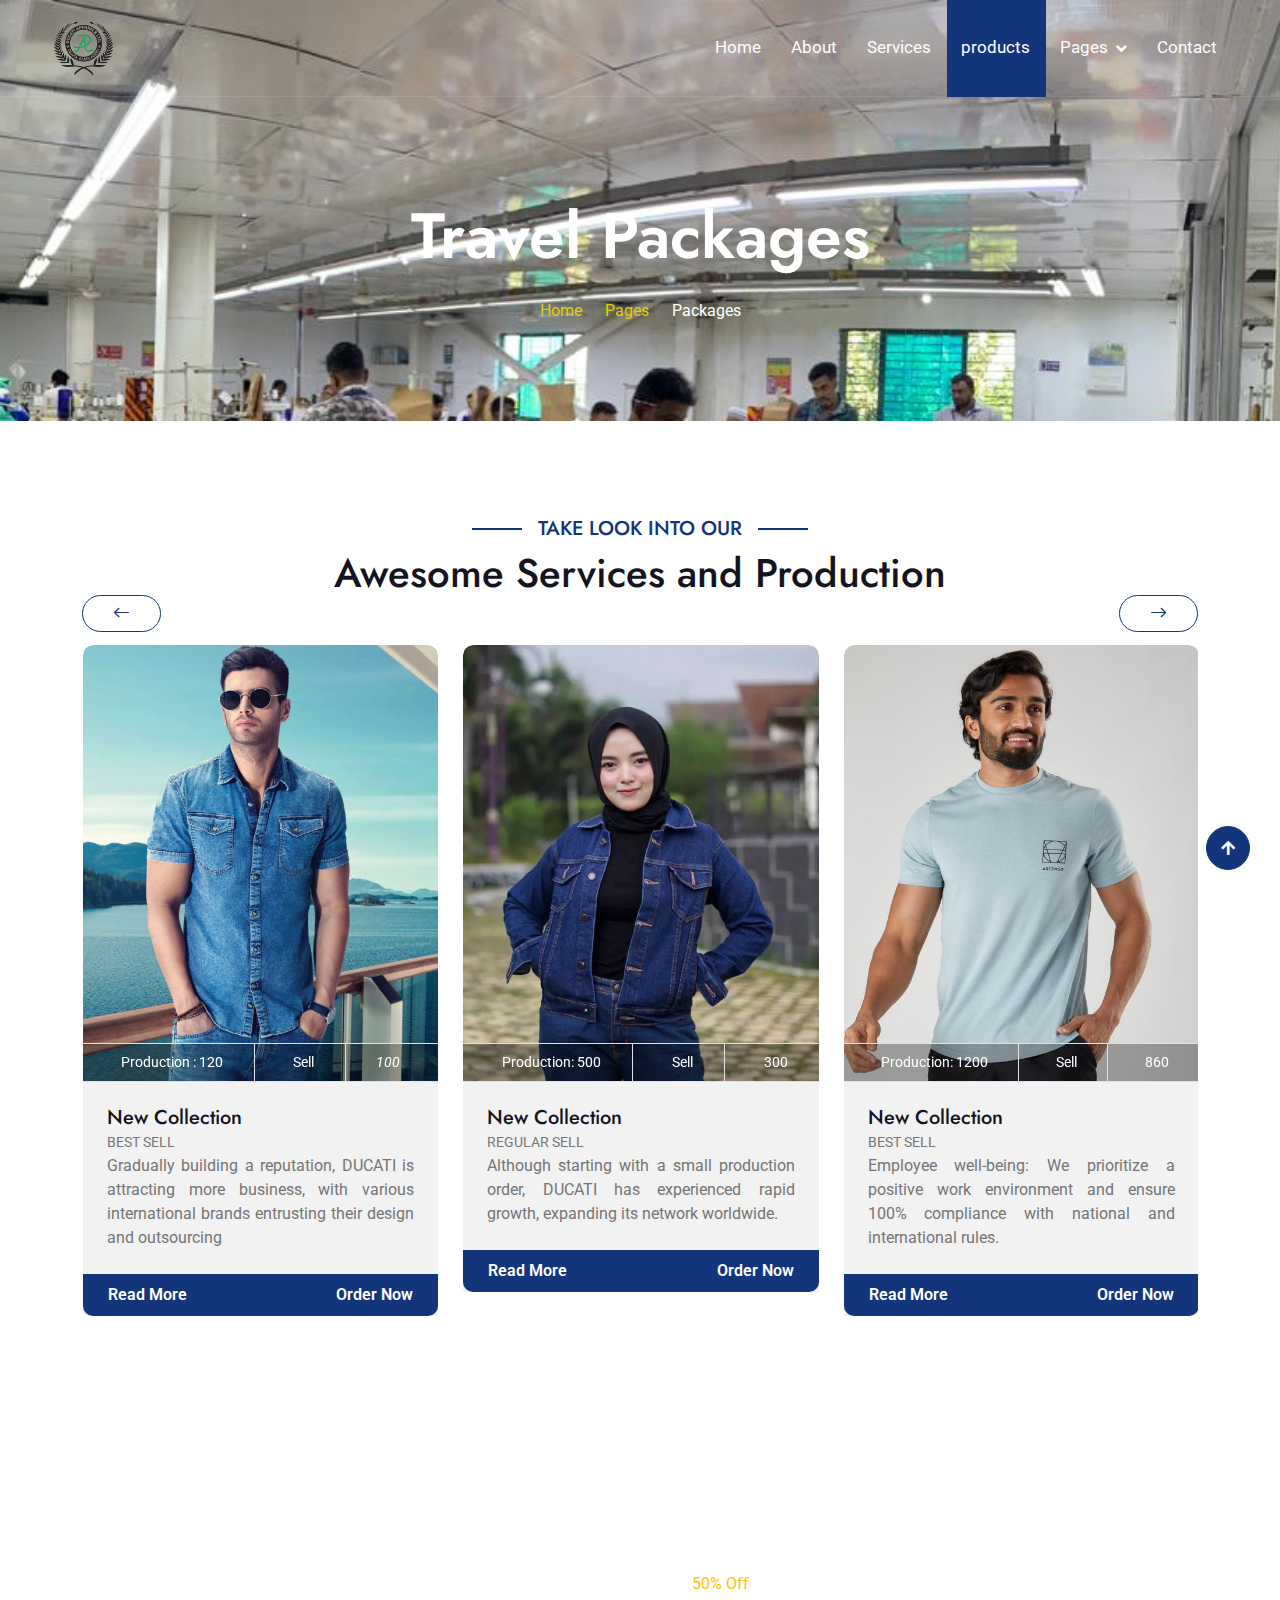
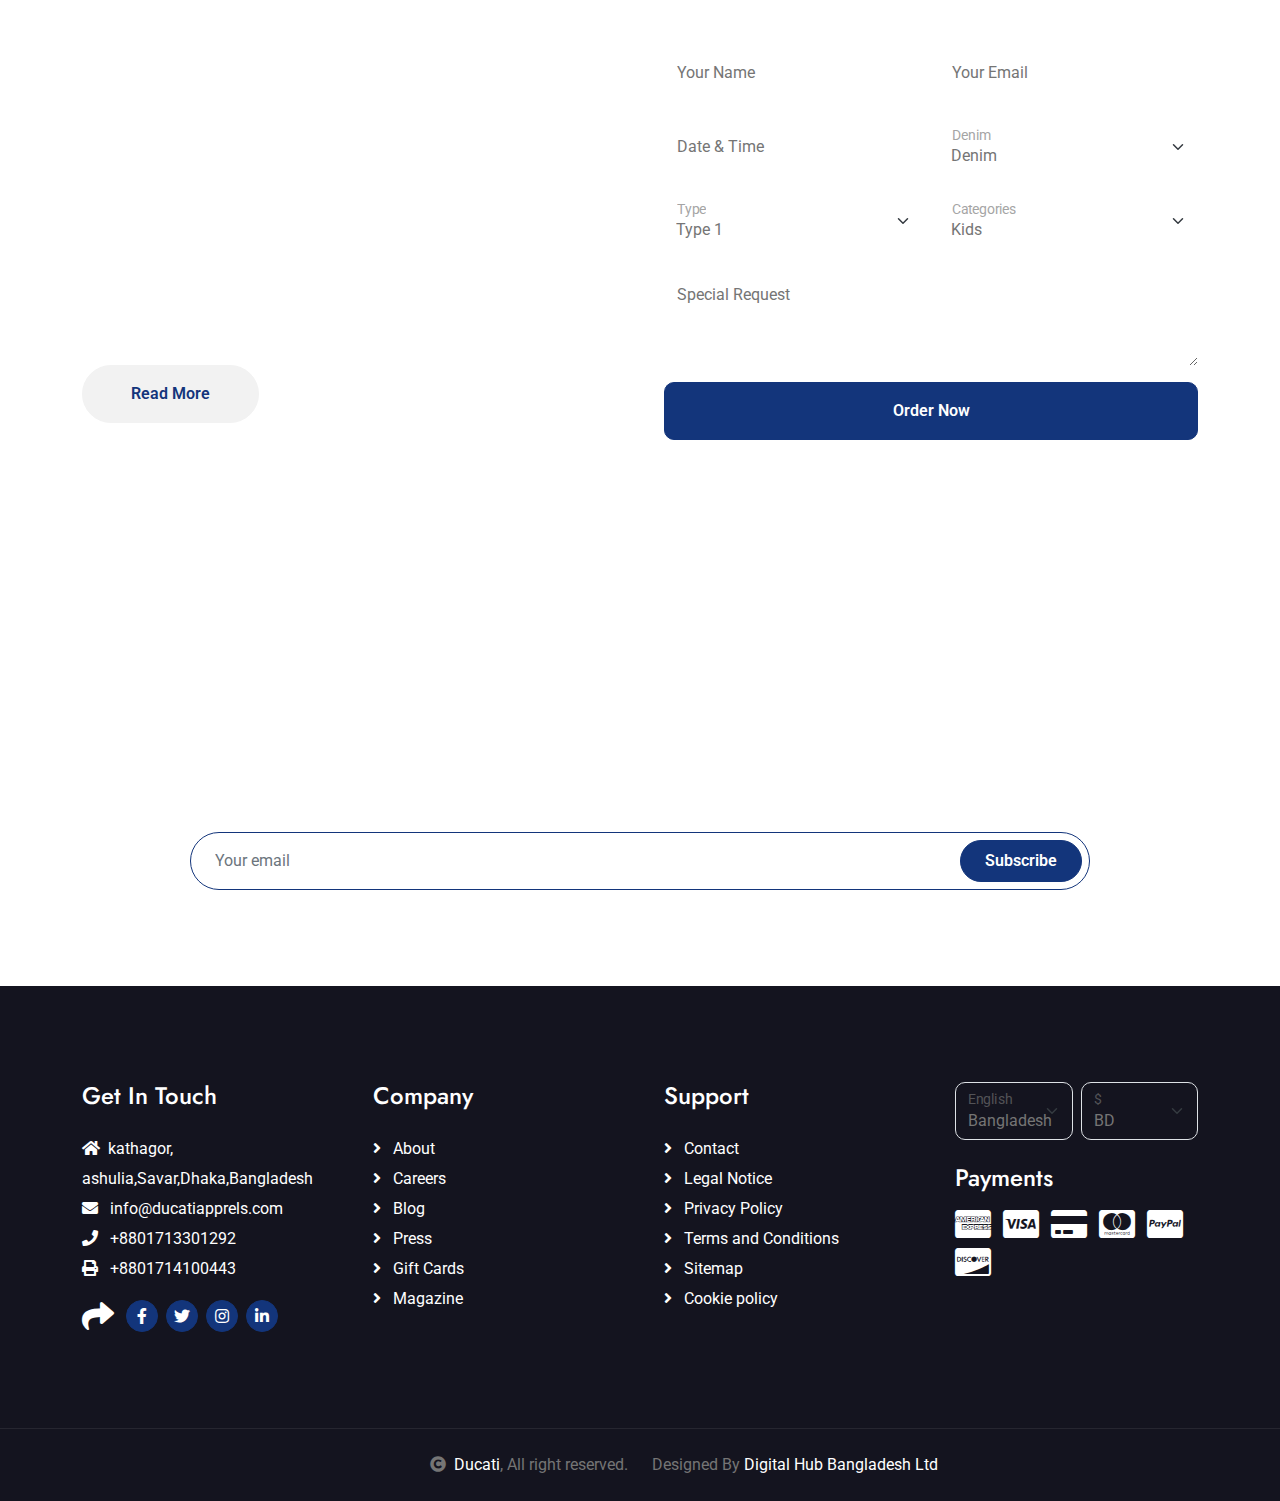
<file: packages.html>
<!DOCTYPE html>
<html lang="en">

<head>
    <meta charset="utf-8">
    <title>Ducati Website </title>
    <meta content="width=device-width, initial-scale=1.0" name="viewport">
    <meta content="" name="keywords">
    <meta content="" name="description">

    <!-- Google Web Fonts -->
    <link rel="preconnect" href="https://fonts.googleapis.com">
    <link rel="preconnect" href="https://fonts.gstatic.com" crossorigin>
    <link href="https://fonts.googleapis.com/css2?family=Jost:wght@500;600&family=Roboto&display=swap" rel="stylesheet"> 

    <!-- Icon Font Stylesheet -->
    <link rel="stylesheet" href="https://use.fontawesome.com/releases/v5.15.4/css/all.css"/>
    <link href="https://cdn.jsdelivr.net/npm/bootstrap-icons@1.4.1/font/bootstrap-icons.css" rel="stylesheet">

    <!-- Libraries Stylesheet -->
    <link href="lib/owlcarousel/assets/owl.carousel.min.css" rel="stylesheet">
    <link href="lib/lightbox/css/lightbox.min.css" rel="stylesheet">


    <!-- Customized Bootstrap Stylesheet -->
    <link href="css/bootstrap.min.css" rel="stylesheet">

    <!-- Template Stylesheet -->
    <link href="css/style.css" rel="stylesheet">
</head>

    <body>

        <!-- Spinner Start -->
        <!-- <div id="spinner" class="show bg-white position-fixed translate-middle w-100 vh-100 top-50 start-50 d-flex align-items-center justify-content-center">
            <div class="spinner-border text-primary" style="width: 3rem; height: 3rem;" role="status">
                <span class="sr-only">Loading...</span>
            </div>
        </div> -->
        <!-- Spinner End -->


        <!-- Topbar Start -->
        <!-- <div class="container-fluid bg-primary px-5 d-none d-lg-block">
            <div class="row gx-0">
                <div class="col-lg-8 text-center text-lg-start mb-2 mb-lg-0">
                    <div class="d-inline-flex align-items-center" style="height: 45px;">
                        <a class="btn btn-sm btn-outline-light btn-sm-square rounded-circle me-2" href=""><i class="fab fa-twitter fw-normal"></i></a>
                        <a class="btn btn-sm btn-outline-light btn-sm-square rounded-circle me-2" href=""><i class="fab fa-facebook-f fw-normal"></i></a>
                        <a class="btn btn-sm btn-outline-light btn-sm-square rounded-circle me-2" href=""><i class="fab fa-linkedin-in fw-normal"></i></a>
                        <a class="btn btn-sm btn-outline-light btn-sm-square rounded-circle me-2" href=""><i class="fab fa-instagram fw-normal"></i></a>
                        <a class="btn btn-sm btn-outline-light btn-sm-square rounded-circle" href=""><i class="fab fa-youtube fw-normal"></i></a>
                    </div>
                </div>
                <div class="col-lg-4 text-center text-lg-end">
                    <div class="d-inline-flex align-items-center" style="height: 45px;">
                        <a href="#"><small class="me-3 text-light"><i class="fa fa-user me-2"></i>Register</small></a>
                        <a href="#"><small class="me-3 text-light"><i class="fa fa-sign-in-alt me-2"></i>Login</small></a>
                        <div class="dropdown">
                            <a href="#" class="dropdown-toggle text-light" data-bs-toggle="dropdown"><small><i class="fa fa-home me-2"></i> My Dashboard</small></a>
                            <div class="dropdown-menu rounded">
                                <a href="#" class="dropdown-item"><i class="fas fa-user-alt me-2"></i> My Profile</a>
                                <a href="#" class="dropdown-item"><i class="fas fa-comment-alt me-2"></i> Inbox</a>
                                <a href="#" class="dropdown-item"><i class="fas fa-bell me-2"></i> Notifications</a>
                                <a href="#" class="dropdown-item"><i class="fas fa-cog me-2"></i> Account Settings</a>
                                <a href="#" class="dropdown-item"><i class="fas fa-power-off me-2"></i> Log Out</a>
                            </div>
                        </div>
                    </div>
                </div>
            </div>
        </div> -->
        <!-- Topbar End -->


     <!-- Navbar & Hero Start -->
        <div class="container-fluid position-relative p-0">
            <nav class="navbar navbar-expand-lg navbar-light px-4 px-lg-5 py-3 py-lg-0">
                <a href="" class="navbar-brand p-0">
                    <!-- <h1 class="m-0"><i class="fa fa-map-marker-alt me-3"></i>Travela</h1> -->
                    <img src="img/logo_ducati.png" alt="Logo">
                </a>
                <button class="navbar-toggler" type="button" data-bs-toggle="collapse" data-bs-target="#navbarCollapse">
                    <span class="fa fa-bars"></span>
                </button>
                <div class="collapse navbar-collapse" id="navbarCollapse">
                    <div class="navbar-nav ms-auto py-0">
                        <a href="index.html" class="nav-item nav-link ">Home</a>
                        <a href="about.html" class="nav-item nav-link ">About</a>
                        <a href="services.html" class="nav-item nav-link ">Services</a>
                        <a href="packages.html" class="nav-item nav-link active">products</a>
                        <!-- <a href="blog.html" class="nav-item nav-link">Blog</a> -->
                        <div class="nav-item dropdown">
                            <a href="#" class="nav-link dropdown-toggle" data-bs-toggle="dropdown">Pages</a>
                            <div class="dropdown-menu m-0">
                                <a href="destination.html" class="dropdown-item">Popular Service</a>
                                <a href="tour.html" class="dropdown-item">Explore in Ducati</a>
                                <a href="booking.html" class="dropdown-item">Online Booking</a>
                                <a href="gallery.html" class="dropdown-item">Our Gallery</a>
                                <a href="guides.html" class="dropdown-item">Meet Our Team</a>
                                <a href="testimonial.html" class="dropdown-item">Testimonial</a>
                                <!-- <a href="404.html" class="dropdown-item">404 Page</a> -->
                            </div>
                        </div>
                        <a href="contact.html" class="nav-item nav-link">Contact</a>
                    </div>
                    <!-- <a href="" class="btn btn-primary rounded-pill py-2 px-4 ms-lg-4">Know More</a> -->
                </div>
            </nav>
        </div>
        <!-- Navbar & Hero End -->

        <!-- Header Start -->
        <div class="container-fluid bg-breadcrumb">
            <div class="container text-center py-5" style="max-width: 900px;">
                <h3 class="text-white display-3 mb-4">Travel Packages</h1>
                <ol class="breadcrumb justify-content-center mb-0">
                    <li class="breadcrumb-item"><a href="index.html">Home</a></li>
                    <li class="breadcrumb-item"><a href="#">Pages</a></li>
                    <li class="breadcrumb-item active text-white">Packages</li>
                </ol>    
            </div>
        </div>
        <!-- Header End -->


      <!-- Packages Start /  Products Section -->
      <div class="container-fluid packages py-5">
        <div class="container py-5">
            <div class="mx-auto text-center mb-5" style="max-width: 900px;">
                <h5 class="section-title px-3">Take look Into Our</h5>
                <h1 class="mb-0">Awesome  Services and Production</h1>
            </div>
            <div class="packages-carousel owl-carousel">
                <div class="packages-item">
                    <div class="packages-img">
                        <img src="img/Denim-Men-610x750.jpg" class="img-fluid w-100 rounded-top" alt="Image">
                        <div class="packages-info d-flex border border-start-0 border-end-0 position-absolute" style="width: 100%; bottom: 0; left: 0; z-index: 5;">
                            <small class="flex-fill text-center border-end py-2"><i class="me-2"></i>Production : 120</small>
                            <small class="flex-fill text-center border-end py-2"><i class="me-2"></i>Sell</small>
                            <small class="flex-fill text-center py-2"><i class=" me-2">100</i></small>
                        </div>
                        <!-- <div class="packages-price py-2 px-4">$349.00</div> -->
                    </div>
                    <div class="packages-content bg-light">
                        <div class="p-4 pb-0">
                            <h5 class="mb-0">New Collection</h5>
                            <small class="text-uppercase">Best Sell</small>
                            <!-- <div class="mb-3">
                                <small class="fa fa-star text-primary"></small>
                                <small class="fa fa-star text-primary"></small>
                                <small class="fa fa-star text-primary"></small>
                                <small class="fa fa-star text-primary"></small>
                                <small class="fa fa-star text-primary"></small>
                            </div> -->
                            <p class="mb-4 Text_justy ">Gradually building a reputation, DUCATI is attracting more business, with various international brands entrusting their design and outsourcing </p>
                        </div>
                        <div class="row bg-primary rounded-bottom mx-0">
                            <div class="col-6 text-start px-0">
                                <a href="#" class="btn-hover btn text-white py-2 px-4">Read More</a>
                            </div>
                            <div class="col-6 text-end px-0">
                                <a href="#" class="btn-hover btn text-white py-2 px-4">Order Now</a>
                            </div>
                        </div>
                    </div>
                </div>
                <div class="packages-item">
                    <div class="packages-img">
                        <img src="img/Denim-for-Women-610x750.jpg" class="img-fluid w-100 rounded-top" alt="Image">
                        <div class="packages-info d-flex border border-start-0 border-end-0 position-absolute" style="width: 100%; bottom: 0; left: 0; z-index: 5;">
                            <small class="flex-fill text-center border-end py-2"><i class="me-2"></i>Production: 500</small>
                            <small class="flex-fill text-center border-end py-2"><i class=" me-2"></i>Sell</small>
                            <small class="flex-fill text-center py-2"><i class="f me-2"></i>300</small>
                        </div>
                        <!-- <div class="packages-price py-2 px-4">$449.00</div> -->
                    </div>
                    <div class="packages-content bg-light">
                        <div class="p-4 pb-0">
                            <h5 class="mb-0">New Collection</h5>
                            <small class="text-uppercase">Regular sell</small>
                            <!-- <div class="mb-3">
                                <small class="fa fa-star text-primary"></small>
                                <small class="fa fa-star text-primary"></small>
                                <small class="fa fa-star text-primary"></small>
                                <small class="fa fa-star text-primary"></small>
                                <small class="fa fa-star text-primary"></small>
                            </div> -->
                            <p class="mb-4 Text_justy">Although starting with a small production order, DUCATI has experienced rapid growth, expanding its network worldwide.</p>
                        </div>
                        <div class="row bg-primary rounded-bottom mx-0">
                            <div class="col-6 text-start px-0">
                                <a href="#" class="btn-hover btn text-white py-2 px-4">Read More</a>
                            </div>
                            <div class="col-6 text-end px-0">
                                <a href="#" class="btn-hover btn text-white py-2 px-4">Order Now</a>
                            </div>
                        </div>
                    </div>
                </div>
                <div class="packages-item">
                    <div class="packages-img">
                        <img src="img/Knit-for-Men-610x750 (1).jpg" class="img-fluid w-100 rounded-top" alt="Image">
                        <div class="packages-info d-flex border border-start-0 border-end-0 position-absolute" style="width: 100%; bottom: 0; left: 0; z-index: 5;">
                            <small class="flex-fill text-center border-end py-2"><i class="me-2"></i>Production: 1200</small>
                            <small class="flex-fill text-center border-end py-2"><i class=" me-2"></i>Sell</small>
                            <small class="flex-fill text-center py-2"><i class=" me-2"></i>860</small>
                        </div>
                        <!-- <div class="packages-price py-2 px-4">$549.00</div> -->
                    </div>
                    <div class="packages-content bg-light">
                        <div class="p-4 pb-0">
                            <h5 class="mb-0">New Collection</h5>
                            <small class="text-uppercase">Best Sell</small>
                            <!-- <div class="mb-3">
                                <small class="fa fa-star text-primary"></small>
                                <small class="fa fa-star text-primary"></small>
                                <small class="fa fa-star text-primary"></small>
                                <small class="fa fa-star text-primary"></small>
                                <small class="fa fa-star text-primary"></small>
                            </div> -->
                            <p class="mb-4 Text_justy">Employee well-being: We prioritize a positive work environment and ensure 100% compliance with national and international rules.</p>
                        </div>
                        <div class="row bg-primary rounded-bottom mx-0">
                            <div class="col-6 text-start px-0">
                                <a href="#" class="btn-hover btn text-white py-2 px-4">Read More</a>
                            </div>
                            <div class="col-6 text-end px-0">
                                <a href="#" class="btn-hover btn text-white py-2 px-4">Order Now</a>
                            </div>
                        </div>
                    </div>
                </div>
                <div class="packages-item">
                    <div class="packages-img">
                        <img src="img/Knit-for-Women-610x750.png" class="img-fluid w-100 rounded-top" alt="Image">
                        <div class="packages-info d-flex border border-start-0 border-end-0 position-absolute" style="width: 100%; bottom: 0; left: 0; z-index: 5;">
                            <small class="flex-fill text-center border-end py-2"><i class=" me-2"></i>Production : 1350</small>
                            <small class="flex-fill text-center border-end py-2"><i class="me-2"></i>Sell </small>
                            <small class="flex-fill text-center py-2"><i class=" me-2"></i>790</small>
                        </div>
                        <!-- <div class="packages-price py-2 px-4">$649.00</div> -->
                    </div>
                    <div class="packages-content bg-light">
                        <div class="p-4 pb-0">
                            <h5 class="mb-0">New Collection</h5>
                            <small class="text-uppercase">Best Sell</small>
                            <!-- <div class="mb-3">
                                <small class="fa fa-star text-primary"></small>
                                <small class="fa fa-star text-primary"></small>
                                <small class="fa fa-star text-primary"></small>
                                <small class="fa fa-star text-primary"></small>
                                <small class="fa fa-star text-primary"></small>
                            </div> -->
                            <p class="mb-4 Text_justy "> Functioning as an integrated apparel manufacturer, DUCATI has the extensive capability to design and produce high-quality readymade garments.</p>
                        </div>
                        <div class="row bg-primary rounded-bottom mx-0">
                            <div class="col-6 text-start px-0">
                                <a href="#" class="btn-hover btn text-white py-2 px-4">Read More</a>
                            </div>
                            <div class="col-6 text-end px-0">
                                <a href="#" class="btn-hover btn text-white py-2 px-4">Book Now</a>
                            </div>
                        </div>
                    </div>
                </div>
            </div>
        </div>
    </div>
    <!-- Packages End -->



           <!-- Order Booking Start -->
           <div class="container-fluid booking py-5">
            <div class="container py-5">
                <div class="row g-5 align-items-center">
                    <div class="col-lg-6">
                        <h5 class="section-booking-title pe-3">Order</h5>
                        <h1 class="text-white mb-4">Online Order Booking</h1>
                        <p class="text-white mb-4">We are committed………
                          <ul class="text-white text-bold ">
                            
                            <li>To our customers: Total Satisfaction through providing On-Time Delivery of Quality Products & Services.</li>
                            <li>To our Employees: Good Work Environment & 100% Compliance with National & International Rules.</li>
                            <li> To our commitment and sincerity: it is to our advantage for buyer satisfaction</li>
                            <li> To our Society: Creation of a Better Tomorrow.</li>
                            
                          </ul>
                        </p>
                        <p class="text-white mb-4">+8801713301292, +8801714100443
                            info@ducatiapparels.com
                            Head Office: House-24, Road-04, Sector-04, Uttara, Dhaka-1230, Bangladesh.
                            Factory: Kathgora, Ashulia, Savar, Dhaka, Bangladesh.
                        </p>
                        <a href="#" class="btn btn-light text-primary rounded-pill py-3 px-5 mt-2">Read More</a>
                    </div>
                    <div class="col-lg-6">
                        <h1 class="text-white mb-3">Book A Order Deals</h1>
                        <p class="text-white mb-4">Get <span class="text-warning">50% Off</span> On Your First Adventure Trip With Travela. Get More Deal Offers Here.</p>
                        <form>
                            <div class="row g-3">
                                <div class="col-md-6">
                                    <div class="form-floating">
                                        <input type="text" class="form-control bg-white border-0" id="name" placeholder="Your Name">
                                        <label for="name">Your Name</label>
                                    </div>
                                </div>
                                <div class="col-md-6">
                                    <div class="form-floating">
                                        <input type="email" class="form-control bg-white border-0" id="email" placeholder="Your Email">
                                        <label for="email">Your Email</label>
                                    </div>
                                </div>
                                <div class="col-md-6">
                                    <div class="form-floating date" id="date3" data-target-input="nearest">
                                        <input type="text" class="form-control bg-white border-0" id="datetime" placeholder="Date & Time" data-target="#date3" data-toggle="datetimepicker" />
                                        <label for="datetime">Date & Time</label>
                                    </div>
                                </div>
                                <div class="col-md-6">
                                    <div class="form-floating">
                                        <select class="form-select bg-white border-0" id="select1">
                                            <option value="1">Denim</option>
                                            <option value="2">Knit</option>
                                            <option value="3">Woven</option>
                                        </select>
                                        <label for="select1">Denim</label>
                                    </div>
                                </div>
                                <div class="col-md-6">
                                    <div class="form-floating">
                                        <select class="form-select bg-white border-0" id="SelectPerson">
                                            <option value="1">Type 1</option>
                                            <option value="2">Type 2</option>
                                            <option value="3">Type 3</option>
                                        </select>
                                        <label for="SelectPerson">Type</label>
                                    </div>
                                </div>
                                <div class="col-md-6">
                                    <div class="form-floating">
                                        <select class="form-select bg-white border-0" id="CategoriesSelect">
                                            <option value="1">Kids</option>
                                            <option value="2">1</option>
                                            <option value="3">2</option>
                                            <option value="3">3</option>
                                        </select>
                                        <label for="CategoriesSelect">Categories</label>
                                    </div>
                                </div>
                                <div class="col-12">
                                    <div class="form-floating">
                                        <textarea class="form-control bg-white border-0" placeholder="Special Request" id="message" style="height: 100px"></textarea>
                                        <label for="message">Special Request</label>
                                    </div>
                                </div>
                                <div class="col-12">
                                    <button class="btn btn-primary text-white w-100 py-3" type="submit">Order Now</button>
                                </div>
                            </div>
                        </form>
                    </div>
                </div>
            </div>
        </div>
        <!-- order Booking End -->
        


        <!-- Subscribe Start -->

        <div class="container-fluid subscribe py-5">
            <div class="container text-center py-5">
                <div class="mx-auto text-center" style="max-width: 900px;">
                    <h5 class="subscribe-title px-3">Subscribe</h5>
                    <h1 class="text-white mb-4">Our Newsletter</h1>
                    <p class="text-white mb-5">"Gradually building a reputation, DUCATI is attracting more business, with various international brands entrusting their design and outsourcing requirements and receiving satisfactory, creative, and economically viable results.
                    </p>
                    <div class="position-relative mx-auto">
                        <input class="form-control border-primary rounded-pill w-100 py-3 ps-4 pe-5" type="text" placeholder="Your email">
                        <button type="button" class="btn btn-primary rounded-pill position-absolute top-0 end-0 py-2 px-4 mt-2 me-2">Subscribe</button>
                    </div>
                </div>
            </div>
        </div>
        <!-- Subscribe End -->


     <!-- Footer Start -->
     <div class="container-fluid footer py-5">
        <div class="container py-5">
            <div class="row g-5">
                <div class="col-md-6 col-lg-6 col-xl-3">
                    <div class="footer-item d-flex flex-column">
                        <h4 class="mb-4 text-white">Get In Touch</h4>
                        <a href=""><i class="fas fa-home me-2"></i>kathagor, ashulia,Savar,Dhaka,Bangladesh</a>
                        <a href=""><i class="fas fa-envelope me-2"></i> info@ducatiapprels.com</a>
                        <a href=""><i class="fas fa-phone me-2"></i> +8801713301292</a>
                        <a href="" class="mb-3"><i class="fas fa-print me-2"></i> +8801714100443</a>
                        <!-- <a href="" class="mb-3"><i class="fa fa location-alt me-2"></i>Head Office</a> -->
                        <div class="d-flex align-items-center">
                            <i class="fas fa-share fa-2x text-white me-2"></i>
                            <a class="btn-square btn btn-primary rounded-circle mx-1" href=""><i class="fab fa-facebook-f"></i></a>
                            <a class="btn-square btn btn-primary rounded-circle mx-1" href=""><i class="fab fa-twitter"></i></a>
                            <a class="btn-square btn btn-primary rounded-circle mx-1" href=""><i class="fab fa-instagram"></i></a>
                            <a class="btn-square btn btn-primary rounded-circle mx-1" href=""><i class="fab fa-linkedin-in"></i></a>
                        </div>
                    </div>
                </div>
                <div class="col-md-6 col-lg-6 col-xl-3">
                    <div class="footer-item d-flex flex-column">
                        <h4 class="mb-4 text-white">Company</h4>
                        <a href=""><i class="fas fa-angle-right me-2"></i> About</a>
                        <a href=""><i class="fas fa-angle-right me-2"></i> Careers</a>
                        <a href=""><i class="fas fa-angle-right me-2"></i> Blog</a>
                        <a href=""><i class="fas fa-angle-right me-2"></i> Press</a>
                        <a href=""><i class="fas fa-angle-right me-2"></i> Gift Cards</a>
                        <a href=""><i class="fas fa-angle-right me-2"></i> Magazine</a>
                    </div>
                </div>
                <div class="col-md-6 col-lg-6 col-xl-3">
                    <div class="footer-item d-flex flex-column">
                        <h4 class="mb-4 text-white">Support</h4>
                        <a href=""><i class="fas fa-angle-right me-2"></i> Contact</a>
                        <a href=""><i class="fas fa-angle-right me-2"></i> Legal Notice</a>
                        <a href=""><i class="fas fa-angle-right me-2"></i> Privacy Policy</a>
                        <a href=""><i class="fas fa-angle-right me-2"></i> Terms and Conditions</a>
                        <a href=""><i class="fas fa-angle-right me-2"></i> Sitemap</a>
                        <a href=""><i class="fas fa-angle-right me-2"></i> Cookie policy</a>
                    </div>
                </div>
                <div class="col-md-6 col-lg-6 col-xl-3">
                    <div class="footer-item">
                        <div class="row gy-3 gx-2 mb-4">
                            <div class="col-xl-6">
                                <form>
                                    <div class="form-floating">
                                        <select class="form-select bg-dark border" id="select1">
                                             <option value="1">Bangladesh</option>
                                            <option value="2">Arabic</option>
                                            <option value="3">German</option>
                                            <option value="4">Greek</option>
                                            <option value="5">New York</option>
                                        </select>
                                        <label for="select1">English</label>
                                    </div>
                                </form>
                            </div>
                            <div class="col-xl-6">
                                <form>
                                    <div class="form-floating">
                                        <select class="form-select bg-dark border" id="select1">
                                            <option value="1">BD</option>
                                            <option value="2">USD</option>
                                            <option value="3">EUR</option>
                                            <option value="4">INR</option>
                                            <option value="5">GBP</option>
                                          
                                        </select>
                                        <label for="select1">$</label>
                                    </div>
                                </form>
                            </div>
                        </div>
                        <h4 class="text-white mb-3">Payments</h4>
                        <div class="footer-bank-card">
                            <a href="#" class="text-white me-2"><i class="fab fa-cc-amex fa-2x"></i></a>
                            <a href="#" class="text-white me-2"><i class="fab fa-cc-visa fa-2x"></i></a>
                            <a href="#" class="text-white me-2"><i class="fas fa-credit-card fa-2x"></i></a>
                            <a href="#" class="text-white me-2"><i class="fab fa-cc-mastercard fa-2x"></i></a>
                            <a href="#" class="text-white me-2"><i class="fab fa-cc-paypal fa-2x"></i></a>
                            <a href="#" class="text-white"><i class="fab fa-cc-discover fa-2x"></i></a>
                        </div>
                    </div>
                </div>
            </div>
        </div>
    </div>
    <!-- Footer End -->
    
    <!-- Copyright Start -->
    <div class="container-fluid copyright text-body py-4">
        <div class="container">
            <div class="row g-4 align-items-center">
                <div class="col-md-6 text-center text-md-end mb-md-0">
                    <i class="fas fa-copyright me-2"></i><a class="text-white" href="#">Ducati</a>, All right reserved.
                </div>
                <div class="col-md-6 text-center text-md-start">
                  
                    Designed By <a class="text-white" href="">Digital Hub Bangladesh Ltd</a>
                </div>
            </div>
        </div>
    </div>
    <!-- Copyright End -->
        <!-- Back to Top -->
        <a href="#" class="btn btn-primary btn-primary-outline-0 btn-md-square back-to-top"><i class="fa fa-arrow-up"></i></a>   

        
        <!-- JavaScript Libraries -->
        <script src="https://ajax.googleapis.com/ajax/libs/jquery/3.6.4/jquery.min.js"></script>
        <script src="https://cdn.jsdelivr.net/npm/bootstrap@5.0.0/dist/js/bootstrap.bundle.min.js"></script>
        <script src="lib/easing/easing.min.js"></script>
        <script src="lib/waypoints/waypoints.min.js"></script>
        <script src="lib/owlcarousel/owl.carousel.min.js"></script>
        <script src="lib/lightbox/js/lightbox.min.js"></script>
        

        <!-- Template Javascript -->
        <script src="js/main.js"></script>
    </body>

</html>
</file>
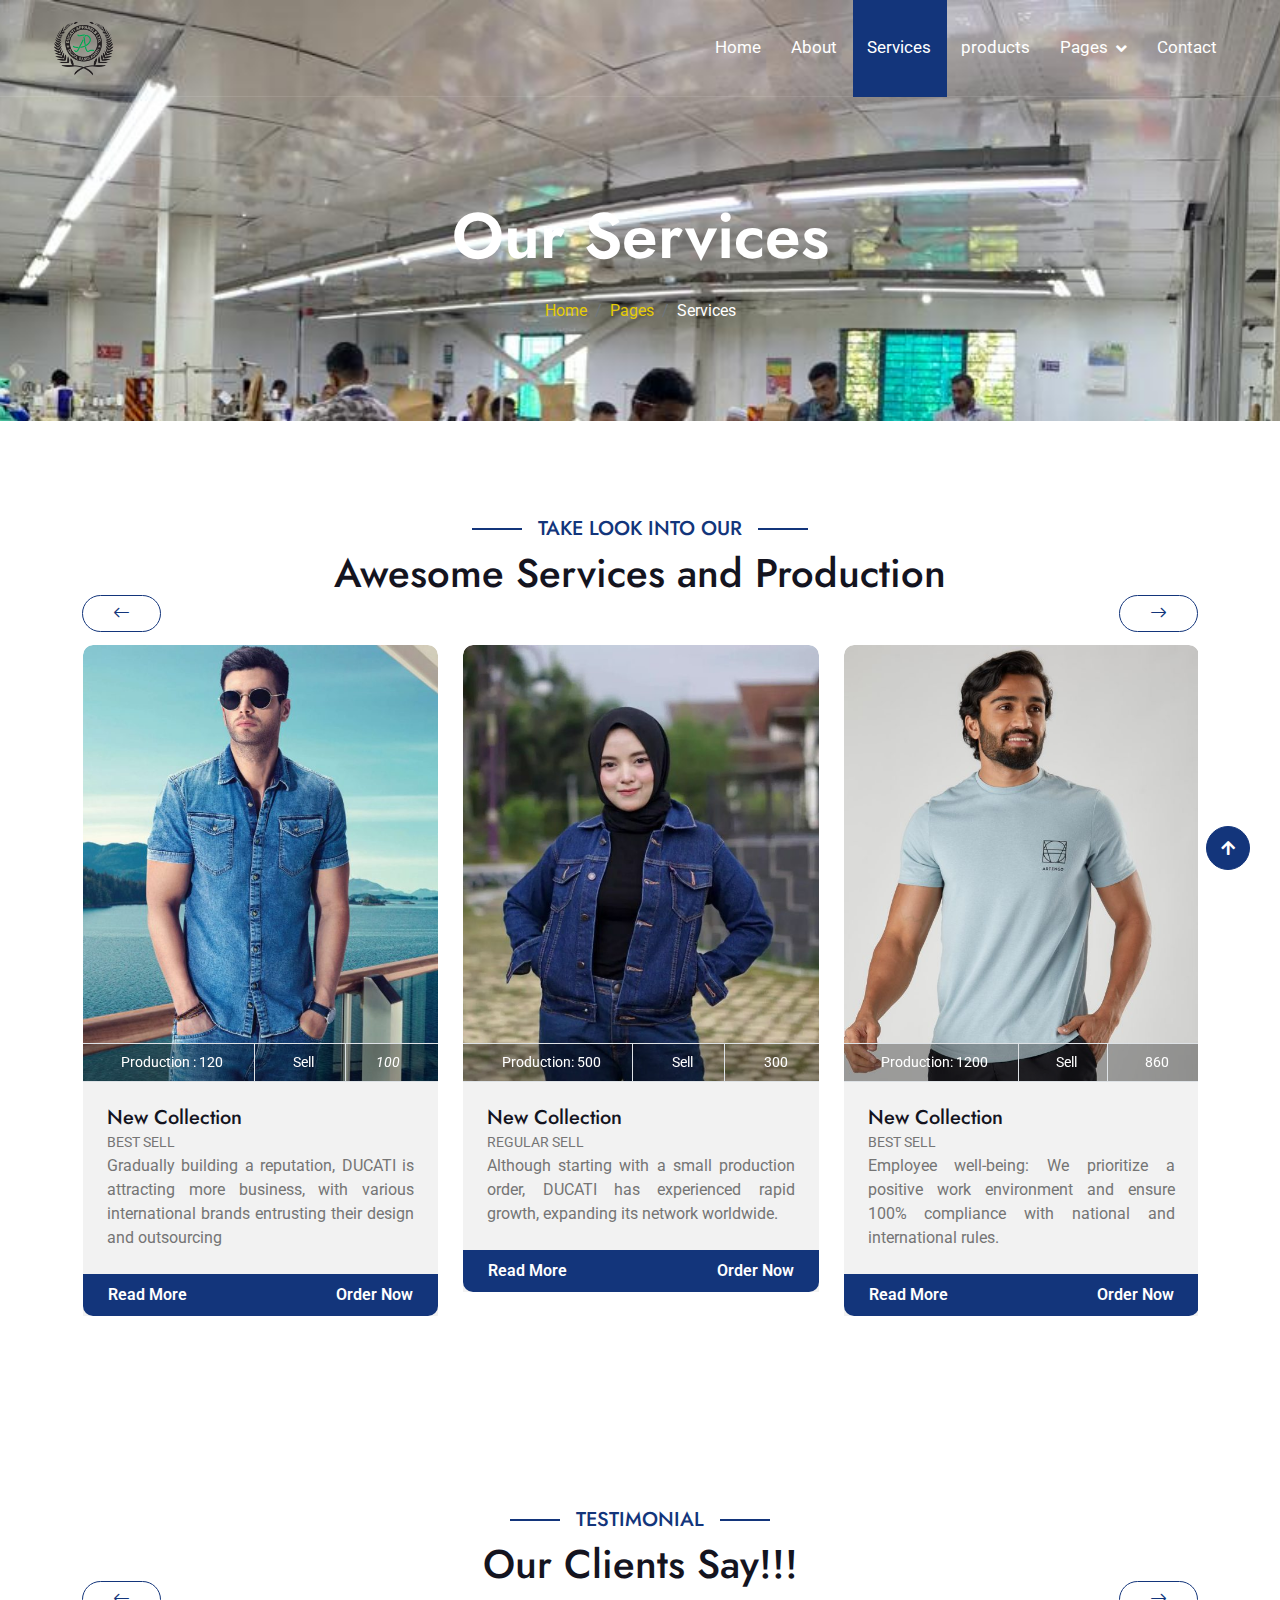
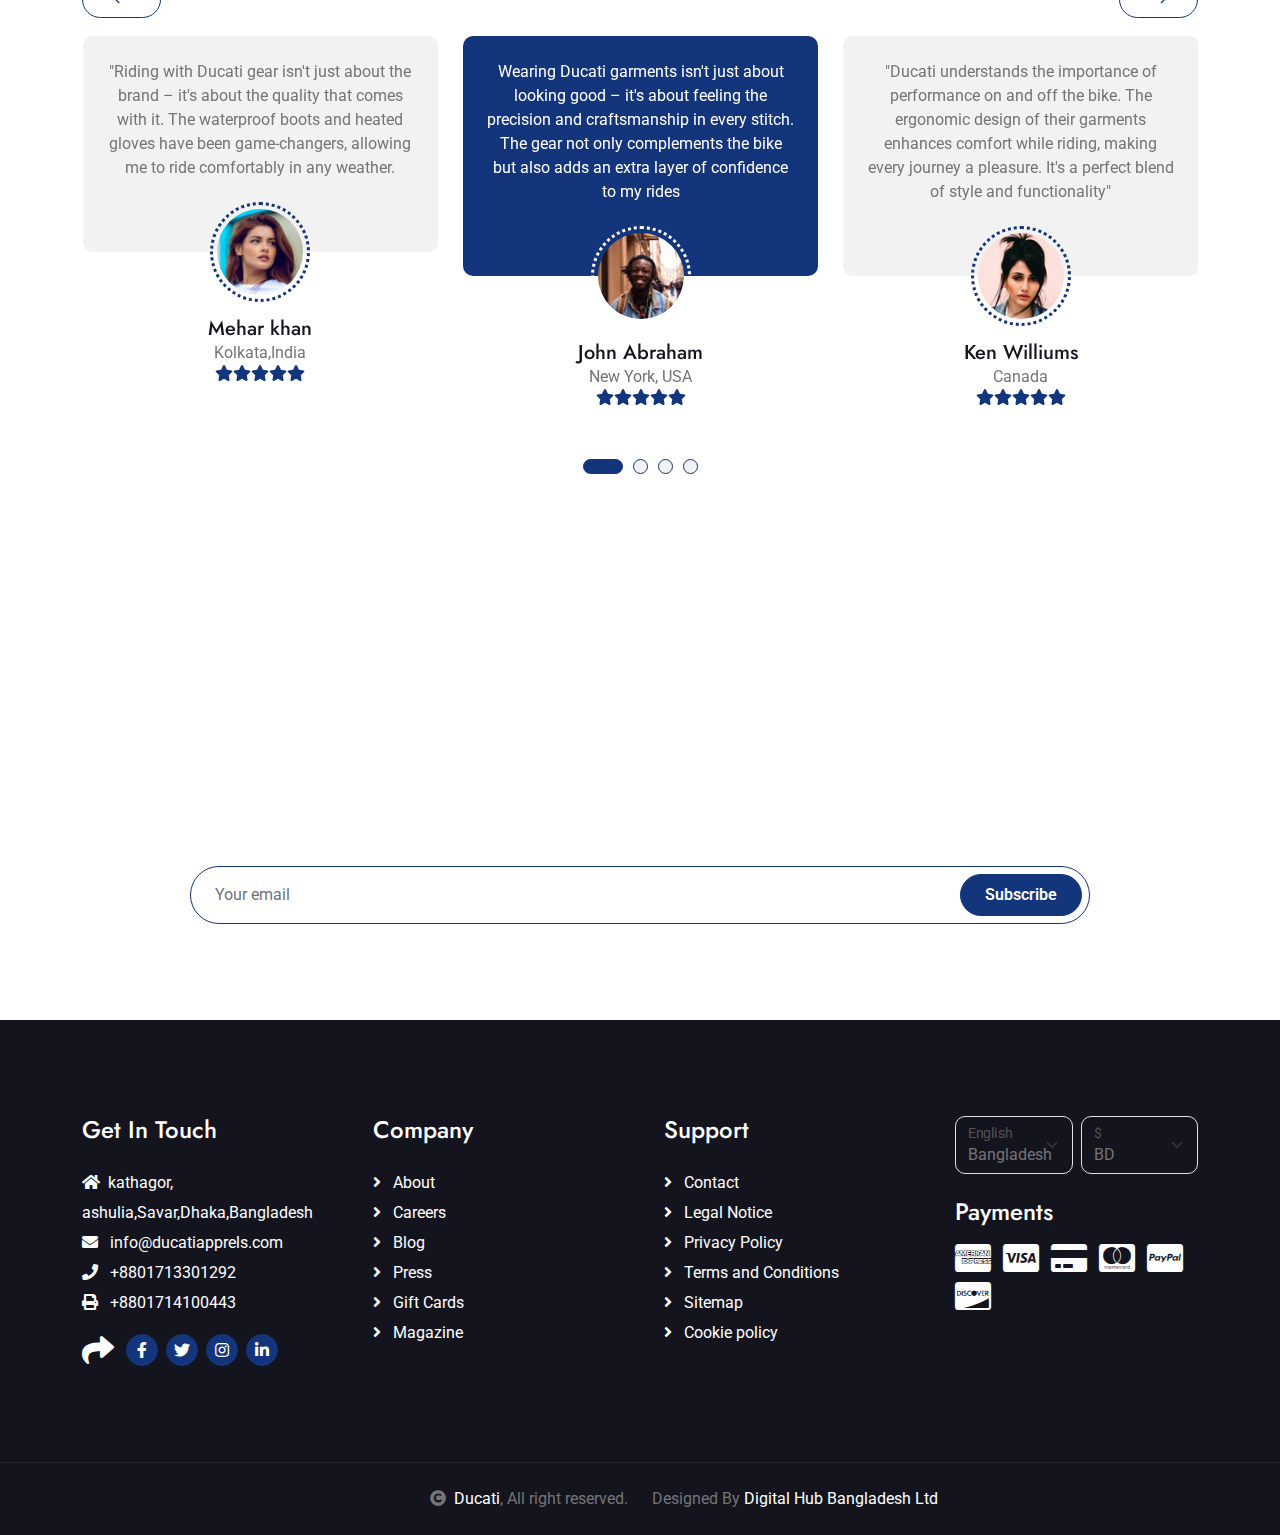
<file: services.html>
<!DOCTYPE html>
<html lang="en">

<head>
    <meta charset="utf-8">
    <title>Ducati Website </title>
    <meta content="width=device-width, initial-scale=1.0" name="viewport">
    <meta content="" name="keywords">
    <meta content="" name="description">

    <!-- Google Web Fonts -->
    <link rel="preconnect" href="https://fonts.googleapis.com">
    <link rel="preconnect" href="https://fonts.gstatic.com" crossorigin>
    <link href="https://fonts.googleapis.com/css2?family=Jost:wght@500;600&family=Roboto&display=swap" rel="stylesheet"> 

    <!-- Icon Font Stylesheet -->
    <link rel="stylesheet" href="https://use.fontawesome.com/releases/v5.15.4/css/all.css"/>
    <link href="https://cdn.jsdelivr.net/npm/bootstrap-icons@1.4.1/font/bootstrap-icons.css" rel="stylesheet">

    <!-- Libraries Stylesheet -->
    <link href="lib/owlcarousel/assets/owl.carousel.min.css" rel="stylesheet">
    <link href="lib/lightbox/css/lightbox.min.css" rel="stylesheet">


    <!-- Customized Bootstrap Stylesheet -->
    <link href="css/bootstrap.min.css" rel="stylesheet">

    <!-- Template Stylesheet -->
    <link href="css/style.css" rel="stylesheet">
</head>

    <body>

        <!-- Spinner Start -->
        <!-- <div id="spinner" class="show bg-white position-fixed translate-middle w-100 vh-100 top-50 start-50 d-flex align-items-center justify-content-center">
            <div class="spinner-border text-primary" style="width: 3rem; height: 3rem;" role="status">
                <span class="sr-only">Loading...</span>
            </div>
        </div> -->
        <!-- Spinner End -->

        <!-- Topbar Start -->
        <!-- <div class="container-fluid bg-primary px-5 d-none d-lg-block">
            <div class="row gx-0">
                <div class="col-lg-8 text-center text-lg-start mb-2 mb-lg-0">
                    <div class="d-inline-flex align-items-center" style="height: 45px;">
                        <a class="btn btn-sm btn-outline-light btn-sm-square rounded-circle me-2" href=""><i class="fab fa-twitter fw-normal"></i></a>
                        <a class="btn btn-sm btn-outline-light btn-sm-square rounded-circle me-2" href=""><i class="fab fa-facebook-f fw-normal"></i></a>
                        <a class="btn btn-sm btn-outline-light btn-sm-square rounded-circle me-2" href=""><i class="fab fa-linkedin-in fw-normal"></i></a>
                        <a class="btn btn-sm btn-outline-light btn-sm-square rounded-circle me-2" href=""><i class="fab fa-instagram fw-normal"></i></a>
                        <a class="btn btn-sm btn-outline-light btn-sm-square rounded-circle" href=""><i class="fab fa-youtube fw-normal"></i></a>
                    </div>
                </div>
                <div class="col-lg-4 text-center text-lg-end">
                    <div class="d-inline-flex align-items-center" style="height: 45px;">
                        <a href="#"><small class="me-3 text-light"><i class="fa fa-user me-2"></i>Register</small></a>
                        <a href="#"><small class="me-3 text-light"><i class="fa fa-sign-in-alt me-2"></i>Login</small></a>
                        <div class="dropdown">
                            <a href="#" class="dropdown-toggle text-light" data-bs-toggle="dropdown"><small><i class="fa fa-home me-2"></i> My Dashboard</small></a>
                            <div class="dropdown-menu rounded">
                                <a href="#" class="dropdown-item"><i class="fas fa-user-alt me-2"></i> My Profile</a>
                                <a href="#" class="dropdown-item"><i class="fas fa-comment-alt me-2"></i> Inbox</a>
                                <a href="#" class="dropdown-item"><i class="fas fa-bell me-2"></i> Notifications</a>
                                <a href="#" class="dropdown-item"><i class="fas fa-cog me-2"></i> Account Settings</a>
                                <a href="#" class="dropdown-item"><i class="fas fa-power-off me-2"></i> Log Out</a>
                            </div>
                        </div>
                    </div>
                </div>
            </div>
        </div> -->
        <!-- Topbar End -->

     
          <!-- Navbar & Hero Start -->
          <div class="container-fluid position-relative p-0">
            <nav class="navbar navbar-expand-lg navbar-light px-4 px-lg-5 py-3 py-lg-0">
                <a href="" class="navbar-brand p-0">
                    <!-- <h1 class="m-0"><i class="fa fa-map-marker-alt me-3"></i>Travela</h1> -->
                    <img src="img/logo_ducati.png" alt="Logo">
                </a>
                <button class="navbar-toggler" type="button" data-bs-toggle="collapse" data-bs-target="#navbarCollapse">
                    <span class="fa fa-bars"></span>
                </button>
                <div class="collapse navbar-collapse" id="navbarCollapse">
                    <div class="navbar-nav ms-auto py-0">
                        <a href="index.html" class="nav-item nav-link ">Home</a>
                        <a href="about.html" class="nav-item nav-link ">About</a>
                        <a href="services.html" class="nav-item nav-link active">Services</a>
                        <a href="packages.html" class="nav-item nav-link">products</a>
                        <!-- <a href="blog.html" class="nav-item nav-link">Blog</a> -->
                        <div class="nav-item dropdown">
                            <a href="#" class="nav-link dropdown-toggle" data-bs-toggle="dropdown">Pages</a>
                            <div class="dropdown-menu m-0">
                                <a href="destination.html" class="dropdown-item">Popular Service</a>
                                <a href="tour.html" class="dropdown-item">Explore in Ducati</a>
                                <a href="booking.html" class="dropdown-item">Online Booking</a>
                                <a href="gallery.html" class="dropdown-item">Our Gallery</a>
                                <a href="guides.html" class="dropdown-item">Meet Our Team</a>
                                <a href="testimonial.html" class="dropdown-item">Testimonial</a>
                                <!-- <a href="404.html" class="dropdown-item">404 Page</a> -->
                            </div>
                        </div>
                        <a href="contact.html" class="nav-item nav-link">Contact</a>
                    </div>
                    <!-- <a href="" class="btn btn-primary rounded-pill py-2 px-4 ms-lg-4">Know More</a> -->
                </div>
            </nav>
        </div>
        <!-- Navbar & Hero End -->
     

        <!-- Header Start -->
        <div class="container-fluid bg-breadcrumb">
            <div class="container text-center py-5" style="max-width: 900px;">
                <h3 class="text-white display-3 mb-4">Our Services</h1>
                <ol class="breadcrumb justify-content-center mb-0">
                    <li class="breadcrumb-item"><a href="index.html">Home</a></li>
                    <li class="breadcrumb-item"><a href="#">Pages</a></li>
                    <li class="breadcrumb-item active text-white">Services</li>
                </ol>    
            </div>
        </div>
        <!-- Header End -->


 
        <!-- Packages Start /  Products Section -->
        <div class="container-fluid packages py-5">
            <div class="container py-5">
                <div class="mx-auto text-center mb-5" style="max-width: 900px;">
                    <h5 class="section-title px-3">Take look Into Our</h5>
                    <h1 class="mb-0">Awesome  Services and Production</h1>
                </div>
                <div class="packages-carousel owl-carousel">
                    <div class="packages-item">
                        <div class="packages-img">
                            <img src="img/Denim-Men-610x750.jpg" class="img-fluid w-100 rounded-top" alt="Image">
                            <div class="packages-info d-flex border border-start-0 border-end-0 position-absolute" style="width: 100%; bottom: 0; left: 0; z-index: 5;">
                                <small class="flex-fill text-center border-end py-2"><i class="me-2"></i>Production : 120</small>
                                <small class="flex-fill text-center border-end py-2"><i class="me-2"></i>Sell</small>
                                <small class="flex-fill text-center py-2"><i class=" me-2">100</i></small>
                            </div>
                            <!-- <div class="packages-price py-2 px-4">$349.00</div> -->
                        </div>
                        <div class="packages-content bg-light">
                            <div class="p-4 pb-0">
                                <h5 class="mb-0">New Collection</h5>
                                <small class="text-uppercase">Best Sell</small>
                                <!-- <div class="mb-3">
                                    <small class="fa fa-star text-primary"></small>
                                    <small class="fa fa-star text-primary"></small>
                                    <small class="fa fa-star text-primary"></small>
                                    <small class="fa fa-star text-primary"></small>
                                    <small class="fa fa-star text-primary"></small>
                                </div> -->
                                <p class="mb-4 Text_justy ">Gradually building a reputation, DUCATI is attracting more business, with various international brands entrusting their design and outsourcing </p>
                            </div>
                            <div class="row bg-primary rounded-bottom mx-0">
                                <div class="col-6 text-start px-0">
                                    <a href="#" class="btn-hover btn text-white py-2 px-4">Read More</a>
                                </div>
                                <div class="col-6 text-end px-0">
                                    <a href="#" class="btn-hover btn text-white py-2 px-4">Order Now</a>
                                </div>
                            </div>
                        </div>
                    </div>
                    <div class="packages-item">
                        <div class="packages-img">
                            <img src="img/Denim-for-Women-610x750.jpg" class="img-fluid w-100 rounded-top" alt="Image">
                            <div class="packages-info d-flex border border-start-0 border-end-0 position-absolute" style="width: 100%; bottom: 0; left: 0; z-index: 5;">
                                <small class="flex-fill text-center border-end py-2"><i class="me-2"></i>Production: 500</small>
                                <small class="flex-fill text-center border-end py-2"><i class=" me-2"></i>Sell</small>
                                <small class="flex-fill text-center py-2"><i class="f me-2"></i>300</small>
                            </div>
                            <!-- <div class="packages-price py-2 px-4">$449.00</div> -->
                        </div>
                        <div class="packages-content bg-light">
                            <div class="p-4 pb-0">
                                <h5 class="mb-0">New Collection</h5>
                                <small class="text-uppercase">Regular sell</small>
                                <!-- <div class="mb-3">
                                    <small class="fa fa-star text-primary"></small>
                                    <small class="fa fa-star text-primary"></small>
                                    <small class="fa fa-star text-primary"></small>
                                    <small class="fa fa-star text-primary"></small>
                                    <small class="fa fa-star text-primary"></small>
                                </div> -->
                                <p class="mb-4 Text_justy">Although starting with a small production order, DUCATI has experienced rapid growth, expanding its network worldwide.</p>
                            </div>
                            <div class="row bg-primary rounded-bottom mx-0">
                                <div class="col-6 text-start px-0">
                                    <a href="#" class="btn-hover btn text-white py-2 px-4">Read More</a>
                                </div>
                                <div class="col-6 text-end px-0">
                                    <a href="#" class="btn-hover btn text-white py-2 px-4">Order Now</a>
                                </div>
                            </div>
                        </div>
                    </div>
                    <div class="packages-item">
                        <div class="packages-img">
                            <img src="img/Knit-for-Men-610x750 (1).jpg" class="img-fluid w-100 rounded-top" alt="Image">
                            <div class="packages-info d-flex border border-start-0 border-end-0 position-absolute" style="width: 100%; bottom: 0; left: 0; z-index: 5;">
                                <small class="flex-fill text-center border-end py-2"><i class="me-2"></i>Production: 1200</small>
                                <small class="flex-fill text-center border-end py-2"><i class=" me-2"></i>Sell</small>
                                <small class="flex-fill text-center py-2"><i class=" me-2"></i>860</small>
                            </div>
                            <!-- <div class="packages-price py-2 px-4">$549.00</div> -->
                        </div>
                        <div class="packages-content bg-light">
                            <div class="p-4 pb-0">
                                <h5 class="mb-0">New Collection</h5>
                                <small class="text-uppercase">Best Sell</small>
                                <!-- <div class="mb-3">
                                    <small class="fa fa-star text-primary"></small>
                                    <small class="fa fa-star text-primary"></small>
                                    <small class="fa fa-star text-primary"></small>
                                    <small class="fa fa-star text-primary"></small>
                                    <small class="fa fa-star text-primary"></small>
                                </div> -->
                                <p class="mb-4 Text_justy">Employee well-being: We prioritize a positive work environment and ensure 100% compliance with national and international rules.</p>
                            </div>
                            <div class="row bg-primary rounded-bottom mx-0">
                                <div class="col-6 text-start px-0">
                                    <a href="#" class="btn-hover btn text-white py-2 px-4">Read More</a>
                                </div>
                                <div class="col-6 text-end px-0">
                                    <a href="#" class="btn-hover btn text-white py-2 px-4">Order Now</a>
                                </div>
                            </div>
                        </div>
                    </div>
                    <div class="packages-item">
                        <div class="packages-img">
                            <img src="img/Knit-for-Women-610x750.png" class="img-fluid w-100 rounded-top" alt="Image">
                            <div class="packages-info d-flex border border-start-0 border-end-0 position-absolute" style="width: 100%; bottom: 0; left: 0; z-index: 5;">
                                <small class="flex-fill text-center border-end py-2"><i class=" me-2"></i>Production : 1350</small>
                                <small class="flex-fill text-center border-end py-2"><i class="me-2"></i>Sell </small>
                                <small class="flex-fill text-center py-2"><i class=" me-2"></i>790</small>
                            </div>
                            <!-- <div class="packages-price py-2 px-4">$649.00</div> -->
                        </div>
                        <div class="packages-content bg-light">
                            <div class="p-4 pb-0">
                                <h5 class="mb-0">New Collection</h5>
                                <small class="text-uppercase">Best Sell</small>
                                <!-- <div class="mb-3">
                                    <small class="fa fa-star text-primary"></small>
                                    <small class="fa fa-star text-primary"></small>
                                    <small class="fa fa-star text-primary"></small>
                                    <small class="fa fa-star text-primary"></small>
                                    <small class="fa fa-star text-primary"></small>
                                </div> -->
                                <p class="mb-4 Text_justy "> Functioning as an integrated apparel manufacturer, DUCATI has the extensive capability to design and produce high-quality readymade garments.</p>
                            </div>
                            <div class="row bg-primary rounded-bottom mx-0">
                                <div class="col-6 text-start px-0">
                                    <a href="#" class="btn-hover btn text-white py-2 px-4">Read More</a>
                                </div>
                                <div class="col-6 text-end px-0">
                                    <a href="#" class="btn-hover btn text-white py-2 px-4">Book Now</a>
                                </div>
                            </div>
                        </div>
                    </div>
                </div>
            </div>
        </div>
        <!-- Packages End -->




         <!-- Testimonial Start -->

        <div class="container-fluid testimonial py-5">
            <div class="container py-5">
                <div class="mx-auto text-center mb-5" style="max-width: 900px;">
                    <h5 class="section-title px-3">Testimonial</h5>
                    <h1 class="mb-0">Our Clients Say!!!</h1>
                </div>
                <div class="testimonial-carousel owl-carousel">
                    <div class="testimonial-item text-center rounded pb-4">
                        <div class="testimonial-comment bg-light rounded p-4">
                            <p class="text-center mb-5">Wearing Ducati garments isn't just about looking good – it's about feeling the precision and craftsmanship in every stitch. The gear not only complements the bike but also adds an extra layer of confidence to my rides
                            </p>
                        </div>
                        <div class="testimonial-img p-1">
                            <img src="img/testimonial-1.jpg" class="img-fluid rounded-circle" alt="Image">
                        </div>
                        <div style="margin-top: -35px;">
                            <h5 class="mb-0">John Abraham</h5>
                            <p class="mb-0">New York, USA</p>
                            <div class="d-flex justify-content-center">
                                <i class="fas fa-star text-primary"></i>
                                <i class="fas fa-star text-primary"></i>
                                <i class="fas fa-star text-primary"></i>
                                <i class="fas fa-star text-primary"></i>
                                <i class="fas fa-star text-primary"></i>
                            </div>
                        </div>
                    </div>
                    <div class="testimonial-item text-center rounded pb-4">
                        <div class="testimonial-comment bg-light rounded p-4">
                            <p class="text-center mb-5">"Ducati understands the importance of performance on and off the bike. The ergonomic design of their garments enhances comfort while riding, making every journey a pleasure. It's a perfect blend of style and functionality"
                            </p>
                        </div>
                        <div class="testimonial-img p-1">
                            <img src="img/testimonial-2.jpg" class="img-fluid rounded-circle" alt="Image">
                        </div>
                        <div style="margin-top: -35px;">
                            <h5 class="mb-0">Ken Williums</h5>
                            <p class="mb-0"> Canada</p>
                            <div class="d-flex justify-content-center">
                                <i class="fas fa-star text-primary"></i>
                                <i class="fas fa-star text-primary"></i>
                                <i class="fas fa-star text-primary"></i>
                                <i class="fas fa-star text-primary"></i>
                                <i class="fas fa-star text-primary"></i>
                            </div>
                        </div>
                    </div>
                    <div class="testimonial-item text-center rounded pb-4">
                        <div class="testimonial-comment bg-light rounded p-4">
                            <p class="text-center mb-5">Ducati's attention to detail is unmatched. From the sleek jackets to the protective riding pants, every piece feels like it's tailored for the ultimate riding experience. It's more than apparel; it's a statement.
                            </p>
                        </div>
                        <div class="testimonial-img p-1">
                            <img src="img/testimonial-3.jpg" class="img-fluid rounded-circle" alt="Image">
                        </div>
                        <div style="margin-top: -35px;">
                            <h5 class="mb-0">Bilkish Akther</h5>
                            <p class="mb-0">Dhaka,Bangladesh</p>
                            <div class="d-flex justify-content-center">
                                <i class="fas fa-star text-primary"></i>
                                <i class="fas fa-star text-primary"></i>
                                <i class="fas fa-star text-primary"></i>
                                <i class="fas fa-star text-primary"></i>
                                <i class="fas fa-star text-primary"></i>
                            </div>
                        </div>
                    </div>
                    <div class="testimonial-item text-center rounded pb-4">
                        <div class="testimonial-comment bg-light rounded p-4">
                            <p class="text-center mb-5">"Riding with Ducati gear isn't just about the brand – it's about the quality that comes with it. The waterproof boots and heated gloves have been game-changers, allowing me to ride comfortably in any weather.
                            </p>
                        </div>
                        <div class="testimonial-img p-1">
                            <img src="img/testimonial-4.jpg" class="img-fluid rounded-circle" alt="Image">
                        </div>
                        <div style="margin-top: -35px;">
                            <h5 class="mb-0">Mehar khan</h5>
                            <p class="mb-0">Kolkata,India</p>
                            <div class="d-flex justify-content-center">
                                <i class="fas fa-star text-primary"></i>
                                <i class="fas fa-star text-primary"></i>
                                <i class="fas fa-star text-primary"></i>
                                <i class="fas fa-star text-primary"></i>
                                <i class="fas fa-star text-primary"></i>
                            </div>
                        </div>
                    </div>
                </div>
            </div>
        </div>

        <!-- Testimonial End -->


          <!-- Subscribe Start -->

        <div class="container-fluid subscribe py-5">
            <div class="container text-center py-5">
                <div class="mx-auto text-center" style="max-width: 900px;">
                    <h5 class="subscribe-title px-3">Subscribe</h5>
                    <h1 class="text-white mb-4">Our Newsletter</h1>
                    <p class="text-white mb-5">"Gradually building a reputation, DUCATI is attracting more business, with various international brands entrusting their design and outsourcing requirements and receiving satisfactory, creative, and economically viable results.
                    </p>
                    <div class="position-relative mx-auto">
                        <input class="form-control border-primary rounded-pill w-100 py-3 ps-4 pe-5" type="text" placeholder="Your email">
                        <button type="button" class="btn btn-primary rounded-pill position-absolute top-0 end-0 py-2 px-4 mt-2 me-2">Subscribe</button>
                    </div>
                </div>
            </div>
        </div>
        <!-- Subscribe End -->


           <!-- Footer Start -->
           <div class="container-fluid footer py-5">
            <div class="container py-5">
                <div class="row g-5">
                    <div class="col-md-6 col-lg-6 col-xl-3">
                        <div class="footer-item d-flex flex-column">
                            <h4 class="mb-4 text-white">Get In Touch</h4>
                            <a href=""><i class="fas fa-home me-2"></i>kathagor, ashulia,Savar,Dhaka,Bangladesh</a>
                            <a href=""><i class="fas fa-envelope me-2"></i> info@ducatiapprels.com</a>
                            <a href=""><i class="fas fa-phone me-2"></i> +8801713301292</a>
                            <a href="" class="mb-3"><i class="fas fa-print me-2"></i> +8801714100443</a>
                            <!-- <a href="" class="mb-3"><i class="fa fa location-alt me-2"></i>Head Office</a> -->
                            <div class="d-flex align-items-center">
                                <i class="fas fa-share fa-2x text-white me-2"></i>
                                <a class="btn-square btn btn-primary rounded-circle mx-1" href=""><i class="fab fa-facebook-f"></i></a>
                                <a class="btn-square btn btn-primary rounded-circle mx-1" href=""><i class="fab fa-twitter"></i></a>
                                <a class="btn-square btn btn-primary rounded-circle mx-1" href=""><i class="fab fa-instagram"></i></a>
                                <a class="btn-square btn btn-primary rounded-circle mx-1" href=""><i class="fab fa-linkedin-in"></i></a>
                            </div>
                        </div>
                    </div>
                    <div class="col-md-6 col-lg-6 col-xl-3">
                        <div class="footer-item d-flex flex-column">
                            <h4 class="mb-4 text-white">Company</h4>
                            <a href=""><i class="fas fa-angle-right me-2"></i> About</a>
                            <a href=""><i class="fas fa-angle-right me-2"></i> Careers</a>
                            <a href=""><i class="fas fa-angle-right me-2"></i> Blog</a>
                            <a href=""><i class="fas fa-angle-right me-2"></i> Press</a>
                            <a href=""><i class="fas fa-angle-right me-2"></i> Gift Cards</a>
                            <a href=""><i class="fas fa-angle-right me-2"></i> Magazine</a>
                        </div>
                    </div>
                    <div class="col-md-6 col-lg-6 col-xl-3">
                        <div class="footer-item d-flex flex-column">
                            <h4 class="mb-4 text-white">Support</h4>
                            <a href=""><i class="fas fa-angle-right me-2"></i> Contact</a>
                            <a href=""><i class="fas fa-angle-right me-2"></i> Legal Notice</a>
                            <a href=""><i class="fas fa-angle-right me-2"></i> Privacy Policy</a>
                            <a href=""><i class="fas fa-angle-right me-2"></i> Terms and Conditions</a>
                            <a href=""><i class="fas fa-angle-right me-2"></i> Sitemap</a>
                            <a href=""><i class="fas fa-angle-right me-2"></i> Cookie policy</a>
                        </div>
                    </div>
                    <div class="col-md-6 col-lg-6 col-xl-3">
                        <div class="footer-item">
                            <div class="row gy-3 gx-2 mb-4">
                                <div class="col-xl-6">
                                    <form>
                                        <div class="form-floating">
                                            <select class="form-select bg-dark border" id="select1">
                                                 <option value="1">Bangladesh</option>
                                                <option value="2">Arabic</option>
                                                <option value="3">German</option>
                                                <option value="4">Greek</option>
                                                <option value="5">New York</option>
                                            </select>
                                            <label for="select1">English</label>
                                        </div>
                                    </form>
                                </div>
                                <div class="col-xl-6">
                                    <form>
                                        <div class="form-floating">
                                            <select class="form-select bg-dark border" id="select1">
                                                <option value="1">BD</option>
                                                <option value="2">USD</option>
                                                <option value="3">EUR</option>
                                                <option value="4">INR</option>
                                                <option value="5">GBP</option>
                                              
                                            </select>
                                            <label for="select1">$</label>
                                        </div>
                                    </form>
                                </div>
                            </div>
                            <h4 class="text-white mb-3">Payments</h4>
                            <div class="footer-bank-card">
                                <a href="#" class="text-white me-2"><i class="fab fa-cc-amex fa-2x"></i></a>
                                <a href="#" class="text-white me-2"><i class="fab fa-cc-visa fa-2x"></i></a>
                                <a href="#" class="text-white me-2"><i class="fas fa-credit-card fa-2x"></i></a>
                                <a href="#" class="text-white me-2"><i class="fab fa-cc-mastercard fa-2x"></i></a>
                                <a href="#" class="text-white me-2"><i class="fab fa-cc-paypal fa-2x"></i></a>
                                <a href="#" class="text-white"><i class="fab fa-cc-discover fa-2x"></i></a>
                            </div>
                        </div>
                    </div>
                </div>
            </div>
        </div>
        <!-- Footer End -->
        
        <!-- Copyright Start -->
        <div class="container-fluid copyright text-body py-4">
            <div class="container">
                <div class="row g-4 align-items-center">
                    <div class="col-md-6 text-center text-md-end mb-md-0">
                        <i class="fas fa-copyright me-2"></i><a class="text-white" href="#">Ducati</a>, All right reserved.
                    </div>
                    <div class="col-md-6 text-center text-md-start">
                      
                        Designed By <a class="text-white" href="">Digital Hub Bangladesh Ltd</a>
                    </div>
                </div>
            </div>
        </div>
        <!-- Copyright End -->

        <!-- Back to Top -->
        <a href="#" class="btn btn-primary btn-primary-outline-0 btn-md-square back-to-top"><i class="fa fa-arrow-up"></i></a>   

        
        <!-- JavaScript Libraries -->
        <script src="https://ajax.googleapis.com/ajax/libs/jquery/3.6.4/jquery.min.js"></script>
        <script src="https://cdn.jsdelivr.net/npm/bootstrap@5.0.0/dist/js/bootstrap.bundle.min.js"></script>
        <script src="lib/easing/easing.min.js"></script>
        <script src="lib/waypoints/waypoints.min.js"></script>
        <script src="lib/owlcarousel/owl.carousel.min.js"></script>
        <script src="lib/lightbox/js/lightbox.min.js"></script>
        

        <!-- Template Javascript -->
        <script src="js/main.js"></script>
    </body>

</html>
</file>
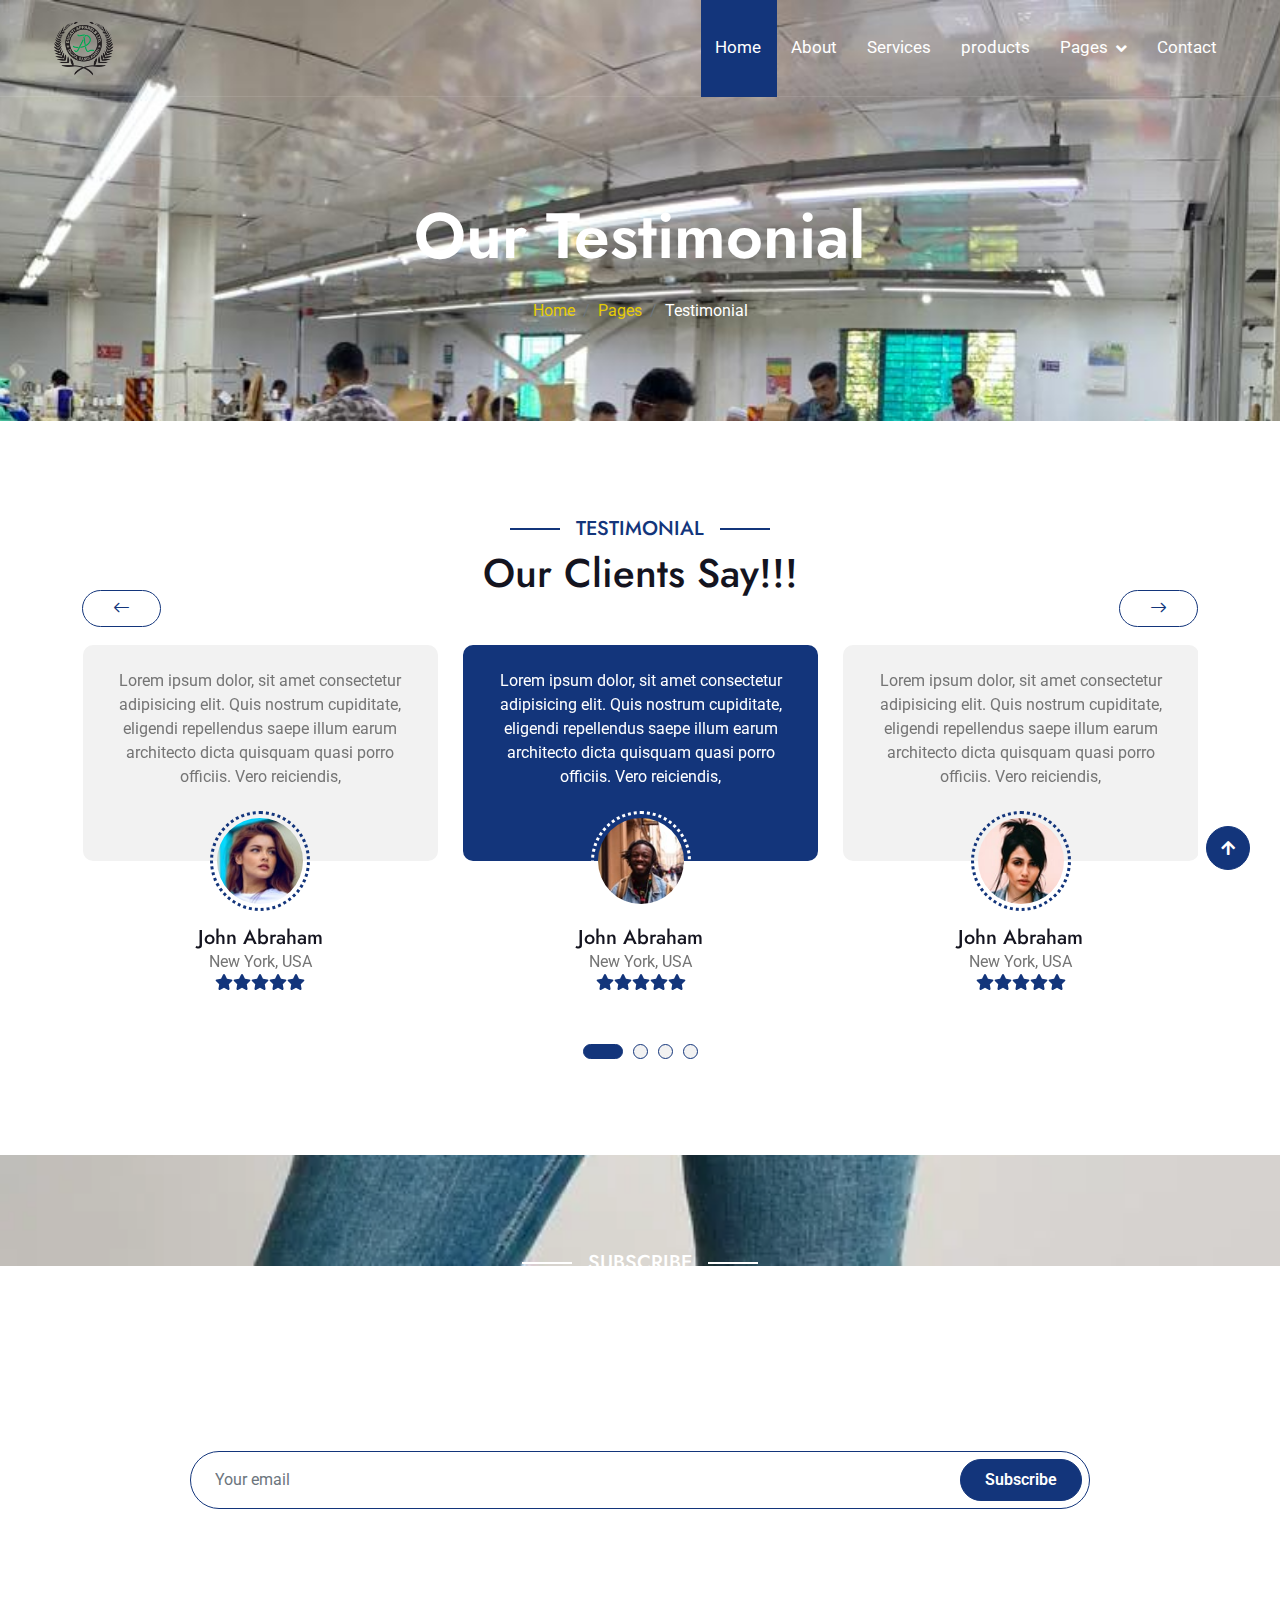
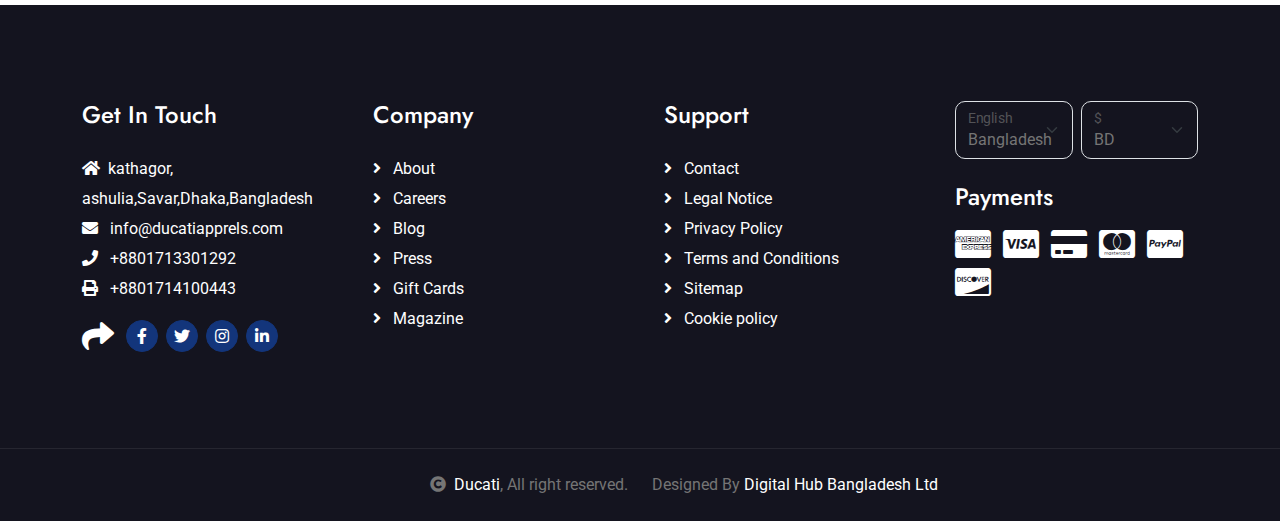
<file: testimonial.html>
<!DOCTYPE html>
<html lang="en">

<head>
    <meta charset="utf-8">
    <title>Ducati Website </title>
    <meta content="width=device-width, initial-scale=1.0" name="viewport">
    <meta content="" name="keywords">
    <meta content="" name="description">

    <!-- Google Web Fonts -->
    <link rel="preconnect" href="https://fonts.googleapis.com">
    <link rel="preconnect" href="https://fonts.gstatic.com" crossorigin>
    <link href="https://fonts.googleapis.com/css2?family=Jost:wght@500;600&family=Roboto&display=swap" rel="stylesheet"> 

    <!-- Icon Font Stylesheet -->
    <link rel="stylesheet" href="https://use.fontawesome.com/releases/v5.15.4/css/all.css"/>
    <link href="https://cdn.jsdelivr.net/npm/bootstrap-icons@1.4.1/font/bootstrap-icons.css" rel="stylesheet">

    <!-- Libraries Stylesheet -->
    <link href="lib/owlcarousel/assets/owl.carousel.min.css" rel="stylesheet">
    <link href="lib/lightbox/css/lightbox.min.css" rel="stylesheet">


    <!-- Customized Bootstrap Stylesheet -->
    <link href="css/bootstrap.min.css" rel="stylesheet">

    <!-- Template Stylesheet -->
    <link href="css/style.css" rel="stylesheet">
</head>

    <body>

        <!-- Navbar & Hero Start -->
        <div class="container-fluid position-relative p-0">
            <nav class="navbar navbar-expand-lg navbar-light px-4 px-lg-5 py-3 py-lg-0">
                <a href="" class="navbar-brand p-0">
                    <!-- <h1 class="m-0"><i class="fa fa-map-marker-alt me-3"></i>Travela</h1> -->
                    <img src="img/logo_ducati.png" alt="Logo">
                </a>
                <button class="navbar-toggler" type="button" data-bs-toggle="collapse" data-bs-target="#navbarCollapse">
                    <span class="fa fa-bars"></span>
                </button>
                <div class="collapse navbar-collapse" id="navbarCollapse">
                    <div class="navbar-nav ms-auto py-0">
                        <a href="index.html" class="nav-item nav-link active">Home</a>
                        <a href="about.html" class="nav-item nav-link">About</a>
                        <a href="services.html" class="nav-item nav-link">Services</a>
                        <a href="packages.html" class="nav-item nav-link">products</a>
                        <!-- <a href="blog.html" class="nav-item nav-link">Blog</a> -->
                        <div class="nav-item dropdown">
                            <a href="#" class="nav-link dropdown-toggle" data-bs-toggle="dropdown">Pages</a>
                            <div class="dropdown-menu m-0">
                                <a href="destination.html" class="dropdown-item">Destination</a>
                                <a href="tour.html" class="dropdown-item">Explore Tour</a>
                                <a href="booking.html" class="dropdown-item">Travel Booking</a>
                                <a href="gallery.html" class="dropdown-item">Our Gallery</a>
                                <a href="guides.html" class="dropdown-item">Travel Guides</a>
                                <a href="testimonial.html" class="dropdown-item">Testimonial</a>
                                <!-- <a href="404.html" class="dropdown-item">404 Page</a> -->
                            </div>
                        </div>
                        <a href="contact.html" class="nav-item nav-link">Contact</a>
                    </div>
                    <!-- <a href="" class="btn btn-primary rounded-pill py-2 px-4 ms-lg-4">Know More</a> -->
                </div>
            </nav>
        </div>
        <!-- Navbar & Hero End -->

        <!-- Header Start -->
        <div class="container-fluid bg-breadcrumb">
            <div class="container text-center py-5" style="max-width: 900px;">
                <h3 class="text-white display-3 mb-4">Our Testimonial</h1>
                <ol class="breadcrumb justify-content-center mb-0">
                    <li class="breadcrumb-item"><a href="index.html">Home</a></li>
                    <li class="breadcrumb-item"><a href="#">Pages</a></li>
                    <li class="breadcrumb-item active text-white">Testimonial</li>
                </ol>    
            </div>
        </div>
        <!-- Header End -->

        <!-- Testimonial Start -->
        <div class="container-fluid testimonial py-5">
            <div class="container py-5">
                <div class="mx-auto text-center mb-5" style="max-width: 900px;">
                    <h5 class="section-title px-3">Testimonial</h5>
                    <h1 class="mb-0">Our Clients Say!!!</h1>
                </div>
                <div class="testimonial-carousel owl-carousel">
                    <div class="testimonial-item text-center rounded pb-4">
                        <div class="testimonial-comment bg-light rounded p-4">
                            <p class="text-center mb-5">Lorem ipsum dolor, sit amet consectetur adipisicing elit. Quis nostrum cupiditate, eligendi repellendus saepe illum earum architecto dicta quisquam quasi porro officiis. Vero reiciendis,
                            </p>
                        </div>
                        <div class="testimonial-img p-1">
                            <img src="img/testimonial-1.jpg" class="img-fluid rounded-circle" alt="Image">
                        </div>
                        <div style="margin-top: -35px;">
                            <h5 class="mb-0">John Abraham</h5>
                            <p class="mb-0">New York, USA</p>
                            <div class="d-flex justify-content-center">
                                <i class="fas fa-star text-primary"></i>
                                <i class="fas fa-star text-primary"></i>
                                <i class="fas fa-star text-primary"></i>
                                <i class="fas fa-star text-primary"></i>
                                <i class="fas fa-star text-primary"></i>
                            </div>
                        </div>
                    </div>
                    <div class="testimonial-item text-center rounded pb-4">
                        <div class="testimonial-comment bg-light rounded p-4">
                            <p class="text-center mb-5">Lorem ipsum dolor, sit amet consectetur adipisicing elit. Quis nostrum cupiditate, eligendi repellendus saepe illum earum architecto dicta quisquam quasi porro officiis. Vero reiciendis,
                            </p>
                        </div>
                        <div class="testimonial-img p-1">
                            <img src="img/testimonial-2.jpg" class="img-fluid rounded-circle" alt="Image">
                        </div>
                        <div style="margin-top: -35px;">
                            <h5 class="mb-0">John Abraham</h5>
                            <p class="mb-0">New York, USA</p>
                            <div class="d-flex justify-content-center">
                                <i class="fas fa-star text-primary"></i>
                                <i class="fas fa-star text-primary"></i>
                                <i class="fas fa-star text-primary"></i>
                                <i class="fas fa-star text-primary"></i>
                                <i class="fas fa-star text-primary"></i>
                            </div>
                        </div>
                    </div>
                    <div class="testimonial-item text-center rounded pb-4">
                        <div class="testimonial-comment bg-light rounded p-4">
                            <p class="text-center mb-5">Lorem ipsum dolor, sit amet consectetur adipisicing elit. Quis nostrum cupiditate, eligendi repellendus saepe illum earum architecto dicta quisquam quasi porro officiis. Vero reiciendis,
                            </p>
                        </div>
                        <div class="testimonial-img p-1">
                            <img src="img/testimonial-3.jpg" class="img-fluid rounded-circle" alt="Image">
                        </div>
                        <div style="margin-top: -35px;">
                            <h5 class="mb-0">John Abraham</h5>
                            <p class="mb-0">New York, USA</p>
                            <div class="d-flex justify-content-center">
                                <i class="fas fa-star text-primary"></i>
                                <i class="fas fa-star text-primary"></i>
                                <i class="fas fa-star text-primary"></i>
                                <i class="fas fa-star text-primary"></i>
                                <i class="fas fa-star text-primary"></i>
                            </div>
                        </div>
                    </div>
                    <div class="testimonial-item text-center rounded pb-4">
                        <div class="testimonial-comment bg-light rounded p-4">
                            <p class="text-center mb-5">Lorem ipsum dolor, sit amet consectetur adipisicing elit. Quis nostrum cupiditate, eligendi repellendus saepe illum earum architecto dicta quisquam quasi porro officiis. Vero reiciendis,
                            </p>
                        </div>
                        <div class="testimonial-img p-1">
                            <img src="img/testimonial-4.jpg" class="img-fluid rounded-circle" alt="Image">
                        </div>
                        <div style="margin-top: -35px;">
                            <h5 class="mb-0">John Abraham</h5>
                            <p class="mb-0">New York, USA</p>
                            <div class="d-flex justify-content-center">
                                <i class="fas fa-star text-primary"></i>
                                <i class="fas fa-star text-primary"></i>
                                <i class="fas fa-star text-primary"></i>
                                <i class="fas fa-star text-primary"></i>
                                <i class="fas fa-star text-primary"></i>
                            </div>
                        </div>
                    </div>
                </div>
            </div>
        </div>
        <!-- Testimonial End -->




        <!-- Subscribe Start -->

        <div class="container-fluid subscribe py-5">
            <div class="container text-center py-5">
                <div class="mx-auto text-center" style="max-width: 900px;">
                    <h5 class="subscribe-title px-3">Subscribe</h5>
                    <h1 class="text-white mb-4">Our Newsletter</h1>
                    <p class="text-white mb-5">"Gradually building a reputation, DUCATI is attracting more business, with various international brands entrusting their design and outsourcing requirements and receiving satisfactory, creative, and economically viable results.
                    </p>
                    <div class="position-relative mx-auto">
                        <input class="form-control border-primary rounded-pill w-100 py-3 ps-4 pe-5" type="text" placeholder="Your email">
                        <button type="button" class="btn btn-primary rounded-pill position-absolute top-0 end-0 py-2 px-4 mt-2 me-2">Subscribe</button>
                    </div>
                </div>
            </div>
        </div>
        <!-- Subscribe End -->


        
        <!-- Footer Start -->
        <div class="container-fluid footer py-5">
            <div class="container py-5">
                <div class="row g-5">
                    <div class="col-md-6 col-lg-6 col-xl-3">
                        <div class="footer-item d-flex flex-column">
                            <h4 class="mb-4 text-white">Get In Touch</h4>
                            <a href=""><i class="fas fa-home me-2"></i>kathagor, ashulia,Savar,Dhaka,Bangladesh</a>
                            <a href=""><i class="fas fa-envelope me-2"></i> info@ducatiapprels.com</a>
                            <a href=""><i class="fas fa-phone me-2"></i> +8801713301292</a>
                            <a href="" class="mb-3"><i class="fas fa-print me-2"></i> +8801714100443</a>
                            <!-- <a href="" class="mb-3"><i class="fa fa location-alt me-2"></i>Head Office</a> -->
                            <div class="d-flex align-items-center">
                                <i class="fas fa-share fa-2x text-white me-2"></i>
                                <a class="btn-square btn btn-primary rounded-circle mx-1" href=""><i class="fab fa-facebook-f"></i></a>
                                <a class="btn-square btn btn-primary rounded-circle mx-1" href=""><i class="fab fa-twitter"></i></a>
                                <a class="btn-square btn btn-primary rounded-circle mx-1" href=""><i class="fab fa-instagram"></i></a>
                                <a class="btn-square btn btn-primary rounded-circle mx-1" href=""><i class="fab fa-linkedin-in"></i></a>
                            </div>
                        </div>
                    </div>
                    <div class="col-md-6 col-lg-6 col-xl-3">
                        <div class="footer-item d-flex flex-column">
                            <h4 class="mb-4 text-white">Company</h4>
                            <a href=""><i class="fas fa-angle-right me-2"></i> About</a>
                            <a href=""><i class="fas fa-angle-right me-2"></i> Careers</a>
                            <a href=""><i class="fas fa-angle-right me-2"></i> Blog</a>
                            <a href=""><i class="fas fa-angle-right me-2"></i> Press</a>
                            <a href=""><i class="fas fa-angle-right me-2"></i> Gift Cards</a>
                            <a href=""><i class="fas fa-angle-right me-2"></i> Magazine</a>
                        </div>
                    </div>
                    <div class="col-md-6 col-lg-6 col-xl-3">
                        <div class="footer-item d-flex flex-column">
                            <h4 class="mb-4 text-white">Support</h4>
                            <a href=""><i class="fas fa-angle-right me-2"></i> Contact</a>
                            <a href=""><i class="fas fa-angle-right me-2"></i> Legal Notice</a>
                            <a href=""><i class="fas fa-angle-right me-2"></i> Privacy Policy</a>
                            <a href=""><i class="fas fa-angle-right me-2"></i> Terms and Conditions</a>
                            <a href=""><i class="fas fa-angle-right me-2"></i> Sitemap</a>
                            <a href=""><i class="fas fa-angle-right me-2"></i> Cookie policy</a>
                        </div>
                    </div>
                    <div class="col-md-6 col-lg-6 col-xl-3">
                        <div class="footer-item">
                            <div class="row gy-3 gx-2 mb-4">
                                <div class="col-xl-6">
                                    <form>
                                        <div class="form-floating">
                                            <select class="form-select bg-dark border" id="select1">
                                                 <option value="1">Bangladesh</option>
                                                <option value="2">Arabic</option>
                                                <option value="3">German</option>
                                                <option value="4">Greek</option>
                                                <option value="5">New York</option>
                                            </select>
                                            <label for="select1">English</label>
                                        </div>
                                    </form>
                                </div>
                                <div class="col-xl-6">
                                    <form>
                                        <div class="form-floating">
                                            <select class="form-select bg-dark border" id="select1">
                                                <option value="1">BD</option>
                                                <option value="2">USD</option>
                                                <option value="3">EUR</option>
                                                <option value="4">INR</option>
                                                <option value="5">GBP</option>
                                              
                                            </select>
                                            <label for="select1">$</label>
                                        </div>
                                    </form>
                                </div>
                            </div>
                            <h4 class="text-white mb-3">Payments</h4>
                            <div class="footer-bank-card">
                                <a href="#" class="text-white me-2"><i class="fab fa-cc-amex fa-2x"></i></a>
                                <a href="#" class="text-white me-2"><i class="fab fa-cc-visa fa-2x"></i></a>
                                <a href="#" class="text-white me-2"><i class="fas fa-credit-card fa-2x"></i></a>
                                <a href="#" class="text-white me-2"><i class="fab fa-cc-mastercard fa-2x"></i></a>
                                <a href="#" class="text-white me-2"><i class="fab fa-cc-paypal fa-2x"></i></a>
                                <a href="#" class="text-white"><i class="fab fa-cc-discover fa-2x"></i></a>
                            </div>
                        </div>
                    </div>
                </div>
            </div>
        </div>
        <!-- Footer End -->
        
        <!-- Copyright Start -->
        <div class="container-fluid copyright text-body py-4">
            <div class="container">
                <div class="row g-4 align-items-center">
                    <div class="col-md-6 text-center text-md-end mb-md-0">
                        <i class="fas fa-copyright me-2"></i><a class="text-white" href="#">Ducati</a>, All right reserved.
                    </div>
                    <div class="col-md-6 text-center text-md-start">
                      
                        Designed By <a class="text-white" href="">Digital Hub Bangladesh Ltd</a>
                    </div>
                </div>
            </div>
        </div>
        <!-- Copyright End -->



        <!-- Back to Top -->
        <a href="#" class="btn btn-primary btn-primary-outline-0 btn-md-square back-to-top"><i class="fa fa-arrow-up"></i></a>   

        
        <!-- JavaScript Libraries -->
        <script src="https://ajax.googleapis.com/ajax/libs/jquery/3.6.4/jquery.min.js"></script>
        <script src="https://cdn.jsdelivr.net/npm/bootstrap@5.0.0/dist/js/bootstrap.bundle.min.js"></script>
        <script src="lib/easing/easing.min.js"></script>
        <script src="lib/waypoints/waypoints.min.js"></script>
        <script src="lib/owlcarousel/owl.carousel.min.js"></script>
        <script src="lib/lightbox/js/lightbox.min.js"></script>
        

        <!-- Template Javascript -->
        <script src="js/main.js"></script>
    </body>

</html>
</file>
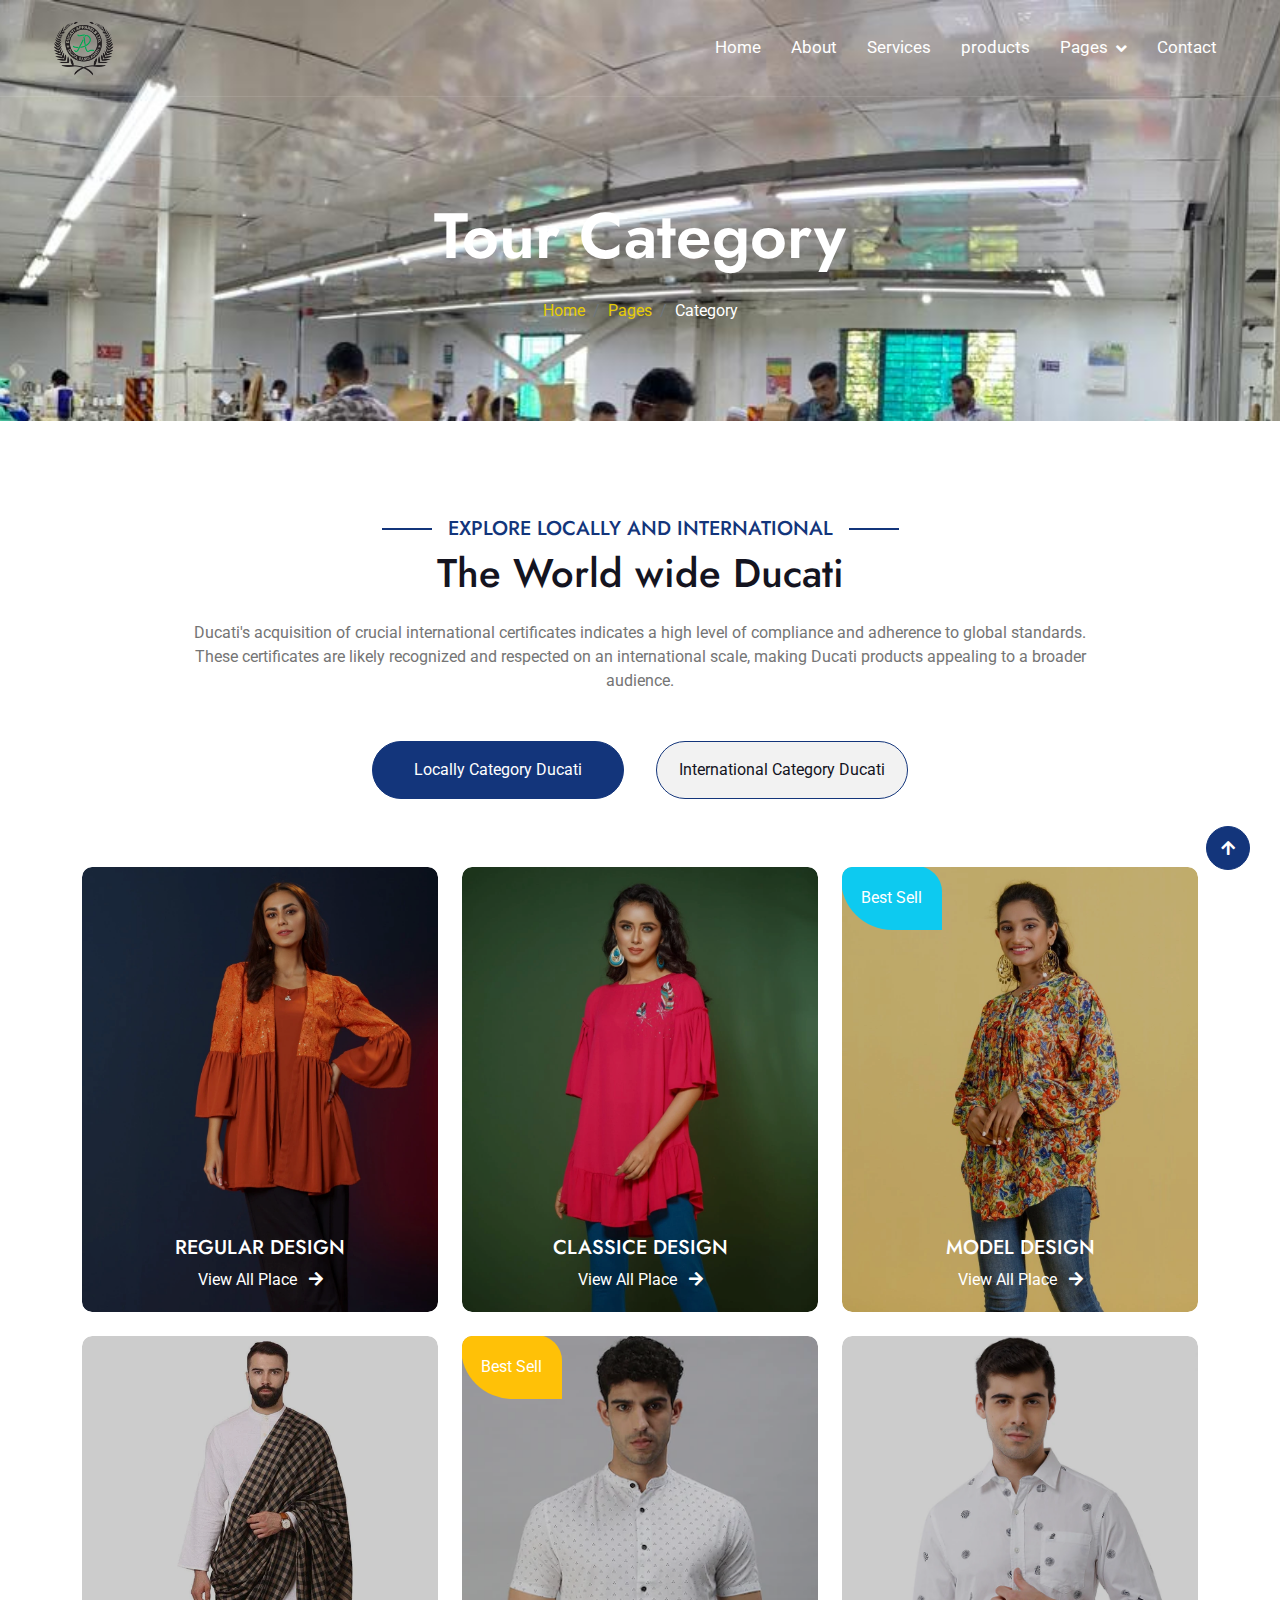
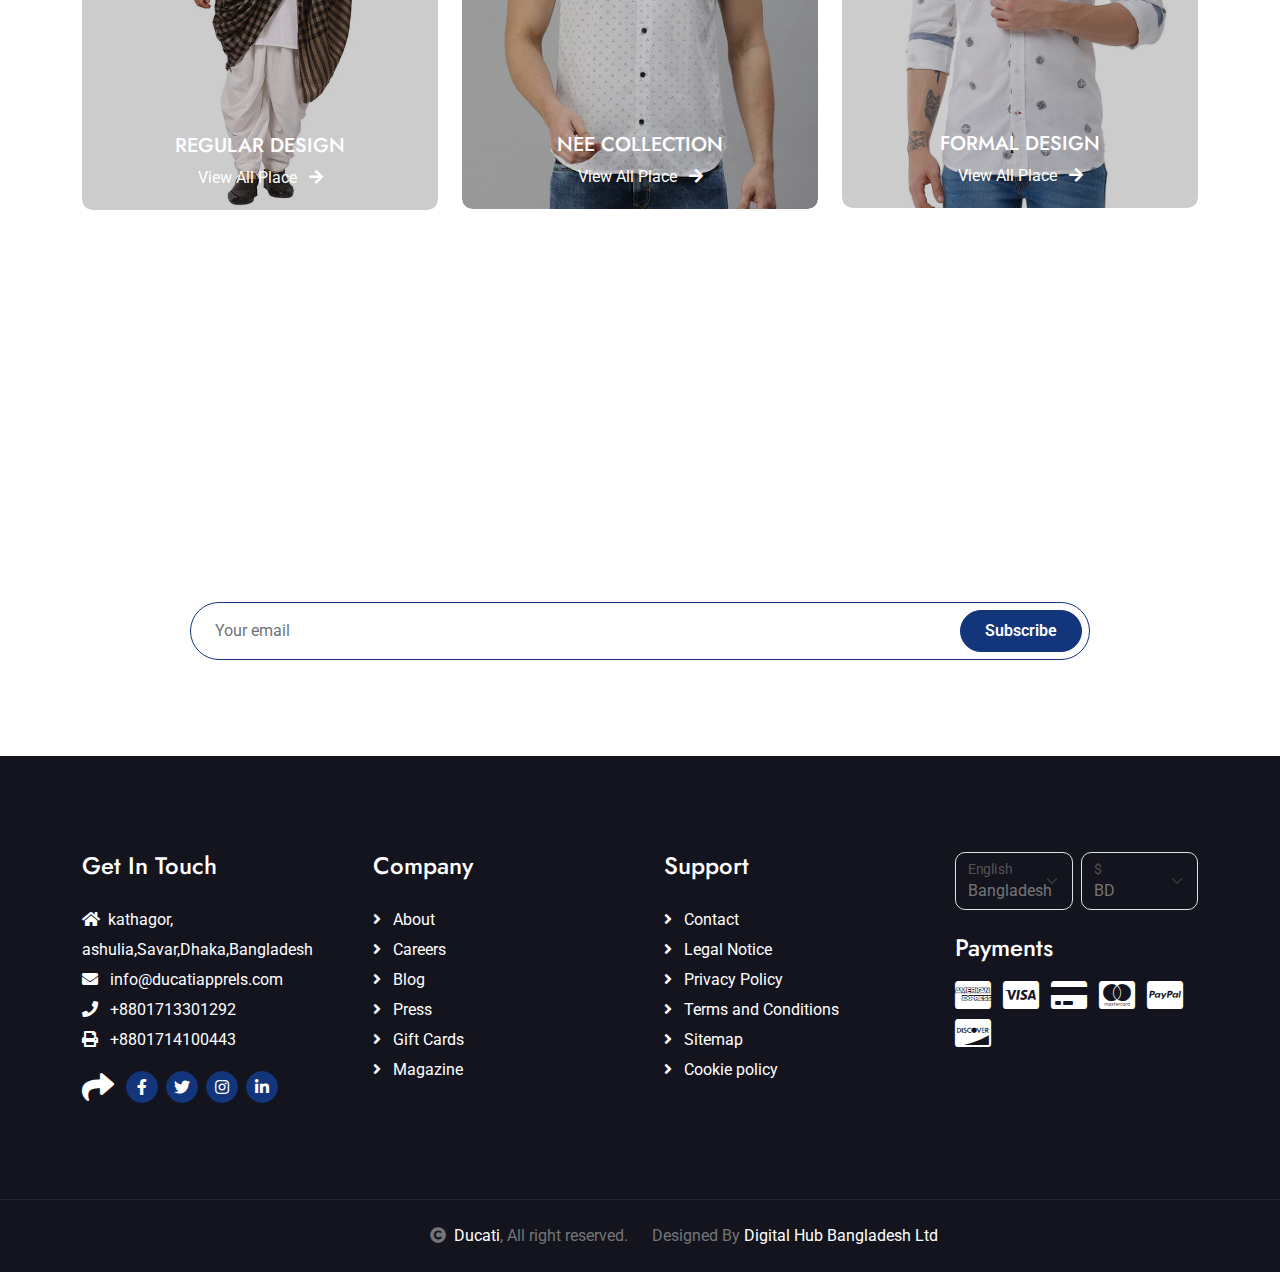
<file: tour.html>
<!DOCTYPE html>
<html lang="en">

<head>
    <meta charset="utf-8">
    <title>Ducati Website </title>
    <meta content="width=device-width, initial-scale=1.0" name="viewport">
    <meta content="" name="keywords">
    <meta content="" name="description">

    <!-- Google Web Fonts -->
    <link rel="preconnect" href="https://fonts.googleapis.com">
    <link rel="preconnect" href="https://fonts.gstatic.com" crossorigin>
    <link href="https://fonts.googleapis.com/css2?family=Jost:wght@500;600&family=Roboto&display=swap" rel="stylesheet"> 

    <!-- Icon Font Stylesheet -->
    <link rel="stylesheet" href="https://use.fontawesome.com/releases/v5.15.4/css/all.css"/>
    <link href="https://cdn.jsdelivr.net/npm/bootstrap-icons@1.4.1/font/bootstrap-icons.css" rel="stylesheet">

    <!-- Libraries Stylesheet -->
    <link href="lib/owlcarousel/assets/owl.carousel.min.css" rel="stylesheet">
    <link href="lib/lightbox/css/lightbox.min.css" rel="stylesheet">


    <!-- Customized Bootstrap Stylesheet -->
    <link href="css/bootstrap.min.css" rel="stylesheet">

    <!-- Template Stylesheet -->
    <link href="css/style.css" rel="stylesheet">
</head>
    <body>

  

    

        <!-- Navbar & Hero Start -->
        <div class="container-fluid position-relative p-0">
            <nav class="navbar navbar-expand-lg navbar-light px-4 px-lg-5 py-3 py-lg-0">
                <a href="" class="navbar-brand p-0">
                    <!-- <h1 class="m-0"><i class="fa fa-map-marker-alt me-3"></i>Travela</h1> -->
                    <img src="img/logo_ducati.png" alt="Logo">
                </a>
                <button class="navbar-toggler" type="button" data-bs-toggle="collapse" data-bs-target="#navbarCollapse">
                    <span class="fa fa-bars"></span>
                </button>
                <div class="collapse navbar-collapse" id="navbarCollapse">
                    <div class="navbar-nav ms-auto py-0">
                        <a href="index.html" class="nav-item nav-link ">Home</a>
                        <a href="about.html" class="nav-item nav-link">About</a>
                        <a href="services.html" class="nav-item nav-link">Services</a>
                        <a href="packages.html" class="nav-item nav-link">products</a>
                        <!-- <a href="blog.html" class="nav-item nav-link">Blog</a> -->
                        <div class="nav-item dropdown">
                            <a href="#" class="nav-link dropdown-toggle" data-bs-toggle="dropdown">Pages</a>
                            <div class="dropdown-menu m-0">
                                <a href="destination.html" class="dropdown-item">Destination</a>
                                <a href="tour.html" class="dropdown-item active ">Explore Tour</a>
                                <a href="booking.html" class="dropdown-item">Travel Booking</a>
                                <a href="gallery.html" class="dropdown-item">Our Gallery</a>
                                <a href="guides.html" class="dropdown-item">Travel Guides</a>
                                <a href="testimonial.html" class="dropdown-item">Testimonial</a>
                                <!-- <a href="404.html" class="dropdown-item">404 Page</a> -->
                            </div>
                        </div>
                        <a href="contact.html" class="nav-item nav-link">Contact</a>
                    </div>
                    <!-- <a href="" class="btn btn-primary rounded-pill py-2 px-4 ms-lg-4">Know More</a> -->
                </div>
            </nav>
        </div>
        <!-- Navbar & Hero End -->

        <!-- Header Start -->
        <div class="container-fluid bg-breadcrumb">
            <div class="container text-center py-5" style="max-width: 900px;">
                <h3 class="text-white display-3 mb-4">Tour Category</h1>
                <ol class="breadcrumb justify-content-center mb-0">
                    <li class="breadcrumb-item"><a href="index.html">Home</a></li>
                    <li class="breadcrumb-item"><a href="#">Pages</a></li>
                    <li class="breadcrumb-item active text-white">Category</li>
                </ol>    
            </div>
        </div>
        <!-- Header End -->


    <!-- Explore Ducatia  Local  and Global Service -->
    <div class="container-fluid ExploreTour py-5">
        <div class="container py-5">
            <div class="mx-auto text-center mb-5" style="max-width: 900px;">
                <h5 class="section-title px-3">Explore  Locally and  International</h5>
                <h1 class="mb-4">The World wide Ducati</h1>
                <p class="mb-0">Ducati's acquisition of crucial international certificates indicates a high level of compliance and adherence to global standards. These certificates are likely recognized and respected on an international scale, making Ducati products appealing to a broader audience.
                </p>
            </div>
            <div class="tab-class text-center">
                <ul class="nav nav-pills d-inline-flex justify-content-center mb-5">
                    <li class="nav-item">
                        <a class="d-flex mx-3 py-3 border border-primary bg-light rounded-pill active" data-bs-toggle="pill" href="#NationalTab-1">
                            <span class="text-dark" style="width: 250px;">Locally Category Ducati</span>
                        </a>
                    </li>
                    <li class="nav-item">
                        <a class="d-flex py-3 mx-3 border border-primary bg-light rounded-pill" data-bs-toggle="pill" href="#InternationalTab-2">
                            <span class="text-dark" style="width: 250px;">International  Category Ducati</span>
                        </a>
                    </li>
                </ul>
                <div class="tab-content">
                    <div id="NationalTab-1" class="tab-pane fade show p-0 active">
                        <div class="row g-4">
                            <div class="col-md-6 col-lg-4">
                                <div class="national-item">
                                    <img src="img/WOVEN-FOR-WOMEN-10.png" class="img-fluid w-100 rounded" alt="Image">
                                    <div class="national-content">
                                        <div class="national-info">
                                            <h5 class="text-white text-uppercase mb-2">Regular Design</h5>
                                            <a href="#" class="btn-hover text-white">View All Place <i class="fa fa-arrow-right ms-2"></i></a>
                                        </div>
                                    </div>
                                    <div class="national-plus-icon">
                                        <a href="#" class="my-auto"><i class="fas fa-link fa-2x text-white"></i></a>
                                    </div>
                                </div>
                            </div>
                            <div class="col-md-6 col-lg-4">
                                <div class="national-item">
                                    <img src="img/WOVEN-FOR-WOMEN-7.png" class="img-fluid w-100 rounded" alt="Image">
                                    <div class="national-content">
                                        <div class="national-info">
                                            <h5 class="text-white text-uppercase mb-2">Classice design</h5>
                                            <a href="#" class="btn-hover text-white">View All Place <i class="fa fa-arrow-right ms-2"></i></a>
                                        </div>
                                    </div>
                                    <div class="national-plus-icon">
                                        <a href="#" class="my-auto"><i class="fas fa-link fa-2x text-white"></i></a>
                                    </div>
                                </div>
                            </div>
                            <div class="col-md-6 col-lg-4">
                                <div class="national-item">
                                    <img src="img/WOVEN-FOR-WOMEN-9.png" class="img-fluid w-100 rounded" alt="Image">
                                    <div class="national-content">
                                        <div class="national-info">
                                            <h5 class="text-white text-uppercase mb-2">Model Design</h5>
                                            <a href="#" class="btn-hover text-white">View All Place <i class="fa fa-arrow-right ms-2"></i></a>
                                        </div>
                                    </div>
                                    <div class="tour-offer bg-info">Best Sell</div>
                                    <div class="national-plus-icon">
                                        <a href="#" class="my-auto"><i class="fas fa-link fa-2x text-white"></i></a>
                                    </div>
                                </div>
                            </div>
                            <div class="col-md-6 col-lg-4">
                                <div class="national-item">
                                    <img src="img/WOVEN-FOR-MEN-9.png" class="img-fluid w-100 rounded" alt="Image">
                                    <div class="national-content">
                                        <div class="national-info">
                                            <h5 class="text-white text-uppercase mb-2">Regular Design</h5>
                                            <a href="#" class="btn-hover text-white">View All Place <i class="fa fa-arrow-right ms-2"></i></a>
                                        </div>
                                    </div>
                                    <div class="national-plus-icon">
                                        <a href="#" class="my-auto"><i class="fas fa-link fa-2x text-white"></i></a>
                                    </div>
                                </div>
                            </div>
                            <div class="col-md-6 col-lg-4">
                                <div class="national-item">
                                    <img src="img/WOVEN-FOR-MEN-10.png" class="img-fluid w-100 rounded" alt="Image">
                                    <div class="national-content">
                                        <div class="national-info">
                                            <h5 class="text-white text-uppercase mb-2">Nee Collection</h5>
                                            <a href="#" class="btn-hover text-white">View All Place <i class="fa fa-arrow-right ms-2"></i></a>
                                        </div>
                                    </div>
                                    <div class="tour-offer bg-warning">Best Sell</div>
                                    <div class="national-plus-icon">
                                        <a href="#" class="my-auto"><i class="fas fa-link fa-2x text-white"></i></a>
                                    </div>
                                </div>
                            </div>
                            <div class="col-md-6 col-lg-4">
                                <div class="national-item">
                                    <img src="img/WOVEN-FOR-MEN-11.png" class="img-fluid w-100 rounded" alt="Image">
                                    <div class="national-content">
                                        <div class="national-info">
                                            <h5 class="text-white text-uppercase mb-2">Formal Design</h5>
                                            <a href="#" class="btn-hover text-white">View All Place <i class="fa fa-arrow-right ms-2"></i></a>
                                        </div>
                                    </div>
                                    <div class="national-plus-icon">
                                        <a href="#" class="my-auto"><i class="fas fa-link fa-2x text-white"></i></a>
                                    </div>
                                </div>
                            </div>
                        </div>
                    </div>
                    <div id="InternationalTab-2" class="tab-pane fade show p-0">
                        <div class="InternationalTour-carousel owl-carousel">
                            <div class="international-item">
                                <img src="img/WOVEN-FOR-MEN-1 (1).png" class="img-fluid w-100 rounded" alt="Image">
                                <div class="international-content">
                                    <div class="international-info">
                                        <h5 class="text-white text-uppercase mb-2">New Collection</h5>
                                        <a href="#" class="btn-hover text-white me-4"><i class=" me-1"></i>This 4 Types of Category Ducati</a>
                                        <a href="#" class="btn-hover text-white"><i class=" ms-2"></i> </a>
                                    </div>
                                </div>
                                <div class="tour-offer bg-success">Best Sell</div>
                                <div class="international-plus-icon">
                                    <a href="#" class="my-auto"><i class="fas fa-link fa-2x text-white"></i></a>
                                </div>
                            </div>
                            <div class="international-item">
                                <img src="img/WOVEN-FOR-WOMEN-0.png" class="img-fluid w-100 rounded" alt="Image">
                                <div class="international-content">
                                    <div class="international-info">
                                        <h5 class="text-white text-uppercase mb-2">New Collection</h5>
                                        <a href="#" class="btn-hover text-white me-4"><i class=" me-1"></i> 12 Categorys  Ducati</a>
                                        <a href="#" class="btn-hover text-white"><i class="ms-2"></i> </a>
                                    </div>
                                </div>
                                <div class="international-plus-icon">
                                    <a href="#" class="my-auto"><i class="fas fa-link fa-2x text-white"></i></a>
                                </div>
                            </div>
                            <div class="international-item">
                                <img src="img/WOVEN-FOR-WOMEN-6.png" class="img-fluid w-100 rounded" alt="Image">
                                <div class="international-content">
                                    <div class="tour-offer bg-warning">Best Sell</div>
                                    <div class="international-info">
                                        <h5 class="text-white text-uppercase mb-2">New Collection</h5>
                                        <a href="#" class="btn-hover text-white me-4"><i class=" me-1"></i>Six Category Ducati</a>
                                        <a href="#" class="btn-hover text-white"><i class="ms-2"></i> </a>
                                    </div>
                                </div>
                                <div class="international-plus-icon">
                                    <a href="#" class="my-auto"><i class="fas fa-link fa-2x text-white"></i></a>
                                </div>
                            </div>
                            <div class="international-item">
                                <img src="img/WOVEN-FOR-WOMEN-1.png" class="img-fluid w-100 rounded" alt="Image">
                                <div class="international-content">
                                    <div class="international-info">
                                        <h5 class="text-white text-uppercase mb-2">New Collection</h5>
                                        <a href="#" class="btn-hover text-white me-4"><i class=" me-1"></i>Ten Types </a>
                                        <a href="#" class="btn-hover text-white"><i class=" ms-2"></i> <span>137+ Collection</span></a>
                                    </div>
                                </div>
                                <div class="international-plus-icon">
                                    <a href="#" class="my-auto"><i class="fas fa-link fa-2x text-white"></i></a>
                                </div>
                            </div>
                            <div class="international-item">
                                <img src="img/WOVEN-FOR-MEN-11.png" class="img-fluid w-100 rounded" alt="Image">
                                <div class="international-content">
                                    <div class="tour-offer bg-info">Best Sell</div>
                                    <div class="international-info">
                                        <h5 class="text-white text-uppercase mb-2">Latest Collection</h5>
                                        <a href="#" class="btn-hover text-white me-4"><i class=" me-1"></i> 17 Types </a>
                                        <a href="#" class="btn-hover text-white"><i class=" ms-2"></i> <span>26+ Collection</span></a>
                                    </div>
                                </div>
                                <div class="international-plus-icon">
                                    <a href="#" class="my-auto"><i class="fas fa-link fa-2x text-white"></i></a>
                                </div>
                            </div>
                        </div>
                    </div>
                </div>
            </div>
        </div>
    </div>
    <!-- Explore Tour Start -->


         <!-- Subscribe Start -->

         <div class="container-fluid subscribe py-5">
            <div class="container text-center py-5">
                <div class="mx-auto text-center" style="max-width: 900px;">
                    <h5 class="subscribe-title px-3">Subscribe</h5>
                    <h1 class="text-white mb-4">Our Newsletter</h1>
                    <p class="text-white mb-5">"Gradually building a reputation, DUCATI is attracting more business, with various international brands entrusting their design and outsourcing requirements and receiving satisfactory, creative, and economically viable results.
                    </p>
                    <div class="position-relative mx-auto">
                        <input class="form-control border-primary rounded-pill w-100 py-3 ps-4 pe-5" type="text" placeholder="Your email">
                        <button type="button" class="btn btn-primary rounded-pill position-absolute top-0 end-0 py-2 px-4 mt-2 me-2">Subscribe</button>
                    </div>
                </div>
            </div>
        </div>
        <!-- Subscribe End -->


           <!-- Footer Start -->
           <div class="container-fluid footer py-5">
            <div class="container py-5">
                <div class="row g-5">
                    <div class="col-md-6 col-lg-6 col-xl-3">
                        <div class="footer-item d-flex flex-column">
                            <h4 class="mb-4 text-white">Get In Touch</h4>
                            <a href=""><i class="fas fa-home me-2"></i>kathagor, ashulia,Savar,Dhaka,Bangladesh</a>
                            <a href=""><i class="fas fa-envelope me-2"></i> info@ducatiapprels.com</a>
                            <a href=""><i class="fas fa-phone me-2"></i> +8801713301292</a>
                            <a href="" class="mb-3"><i class="fas fa-print me-2"></i> +8801714100443</a>
                            <!-- <a href="" class="mb-3"><i class="fa fa location-alt me-2"></i>Head Office</a> -->
                            <div class="d-flex align-items-center">
                                <i class="fas fa-share fa-2x text-white me-2"></i>
                                <a class="btn-square btn btn-primary rounded-circle mx-1" href=""><i class="fab fa-facebook-f"></i></a>
                                <a class="btn-square btn btn-primary rounded-circle mx-1" href=""><i class="fab fa-twitter"></i></a>
                                <a class="btn-square btn btn-primary rounded-circle mx-1" href=""><i class="fab fa-instagram"></i></a>
                                <a class="btn-square btn btn-primary rounded-circle mx-1" href=""><i class="fab fa-linkedin-in"></i></a>
                            </div>
                        </div>
                    </div>
                    <div class="col-md-6 col-lg-6 col-xl-3">
                        <div class="footer-item d-flex flex-column">
                            <h4 class="mb-4 text-white">Company</h4>
                            <a href=""><i class="fas fa-angle-right me-2"></i> About</a>
                            <a href=""><i class="fas fa-angle-right me-2"></i> Careers</a>
                            <a href=""><i class="fas fa-angle-right me-2"></i> Blog</a>
                            <a href=""><i class="fas fa-angle-right me-2"></i> Press</a>
                            <a href=""><i class="fas fa-angle-right me-2"></i> Gift Cards</a>
                            <a href=""><i class="fas fa-angle-right me-2"></i> Magazine</a>
                        </div>
                    </div>
                    <div class="col-md-6 col-lg-6 col-xl-3">
                        <div class="footer-item d-flex flex-column">
                            <h4 class="mb-4 text-white">Support</h4>
                            <a href=""><i class="fas fa-angle-right me-2"></i> Contact</a>
                            <a href=""><i class="fas fa-angle-right me-2"></i> Legal Notice</a>
                            <a href=""><i class="fas fa-angle-right me-2"></i> Privacy Policy</a>
                            <a href=""><i class="fas fa-angle-right me-2"></i> Terms and Conditions</a>
                            <a href=""><i class="fas fa-angle-right me-2"></i> Sitemap</a>
                            <a href=""><i class="fas fa-angle-right me-2"></i> Cookie policy</a>
                        </div>
                    </div>
                    <div class="col-md-6 col-lg-6 col-xl-3">
                        <div class="footer-item">
                            <div class="row gy-3 gx-2 mb-4">
                                <div class="col-xl-6">
                                    <form>
                                        <div class="form-floating">
                                            <select class="form-select bg-dark border" id="select1">
                                                 <option value="1">Bangladesh</option>
                                                <option value="2">Arabic</option>
                                                <option value="3">German</option>
                                                <option value="4">Greek</option>
                                                <option value="5">New York</option>
                                            </select>
                                            <label for="select1">English</label>
                                        </div>
                                    </form>
                                </div>
                                <div class="col-xl-6">
                                    <form>
                                        <div class="form-floating">
                                            <select class="form-select bg-dark border" id="select1">
                                                <option value="1">BD</option>
                                                <option value="2">USD</option>
                                                <option value="3">EUR</option>
                                                <option value="4">INR</option>
                                                <option value="5">GBP</option>
                                              
                                            </select>
                                            <label for="select1">$</label>
                                        </div>
                                    </form>
                                </div>
                            </div>
                            <h4 class="text-white mb-3">Payments</h4>
                            <div class="footer-bank-card">
                                <a href="#" class="text-white me-2"><i class="fab fa-cc-amex fa-2x"></i></a>
                                <a href="#" class="text-white me-2"><i class="fab fa-cc-visa fa-2x"></i></a>
                                <a href="#" class="text-white me-2"><i class="fas fa-credit-card fa-2x"></i></a>
                                <a href="#" class="text-white me-2"><i class="fab fa-cc-mastercard fa-2x"></i></a>
                                <a href="#" class="text-white me-2"><i class="fab fa-cc-paypal fa-2x"></i></a>
                                <a href="#" class="text-white"><i class="fab fa-cc-discover fa-2x"></i></a>
                            </div>
                        </div>
                    </div>
                </div>
            </div>
        </div>
        <!-- Footer End -->
        
        <!-- Copyright Start -->
        <div class="container-fluid copyright text-body py-4">
            <div class="container">
                <div class="row g-4 align-items-center">
                    <div class="col-md-6 text-center text-md-end mb-md-0">
                        <i class="fas fa-copyright me-2"></i><a class="text-white" href="#">Ducati</a>, All right reserved.
                    </div>
                    <div class="col-md-6 text-center text-md-start">
                      
                        Designed By <a class="text-white" href="">Digital Hub Bangladesh Ltd</a>
                    </div>
                </div>
            </div>
        </div>
        <!-- Copyright End -->

        <!-- Back to Top -->
        <a href="#" class="btn btn-primary btn-primary-outline-0 btn-md-square back-to-top"><i class="fa fa-arrow-up"></i></a>   

        
        <!-- JavaScript Libraries -->
        <script src="https://ajax.googleapis.com/ajax/libs/jquery/3.6.4/jquery.min.js"></script>
        <script src="https://cdn.jsdelivr.net/npm/bootstrap@5.0.0/dist/js/bootstrap.bundle.min.js"></script>
        <script src="lib/easing/easing.min.js"></script>
        <script src="lib/waypoints/waypoints.min.js"></script>
        <script src="lib/owlcarousel/owl.carousel.min.js"></script>
        <script src="lib/lightbox/js/lightbox.min.js"></script>
        

        <!-- Template Javascript -->
        <script src="js/main.js"></script>
    </body>

</html>
</file>
<file: css/style.css>
/*** Spinner Start ***/
/*** Spinner ***/
#spinner {
    opacity: 0;
    visibility: hidden;
    transition: opacity .5s ease-out, visibility 0s linear .5s;
    z-index: 99999;
}

#spinner.show {
    transition: opacity .5s ease-out, visibility 0s linear 0s;
    visibility: visible;
    opacity: 1;
}
/*** Spinner End ***/

.back-to-top {
    position: fixed;
    right: 30px;
    bottom: 30px;
    display: flex;
    width: 45px;
    height: 45px;
    align-items: center;
    justify-content: center;
    transition: 0.5s;
    z-index: 99;
}

/*** Button Start ***/
.btn{
    font-weight: 600;
    transition: .5s;
}

.btn-square {
    width: 32px;
    height: 32px;
}

.btn-sm-square{
    width: 34px;
    height: 34px;
}

.btn-md-square {
    width: 44px;
    height: 44px;
}

.btn-lg-square {
    width: 56px;
    height: 56px;
}

.btn-square,
.btn-sm-square,
.btn-md-square,
.btn-lg-square{
    padding: 0;
    display: flex;
    align-items: center;
    justify-content: center;
    font-weight: normal;
    border-radius: 50%;
}

.btn.btn-primary {
    box-shadow: inset 0 0 0 0 var(--bs-primary);
}

.btn.btn-primary:hover {
    box-shadow: inset 300px 0 0 0 var(--bs-light) !important;
    color: var(--bs-primary) !important;
}

.btn.btn-light {
    box-shadow: inset 0 0 0 0 var(--bs-primary);
}

.btn.btn-light:hover {
    box-shadow: inset 300px 0 0 0 var(--bs-primary);
    color: var(--bs-light) !important;
}

.btn-hover {
    transition: 0.5s;
}

.btn-hover:hover {
    color: var(--bs-secondary) !important;
}

/*** Section Title Start ***/
.section-title {
    position: relative;
    display: inline-block;
    text-transform: uppercase;
    color: var(--bs-primary);
}

.section-title::before {
    content: "";
    width: 50px;
    position: absolute;
    top: 50%;
    right: 0;
    transform: translateY(-50%);
    margin-right: -50px;
    border: 1px solid var(--bs-primary) !important;
}

.section-title::after {
    content: "";
    width: 50px;
    position: absolute;
    top: 50%;
    left: 0;
    transform: translateY(-50%);
    margin-left: -50px;
    border: 1px solid var(--bs-primary) !important;
}

/* ===================================================================== new section Start */
.Text_justy{
    text-align: justify;
}

.chairman_image{
    height: 40%;
    width: 90%;
    justify-content: center;
    align-items: center;
    margin-left: 15%;
}


/*** Topbar Start ***/
.fixed-top .container {
    transition: 0.5s;
}

.topbar {
    padding: 2px 10px 2px 20px;
    background: var(--bs-primary) !important;
}

.topbar a,
.topbar a i {
    transition: 0.5s;
}

.topbar a:hover,
.topbar a i:hover {
    color: var(--bs-secondary) !important;
}


@media (max-width: 768px) {
    .topbar {
        display: none;    
    }
}
/*** Topbar End ***/


/*** Navbar ***/
.navbar-light .navbar-nav .nav-link {
    font-family: 'Roboto', sans-serif;
    position: relative;
    padding: 35px 15px;
    color: var(--bs-white) !important;
    font-size: 17px;
    font-weight: 400;
    outline: none;
    transition: .5s;
}


.sticky-top.navbar-light .navbar-nav .nav-link {
    padding: 20px 15px;
    color: var(--bs-dark) !important;
}

.navbar-light .navbar-nav .nav-link:hover,
.navbar-light .navbar-nav .nav-link.active {
    color: var(--bs-white) !important;
}

.navbar-light .navbar-brand h1 {
    color: var(--bs-white);
}

.sticky-top.navbar-light .navbar-brand h1 {
    color: var(--bs-primary);
}

.navbar-light .navbar-brand img {
    max-height: 60px;
    transition: .5s;
}

.sticky-top.navbar-light .navbar-brand img {
    max-height: 45px;
}

.navbar .dropdown-toggle::after {
    border: none;
    content: "\f107";
    font-family: "Font Awesome 5 Free";
    font-weight: 900;
    vertical-align: middle;
    margin-left: 8px;
}

@media (min-width: 1200px) {
    .navbar .nav-item .dropdown-menu {
        display: block;
        visibility: hidden;
        top: 100%;
        transform: rotateX(-75deg);
        transform-origin: 0% 0%;
        border: 0;
        border-radius: 10px;
        transition: .5s;
        opacity: 0;
    }
}

.dropdown .dropdown-menu a:hover {
    background: var(--bs-primary);
    color: var(--bs-white);
}

.navbar .nav-item:hover .dropdown-menu {
    transform: rotateX(0deg);
    visibility: visible;
    background: var(--bs-light);
    transition: .5s;
    opacity: 1;
}

@media (max-width: 991.98px) {
    .sticky-top.navbar-light {
        position: relative;
        background: var(--bs-white);
    }

    .navbar-light .navbar-brand h1 {
        color: var(--bs-primary);
    }

    .navbar.navbar-expand-lg .navbar-toggler {
        padding: 10px 20px;
        border: 1px solid var(--bs-primary);
        color: var(--bs-primary);
    }

    .navbar-light .navbar-collapse {
        margin-top: 15px;
        border-top: 1px solid #DDDDDD;
    }

    .navbar-light .navbar-nav .nav-link,
    .sticky-top.navbar-light .navbar-nav .nav-link {
        padding: 10px 0;
        color: var(--bs-dark) !important;
    }

    .navbar-light .navbar-nav .nav-link:hover,
    .navbar-light .navbar-nav .nav-link.active  {
        color: var(--bs-primary) !important;
    }

    .navbar-light .navbar-brand img {
        max-height: 45px;
    }
}

@media (min-width: 992px) {
    .navbar-light {
        position: absolute;
        width: 100%;
        top: 0;
        left: 0;
        border-bottom: 1px solid rgba(255, 255, 255, .1);
        z-index: 999;
    }
    
    .sticky-top.navbar-light {
        position: fixed;
        background: var(--bs-light);
    }

    .navbar-light .navbar-nav .nav-link::before {
        position: absolute;
        content: "";
        width: 100%;
        height: 0;
        bottom: -1px;
        left: 0;
        background: var(--bs-primary);
        transition: .5s;
        z-index: -1;
    }

    .navbar-light .navbar-nav .nav-link:hover::before,
    .navbar-light .navbar-nav .nav-link.active::before {
        height: calc(100% + 1px);
        left: 1px;
    }

    .navbar-light .navbar-nav .nav-link.nav-contact::before {
        display: none;
    }
}

/*** Carousel Hero Header Start ***/
.carousel-header .carousel-control-prev,
.carousel-header .carousel-control-next {
    background: transparent;
}

.carousel-header .carousel-control-prev .carousel-control-prev-icon {
    position: absolute;
    top: 50%;
    left: 0;
    transform: translateY(-50%);
    padding: 25px 30px;
    border-top-left-radius: 0;
    border-top-right-radius: 50px;
    border-bottom-left-radius: 0;
    border-bottom-right-radius: 50px;
    background-size: 60% 60%;
}

.carousel-header .carousel-control-next .carousel-control-next-icon {
    position: absolute;
    top: 50%;
    right: 0;
    transform: translateY(-50%);
    padding: 25px 30px;
    border-top-left-radius: 50px;
    border-top-right-radius: 0;
    border-bottom-left-radius: 50px;
    border-bottom-right-radius: 0;
    background-size: 60% 60%;

}

.carousel-header .carousel .carousel-indicators li,
.carousel-header .carousel .carousel-indicators li,
.carousel-header .carousel .carousel-indicators li {
    opacity: 0;
}

.carousel-header .carousel-inner .carousel-item {
    position: relative;
    min-height: 100vh 
}

.carousel-header .carousel-inner .carousel-item img {
    position: absolute;
    width: 100%;
    height: 100%;
    object-fit: cover;
}

.carousel-header .carousel-inner .carousel-item .carousel-caption  {
    position: absolute;
    width: 100%;
    height: 100%;
    top: 0;
    left: 0;
    padding-top: 60px;
    display: flex;
    align-items: center;
    justify-content: center;
    text-align: center;
    background: linear-gradient(rgba(0, 0, 0, .5), rgba(0, 0, 0, 0.5));
    background-size: cover;
}

@media (max-width: 768px) {
    .carousel-header .carousel-inner .carousel-item img,
    .carousel-header .carousel-inner .carousel-item .carousel-caption {
        height: 700px;
        margin-top: -100px;
    }

    .carousel-header {
        height: 700px !important;
    }

    .carousel-header .carousel-control-prev .carousel-control-prev-icon,
    .carousel-header .carousel-control-next .carousel-control-next-icon {
        opacity: 0;
    }
    
    .search-bar {
        margin-top: -100px;
        transition: 0.5s;
    }
}
/*** Carousel Hero Header End ***/


/*** Single Page Hero Header Start ***/
.bg-breadcrumb {
    background:  url(../img/breadcrum.jpeg);
    /* linear-gradient(rgba(19, 53, 123, 0.5), rgba(19, 53, 123, 0.5)), */
    background-position: center center;
    background-repeat: no-repeat;
    background-size: cover;
    background-attachment: fixed;
    padding: 150px 0 50px 0;
}

.bg-breadcrumb .breadcrumb-item a {
    color: var(--bs-secondary) !important;
}
/*** Single Page Hero Header End ***/


/*** About Start ***/
.about .container .section-about-title {
    position: relative;
    display: inline-block;
    text-transform: uppercase;
    color: var(--bs-primary);
}

.about .container .section-about-title::before {
    content: "";
    width: 50px;
    position: absolute;
    top: 50%;
    right: 0;
    transform: translateY(-50%);
    margin-right: -50px;
    border: 1px solid var(--bs-primary) !important;
}
/*** About End ***/


/*** Services Start ***/
.service .service-content-inner {
    transition: 0.5s;
}
.service .service-content-inner:hover {
    position: relative;
    background: var(--bs-primary) !important;
}

.service .service-content-inner .service-content h5,
.service .service-content-inner .service-content p,
.service .service-content-inner .service-icon i {
    transition: 0.5s;
}

.service .service-content-inner:hover .service-content h5,
.service .service-content-inner:hover .service-content p,
.service .service-content-inner:hover .service-icon i {
    color: var(--bs-white) !important;
}
/*** Service End ***/


/*** Destination Start ***/
.destination .tab-class .tab-content .tab-pane .destination-img {
    position: relative;
    overflow: hidden;
    border-radius: 10px;
    z-index: 1;
}

.destination .tab-class .tab-content .tab-pane .destination-img .destination-overlay {
    position: absolute;
    bottom: -100%;
    left: 0;
    z-index: 3;
    transition: 0.5s;
}

.destination .tab-class .tab-content .tab-pane .destination-img .search-icon {
    position: absolute;
    width: 100%;
    height: 100%;
    top: 0;
    right: 0;
    display: flex;
    justify-content: end;
    padding: 20px 20px 0 0;
    background: rgba(0, 0, 0, 0.1);
    border-radius: 10px;
    transition: 0.5s;

}

.destination .tab-class .tab-content .tab-pane .destination-img .search-icon a i {
    opacity: 0;
    transition: 0.5s;
}

.destination .tab-class .nav-item {
    padding: 0 0 20px 0;
}
.destination .tab-class .nav-item a.active {
    background: var(--bs-primary) !important;
}

.destination .tab-class .nav-item a.active span {
    color: var(--bs-white) !important;
}

.destination .tab-class .tab-content .destination-img:hover .search-icon {
    background: rgba(19, 53, 123, 0.4);
}

.destination .tab-class .tab-content .destination-img:hover .destination-overlay {
    bottom: 0;
}

.destination .tab-class .tab-content .destination-img:hover .search-icon a i {
    opacity: 1;
}

.destination .tab-class .tab-content .destination-img img {
    transition: 0.5s;
}

.destination .tab-class .tab-content .destination-img:hover img {
    transform: scale(1.2);
}
/*** Destination End ***/


/*** Packages Start ***/
.packages .packages-item .packages-img {
    position: relative;
    overflow: hidden;
    transition: 0.5s;
    border-top-right-radius: 10px;
    border-top-left-radius: 10px;
    z-index: 1;
}

.packages .packages-item .packages-img .packages-info {
    background: rgba(0, 0, 0, .3);
}

.packages .packages-item .packages-img .packages-info small,
.packages .packages-item .packages-img .packages-info small i {
    color: var(--bs-white);
    transition: 0.5s;
}

.packages .packages-item .packages-img::after {
    position: absolute;
    content: "";
    width: 0;
    height: 0;
    top: 50%;
    left: 50%;
    transform: translate(-50%, -50%);
    border: 0px solid;
    border-radius: 10px !important;
    visibility: hidden;
    transition: 0.7s;
    z-index: 3;
}

.packages .packages-item .packages-img:hover.packages-img::after {
    width: 100%;
    height: 100%;
    border: 300px solid;
    border-color: rgba(19, 53, 123, 0.6) rgba(19, 53, 123, 0.6) rgba(19, 53, 123, 0.6) rgba(19, 53, 123, 0.6);
    visibility: visible;
}

.packages .packages-item .packages-img small,
.packages .packages-item .packages-img small i {
    transition: 0.5s;
}

.packages .packages-item .packages-img:hover small,
.packages .packages-item .packages-img:hover small i {
    color: var(--bs-white) !important;

}

.packages .packages-item .packages-img img {
    transition: 0.5s;
}

.packages .packages-item .packages-img:hover img {
    transform: scale(1.3);
}

.packages .packages-item .packages-img .packages-price {
    position: absolute;
    width: 100px; 
    top: 0; 
    left: 50%; 
    transform: translateX(-50%);
    display: inline-block;
    background: var(--bs-primary);
    color: var(--bs-white);
    border-bottom-left-radius: 10px;
    border-bottom-right-radius: 10px; 
    z-index: 5;
}

.packages .packages-carousel {
    position: relative;
}

.packages .packages-carousel .owl-nav .owl-prev {
    position: absolute;
    top: -50px;
    left: 0;
    padding: 5px 30px;
    border: 1px solid var(--bs-primary);
    border-radius: 30px;
    transition: 0.5s;
}

.packages .packages-carousel .owl-nav .owl-next {
    position: absolute;
    top: -50px;
    right: 0;
    padding: 5px 30px;
    border: 1px solid var(--bs-primary);
    border-radius: 30px;
    transition: 0.5s;
}

.packages .packages-carousel .owl-nav .owl-prev i,
.packages .packages-carousel .owl-nav .owl-next i {
    color: var(--bs-primary);
    font-size: 17px;
    transition: 0.5s;
}

.packages .packages-carousel .owl-nav .owl-prev:hover,
.packages .packages-carousel .owl-nav .owl-next:hover {
    background: var(--bs-primary);
}

.packages .packages-carousel .owl-nav .owl-prev:hover i,
.packages .packages-carousel .owl-nav .owl-next:hover i {
    color: var(--bs-white);
}
/*** Packages End ***/


/*** Explore Tour Start ***/
.ExploreTour .tab-class .nav-item {
    padding: 0 0 20px 0;
}
.ExploreTour .tab-class .nav-item a.active {
    background: var(--bs-primary) !important;
}

.ExploreTour .tab-class .nav-item a.active span {
    color: var(--bs-white) !important;
}


/* National Tour Start */
.ExploreTour #NationalTab-1 .national-item {
    position: relative;
    border-radius: 10px;
    overflow: hidden;
}

.ExploreTour #NationalTab-1 .national-item img {
    transition: 0.5s;
}

.ExploreTour #NationalTab-1 .national-item:hover img {
    transform: scale(1.2);
}

.ExploreTour #NationalTab-1 .national-item .national-content {
    position: absolute;
    width: 100%;
    height: 100%;
    top: 0;
    left: 0;
    border-radius: 10px;
    padding: 20px;
    background: rgba(0, 0, 0, .2);
    display: flex;
    align-items: end;
    justify-content: center;
    transition: 0.5s;
}

.ExploreTour #NationalTab-1 .national-item:hover .national-content {
    background: rgba(19, 53, 123, .6);
}

.ExploreTour #NationalTab-1 .national-item .national-plus-icon {
    position: absolute;
    top: 50%;
    left: 50%;
    transform: translate(-50%, -50%);
    transition: 0.5s;
    opacity: 0;
}

.ExploreTour #NationalTab-1 .national-item:hover .national-plus-icon {
    opacity: 1;
}

.ExploreTour #NationalTab-1 .national-item .tour-offer {
    position: absolute;
    top: -1px;
    left: -1px;
    padding: 20px;
    border-top-right-radius: 40px;
    border-top-left-radius: 20px;
    border-bottom-right-radius: 0;
    border-bottom-left-radius: 80px;
    background: var(--bs-primary);
    color: var(--bs-white);
}

/* International Tour Start */
.ExploreTour #InternationalTab-2 .international-item {
    position: relative;
    border-radius: 10px;
    overflow: hidden;
}

.ExploreTour #InternationalTab-2 .international-item img {
    transition: 0.5s;
}

.ExploreTour #InternationalTab-2 .international-item:hover img {
    transform: scale(1.2);
}

.ExploreTour #InternationalTab-2 .international-item .tour-offer {
    position: absolute;
    top: -1px;
    left: -1px;
    padding: 20px;
    border-top-right-radius: 30px;
    border-top-left-radius: 20px;
    border-bottom-right-radius: 0;
    border-bottom-left-radius: 80px;
    background: var(--bs-primary);
    color: var(--bs-white);
}

.ExploreTour #InternationalTab-2 .international-item .international-content {
    position: absolute;
    width: 100%;
    height: 100%;
    top: 0;
    left: 0;
    border-radius: 10px;
    padding: 20px;
    background: rgba(0, 0, 0, .3);
    display: flex;
    align-items: end;
    justify-content: center;
    transition: 0.5s;
}

.ExploreTour #InternationalTab-2 .international-item:hover .international-content {
    background: rgba(19, 53, 123, .6);
}

.ExploreTour #InternationalTab-2 .international-item .international-content .international-info a {
    font-size: 14px;
}

.ExploreTour #InternationalTab-2 .international-item .international-plus-icon {
    position: absolute;
    top: 50%;
    left: 50%;
    transform: translate(-50%, -50%);
    transition: 0.5s;
    opacity: 0;
}

.ExploreTour #InternationalTab-2 .international-item:hover .international-plus-icon {
    opacity: 1;
}

/* carousel Start */
.ExploreTour #InternationalTab-2 .InternationalTour-carousel .international-item {
    position: relative;
    overflow: hidden;
}

.ExploreTour #InternationalTab-2 .InternationalTour-carousel .owl-dots {
    margin-top: 30px;
    display: flex;
    align-items: center;
    justify-content: center;
}

.ExploreTour #InternationalTab-2 .InternationalTour-carousel .owl-dot {
    position: relative;
    display: inline-block;
    margin: 0 5px;
    width: 15px;
    height: 15px;
    background: var(--bs-light);
    border: 1px solid var(--bs-primary);
    border-radius: 10px;
    transition: 0.5s;
}

.ExploreTour #InternationalTab-2 .InternationalTour-carousel .owl-dot.active {
    width: 40px;
    background: var(--bs-primary);
}
/*** Explore Tour End ***/


/*** Gallery Start ***/
.gallery .gallery-item {
    position: relative;
    overflow: hidden;
    border-radius: 10px;
}

.gallery .gallery-item img {
    min-height: 300px;
    object-fit: cover;
}

.gallery .gallery-item .gallery-content {
    position: absolute;
    width: 100%;
    height: 100%;
    bottom: 0;
    left: 0;
    padding: 15px;
    background: rgba(0, 0, 0, 0.3);
    border-radius: 10px;
    display: flex;
    flex-direction: column;
    justify-content: end;
    transition: 0.5s;
}

.gallery .gallery-item .gallery-content .gallery-info {
    position: relative;
    margin-bottom: -100%;
    opacity: 0;
    transition: 0.5s;
}

.gallery .gallery-item .gallery-plus-icon {
    position: absolute;
    top: 50%;
    left: 50%;
    transform: translate(-50%, -50%);
    transition: 0.5s;
    opacity: 0;
}

.gallery .gallery-item:hover .gallery-content .gallery-info,
.gallery .gallery-item:hover .gallery-plus-icon {
   opacity: 1;
   margin: 0;
}

.gallery .gallery-item img {
    transition: 0.5s;
}

.gallery .gallery-item:hover img {
    transform: scale(1.2);
}

.gallery .gallery-item:hover .gallery-content {
    background: rgba(19, 53, 123, 0.8);
}

.gallery .tab-class .nav-item {
    padding: 0 0 20px 0;
}
.gallery .tab-class .nav-item a.active {
    background: var(--bs-primary) !important;
}

.gallery .tab-class .nav-item a.active span {
    color: var(--bs-white) !important;
}

/*** Gallery End ***/

/*** Tour Booking Start ***/
.booking {
    background: linear-gradient(rgba(19, 53, 123, .8), rgba(19, 53, 123, .8)), url(../img/WOVEN-FOR-WOMEN-0.png);
    background-position: center center;
    background-repeat: no-repeat;
    background-size: cover;
    background-attachment: fixed;
    opacity: calc(1.8);
    
}


.booking .container .section-booking-title {
    position: relative;
    display: inline-block;
    text-transform: uppercase;
    color: var(--bs-white);
}

.booking .container .section-booking-title::before {
    content: "";
    width: 50px;
    position: absolute;
    top: 50%;
    right: 0;
    transform: translateY(-50%);
    margin-right: -50px;
    border: 1px solid var(--bs-white) !important;
}

.booking .container form .btn.btn-primary {
    box-shadow: inset 0 0 0 0 var(--bs-primary);
}

.booking .container form .btn.btn-primary:hover {
    box-shadow: inset 800px 0 0 0 var(--bs-light) !important;
    color: var(--bs-primary) !important;
}



/*** Tour Booking end ***/

/*** Travel Guide Start ***/
.guide .guide-item .guide-img {
    position: relative;
}

.guide .guide-item .guide-img .guide-icon {
    position: absolute;
    bottom: 0; 
    left: 50%; 
    transform: translate(-50%, -50%);
    margin-bottom: -50px;
    display: flex;
    justify-content: center;
    border: 1px solid var(--bs-primary);
    background: var(--bs-light);
    z-index: 9;
}

.guide .guide-item .guide-img .guide-img-efects {
    position: relative;
    overflow: hidden;
    border-top-right-radius: 10px;
    border-top-left-radius: 10px;
}

.guide .guide-item .guide-img .guide-img-efects::after {
    content: "";
    width: 100%;
    height: 0;
    position: absolute;
    top: 0;
    left: 0;
    transition: 0.5s;
}

.guide .guide-item:hover .guide-img-efects::after {
    height: 100%;
    border-top-right-radius: 10px;
    border-top-left-radius: 10px;
    background: rgba(19, 53, 123, .5);
}

.guide .guide-item .guide-img-efects img {
    transition: 0.5s;
}
.guide .guide-item:hover .guide-img-efects img {
    transform: scale(1.1);
}

.guide .guide-item .guide-title {
    position: relative;
    background: var(--bs-light);
    transition: 0.5s;
}

.guide .guide-item .guide-title::after {
    content: "";
    width: 100%;
    height: 0;
    position: absolute;
    bottom: 0;
    left: 0;
    border-bottom-right-radius: 10px;
    border-bottom-left-radius: 10px;
    transition: 0.5s;
}

.guide .guide-item:hover .guide-title::after {
    height: 100%;
    background: var(--bs-primary) !important;
    color: var(--bs-white);
}

.guide .guide-item .guide-title .guide-title-inner,
.guide .guide-item:hover .guide-title .guide-title-inner h4 {
    transition: 0.5s;
}

.guide .guide-item:hover .guide-title .guide-title-inner {
    position: relative;
    color: var(--bs-white) !important;
    z-index: 2;
}

.guide .guide-item:hover .guide-title .guide-title-inner h4 {
    color: var(--bs-white);
}
/*** Travel Guide End ***/


/*** Blog Start ***/
.blog .blog-item .blog-img {
    position: relative;
}

.blog .blog-item .blog-img .blog-info {
    position: absolute;
    width: 100%;
    left: 0;
    bottom: 0;
    display: flex;
    background: rgba(255, 255, 255, .2);
    color: var(--bs-white);
}

.blog .blog-item .blog-img .blog-img-inner {
    position: relative;
    border-top-right-radius: 10px;
    border-top-left-radius: 10px;
}

.blog .blog-item .blog-img .blog-img-inner .blog-icon {
    position: absolute;
    width: 100%;
    height: 0;
    top: 50%;
    left: 50%;
    transform: translate(-50%, -50%);
    border-top-right-radius: 10px;
    border-top-left-radius: 10px;
    display: flex;
    align-items: center;
    justify-content: center;
    transition: 0.5s;
}

.blog .blog-item .blog-img .blog-img-inner .blog-icon a {
    display: flex;
    align-items: center;
    justify-content: center;
    opacity: 0;
    transition: 0.5s;
}

.blog .blog-item .blog-img:hover .blog-img-inner .blog-icon a {
    opacity: 1;
}

.blog .blog-item .blog-img:hover .blog-img-inner .blog-icon {
    height: 100%;
    background: rgba(19, 53, 123, .6);
    opacity: 1;
}

.blog .blog-item .blog-img .blog-img-inner {
    overflow: hidden;
}

.blog .blog-item .blog-img .blog-img-inner img {
    transition: 0.5s;
}

.blog .blog-item .blog-img:hover .blog-img-inner img {
    transform: scale(1.2);
}
/*** Blog End ***/

/*** Testimonial Start ***/
.testimonial .testimonial-carousel {
    position: relative;
}

.testimonial .testimonial-carousel .testimonial-item .testimonial-img {
    position: relative;
    width: 100px; 
    height: 100px; 
    top: 0; left: 50%; 
    transform: translate(-50%, -50%);
    border: 3px solid var(--bs-primary); 
    border-style: dotted;
    border-radius: 50%;
}

.testimonial .testimonial-carousel .owl-dots {
    margin-top: 30px;
    display: flex;
    align-items: center;
    justify-content: center;
}

.testimonial .testimonial-carousel .owl-dot {
    position: relative;
    display: inline-block;
    margin: 0 5px;
    width: 15px;
    height: 15px;
    background: var(--bs-light);
    border: 1px solid var(--bs-primary);
    border-radius: 10px;
    transition: 0.5s;
}

.testimonial .testimonial-carousel .owl-dot.active {
    width: 40px;
    background: var(--bs-primary);
}

.testimonial .testimonial-carousel .owl-nav .owl-prev {
    position: absolute;
    top: -55px;
    left: 0;
    padding: 5px 30px;
    border: 1px solid var(--bs-primary);
    border-radius: 30px;
    transition: 0.5s;
}

.testimonial .testimonial-carousel .owl-nav .owl-next {
    position: absolute;
    top: -55px;
    right: 0;
    padding: 5px 30px;
    border: 1px solid var(--bs-primary);
    border-radius: 30px;
    transition: 0.5s;
}

.testimonial .testimonial-carousel .owl-nav .owl-prev i,
.testimonial .testimonial-carousel .owl-nav .owl-next i {
    color: var(--bs-primary);
    font-size: 17px;
    transition: 0.5s;
}

.testimonial .testimonial-carousel .owl-nav .owl-prev:hover,
.testimonial .testimonial-carousel .owl-nav .owl-next:hover {
    background: var(--bs-primary);
}

.testimonial .testimonial-carousel .owl-nav .owl-prev:hover i,
.testimonial .testimonial-carousel .owl-nav .owl-next:hover i {
    color: var(--bs-white);
}

.testimonial .testimonial-carousel .owl-item.center .testimonial-item .testimonial-comment {
    background: var(--bs-primary) !important;
    color: var(--bs-white);
    transition: 0.5s;
}

.testimonial .testimonial-carousel .owl-item.center .testimonial-item .testimonial-img {
    border: 3px solid var(--bs-white); 
    border-style: dotted;
    transition: 0.5s;
}
/*** Testimonial End ***/

/*** Contact Start ***/
.contact .container form .btn.btn-primary {
    box-shadow: inset 0 0 0 0 var(--bs-primary);
}

.contact .container form .btn.btn-primary:hover {
    box-shadow: inset 1000px 0 0 0 var(--bs-light) !important;
    color: var(--bs-primary) !important;
}
/*** Contact End ***/

/*** Subscribe Start ***/
.subscribe {
    background: linear-gradient(rgba(19, 53, 123, .6), rgba(19, 53, 123, .6)), url(../img/WOVEN-FOR-WOMEN-6.png);
    background-attachment: fixed;
    background-position: center center;
    background-repeat: no-repeat;
    background-size: cover;
}

.subscribe .subscribe-title {
    position: relative;
    display: inline-block;
    text-transform: uppercase;
    color: var(--bs-white);
}

.subscribe .subscribe-title::before {
    content: "";
    width: 50px;
    position: absolute;
    top: 50%;
    right: 0;
    transform: translateY(-50%);
    margin-right: -50px;
    border: 1px solid var(--bs-white) !important;
}

.subscribe .subscribe-title::after {
    content: "";
    width: 50px;
    position: absolute;
    top: 50%;
    left: 0;
    transform: translateY(-50%);
    margin-left: -50px;
    border: 1px solid var(--bs-white) !important;
}
/*** Subscribe End ***/

/*** Footer Start ***/
.footer {
    background: var(--bs-dark);
}
.footer .footer-item a {
    line-height: 30px;
    color: var(--bs-white);
    transition: 0.5s;
}

.footer .footer-item a:hover {
    letter-spacing: 2px;
    color: var(--bs-primary);
}

/*** Footer End ***/

/*** copyright Start ***/
.copyright {
    border-top: 1px solid rgba(255, 255, 255, 0.08);
    background: var(--bs-dark) !important;
}
/*** copyright end ***/
</file>
